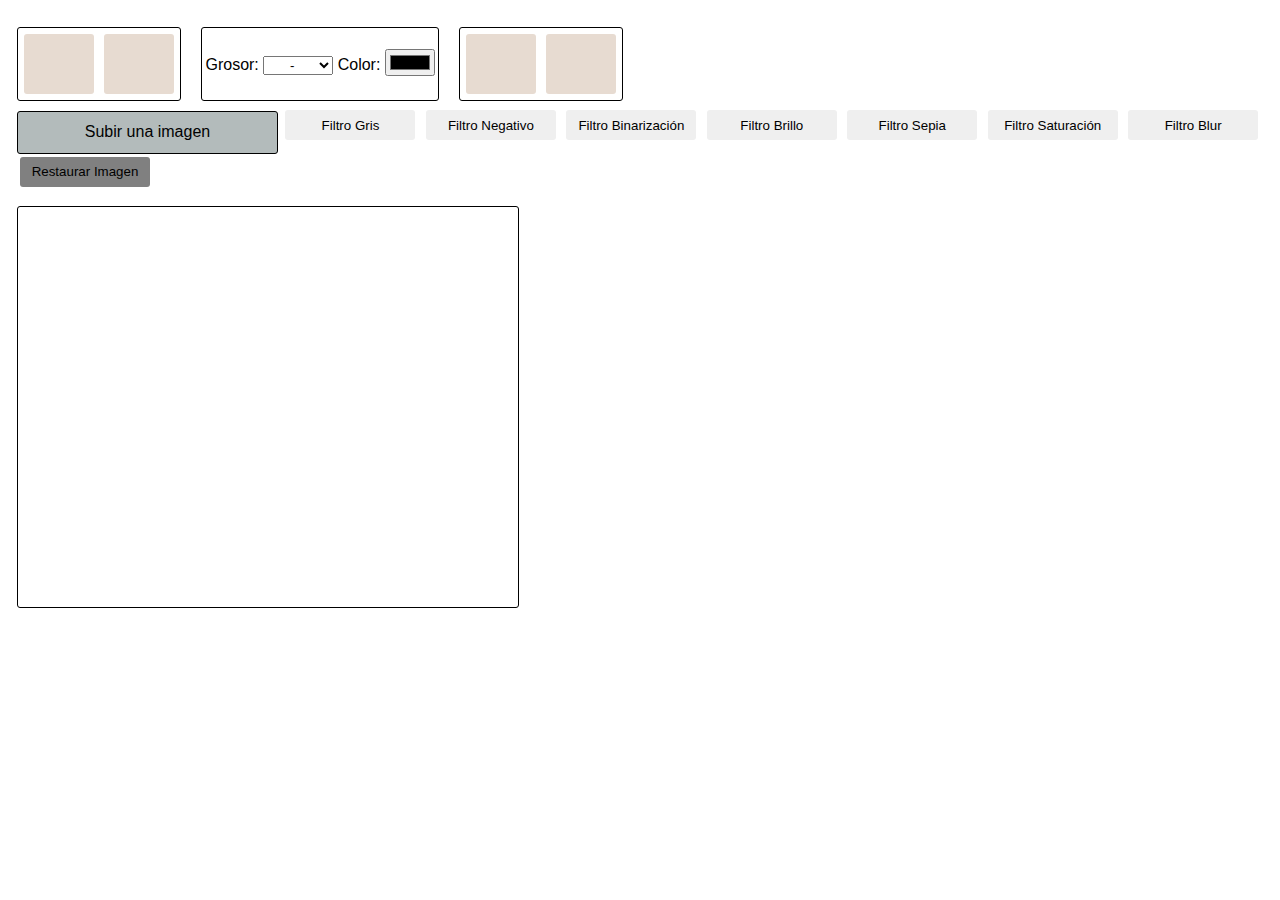
<file: TP1/index.html>
<html lang="es">

<head>
    <meta charset="UTF-8">
    <meta name="viewport" content="width=device-width, initial-scale=1.0">
    <title>Interfaces TP 1</title>
    <link rel="stylesheet" href="css/style.css">
</head>

<body>
    <div class="container">
        <div class="">
            <div class="container">
                <div class="border margin">
                    <button id="pencil" class="iconPencil"></button>
                    <button id="eraser" class="iconEraser"></button>
                </div>
                <div class="border margin">
                    <label for="">Grosor: </label>
                    <select class="center" name="size" id="size">
                        <option value="1">-</option>
                        <option class="line"  value="2">-</option>
                        <option class="line1" value="3">-</option>
                        <option class="line2" value="4">-</option>
                    </select>
                    <label for="">Color: </label>
                    <input type="color" id="colorpicker" value="#000000">
                </div>
                <div class="border margin">
                    <button id="clear" class="iconReset"></button>
                    <button class="iconDownload" id="btndownload"></button>
                </div>
            </div>
            <div class="">
                <div class="file-select" id="src-file1">
                    <input type="file" id="file" name="src-file1" accept=".jpg,.jpeg,.png">
                </div>
                <button id="filterGrey" class="btn btn-info">Filtro Gris</button>
                <button id="filterNegative" class="btn btn-info">Filtro Negativo</button>
                <button id="filterBinarization" class="btn btn-info">Filtro Binarización</button>
                <button id="filterLightness" class="btn btn-info">Filtro Brillo</button>
                <button id="filterSepia" class="btn btn-info">Filtro Sepia</button>
                <button id="filterSaturation" class="btn btn-info">Filtro Saturación</button>
                <button id="filterBlur" class="btn btn-info">Filtro Blur</button>
                <button id="resetImage" class="btnResetImage">Restaurar Imagen</button>
            </div>
            <div class="col-12 pt-5" id="div-canvas">
                <canvas class="border" id="canvas" height="400" width="500"></canvas>
            </div>
        </div>
    </div>

    <script src="js/main.js"></script>
    <script src="js/Pencil.js"></script>
</body>

</html>
</file>
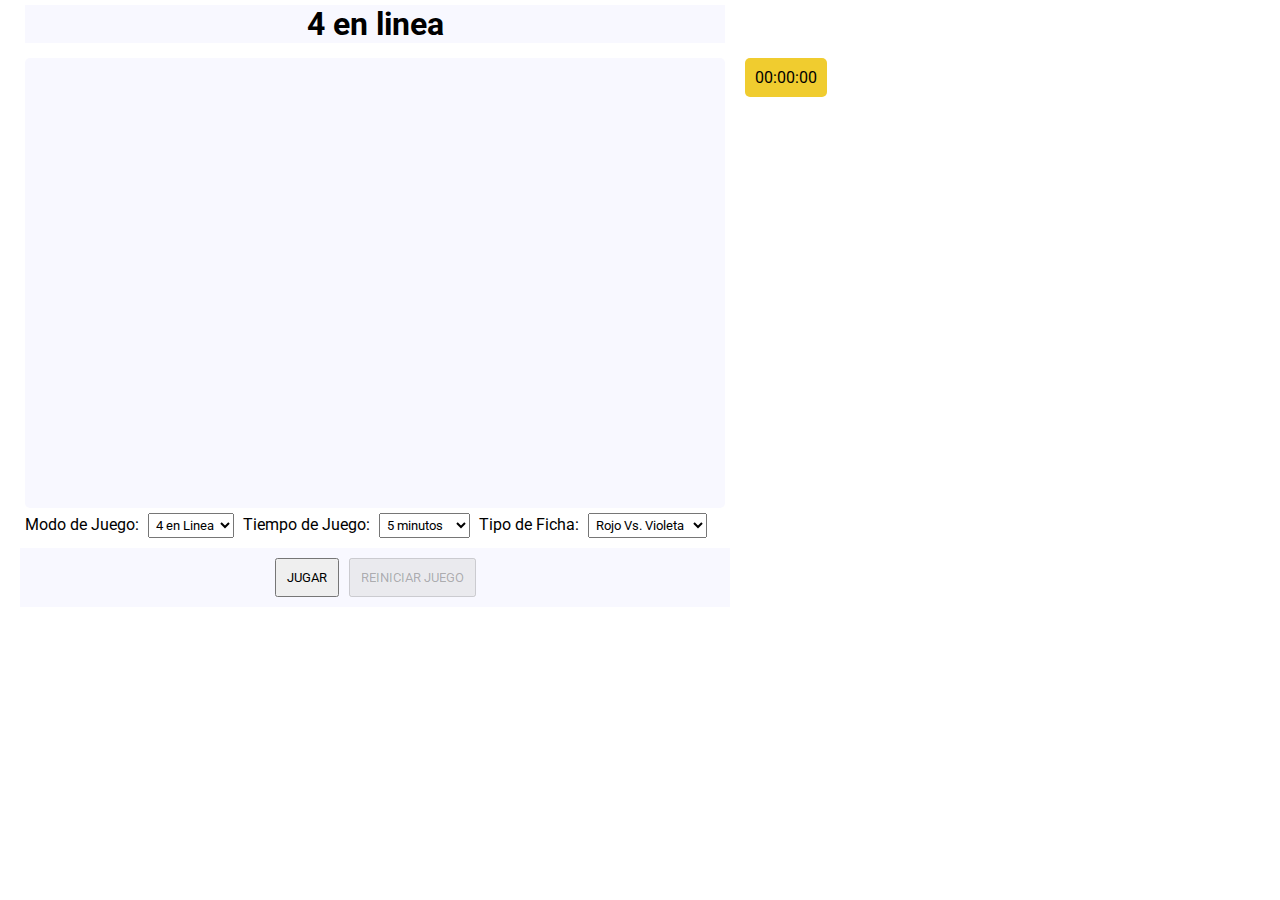
<file: TP2/index.html>
<html lang="es">

<head>
    <meta charset="UTF-8">
    <meta name="viewport" content="width=device-width, initial-scale=1.0">
    <title>TP2</title>
    <link rel="stylesheet" href="css/style.css">
    <link rel="preconnect" href="https://fonts.googleapis.com">
    <link rel="preconnect" href="https://fonts.gstatic.com" crossorigin>
    <link href="https://fonts.googleapis.com/css2?family=Roboto:wght@300;400&display=swap" rel="stylesheet">
</head>

<body>
    <div class="container">
        <div class="divcont margin">
            <h1 class="text_center" id='title'>4 en linea</h1>
        </div>
    </div>
    <div class="container">
        <div class="margin">
            <canvas id="canvas" height="450" width="700"></canvas>
        </div>

        <div class="cronometro">
            <div id="hms"></div>
        </div>

        <div class="margin">
            <label>Modo de Juego: </label>
            <select id="gameMode">
                <option value="0">4 en Linea</option>
                <option value="1">5 en Linea</option>
                <option value="2">6 en Linea</option>
                <option value="3">7 en Linea</option>
            </select>

            <label>Tiempo de Juego: </label>
            <select id="gameTime">
                <option value="300000">5 minutos</option>
                <option value="600000">10 minutos</option>
                <option value="1800000">30 minutos</option>
            </select>

            <label>Tipo de Ficha: </label>
            <select id="chipType">
                <option value="0">Rojo Vs. Violeta</option>
                <option value="1">Negro Vs. Verde</option>
            </select>

        </div>


    </div>
    <div class="container divcont center margin">

        <button id="startGame">JUGAR</button>
        <button id="resetGame">REINICIAR JUEGO</button>

    </div>

    <img src="images/chip_4.png" alt="chip" id="chip_4" hidden>
    <img src="images/chip_3.png" alt="chip" id="chip_3" hidden>
    <img src="images/box_empty.png" alt="chip" id="box_empty" hidden>
    <img src="images/box_chip_4.png" alt="chip_c_1" id="box_chip_4" hidden>
    <img src="images/box_chip_3.png" alt="chip_c_1" id="box_chip_3" hidden>
    <img src="images/chip_1.png" alt="chip" id="chip_1" hidden>
    <img src="images/chip_2.png" alt="chip" id="chip_2" hidden>
    <img src="images/box_chip_1.png" alt="chip_c_1" id="box_chip_1" hidden>
    <img src="images/box_chip_2.png" alt="chip_c_1" id="box_chip_2" hidden>

    <script src="js/game/Board.js"></script>
    <script src="js/game/Chip.js"></script>
    <script src="js/main.js"></script>
</body>

</html>
</file>
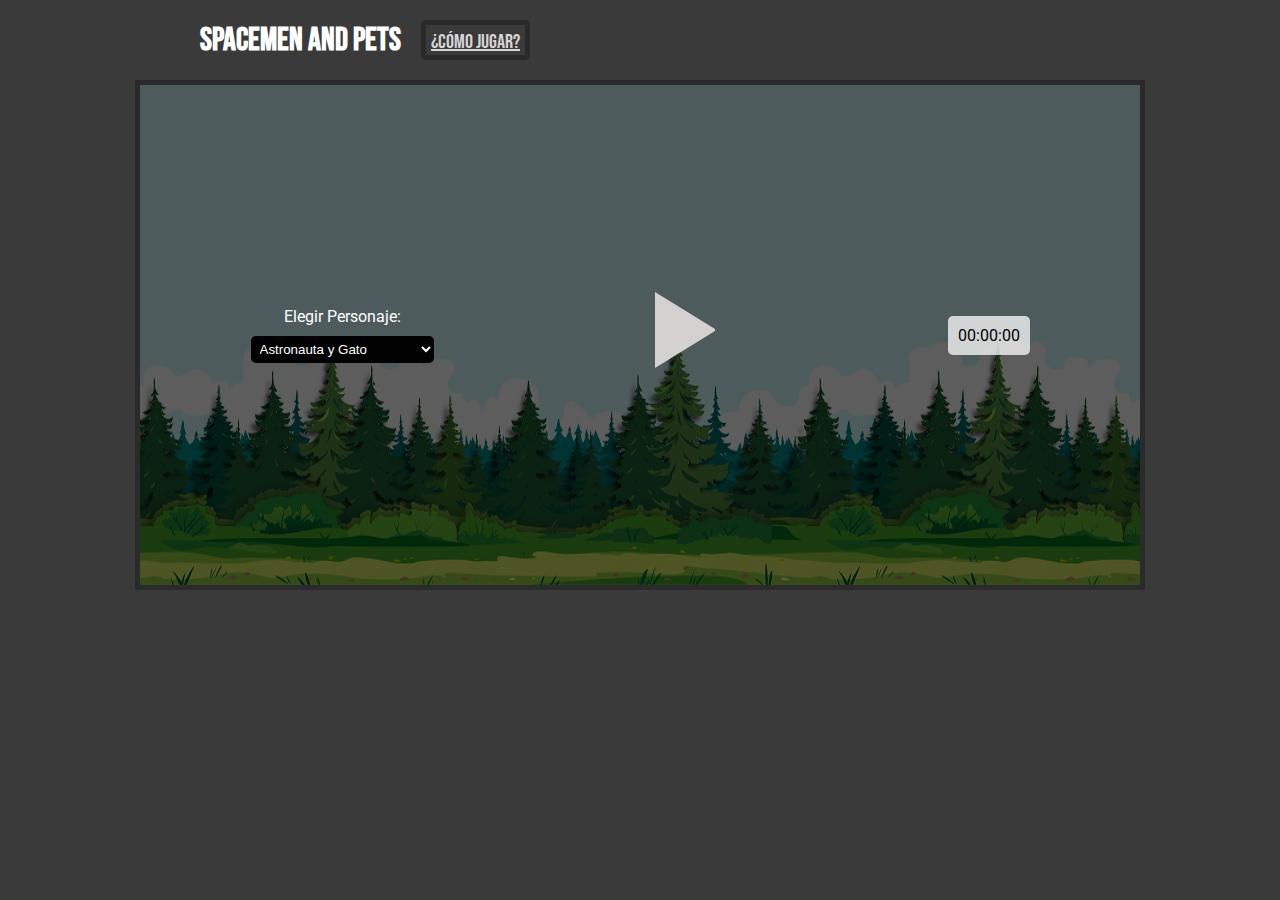
<file: TP3/index.html>
<html lang="es">

<head>
    <meta charset="UTF-8">
    <meta name="viewport" content="width=device-width, initial-scale=1.0">
    <link rel="stylesheet" href="css/style.css">
    <link href="https://fonts.googleapis.com/css2?family=Roboto:wght@300;400&display=swap" rel="stylesheet">
    <link rel="preconnect" href="https://fonts.googleapis.com">
    <link rel="preconnect" href="https://fonts.gstatic.com" crossorigin>
    <link href="https://fonts.googleapis.com/css2?family=Bebas+Neue&display=swap" rel="stylesheet">
    <title>TP3</title>
</head>

<body>
    <div class="grid">
        <div class="head container">
            <h1>SPACEMEN AND PETS</h1>
            <a href="tutorial.html" target="_blank">¿Cómo jugar?</a>
        </div>
        <div class="aside">
            
        </div>
        <div class="main">
           
        </div>
        <div class="game container center">
            <div class="pause container center" id="pause">
                <div class="margin">
                    <div class="points" id="divPoints">
                        <h3>Vidas: <span id="lifes" value=""></span></h3>
                        <h3>Monedas: <span id="points">0</span></h3>
                    </div>
                    <div id="divSelect" class="select containerRow center">
                        <div class="margin-bottom">
                            <label for="">Elegir Personaje:</label>
                        </div>
                        <select name="" id="select">
                            <option value="id,player,runPlayer,jumpPlayer,bendPlayer,diePlayer-id,cat,runCat,jumpCat,null,null">Astronauta y Gato</option>
                            <option value="id,player,runPlayerTwo,jumpPlayerTwo,bendPlayerTwo,diePlayerTwo-id,dog,runDog,jumpDog,null,null">Amigo Astronauta y Perro</option>
                        </select>
                    </div>
                </div>
                <div class="margin containerRow center">
                    <h1 class="gameOver" id="gameOver">GAME OVER</h1>
                    <button id="buttonPlayStop" class="button play margin-bottom"></button>
                    <div class="btn" id="btnRestart">
                        <span>Reiniciar</span>
                    </div>
                </div>
                <div class="margin">
                    <div id="hms"></div>
                </div>
            </div>
            <div id="game">

            </div>
        </div>

        <div class="foot">

        </div>

    </div>
    <script src="js/Animation.js"></script>
    <script src="js/Character.js"></script>
    <script src="js/Coin.js"></script>
    <script src="js/Player.js"></script>
    <script src="js/Points.js"></script>
    <script src="js/Chronometer.js"></script>
    <script src="js/Timers.js"></script>
    <script src="js/Game.js"></script>
    <script src="js/main.js"></script>
</body>

</html>
</file>
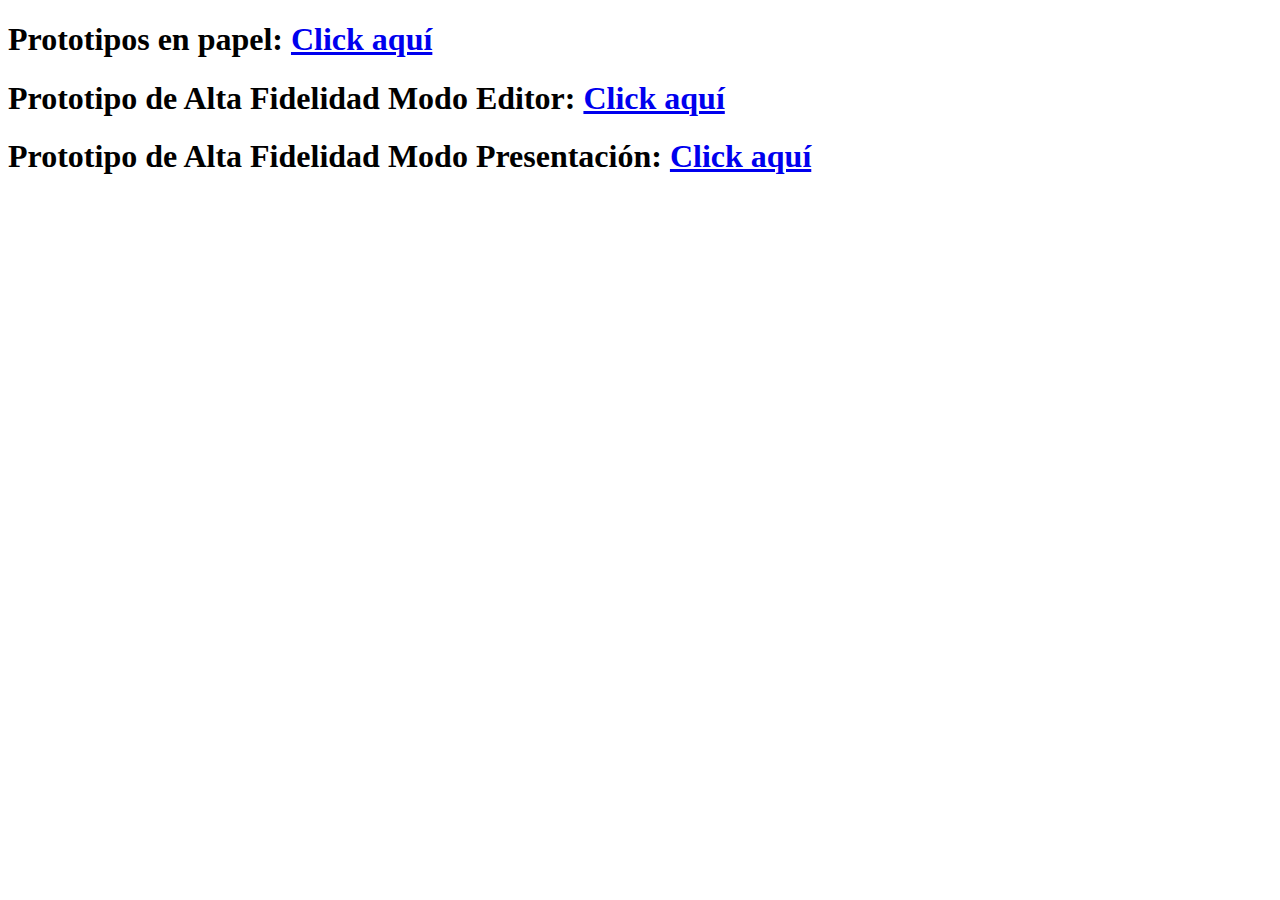
<file: TP4/index.html>
<!DOCTYPE html>
<html lang="en">

<head>
    <meta charset="UTF-8">
    <meta http-equiv="X-UA-Compatible" content="IE=edge">
    <meta name="viewport" content="width=device-width, initial-scale=1.0">
    <title>Document</title>
</head>

<body>
    <h1>Prototipos en papel: <a href="https://drive.google.com/drive/folders/1esZqWijUMI5CnFYT5LeDq4UAyl3KRwPn?usp=sharing">Click aquí</a></h1>

    <h1>Prototipo de Alta Fidelidad Modo Editor: <a href="https://www.figma.com/file/1pw11phOSzO0Gnjbs2t31x/Red-Social-Veterinarios?node-id=78%3A3545">Click aquí</a></h1>

    <h1>Prototipo de Alta Fidelidad Modo Presentación: <a href="https://www.figma.com/proto/1pw11phOSzO0Gnjbs2t31x/Red-Social-Veterinarios?page-id=7%3A3&node-id=78%3A3545&viewport=301%2C48%2C0.6&scaling=min-zoom&starting-point-node-id=78%3A3545&show-proto-sidebar=1">Click aquí</a></h1>

</body>

</html>
</file>
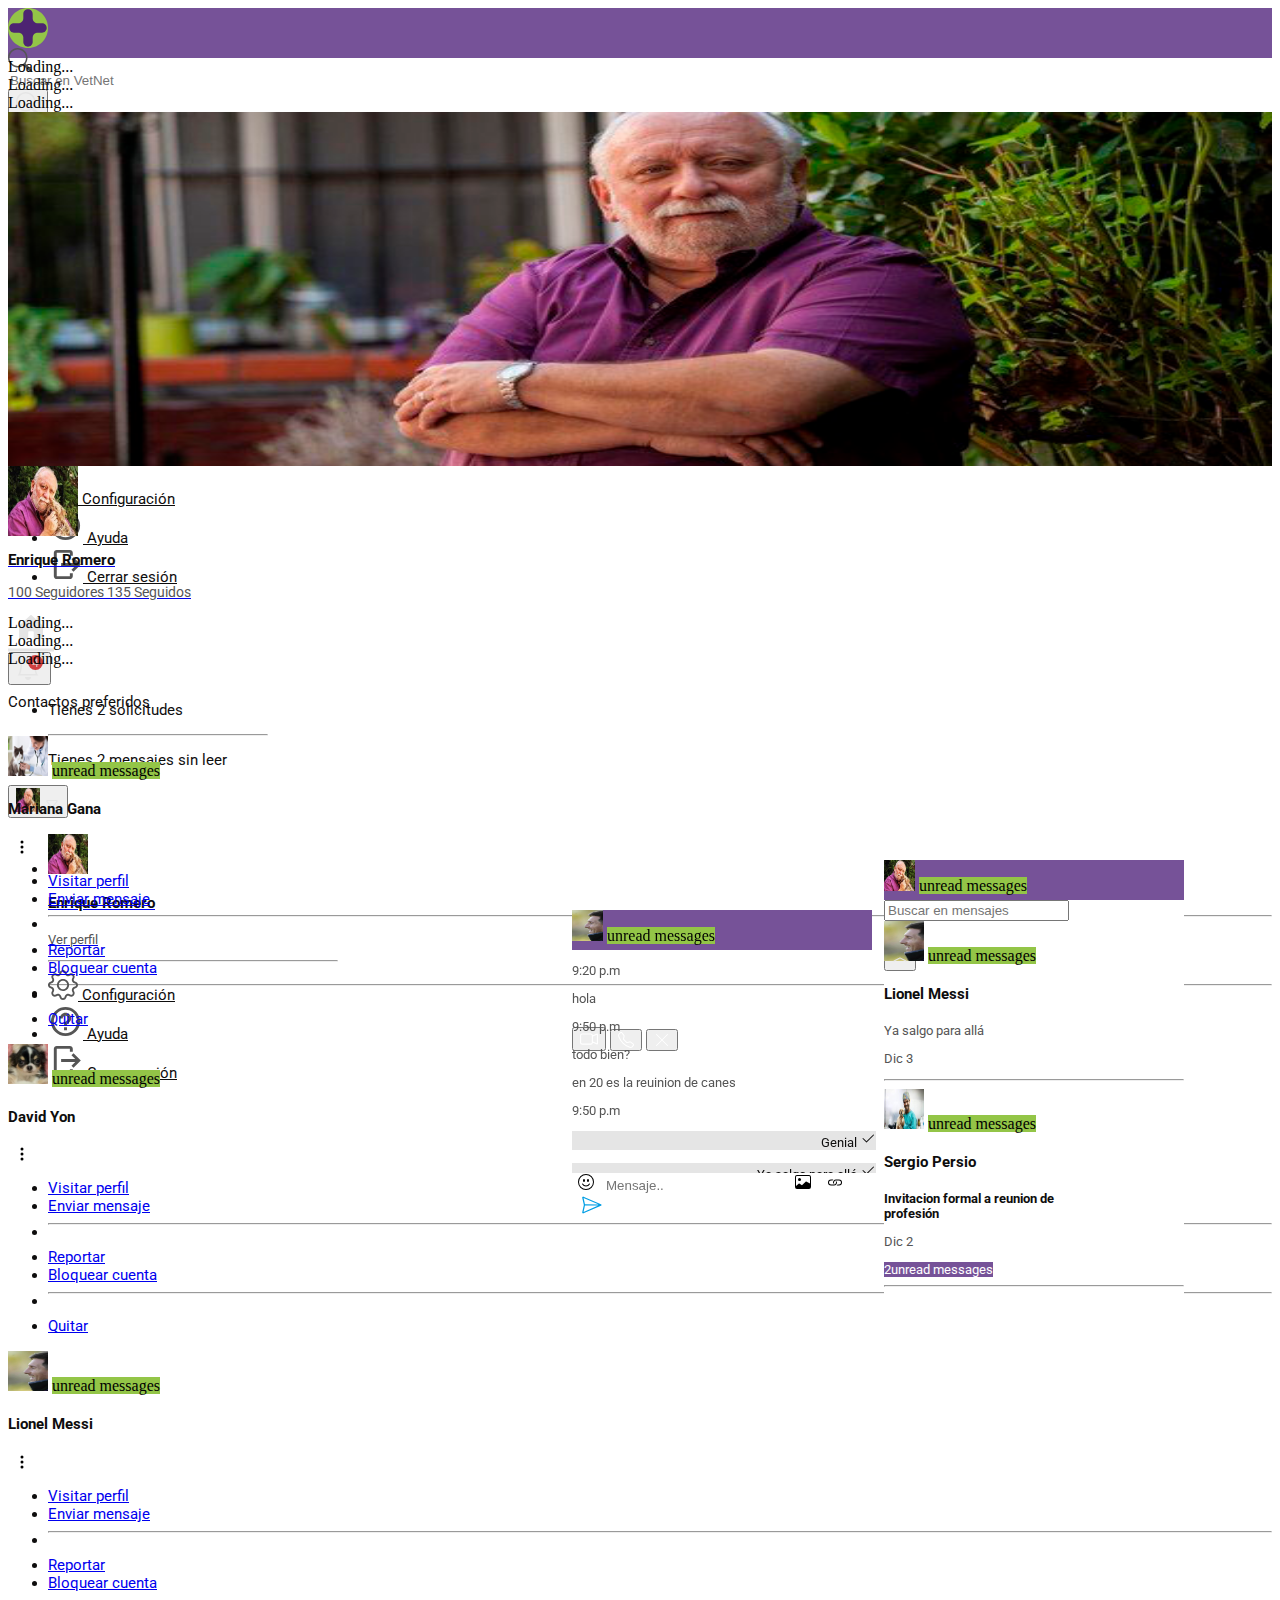
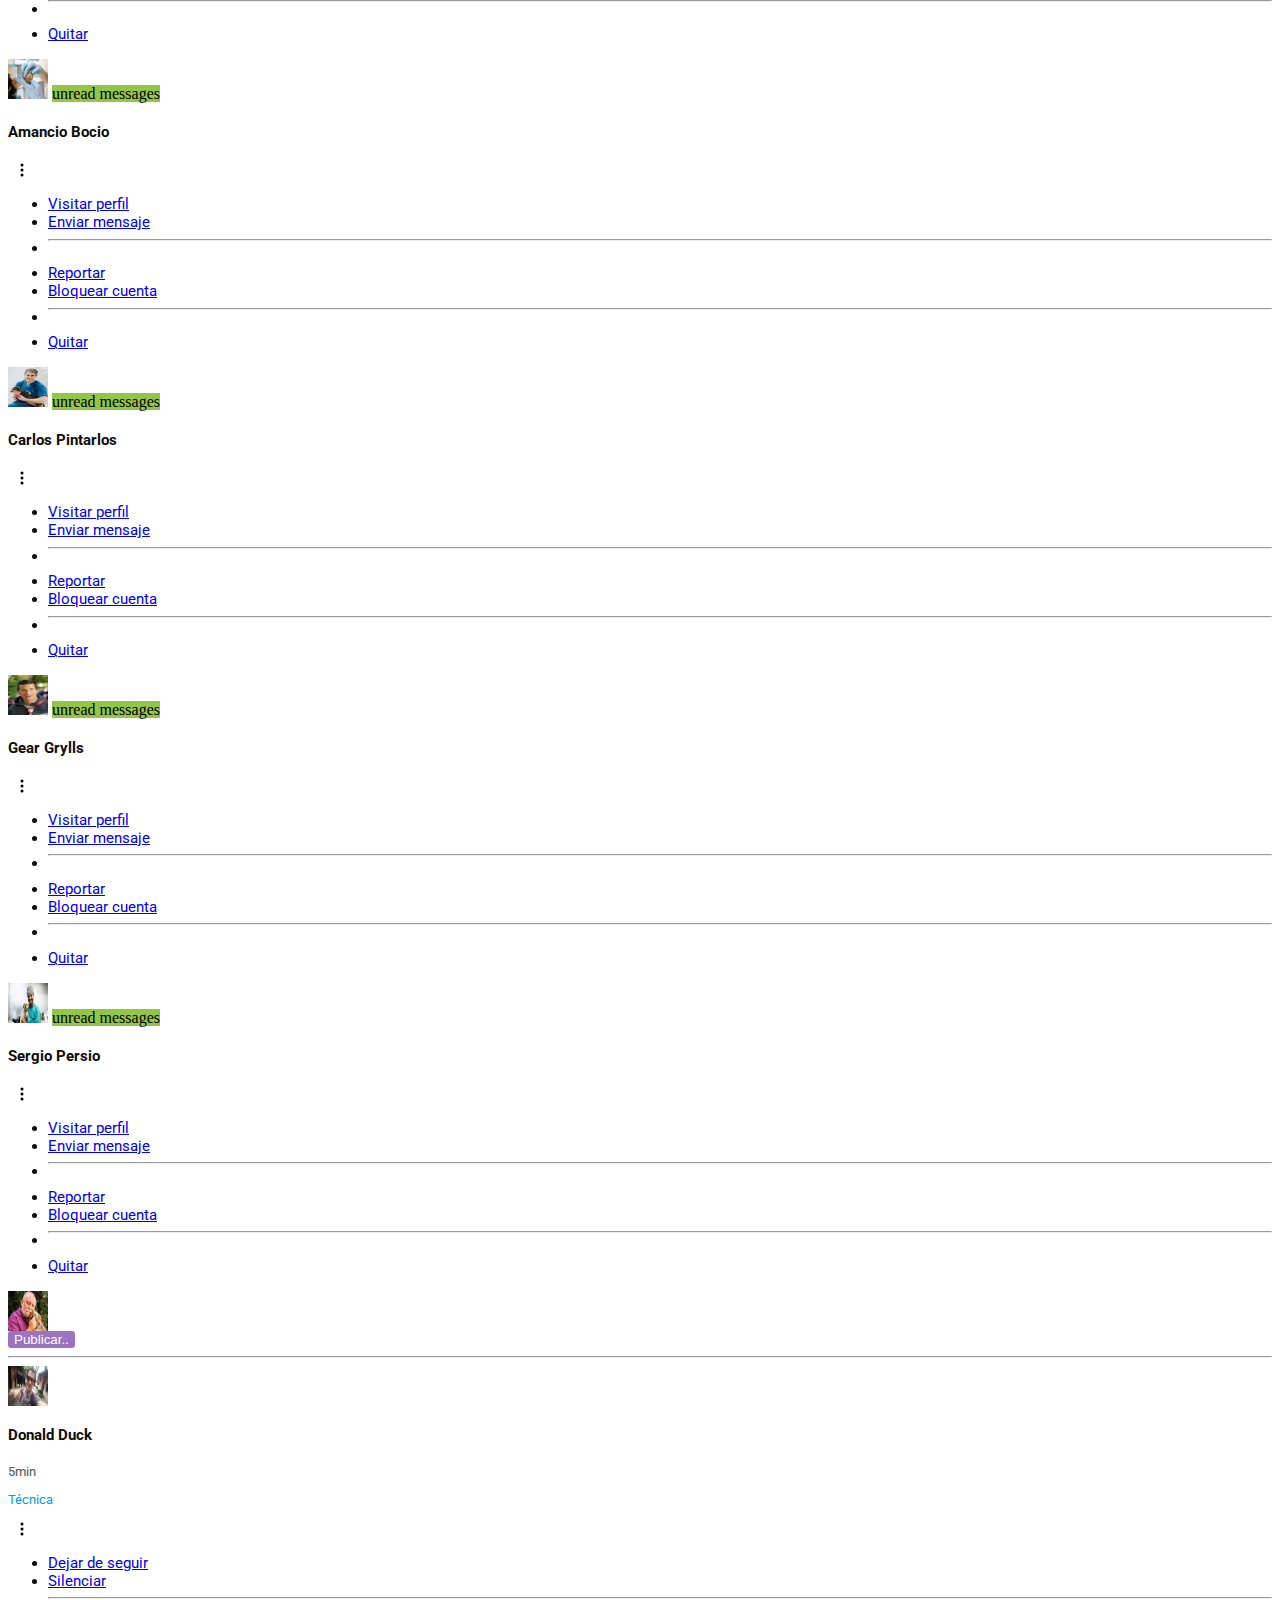
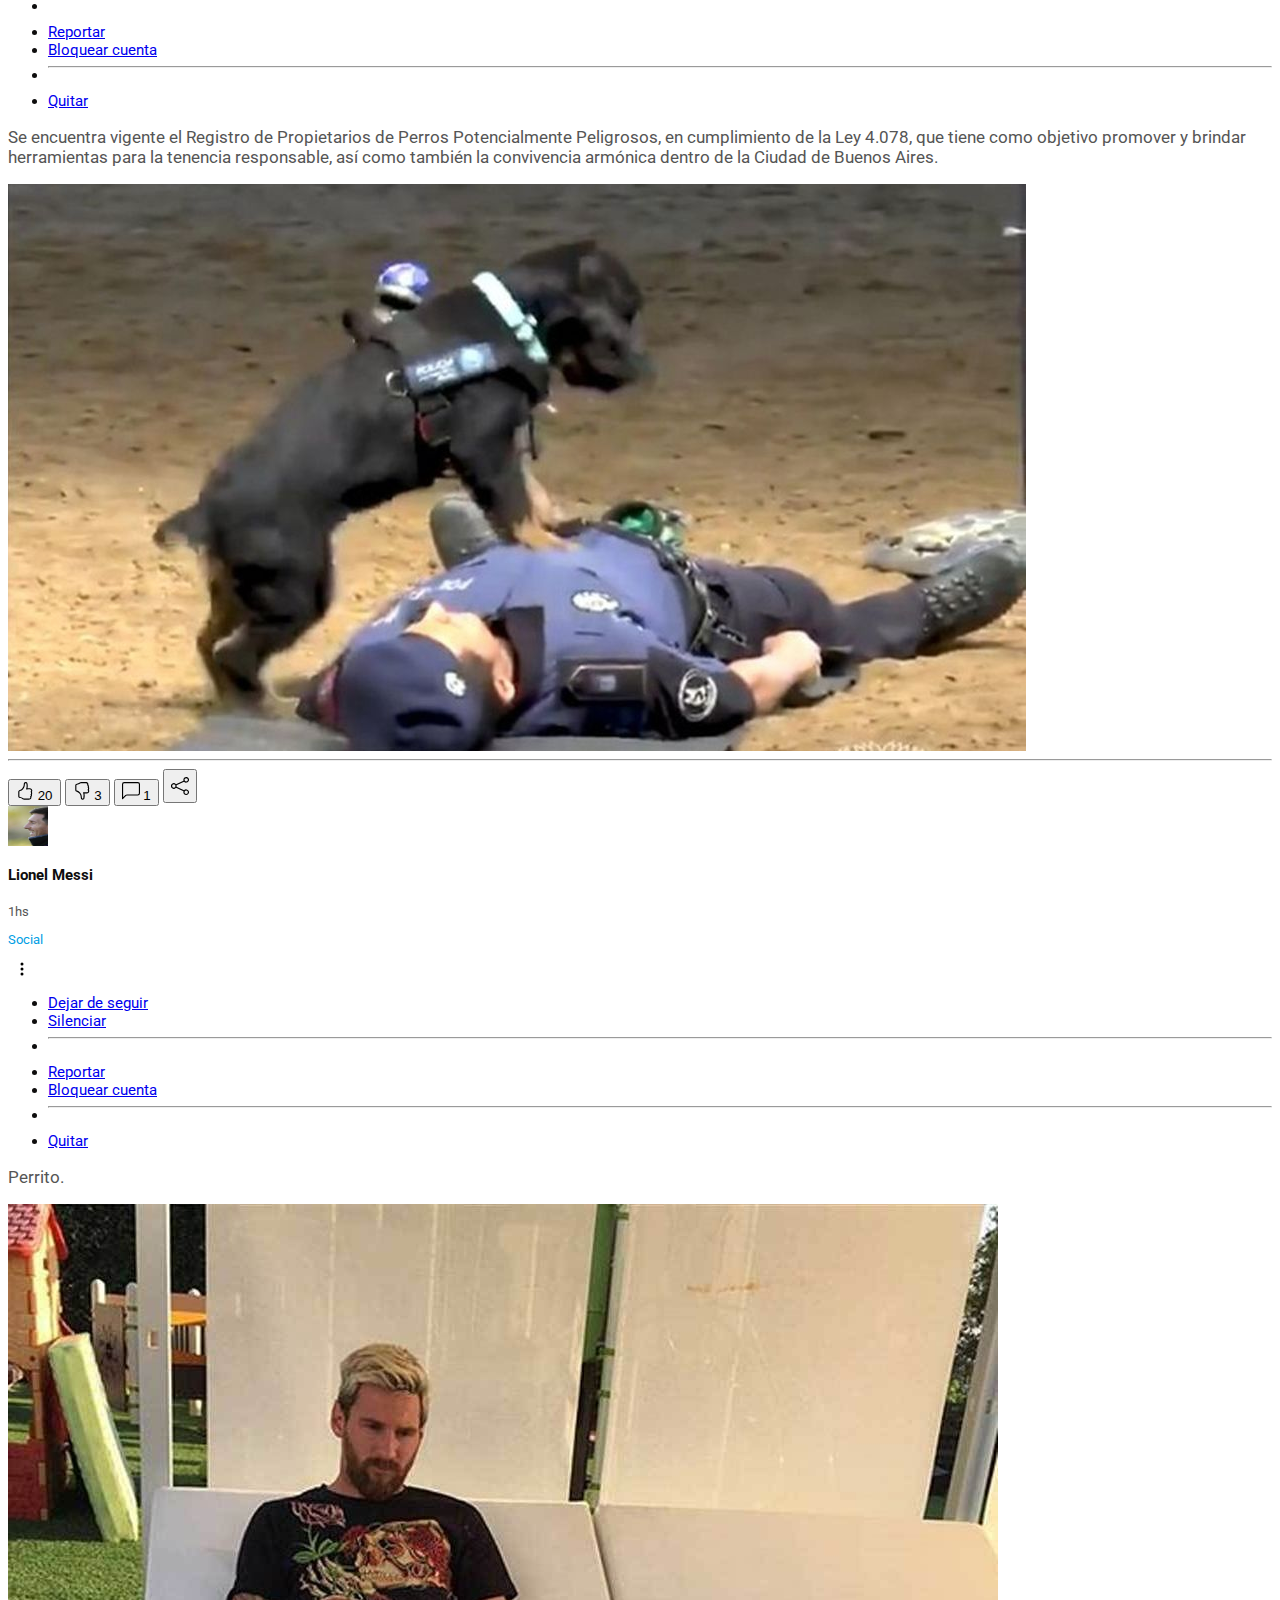
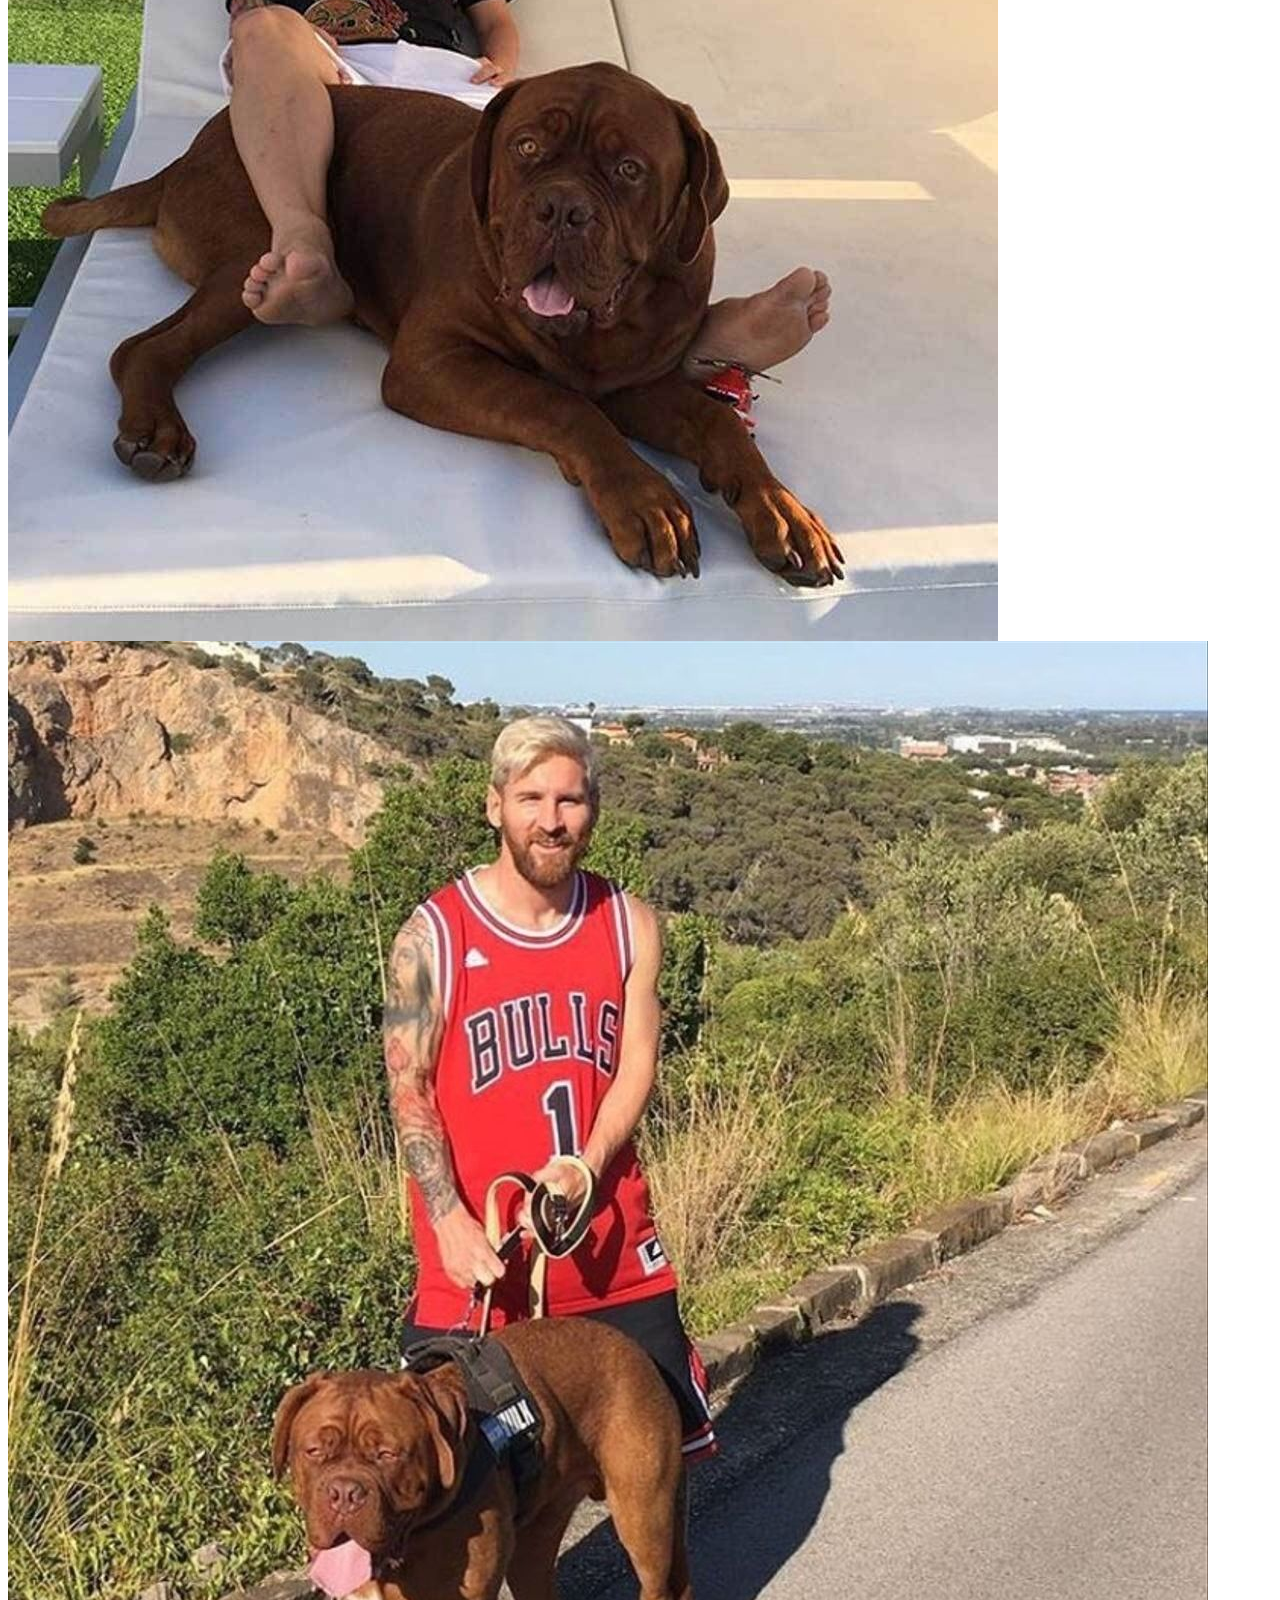
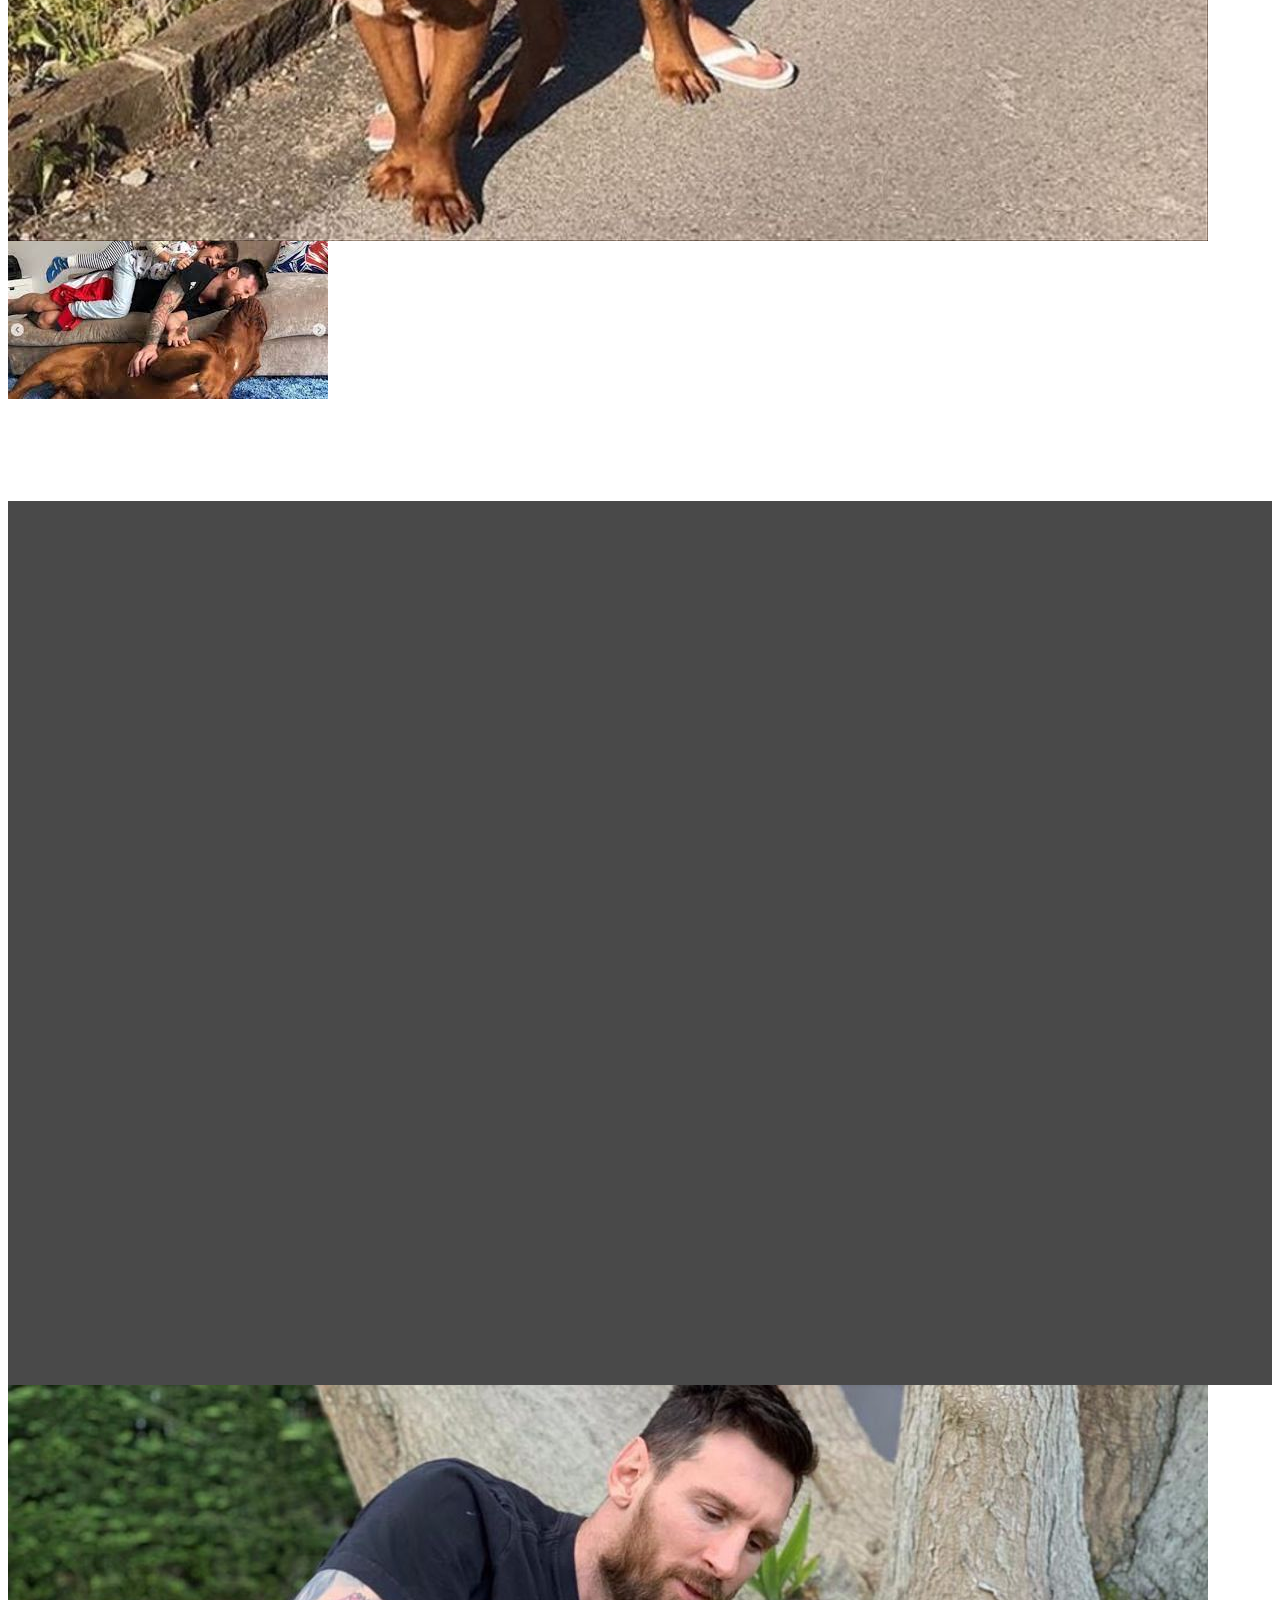
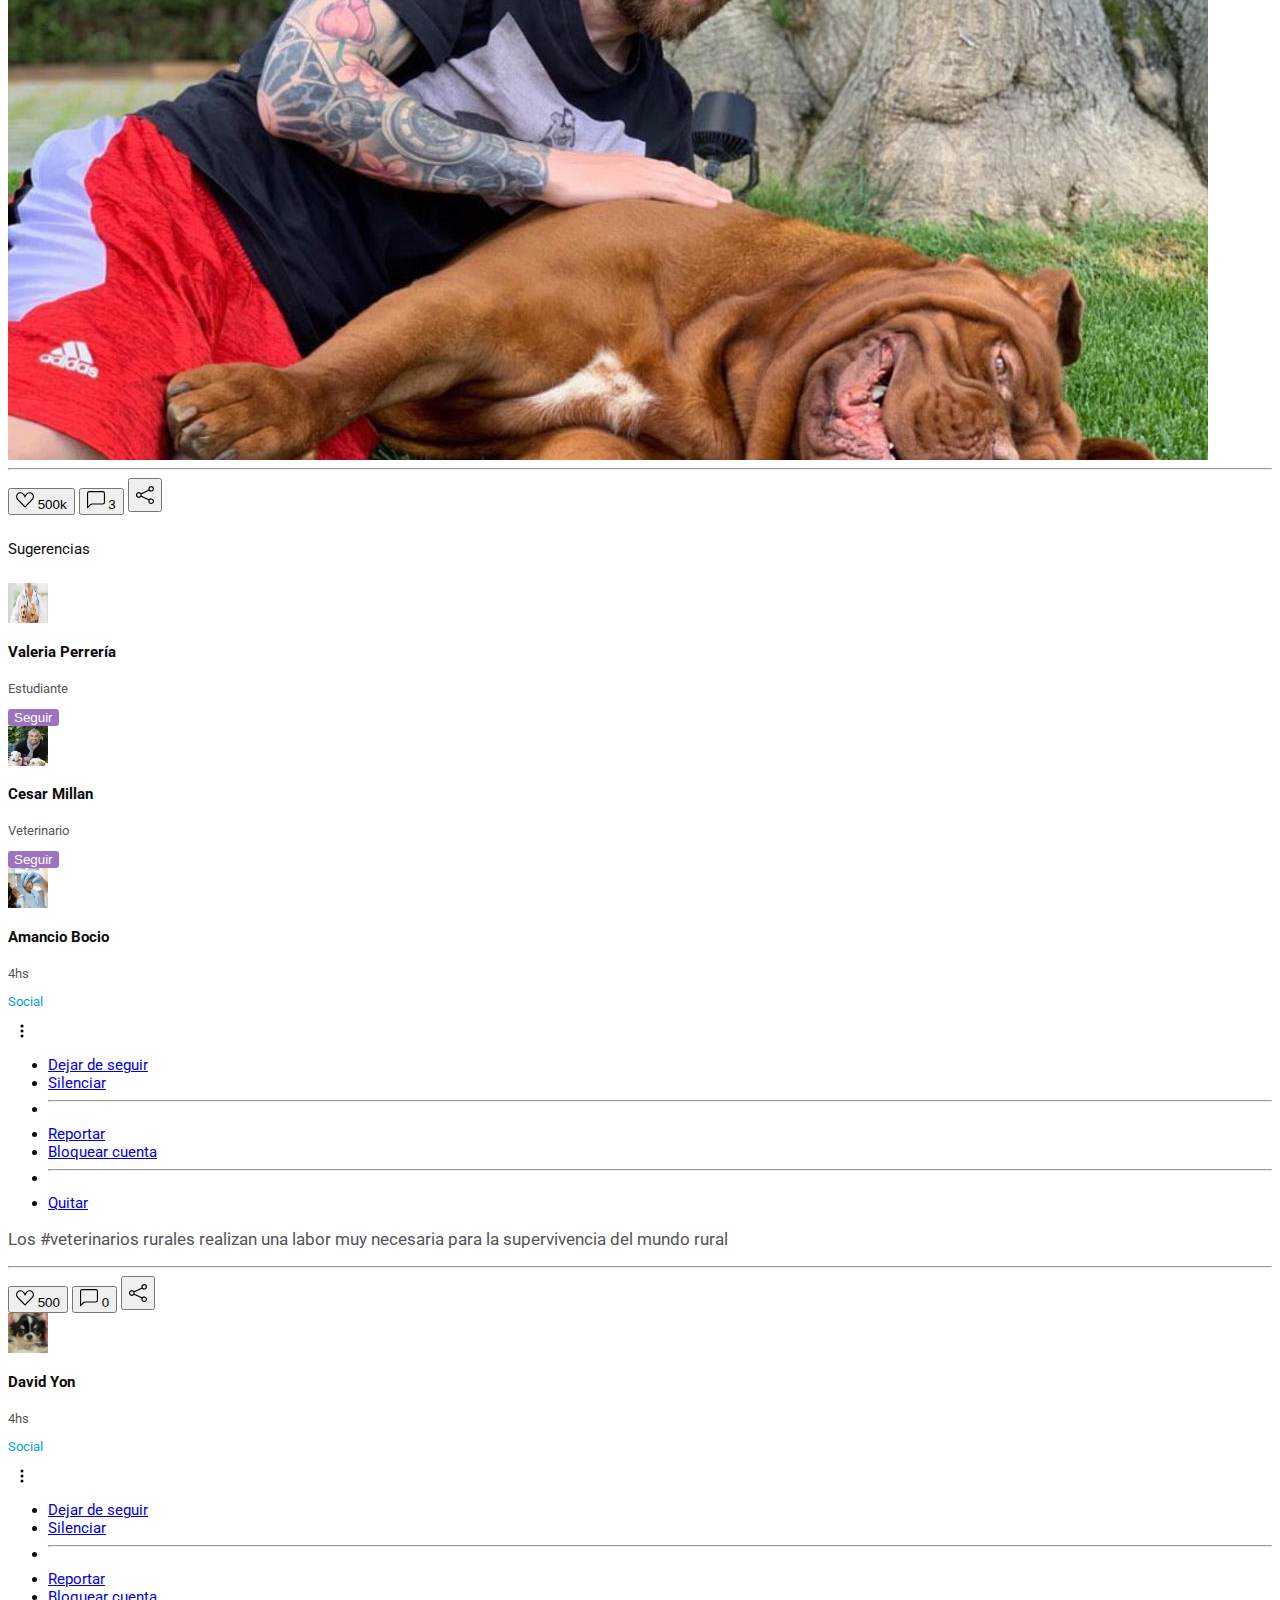
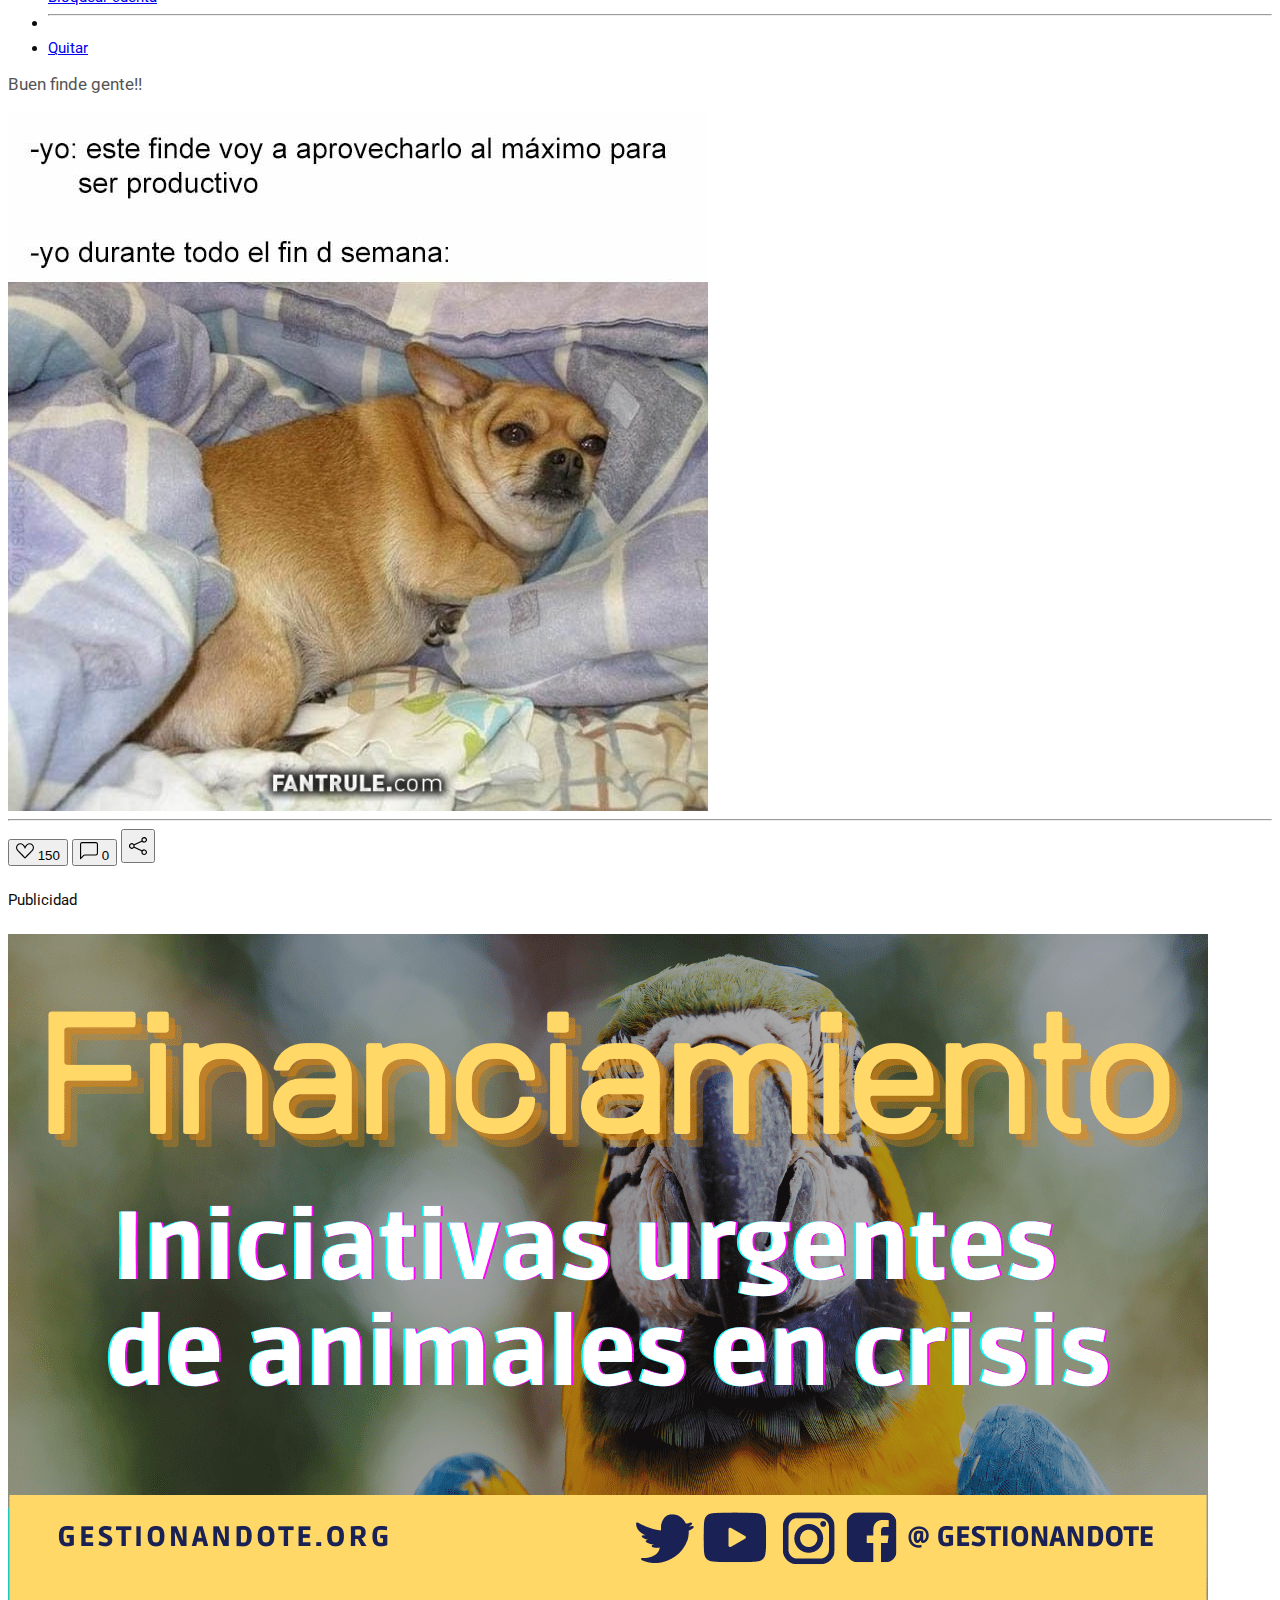
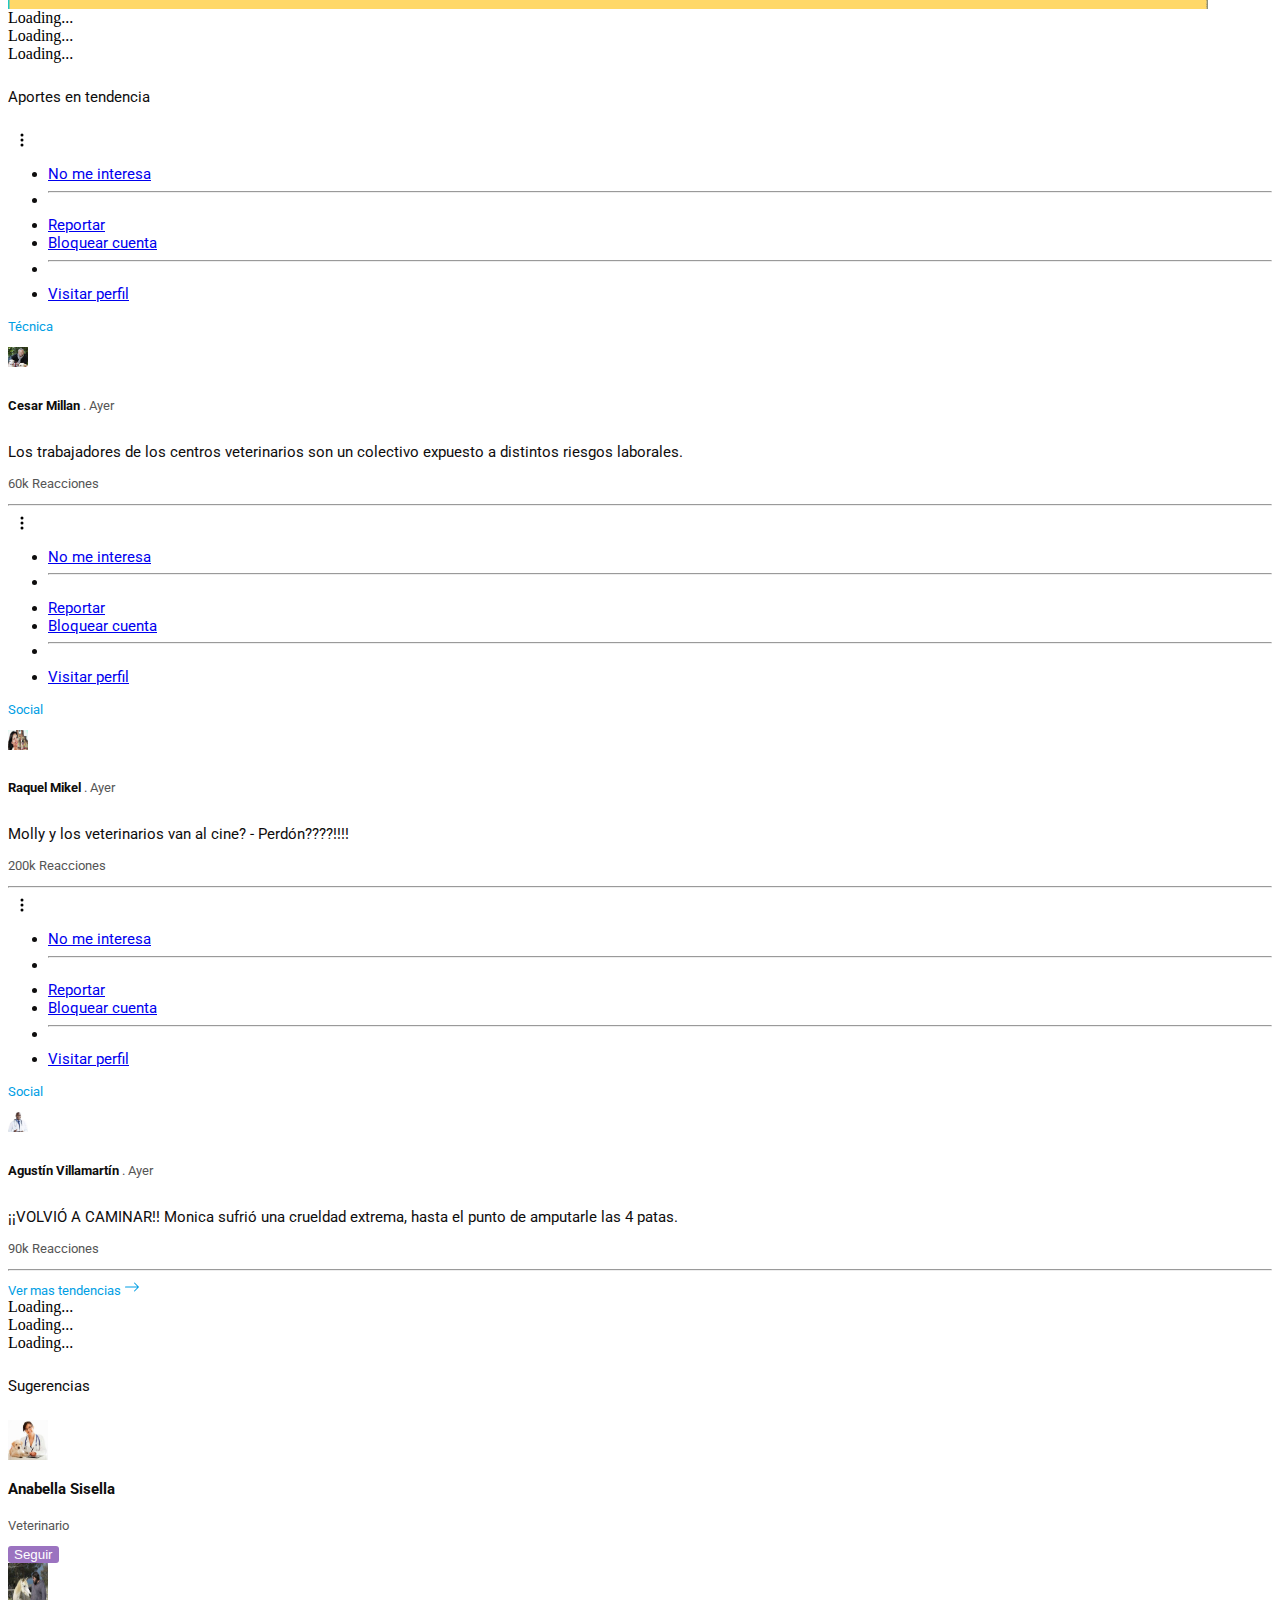
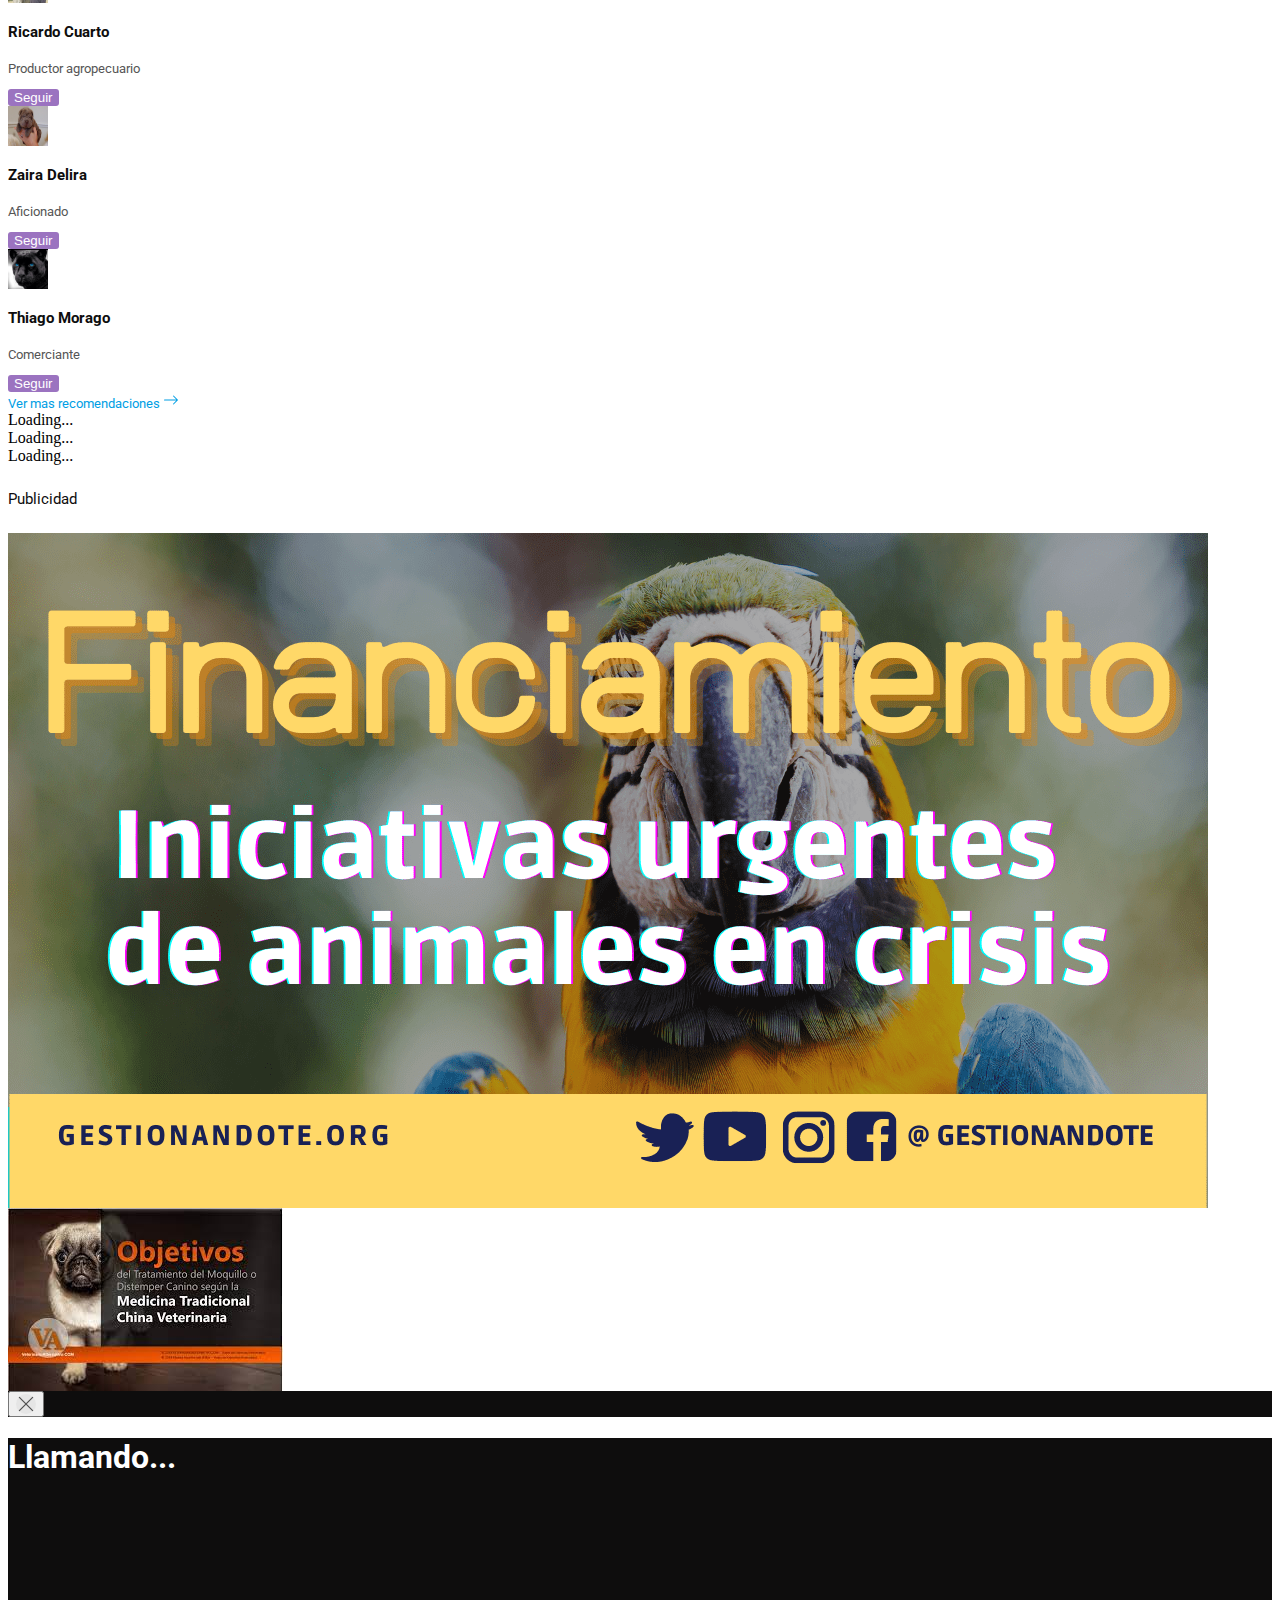
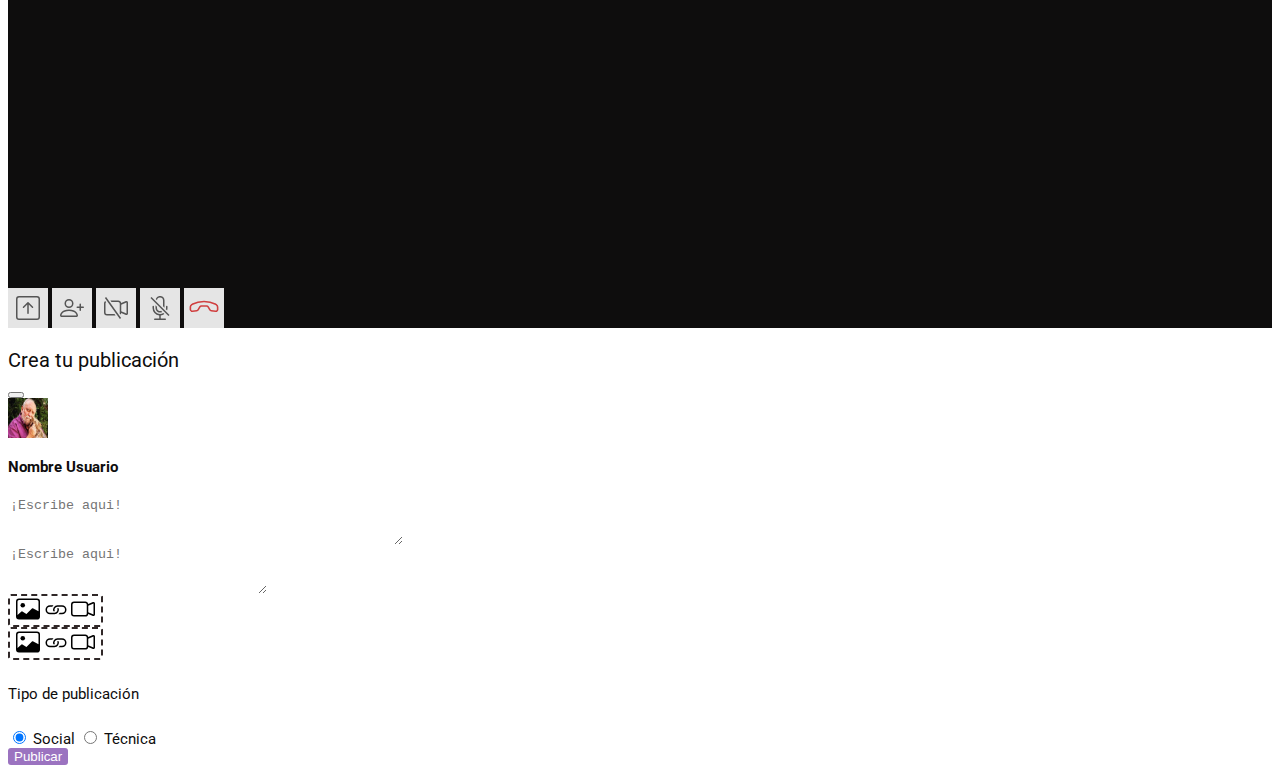
<file: TP5/index.html>
<html lang="es">

<head>
    <meta charset="UTF-8">
    <meta name="viewport" content="width=device-width, initial-scale=1.0">
    <link rel="stylesheet" href="css/style.css">
    <link rel="preconnect" href="https://fonts.googleapis.com">
    <link rel="preconnect" href="https://fonts.gstatic.com" crossorigin>
    <link href="https://fonts.googleapis.com/css2?family=Roboto:ital,wght@0,100;0,300;0,400;0,500;0,700;0,900;1,100;1,300;1,400;1,500;1,700;1,900&display=swap" rel="stylesheet">
    <link href="https://cdn.jsdelivr.net/npm/bootstrap@5.1.3/dist/css/bootstrap.min.css" rel="stylesheet" integrity="sha384-1BmE4kWBq78iYhFldvKuhfTAU6auU8tT94WrHftjDbrCEXSU1oBoqyl2QvZ6jIW3" crossorigin="anonymous">
    <title>VetNet - Home</title>
</head>

<body>
    <nav class="navbar navbar-expand-lg navbar-color nav-height sticky-top">
        <div class="container">
            <div class="row">
                <div class="col-1 pe-sm-5 d-none d-sm-block"></div>
                <div class="col-2 ps-sm-5">
                    <a class="navbar-brand" href="../TP5/index.html">
                        <svg width="40" height="40" viewBox="0 0 40 40" fill="none" xmlns="http://www.w3.org/2000/svg">
                                <path d="M20 40C31.0457 40 40 31.0457 40 20C40 8.9543 31.0457 0 20 0C8.9543 0 0 8.9543 0 20C0 31.0457 8.9543 40 20 40Z" fill="#93C547"/>
                                <path d="M24.6774 5.9677C24.6774 3.38444 22.5833 1.29028 20 1.29028C17.4167 1.29028 15.3226 3.38444 15.3226 5.9677V9.12254C15.3226 10.2376 15.3226 10.7952 15.234 11.2594C14.8497 13.2741 13.2741 14.8497 11.2595 15.234C10.7952 15.3225 10.2377 15.3225 9.12258 15.3225H5.96774C3.38447 15.3225 1.29032 17.4167 1.29032 20C1.29032 22.5832 3.38447 24.6774 5.96774 24.6774H9.12258C10.2377 24.6774 10.7952 24.6774 11.2595 24.7659C13.2741 25.1503 14.8497 26.7259 15.234 28.7405C15.3226 29.2047 15.3226 29.7623 15.3226 30.8774V34.0322C15.3226 36.6155 17.4167 38.7096 20 38.7096C22.5833 38.7096 24.6774 36.6155 24.6774 34.0322V30.8774C24.6774 29.7623 24.6774 29.2047 24.766 28.7405C25.1503 26.7259 26.7259 25.1503 28.7405 24.7659C29.2048 24.6774 29.7623 24.6774 30.8774 24.6774H34.0323C36.6155 24.6774 38.7097 22.5832 38.7097 20C38.7097 17.4167 36.6155 15.3225 34.0323 15.3225H30.8774C29.7623 15.3225 29.2048 15.3225 28.7405 15.234C26.7259 14.8497 25.1503 13.2741 24.766 11.2594C24.6774 10.7952 24.6774 10.2376 24.6774 9.12254V5.9677Z" fill="#4D2472"/>
                            </svg>
                    </a>
                </div>

                <div class="col-sm-8 rounded-pill border bg-white d-none d-sm-block">
                    <div class="row">
                        <div class="col-1 pt-2">
                            <svg width="24" height="24" viewBox="0 0 24 24" fill="none" xmlns="http://www.w3.org/2000/svg">
                                <g clip-path="url(#clip0_7_131)">
                                    <path d="M17.6134 15.5151C19.0659 13.5331 19.7164 11.0758 19.4349 8.63478C19.1534 6.19376 17.9606 3.94906 16.0951 2.34975C14.2296 0.750434 11.8291 -0.0855425 9.3737 0.00906718C6.91833 0.103677 4.58922 1.1219 2.85235 2.86001C1.11547 4.59813 0.0989223 6.92797 0.00606953 9.3834C-0.0867832 11.8388 0.75091 14.2388 2.35156 16.1031C3.95221 17.9674 6.19776 19.1587 8.63898 19.4384C11.0802 19.7182 13.537 19.0659 15.5179 17.6121H15.5164C15.5614 17.6721 15.6094 17.7291 15.6634 17.7846L21.4384 23.5596C21.7197 23.841 22.1013 23.9992 22.4992 23.9994C22.8971 23.9995 23.2787 23.8416 23.5602 23.5603C23.8417 23.279 23.9999 22.8975 24 22.4996C24.0001 22.1017 23.8422 21.72 23.5609 21.4386L17.7859 15.6636C17.7323 15.6093 17.6747 15.5591 17.6134 15.5136V15.5151ZM18.0004 9.74905C18.0004 10.8325 17.7871 11.9053 17.3725 12.9062C16.9579 13.9071 16.3502 14.8166 15.5841 15.5827C14.818 16.3488 13.9085 16.9565 12.9076 17.3711C11.9066 17.7857 10.8339 17.9991 9.75045 17.9991C8.66704 17.9991 7.59424 17.7857 6.59331 17.3711C5.59237 16.9565 4.6829 16.3488 3.91682 15.5827C3.15073 14.8166 2.54304 13.9071 2.12844 12.9062C1.71384 11.9053 1.50045 10.8325 1.50045 9.74905C1.50045 7.56102 2.36964 5.4626 3.91682 3.91542C5.46399 2.36825 7.56241 1.49905 9.75045 1.49905C11.9385 1.49905 14.0369 2.36825 15.5841 3.91542C17.1313 5.4626 18.0004 7.56102 18.0004 9.74905Z" fill="#555555"/>
                                </g>
                                <defs>
                                    <clipPath id="clip0_7_131">
                                        <rect width="32" height="32" fill="white"/>
                                    </clipPath>
                                </defs>
                            </svg>
                        </div>

                        <input class="input-chat col-10 col-sm-9 ps-3 ps-sm-2 p-0 m-0 pt-2" size="60" id="search" type="text" placeholder="Buscar en VetNet" aria-label="Buscar en VetNet" name="Buscar en VetNet">
                    </div>
                </div>
                <div class="col-3 d-block d-sm-none pe-5 ps-0">
                    <button class="btn">
                        <svg xmlns="http://www.w3.org/2000/svg" width="24" height="24" fill="currentColor" class="bi bi-search" viewBox="0 0 16 16">
                            <path d="M11.742 10.344a6.5 6.5 0 1 0-1.397 1.398h-.001c.03.04.062.078.098.115l3.85 3.85a1 1 0 0 0 1.415-1.414l-3.85-3.85a1.007 1.007 0 0 0-.115-.1zM12 6.5a5.5 5.5 0 1 1-11 0 5.5 5.5 0 0 1 11 0z"/>
                        </svg>
                    </button>
                </div>
                <div class="col-1 d-block d-sm-none pe-3"></div>
                <div class="col-6 p-0 d-block d-sm-none ps-5">
                    <!--Home con barrita-->
                    <svg class="mt-1 me-2" width="46" height="37" viewBox="0 0 46 37" fill="none" xmlns="http://www.w3.org/2000/svg">
                        <line y1="35.0013" x2="46" y2="35.0013" stroke="#E5E5E5" stroke-width="3"/>
                        <path d="M20.2308 23.1429V17.1347C20.2308 16.7147 20.6923 16.2862 21.1538 16.2862H24.8462C25.3077 16.2862 25.7692 16.7148 25.7692 17.1433V23.1429C25.7692 23.3702 25.8665 23.5882 26.0396 23.749C26.2127 23.9097 26.4475 24 26.6923 24H34.0769C34.3217 24 34.5565 23.9097 34.7296 23.749C34.9027 23.5882 35 23.3702 35 23.1429V11.1437C35.0002 11.031 34.9765 10.9195 34.9303 10.8154C34.884 10.7112 34.8161 10.6166 34.7305 10.5369L32.2308 8.21758V2.5728C32.2308 2.34548 32.1335 2.12748 31.9604 1.96674C31.7873 1.80601 31.5525 1.71571 31.3077 1.71571H29.4615C29.2167 1.71571 28.9819 1.80601 28.8088 1.96674C28.6357 2.12748 28.5385 2.34548 28.5385 2.5728V4.78923L23.6535 0.251802C23.5678 0.171984 23.4659 0.108658 23.3538 0.0654494C23.2416 0.0222411 23.1214 0 23 0C22.8786 0 22.7584 0.0222411 22.6462 0.0654494C22.5341 0.108658 22.4322 0.171984 22.3465 0.251802L11.2695 10.5369C11.1839 10.6166 11.116 10.7112 11.0697 10.8154C11.0235 10.9195 10.9998 11.031 11 11.1437V23.1429C11 23.3702 11.0973 23.5882 11.2704 23.749C11.4435 23.9097 11.6783 24 11.9231 24H19.3077C19.5525 24 19.7873 23.9097 19.9604 23.749C20.1335 23.5882 20.2308 23.3702 20.2308 23.1429Z" fill="#E5E5E5"/>
                    </svg>
                    <!--bell con notificaciones-->
                    <!--desplegable-->
                    <div class="btn-group">
                        <button class="d-flex flex-row ps-0 btn" id="dropdownMenuButton1" data-bs-toggle="dropdown" aria-expanded="false">
                            <svg class="" width="27" height="27" viewBox="0 0 27 27" fill="none" xmlns="http://www.w3.org/2000/svg">
                                <g clip-path="url(#clip0_52_470)">
                                    <path d="M12 25.0005C12.7956 25.0005 13.5587 24.6844 14.1213 24.1218C14.6839 23.5592 15 22.7961 15 22.0005H9C9 22.7961 9.31607 23.5592 9.87868 24.1218C10.4413 24.6844 11.2044 25.0005 12 25.0005ZM12 3.87746L10.8045 4.11896C9.44844 4.39526 8.2295 5.13161 7.35398 6.20339C6.47846 7.27517 6.00015 8.61654 6 10.0005C6 10.9425 5.799 13.296 5.3115 15.6135C5.0715 16.764 4.7475 17.9625 4.317 19.0005H19.683C19.2525 17.9625 18.93 16.7655 18.6885 15.6135C18.201 13.296 18 10.9425 18 10.0005C17.9995 8.61679 17.521 7.27578 16.6455 6.20431C15.7701 5.13284 14.5513 4.39671 13.1955 4.12046L12 3.87596V3.87746ZM21.33 19.0005C21.6645 19.671 22.0515 20.202 22.5 20.5005H1.5C1.9485 20.202 2.3355 19.671 2.67 19.0005C4.02 16.3005 4.5 11.3205 4.5 10.0005C4.5 6.37046 7.08 3.34046 10.5075 2.64896C10.4866 2.44039 10.5096 2.22975 10.5751 2.03062C10.6405 1.83149 10.747 1.64829 10.8876 1.49284C11.0283 1.3374 11.1999 1.21315 11.3915 1.12811C11.5831 1.04308 11.7904 0.999146 12 0.999146C12.2096 0.999146 12.4169 1.04308 12.6085 1.12811C12.8001 1.21315 12.9717 1.3374 13.1124 1.49284C13.253 1.64829 13.3595 1.83149 13.4249 2.03062C13.4904 2.22975 13.5134 2.44039 13.4925 2.64896C15.1879 2.99381 16.7121 3.914 17.8069 5.25371C18.9016 6.59342 19.4998 8.27032 19.5 10.0005C19.5 11.3205 19.98 16.3005 21.33 19.0005Z" fill="#E5E5E5"/>
                                </g>
                                <circle cx="19.5" cy="7.5" r="7.5" fill="#D04040"/>
                                    <path d="M21.2852 9.13477H22.4688V10.0195H21.2852V12H20.1953V10.0195H16.3105V9.38086L20.1309 3.46875H21.2852V9.13477ZM17.541 9.13477H20.1953V4.95117L20.0664 5.18555L17.541 9.13477Z" fill="#DAC9C9"/>
                                <defs>
                                    <clipPath id="clip0_52_470">
                                        <rect width="24" height="24" fill="white" transform="translate(0 1)"/>
                                    </clipPath>
                                </defs>
                            </svg>
                        </button>
                        <ul class="dropdown-menu dropdown-menu-end dropdown-nav-bell shadow mt-1 me-4" aria-labelledby="dropdownMenuButton1">
                            <li>
                                <p class="mt-3 ms-3">Tienes 2 solicitudes</p>
                            </li>
                            <hr class="ms-3 me-3 mt-0">
                            <li>
                                <p class="ms-3">Tienes 2 mensajes sin leer</p>
                            </li>

                        </ul>
                    </div>
                    <!--desplegable-->
                    <div class="btn-group">
                        <button class="d-flex flex-row p-0 btn" id="dropdownMenuButton1" data-bs-toggle="dropdown" aria-expanded="false">
                            <!--foto user-->
                            <img src="images/users/user_5/perfil.jpg" class="rounded-circle" height="24px" width="24px" alt="...">
                            <!--flechita display-->
                            <svg class="mt-1" width="16" height="16" viewBox="0 0 16 16" fill="none" xmlns="http://www.w3.org/2000/svg">
                                <path d="M3.204 5H12.796L8 10.481L3.204 5ZM2.451 5.659L7.247 11.139C7.34086 11.2464 7.45661 11.3325 7.58649 11.3915C7.71636 11.4505 7.85736 11.481 8 11.481C8.14264 11.481 8.28363 11.4505 8.41351 11.3915C8.54338 11.3325 8.65914 11.2464 8.753 11.139L13.549 5.659C14.115 5.012 13.655 4 12.796 4H3.204C3.01175 3.99984 2.82354 4.05509 2.66189 4.15914C2.50024 4.26319 2.372 4.41164 2.29255 4.58669C2.21309 4.76175 2.18578 4.956 2.21388 5.14618C2.24198 5.33636 2.32431 5.51441 2.451 5.659Z" fill="#E5E5E5"/>
                            </svg>
                        </button>
                        <ul class="dropdown-menu dropdown-menu-end dropdown-nav-bell shadow mt-1 me-4" aria-labelledby="dropdownMenuButton1">
                            <li>
                                <a href="../TP5/user.html">
                                    <div class="row ms-1 mt-2">
                                        <div class="col-2">
                                            <img src="images/users/user_5/perfil.jpg" class="rounded-circle" height="40px" width="40px" alt="...">
                                        </div>
                                        <div class="col-9 ms-2 pt-1">
                                            <h4 class="text-user-name mb-0">Enrique Romero</h4>
                                            <p class="text-muted">Ver perfil</p>
                                        </div>
                                    </div>
                                </a>
                            </li>
                            <hr class="ms-3 me-3 mt-0">
                            <li class="mt-2">
                                <a class="dropdown-item title-text" href="#">
                                    <svg class="me-1" width="30" height="30" viewBox="0 0 30 30" fill="none" xmlns="http://www.w3.org/2000/svg">
                                        <path d="M15 8.9137C14.2008 8.9137 13.4093 9.07112 12.6709 9.37698C11.9325 9.68285 11.2615 10.1312 10.6964 10.6963C10.1312 11.2615 9.68291 11.9324 9.37705 12.6708C9.07118 13.4093 8.91376 14.2007 8.91376 14.9999C8.91376 15.7992 9.07118 16.5906 9.37705 17.3291C9.68291 18.0675 10.1312 18.7384 10.6964 19.3036C11.2615 19.8687 11.9325 20.317 12.6709 20.6229C13.4093 20.9288 14.2008 21.0862 15 21.0862C16.6142 21.0862 18.1622 20.445 19.3036 19.3036C20.445 18.1622 21.0863 16.6141 21.0863 14.9999C21.0863 13.3858 20.445 11.8377 19.3036 10.6963C18.1622 9.55492 16.6142 8.9137 15 8.9137ZM10.7888 14.9999C10.7888 13.8831 11.2324 12.8119 12.0222 12.0221C12.812 11.2324 13.8831 10.7887 15 10.7887C16.1169 10.7887 17.188 11.2324 17.9778 12.0221C18.7676 12.8119 19.2113 13.8831 19.2113 14.9999C19.2113 16.1168 18.7676 17.188 17.9778 17.9777C17.188 18.7675 16.1169 19.2112 15 19.2112C13.8831 19.2112 12.812 18.7675 12.0222 17.9777C11.2324 17.188 10.7888 16.1168 10.7888 14.9999Z" fill="#555555"/>
                                        <path d="M18.3671 2.51768C17.3789 -0.838574 12.6202 -0.838574 11.6321 2.51768L11.4558 3.1158C11.3868 3.35009 11.2662 3.56596 11.103 3.7476C10.9397 3.92923 10.7378 4.07203 10.5122 4.16552C10.2866 4.25901 10.0429 4.30083 9.79898 4.2879C9.55509 4.27497 9.31718 4.20762 9.10269 4.0908L8.55519 3.7908C5.48019 2.1183 2.11832 5.48205 3.79269 8.55517L4.09082 9.10267C4.20764 9.31716 4.27498 9.55507 4.28791 9.79896C4.30084 10.0429 4.25903 10.2866 4.16554 10.5122C4.07205 10.7378 3.92925 10.9397 3.74761 11.103C3.56597 11.2662 3.3501 11.3868 3.11582 11.4558L2.51769 11.632C-0.838559 12.6202 -0.838559 17.3789 2.51769 18.367L3.11582 18.5433C3.3501 18.6123 3.56597 18.7329 3.74761 18.8961C3.92925 19.0594 4.07205 19.2613 4.16554 19.4869C4.25903 19.7125 4.30084 19.9562 4.28791 20.2001C4.27498 20.444 4.20764 20.6819 4.09082 20.8964L3.79082 21.4439C2.11832 24.5189 5.48019 27.8827 8.55519 26.2064L9.10269 25.9083C9.31718 25.7915 9.55509 25.7241 9.79898 25.7112C10.0429 25.6983 10.2866 25.7401 10.5122 25.8336C10.7378 25.9271 10.9397 26.0699 11.103 26.2515C11.2662 26.4331 11.3868 26.649 11.4558 26.8833L11.6321 27.4814C12.6202 30.8377 17.3789 30.8377 18.3671 27.4814L18.5433 26.8833C18.6123 26.649 18.7329 26.4331 18.8962 26.2515C19.0594 26.0699 19.2613 25.9271 19.4869 25.8336C19.7126 25.7401 19.9563 25.6983 20.2001 25.7112C20.444 25.7241 20.682 25.7915 20.8964 25.9083L21.4439 26.2083C24.5189 27.8827 27.8827 24.517 26.2064 21.4439L25.9083 20.8964C25.7915 20.6819 25.7241 20.444 25.7112 20.2001C25.6983 19.9562 25.7401 19.7125 25.8336 19.4869C25.9271 19.2613 26.0699 19.0594 26.2515 18.8961C26.4332 18.7329 26.649 18.6123 26.8833 18.5433L27.4814 18.367C30.8377 17.3789 30.8377 12.6202 27.4814 11.632L26.8833 11.4558C26.649 11.3868 26.4332 11.2662 26.2515 11.103C26.0699 10.9397 25.9271 10.7378 25.8336 10.5122C25.7401 10.2866 25.6983 10.0429 25.7112 9.79896C25.7241 9.55507 25.7915 9.31716 25.9083 9.10267L26.2083 8.55517C27.8827 5.48018 24.5171 2.1183 21.4439 3.79268L20.8964 4.0908C20.682 4.20762 20.444 4.27497 20.2001 4.2879C19.9563 4.30083 19.7126 4.25901 19.4869 4.16552C19.2613 4.07203 19.0594 3.92923 18.8962 3.7476C18.7329 3.56596 18.6123 3.35009 18.5433 3.1158L18.3671 2.51768ZM13.4302 3.0483C13.8914 1.48268 16.1077 1.48268 16.5689 3.0483L16.7452 3.64643C16.8934 4.14909 17.1521 4.61222 17.5026 5.00186C17.853 5.39151 18.2862 5.69779 18.7703 5.89826C19.2545 6.09873 19.7774 6.1883 20.3007 6.16041C20.824 6.13251 21.3344 5.98786 21.7946 5.73705L22.3402 5.43705C23.7727 4.65893 25.3402 6.22455 24.5602 7.65892L24.2621 8.20642C24.0116 8.6666 23.8673 9.17698 23.8397 9.70015C23.8121 10.2233 23.902 10.7461 24.1026 11.23C24.3032 11.714 24.6096 12.1469 24.9993 12.4971C25.3889 12.8473 25.852 13.1059 26.3546 13.2539L26.9508 13.4302C28.5164 13.8914 28.5164 16.1077 26.9508 16.5689L26.3527 16.7452C25.85 16.8933 25.3869 17.1521 24.9973 17.5025C24.6076 17.853 24.3013 18.2861 24.1009 18.7703C23.9004 19.2545 23.8108 19.7774 23.8387 20.3007C23.8666 20.824 24.0113 21.3344 24.2621 21.7945L24.5621 22.3402C25.3402 23.7727 23.7746 25.3402 22.3402 24.5602L21.7946 24.262C21.3343 24.0113 20.8238 23.8667 20.3004 23.8389C19.777 23.8111 19.254 23.9009 18.7698 24.1015C18.2856 24.3022 17.8524 24.6087 17.5021 24.9985C17.1518 25.3884 16.8931 25.8517 16.7452 26.3545L16.5689 26.9508C16.1077 28.5164 13.8914 28.5164 13.4302 26.9508L13.2539 26.3527C13.1057 25.8503 12.847 25.3874 12.4967 24.9979C12.1464 24.6085 11.7134 24.3023 11.2295 24.1019C10.7455 23.9014 10.2229 23.8118 9.69982 23.8395C9.17674 23.8672 8.66649 24.0116 8.20644 24.262L7.65894 24.562C6.22644 25.3402 4.65894 23.7745 5.43894 22.3402L5.73707 21.7945C5.98822 21.3344 6.13316 20.8238 6.16124 20.3002C6.18932 19.7767 6.09983 19.2535 5.89934 18.7691C5.69884 18.2847 5.39243 17.8513 5.00259 17.5008C4.61275 17.1502 4.14936 16.8914 3.64644 16.7433L3.04832 16.5671C1.48269 16.1058 1.48269 13.8895 3.04832 13.4283L3.64644 13.252C4.14858 13.1038 4.6112 12.8451 5.00046 12.4949C5.38971 12.1447 5.69575 11.712 5.89617 11.2283C6.09658 10.7446 6.18631 10.2222 6.15878 9.69934C6.13126 9.17648 5.98717 8.6664 5.73707 8.20642L5.43707 7.65892C4.65894 6.22642 6.22457 4.65893 7.65894 5.43892L8.20644 5.73705C8.66649 5.9875 9.17674 6.13188 9.69982 6.15959C10.2229 6.1873 10.7455 6.09765 11.2295 5.89721C11.7134 5.69676 12.1464 5.3906 12.4967 5.00115C12.847 4.6117 13.1057 4.14882 13.2539 3.64643L13.4302 3.0483Z" fill="#555555"/>
                                    </svg> Configuración
                                </a>
                            </li>
                            <li class="mt-2">
                                <a class="dropdown-item title-text" href="#">
                                    <svg width="35" height="35" viewBox="0 0 35 35" fill="none" xmlns="http://www.w3.org/2000/svg">
                                        <path d="M17.5 8.75C15.979 8.75193 14.5209 9.35699 13.4454 10.4325C12.3699 11.508 11.7648 12.9661 11.7629 14.4871H14.6796C14.6796 12.931 15.9454 11.6667 17.5 11.6667C19.0546 11.6667 20.3204 12.931 20.3204 14.4871C20.3204 15.3592 19.619 15.9921 18.5471 16.8583C18.1969 17.1326 17.8606 17.4242 17.5394 17.7319C16.084 19.1858 16.0417 20.7302 16.0417 20.9023V21.875H18.9583L18.9569 20.9519C18.9583 20.9285 19.005 20.389 19.6 19.7954C19.8187 19.5767 20.0944 19.3579 20.3802 19.1275C21.5162 18.2073 23.2356 16.8175 23.2356 14.4871C23.2345 12.9661 22.6298 11.5078 21.5545 10.4321C20.4792 9.35653 19.021 8.75154 17.5 8.75ZM16.0417 23.3333H18.9583V26.25H16.0417V23.3333Z" fill="#555555"/>
                                        <path d="M17.5 2.91663C9.45877 2.91663 2.91669 9.45871 2.91669 17.5C2.91669 25.5412 9.45877 32.0833 17.5 32.0833C25.5413 32.0833 32.0834 25.5412 32.0834 17.5C32.0834 9.45871 25.5413 2.91663 17.5 2.91663ZM17.5 29.1666C11.0673 29.1666 5.83335 23.9327 5.83335 17.5C5.83335 11.0673 11.0673 5.83329 17.5 5.83329C23.9327 5.83329 29.1667 11.0673 29.1667 17.5C29.1667 23.9327 23.9327 29.1666 17.5 29.1666Z" fill="#555555"/>
                                    </svg> Ayuda
                                </a>
                            </li>
                            <li class="mt-2">
                                <a class="dropdown-item title-text" href="../TP5/login.html">
                                    <svg width="35" height="35" viewBox="0 0 35 35" fill="none" xmlns="http://www.w3.org/2000/svg">
                                        <path d="M8.75001 2.91663H21.875C22.6486 2.91663 23.3904 3.22392 23.9374 3.7709C24.4844 4.31788 24.7917 5.05974 24.7917 5.83329V8.74996H21.875V5.83329H8.75001V29.1666H21.875V26.25H24.7917V29.1666C24.7917 29.9402 24.4844 30.682 23.9374 31.229C23.3904 31.776 22.6486 32.0833 21.875 32.0833H8.75001C7.97646 32.0833 7.2346 31.776 6.68762 31.229C6.14063 30.682 5.83334 29.9402 5.83334 29.1666V5.83329C5.83334 5.05974 6.14063 4.31788 6.68762 3.7709C7.2346 3.22392 7.97646 2.91663 8.75001 2.91663Z" fill="#555555"/>
                                        <path d="M23.4646 22.7355L25.5208 24.7917L32.8125 17.5L25.5208 10.2084L23.4646 12.2646L27.2271 16.0417H13.125V18.9584H27.2271L23.4646 22.7355Z" fill="#555555"/>
                                    </svg> Cerrar sesión
                                </a>
                            </li>
                        </ul>
                    </div>
                    <div class="ms-4 me-5 d-none d-sm-block"></div>
                </div>
            </div>
        </div>


        <div class="d-sm-flex flex-sm-row d-none d-sm-block align-items-center">

            <!--Home con barrita-->
            <svg class="me-sm-5 navSvgMargin" width="46" height="37" viewBox="0 0 46 37" fill="none" xmlns="http://www.w3.org/2000/svg">
                <line y1="35.0013" x2="46" y2="35.0013" stroke="#E5E5E5" stroke-width="3"/>
                <path d="M20.2308 23.1429V17.1347C20.2308 16.7147 20.6923 16.2862 21.1538 16.2862H24.8462C25.3077 16.2862 25.7692 16.7148 25.7692 17.1433V23.1429C25.7692 23.3702 25.8665 23.5882 26.0396 23.749C26.2127 23.9097 26.4475 24 26.6923 24H34.0769C34.3217 24 34.5565 23.9097 34.7296 23.749C34.9027 23.5882 35 23.3702 35 23.1429V11.1437C35.0002 11.031 34.9765 10.9195 34.9303 10.8154C34.884 10.7112 34.8161 10.6166 34.7305 10.5369L32.2308 8.21758V2.5728C32.2308 2.34548 32.1335 2.12748 31.9604 1.96674C31.7873 1.80601 31.5525 1.71571 31.3077 1.71571H29.4615C29.2167 1.71571 28.9819 1.80601 28.8088 1.96674C28.6357 2.12748 28.5385 2.34548 28.5385 2.5728V4.78923L23.6535 0.251802C23.5678 0.171984 23.4659 0.108658 23.3538 0.0654494C23.2416 0.0222411 23.1214 0 23 0C22.8786 0 22.7584 0.0222411 22.6462 0.0654494C22.5341 0.108658 22.4322 0.171984 22.3465 0.251802L11.2695 10.5369C11.1839 10.6166 11.116 10.7112 11.0697 10.8154C11.0235 10.9195 10.9998 11.031 11 11.1437V23.1429C11 23.3702 11.0973 23.5882 11.2704 23.749C11.4435 23.9097 11.6783 24 11.9231 24H19.3077C19.5525 24 19.7873 23.9097 19.9604 23.749C20.1335 23.5882 20.2308 23.3702 20.2308 23.1429Z" fill="#E5E5E5"/>
            </svg>

            <!--bell con notificaciones-->
            <!--desplegable-->
            <div class="btn-group">
                <button class="d-flex flex-row me-sm-4 ps-0 btn" id="dropdownMenuButton1" data-bs-toggle="dropdown" aria-expanded="false">
                    <svg class="me-sm-3" width="27" height="27" viewBox="0 0 27 27" fill="none" xmlns="http://www.w3.org/2000/svg">
                        <g clip-path="url(#clip0_52_470)">
                            <path d="M12 25.0005C12.7956 25.0005 13.5587 24.6844 14.1213 24.1218C14.6839 23.5592 15 22.7961 15 22.0005H9C9 22.7961 9.31607 23.5592 9.87868 24.1218C10.4413 24.6844 11.2044 25.0005 12 25.0005ZM12 3.87746L10.8045 4.11896C9.44844 4.39526 8.2295 5.13161 7.35398 6.20339C6.47846 7.27517 6.00015 8.61654 6 10.0005C6 10.9425 5.799 13.296 5.3115 15.6135C5.0715 16.764 4.7475 17.9625 4.317 19.0005H19.683C19.2525 17.9625 18.93 16.7655 18.6885 15.6135C18.201 13.296 18 10.9425 18 10.0005C17.9995 8.61679 17.521 7.27578 16.6455 6.20431C15.7701 5.13284 14.5513 4.39671 13.1955 4.12046L12 3.87596V3.87746ZM21.33 19.0005C21.6645 19.671 22.0515 20.202 22.5 20.5005H1.5C1.9485 20.202 2.3355 19.671 2.67 19.0005C4.02 16.3005 4.5 11.3205 4.5 10.0005C4.5 6.37046 7.08 3.34046 10.5075 2.64896C10.4866 2.44039 10.5096 2.22975 10.5751 2.03062C10.6405 1.83149 10.747 1.64829 10.8876 1.49284C11.0283 1.3374 11.1999 1.21315 11.3915 1.12811C11.5831 1.04308 11.7904 0.999146 12 0.999146C12.2096 0.999146 12.4169 1.04308 12.6085 1.12811C12.8001 1.21315 12.9717 1.3374 13.1124 1.49284C13.253 1.64829 13.3595 1.83149 13.4249 2.03062C13.4904 2.22975 13.5134 2.44039 13.4925 2.64896C15.1879 2.99381 16.7121 3.914 17.8069 5.25371C18.9016 6.59342 19.4998 8.27032 19.5 10.0005C19.5 11.3205 19.98 16.3005 21.33 19.0005Z" fill="#E5E5E5"/>
                        </g>
                        <circle cx="19.5" cy="7.5" r="7.5" fill="#D04040"/>
                            <path d="M21.2852 9.13477H22.4688V10.0195H21.2852V12H20.1953V10.0195H16.3105V9.38086L20.1309 3.46875H21.2852V9.13477ZM17.541 9.13477H20.1953V4.95117L20.0664 5.18555L17.541 9.13477Z" fill="#DAC9C9"/>
                        <defs>
                            <clipPath id="clip0_52_470">
                                <rect width="24" height="24" fill="white" transform="translate(0 1)"/>
                            </clipPath>
                        </defs>
                    </svg>
                </button>
                <ul class="dropdown-menu dropdown-menu-end dropdown-nav-bell shadow mt-1 me-4" aria-labelledby="dropdownMenuButton1">
                    <li>
                        <p class="mt-3 ms-3">Tienes 2 solicitudes</p>
                    </li>
                    <hr class="ms-3 me-3 mt-0">
                    <li>
                        <p class="ms-3">Tienes 2 mensajes sin leer</p>
                    </li>

                </ul>
            </div>
            <!--desplegable-->
            <div class="btn-group">
                <button class="d-flex flex-row me-sm-4 ps-0 btn" id="dropdownMenuButton1" data-bs-toggle="dropdown" aria-expanded="false">
                    <!--foto user-->
                    <img src="images/users/user_5/perfil.jpg" class="rounded-circle" height="24px" width="24px" alt="...">
                    <!--flechita display-->
                    <svg class="mt-1" width="16" height="16" viewBox="0 0 16 16" fill="none" xmlns="http://www.w3.org/2000/svg">
                        <path d="M3.204 5H12.796L8 10.481L3.204 5ZM2.451 5.659L7.247 11.139C7.34086 11.2464 7.45661 11.3325 7.58649 11.3915C7.71636 11.4505 7.85736 11.481 8 11.481C8.14264 11.481 8.28363 11.4505 8.41351 11.3915C8.54338 11.3325 8.65914 11.2464 8.753 11.139L13.549 5.659C14.115 5.012 13.655 4 12.796 4H3.204C3.01175 3.99984 2.82354 4.05509 2.66189 4.15914C2.50024 4.26319 2.372 4.41164 2.29255 4.58669C2.21309 4.76175 2.18578 4.956 2.21388 5.14618C2.24198 5.33636 2.32431 5.51441 2.451 5.659Z" fill="#E5E5E5"/>
                    </svg>
                </button>
                <ul class="dropdown-menu dropdown-menu-lg-end dropdown-nav shadow mt-1 me-4" aria-labelledby="dropdownMenuButton1">
                    <li>
                        <a href="../TP5/user.html">
                            <div class="row ms-1 mt-2">
                                <div class="col-2">
                                    <img src="images/users/user_5/perfil.jpg" class="rounded-circle" height="40px" width="40px" alt="...">
                                </div>
                                <div class="col-9 ms-2 pt-1">
                                    <h4 class="text-user-name mb-0">Enrique Romero</h4>
                                    <p class="text-muted">Ver perfil</p>
                                </div>
                            </div>
                        </a>
                    </li>
                    <hr class="ms-3 me-3 mt-0">
                    <li class="mt-2">
                        <a class="dropdown-item title-text" href="#">
                            <svg class="me-1" width="30" height="30" viewBox="0 0 30 30" fill="none" xmlns="http://www.w3.org/2000/svg">
                                <path d="M15 8.9137C14.2008 8.9137 13.4093 9.07112 12.6709 9.37698C11.9325 9.68285 11.2615 10.1312 10.6964 10.6963C10.1312 11.2615 9.68291 11.9324 9.37705 12.6708C9.07118 13.4093 8.91376 14.2007 8.91376 14.9999C8.91376 15.7992 9.07118 16.5906 9.37705 17.3291C9.68291 18.0675 10.1312 18.7384 10.6964 19.3036C11.2615 19.8687 11.9325 20.317 12.6709 20.6229C13.4093 20.9288 14.2008 21.0862 15 21.0862C16.6142 21.0862 18.1622 20.445 19.3036 19.3036C20.445 18.1622 21.0863 16.6141 21.0863 14.9999C21.0863 13.3858 20.445 11.8377 19.3036 10.6963C18.1622 9.55492 16.6142 8.9137 15 8.9137ZM10.7888 14.9999C10.7888 13.8831 11.2324 12.8119 12.0222 12.0221C12.812 11.2324 13.8831 10.7887 15 10.7887C16.1169 10.7887 17.188 11.2324 17.9778 12.0221C18.7676 12.8119 19.2113 13.8831 19.2113 14.9999C19.2113 16.1168 18.7676 17.188 17.9778 17.9777C17.188 18.7675 16.1169 19.2112 15 19.2112C13.8831 19.2112 12.812 18.7675 12.0222 17.9777C11.2324 17.188 10.7888 16.1168 10.7888 14.9999Z" fill="#555555"/>
                                <path d="M18.3671 2.51768C17.3789 -0.838574 12.6202 -0.838574 11.6321 2.51768L11.4558 3.1158C11.3868 3.35009 11.2662 3.56596 11.103 3.7476C10.9397 3.92923 10.7378 4.07203 10.5122 4.16552C10.2866 4.25901 10.0429 4.30083 9.79898 4.2879C9.55509 4.27497 9.31718 4.20762 9.10269 4.0908L8.55519 3.7908C5.48019 2.1183 2.11832 5.48205 3.79269 8.55517L4.09082 9.10267C4.20764 9.31716 4.27498 9.55507 4.28791 9.79896C4.30084 10.0429 4.25903 10.2866 4.16554 10.5122C4.07205 10.7378 3.92925 10.9397 3.74761 11.103C3.56597 11.2662 3.3501 11.3868 3.11582 11.4558L2.51769 11.632C-0.838559 12.6202 -0.838559 17.3789 2.51769 18.367L3.11582 18.5433C3.3501 18.6123 3.56597 18.7329 3.74761 18.8961C3.92925 19.0594 4.07205 19.2613 4.16554 19.4869C4.25903 19.7125 4.30084 19.9562 4.28791 20.2001C4.27498 20.444 4.20764 20.6819 4.09082 20.8964L3.79082 21.4439C2.11832 24.5189 5.48019 27.8827 8.55519 26.2064L9.10269 25.9083C9.31718 25.7915 9.55509 25.7241 9.79898 25.7112C10.0429 25.6983 10.2866 25.7401 10.5122 25.8336C10.7378 25.9271 10.9397 26.0699 11.103 26.2515C11.2662 26.4331 11.3868 26.649 11.4558 26.8833L11.6321 27.4814C12.6202 30.8377 17.3789 30.8377 18.3671 27.4814L18.5433 26.8833C18.6123 26.649 18.7329 26.4331 18.8962 26.2515C19.0594 26.0699 19.2613 25.9271 19.4869 25.8336C19.7126 25.7401 19.9563 25.6983 20.2001 25.7112C20.444 25.7241 20.682 25.7915 20.8964 25.9083L21.4439 26.2083C24.5189 27.8827 27.8827 24.517 26.2064 21.4439L25.9083 20.8964C25.7915 20.6819 25.7241 20.444 25.7112 20.2001C25.6983 19.9562 25.7401 19.7125 25.8336 19.4869C25.9271 19.2613 26.0699 19.0594 26.2515 18.8961C26.4332 18.7329 26.649 18.6123 26.8833 18.5433L27.4814 18.367C30.8377 17.3789 30.8377 12.6202 27.4814 11.632L26.8833 11.4558C26.649 11.3868 26.4332 11.2662 26.2515 11.103C26.0699 10.9397 25.9271 10.7378 25.8336 10.5122C25.7401 10.2866 25.6983 10.0429 25.7112 9.79896C25.7241 9.55507 25.7915 9.31716 25.9083 9.10267L26.2083 8.55517C27.8827 5.48018 24.5171 2.1183 21.4439 3.79268L20.8964 4.0908C20.682 4.20762 20.444 4.27497 20.2001 4.2879C19.9563 4.30083 19.7126 4.25901 19.4869 4.16552C19.2613 4.07203 19.0594 3.92923 18.8962 3.7476C18.7329 3.56596 18.6123 3.35009 18.5433 3.1158L18.3671 2.51768ZM13.4302 3.0483C13.8914 1.48268 16.1077 1.48268 16.5689 3.0483L16.7452 3.64643C16.8934 4.14909 17.1521 4.61222 17.5026 5.00186C17.853 5.39151 18.2862 5.69779 18.7703 5.89826C19.2545 6.09873 19.7774 6.1883 20.3007 6.16041C20.824 6.13251 21.3344 5.98786 21.7946 5.73705L22.3402 5.43705C23.7727 4.65893 25.3402 6.22455 24.5602 7.65892L24.2621 8.20642C24.0116 8.6666 23.8673 9.17698 23.8397 9.70015C23.8121 10.2233 23.902 10.7461 24.1026 11.23C24.3032 11.714 24.6096 12.1469 24.9993 12.4971C25.3889 12.8473 25.852 13.1059 26.3546 13.2539L26.9508 13.4302C28.5164 13.8914 28.5164 16.1077 26.9508 16.5689L26.3527 16.7452C25.85 16.8933 25.3869 17.1521 24.9973 17.5025C24.6076 17.853 24.3013 18.2861 24.1009 18.7703C23.9004 19.2545 23.8108 19.7774 23.8387 20.3007C23.8666 20.824 24.0113 21.3344 24.2621 21.7945L24.5621 22.3402C25.3402 23.7727 23.7746 25.3402 22.3402 24.5602L21.7946 24.262C21.3343 24.0113 20.8238 23.8667 20.3004 23.8389C19.777 23.8111 19.254 23.9009 18.7698 24.1015C18.2856 24.3022 17.8524 24.6087 17.5021 24.9985C17.1518 25.3884 16.8931 25.8517 16.7452 26.3545L16.5689 26.9508C16.1077 28.5164 13.8914 28.5164 13.4302 26.9508L13.2539 26.3527C13.1057 25.8503 12.847 25.3874 12.4967 24.9979C12.1464 24.6085 11.7134 24.3023 11.2295 24.1019C10.7455 23.9014 10.2229 23.8118 9.69982 23.8395C9.17674 23.8672 8.66649 24.0116 8.20644 24.262L7.65894 24.562C6.22644 25.3402 4.65894 23.7745 5.43894 22.3402L5.73707 21.7945C5.98822 21.3344 6.13316 20.8238 6.16124 20.3002C6.18932 19.7767 6.09983 19.2535 5.89934 18.7691C5.69884 18.2847 5.39243 17.8513 5.00259 17.5008C4.61275 17.1502 4.14936 16.8914 3.64644 16.7433L3.04832 16.5671C1.48269 16.1058 1.48269 13.8895 3.04832 13.4283L3.64644 13.252C4.14858 13.1038 4.6112 12.8451 5.00046 12.4949C5.38971 12.1447 5.69575 11.712 5.89617 11.2283C6.09658 10.7446 6.18631 10.2222 6.15878 9.69934C6.13126 9.17648 5.98717 8.6664 5.73707 8.20642L5.43707 7.65892C4.65894 6.22642 6.22457 4.65893 7.65894 5.43892L8.20644 5.73705C8.66649 5.9875 9.17674 6.13188 9.69982 6.15959C10.2229 6.1873 10.7455 6.09765 11.2295 5.89721C11.7134 5.69676 12.1464 5.3906 12.4967 5.00115C12.847 4.6117 13.1057 4.14882 13.2539 3.64643L13.4302 3.0483Z" fill="#555555"/>
                            </svg> Configuración
                        </a>
                    </li>
                    <li class="mt-2">
                        <a class="dropdown-item title-text" href="#">
                            <svg width="35" height="35" viewBox="0 0 35 35" fill="none" xmlns="http://www.w3.org/2000/svg">
                                <path d="M17.5 8.75C15.979 8.75193 14.5209 9.35699 13.4454 10.4325C12.3699 11.508 11.7648 12.9661 11.7629 14.4871H14.6796C14.6796 12.931 15.9454 11.6667 17.5 11.6667C19.0546 11.6667 20.3204 12.931 20.3204 14.4871C20.3204 15.3592 19.619 15.9921 18.5471 16.8583C18.1969 17.1326 17.8606 17.4242 17.5394 17.7319C16.084 19.1858 16.0417 20.7302 16.0417 20.9023V21.875H18.9583L18.9569 20.9519C18.9583 20.9285 19.005 20.389 19.6 19.7954C19.8187 19.5767 20.0944 19.3579 20.3802 19.1275C21.5162 18.2073 23.2356 16.8175 23.2356 14.4871C23.2345 12.9661 22.6298 11.5078 21.5545 10.4321C20.4792 9.35653 19.021 8.75154 17.5 8.75ZM16.0417 23.3333H18.9583V26.25H16.0417V23.3333Z" fill="#555555"/>
                                <path d="M17.5 2.91663C9.45877 2.91663 2.91669 9.45871 2.91669 17.5C2.91669 25.5412 9.45877 32.0833 17.5 32.0833C25.5413 32.0833 32.0834 25.5412 32.0834 17.5C32.0834 9.45871 25.5413 2.91663 17.5 2.91663ZM17.5 29.1666C11.0673 29.1666 5.83335 23.9327 5.83335 17.5C5.83335 11.0673 11.0673 5.83329 17.5 5.83329C23.9327 5.83329 29.1667 11.0673 29.1667 17.5C29.1667 23.9327 23.9327 29.1666 17.5 29.1666Z" fill="#555555"/>
                            </svg> Ayuda
                        </a>
                    </li>
                    <li class="mt-2">
                        <a class="dropdown-item title-text" href="../TP5/login.html">
                            <svg width="35" height="35" viewBox="0 0 35 35" fill="none" xmlns="http://www.w3.org/2000/svg">
                                <path d="M8.75001 2.91663H21.875C22.6486 2.91663 23.3904 3.22392 23.9374 3.7709C24.4844 4.31788 24.7917 5.05974 24.7917 5.83329V8.74996H21.875V5.83329H8.75001V29.1666H21.875V26.25H24.7917V29.1666C24.7917 29.9402 24.4844 30.682 23.9374 31.229C23.3904 31.776 22.6486 32.0833 21.875 32.0833H8.75001C7.97646 32.0833 7.2346 31.776 6.68762 31.229C6.14063 30.682 5.83334 29.9402 5.83334 29.1666V5.83329C5.83334 5.05974 6.14063 4.31788 6.68762 3.7709C7.2346 3.22392 7.97646 2.91663 8.75001 2.91663Z" fill="#555555"/>
                                <path d="M23.4646 22.7355L25.5208 24.7917L32.8125 17.5L25.5208 10.2084L23.4646 12.2646L27.2271 16.0417H13.125V18.9584H27.2271L23.4646 22.7355Z" fill="#555555"/>
                            </svg> Cerrar sesión
                        </a>
                    </li>
                </ul>
            </div>
            <div class="ms-4 me-5 d-none d-sm-block"></div>

        </div>
    </nav>
    <div class="container">
        <div class="row">
            <aside class="col-12 col-sm-3 col-md-3 col-lg-3 col-xl-3 col-xxl-3 p-3 d-none d-sm-block">
                <div class="row">
                    <div class="col-12 shadow p-0 mb-3 rounded">
                        <div class="d-flex justify-content-center pt-5" id="loadingpefil">
                            <div class="spinner-grow text-info me-3 spinner-grow-sm" role="status">
                                <span class="visually-hidden">Loading...</span>
                            </div>
                            <div class="spinner-grow text-info me-3 spinner-grow-sm" role="status">
                                <span class="visually-hidden">Loading...</span>
                            </div>
                            <div class="spinner-grow text-info spinner-grow-sm" role="status">
                                <span class="visually-hidden">Loading...</span>
                            </div>
                        </div>
                        <a class="text-center invisible text-decoration-none" href="../TP5/user.html" id="pefil">
                            <div class="position-relative">
                                <img src="images/users/user_5/banner.jpg" class="rounded-top" height="40%" width="100%" alt="...">
                                <div class="position-absolute top-100 start-50 translate-middle">
                                    <img src="images/users/user_5/perfil.jpg" class="rounded-circle" height="70px" width="70px" alt="...">
                                </div>
                            </div>
                            <h3 class="text-user-name mt-5">Enrique Romero</h3>
                            <p class="medium-text-muted mb-0">
                                <span class="me-4">100 Seguidores</span>
                                <span>135 Seguidos</span>
                            </p>
                        </a>
                    </div>

                    <div class="col-12 shadow p-3 mb-3 bg-body rounded">
                        <div class="d-flex justify-content-center pt-5" id="loadingcontacts">
                            <div class="spinner-grow text-info me-3 spinner-grow-sm" role="status">
                                <span class="visually-hidden">Loading...</span>
                            </div>
                            <div class="spinner-grow text-info me-3 spinner-grow-sm" role="status">
                                <span class="visually-hidden">Loading...</span>
                            </div>
                            <div class="spinner-grow text-info spinner-grow-sm" role="status">
                                <span class="visually-hidden">Loading...</span>
                            </div>
                        </div>
                        <div class="row invisible" id="contacts">
                            <div class="col-12">
                                <div class="row">
                                    <div class="col-12">
                                        <h5 class="title-text mt-1">Contactos preferidos</h5>


                                        <div class="row mt-4">
                                            <div class="col-1 me-3">
                                                <div class="position-relative">
                                                    <img src="images/users/user_6/perfil.png" class="rounded-circle" height="40px" width="40px" alt="...">
                                                    <span class="position-absolute badge border border-light rounded-circle p-1 line-span"><span class="visually-hidden">unread messages</span></span>
                                                </div>
                                            </div>
                                            <div class="col-8 ps-4 pt-1">
                                                <h4 class="text-user-name mb-0">Mariana Gana</h4>
                                            </div>
                                            <div class="col-1">
                                                <button class="btn-three-dots" type="button" id="dropdownMenuButton1" data-bs-toggle="dropdown" aria-expanded="false">
                                                    <svg xmlns="http://www.w3.org/2000/svg" width="16" height="16" fill="currentColor" class="bi bi-three-dots-vertical" viewBox="0 0 16 16">
                                                        <path d="M9.5 13a1.5 1.5 0 1 1-3 0 1.5 1.5 0 0 1 3 0zm0-5a1.5 1.5 0 1 1-3 0 1.5 1.5 0 0 1 3 0zm0-5a1.5 1.5 0 1 1-3 0 1.5 1.5 0 0 1 3 0z"/>
                                                    </svg>
                                                </button>
                                                <ul class="dropdown-menu dropdown-menu-lg-end" aria-labelledby="dropdownMenuButton1">
                                                    <li><a class="dropdown-item" href="#">Visitar perfil</a></li>
                                                    <li><a class="dropdown-item" href="#">Enviar mensaje</a></li>
                                                    <li>
                                                        <hr class="dropdown-divider">
                                                    </li>
                                                    <li><a class="dropdown-item" href="#">Reportar</a></li>
                                                    <li><a class="dropdown-item" href="#">Bloquear cuenta</a></li>
                                                    <li>
                                                        <hr class="dropdown-divider">
                                                    </li>
                                                    <li><a class="dropdown-item" href="#">Quitar</a></li>
                                                </ul>
                                            </div>
                                        </div>

                                        <div class="row mt-4">
                                            <div class="col-1 me-3">
                                                <div class="position-relative">
                                                    <img src="images/users/user_1/perfil.jpg" class="rounded-circle" height="40px" width="40px" alt="...">
                                                    <span class="position-absolute badge border border-light rounded-circle p-1 line-span"><span class="visually-hidden">unread messages</span></span>
                                                </div>
                                            </div>
                                            <div class="col-8 ps-4 pt-1">
                                                <h4 class="text-user-name mb-0">David Yon</h4>
                                            </div>
                                            <div class="col-1">
                                                <button class="btn-three-dots" type="button" id="dropdownMenuButton1" data-bs-toggle="dropdown" aria-expanded="false">
                                                <svg xmlns="http://www.w3.org/2000/svg" width="16" height="16" fill="currentColor" class="bi bi-three-dots-vertical" viewBox="0 0 16 16">
                                                    <path d="M9.5 13a1.5 1.5 0 1 1-3 0 1.5 1.5 0 0 1 3 0zm0-5a1.5 1.5 0 1 1-3 0 1.5 1.5 0 0 1 3 0zm0-5a1.5 1.5 0 1 1-3 0 1.5 1.5 0 0 1 3 0z"/>
                                                </svg>
                                            </button>
                                                <ul class="dropdown-menu dropdown-menu-lg-end" aria-labelledby="dropdownMenuButton1">
                                                    <li><a class="dropdown-item" href="#">Visitar perfil</a></li>
                                                    <li><a class="dropdown-item" href="#">Enviar mensaje</a></li>
                                                    <li>
                                                        <hr class="dropdown-divider">
                                                    </li>
                                                    <li><a class="dropdown-item" href="#">Reportar</a></li>
                                                    <li><a class="dropdown-item" href="#">Bloquear cuenta</a></li>
                                                    <li>
                                                        <hr class="dropdown-divider">
                                                    </li>
                                                    <li><a class="dropdown-item" href="#">Quitar</a></li>
                                                </ul>
                                            </div>
                                        </div>
                                    </div>
                                </div>

                                <div class="row mt-4">
                                    <div class="col-1 me-3">
                                        <div class="position-relative">
                                            <img src="images/users/user_4/perfil.jpg" class="rounded-circle" height="40px" width="40px" alt="...">
                                            <span class="position-absolute badge border border-light rounded-circle p-1 line-span"><span class="visually-hidden">unread messages</span></span>
                                        </div>
                                    </div>
                                    <div class="col-8 ps-4 pt-1">
                                        <h4 class="text-user-name mb-0">Lionel Messi</h4>
                                    </div>
                                    <div class="col-1">
                                        <button class="btn-three-dots" type="button" id="dropdownMenuButton1" data-bs-toggle="dropdown" aria-expanded="false">
                                            <svg xmlns="http://www.w3.org/2000/svg" width="16" height="16" fill="currentColor" class="bi bi-three-dots-vertical" viewBox="0 0 16 16">
                                                <path d="M9.5 13a1.5 1.5 0 1 1-3 0 1.5 1.5 0 0 1 3 0zm0-5a1.5 1.5 0 1 1-3 0 1.5 1.5 0 0 1 3 0zm0-5a1.5 1.5 0 1 1-3 0 1.5 1.5 0 0 1 3 0z"/>
                                            </svg>
                                        </button>
                                        <ul class="dropdown-menu dropdown-menu-lg-end" aria-labelledby="dropdownMenuButton1">
                                            <li><a class="dropdown-item" href="#">Visitar perfil</a></li>
                                            <li><a class="dropdown-item" href="#">Enviar mensaje</a></li>
                                            <li>
                                                <hr class="dropdown-divider">
                                            </li>
                                            <li><a class="dropdown-item" href="#">Reportar</a></li>
                                            <li><a class="dropdown-item" href="#">Bloquear cuenta</a></li>
                                            <li>
                                                <hr class="dropdown-divider">
                                            </li>
                                            <li><a class="dropdown-item" href="#">Quitar</a></li>
                                        </ul>
                                    </div>
                                </div>

                                <div class="row mt-4">
                                    <div class="col-1 me-3">
                                        <div class="position-relative">
                                            <img src="images/users/user_7/perfil.jpg" class="rounded-circle" height="40px" width="40px" alt="...">
                                            <span class="position-absolute badge border border-light rounded-circle p-1 line-span"><span class="visually-hidden">unread messages</span></span>
                                        </div>
                                    </div>
                                    <div class="col-8 ps-4 pt-1">
                                        <h4 class="text-user-name mb-0">Amancio Bocio</h4>
                                    </div>
                                    <div class="col-1">
                                        <button class="btn-three-dots" type="button" id="dropdownMenuButton1" data-bs-toggle="dropdown" aria-expanded="false">
                                            <svg xmlns="http://www.w3.org/2000/svg" width="16" height="16" fill="currentColor" class="bi bi-three-dots-vertical" viewBox="0 0 16 16">
                                                <path d="M9.5 13a1.5 1.5 0 1 1-3 0 1.5 1.5 0 0 1 3 0zm0-5a1.5 1.5 0 1 1-3 0 1.5 1.5 0 0 1 3 0zm0-5a1.5 1.5 0 1 1-3 0 1.5 1.5 0 0 1 3 0z"/>
                                            </svg>
                                        </button>
                                        <ul class="dropdown-menu dropdown-menu-lg-end" aria-labelledby="dropdownMenuButton1">
                                            <li><a class="dropdown-item" href="#">Visitar perfil</a></li>
                                            <li><a class="dropdown-item" href="#">Enviar mensaje</a></li>
                                            <li>
                                                <hr class="dropdown-divider">
                                            </li>
                                            <li><a class="dropdown-item" href="#">Reportar</a></li>
                                            <li><a class="dropdown-item" href="#">Bloquear cuenta</a></li>
                                            <li>
                                                <hr class="dropdown-divider">
                                            </li>
                                            <li><a class="dropdown-item" href="#">Quitar</a></li>
                                        </ul>
                                    </div>
                                </div>

                                <div class="row mt-4">
                                    <div class="col-1 me-3">
                                        <div class="position-relative">
                                            <img src="images/users/user_8/perfil.jpg" class="rounded-circle" height="40px" width="40px" alt="...">
                                            <span class="position-absolute badge border border-light rounded-circle p-1 line-span"><span class="visually-hidden">unread messages</span></span>
                                        </div>
                                    </div>
                                    <div class="col-8 ps-4 pt-1">
                                        <h4 class="text-user-name mb-0">Carlos Pintarlos</h4>
                                    </div>
                                    <div class="col-1">
                                        <button class="btn-three-dots" type="button" id="dropdownMenuButton1" data-bs-toggle="dropdown" aria-expanded="false">
                                            <svg xmlns="http://www.w3.org/2000/svg" width="16" height="16" fill="currentColor" class="bi bi-three-dots-vertical" viewBox="0 0 16 16">
                                                <path d="M9.5 13a1.5 1.5 0 1 1-3 0 1.5 1.5 0 0 1 3 0zm0-5a1.5 1.5 0 1 1-3 0 1.5 1.5 0 0 1 3 0zm0-5a1.5 1.5 0 1 1-3 0 1.5 1.5 0 0 1 3 0z"/>
                                            </svg>
                                        </button>
                                        <ul class="dropdown-menu dropdown-menu-lg-end" aria-labelledby="dropdownMenuButton1">
                                            <li><a class="dropdown-item" href="#">Visitar perfil</a></li>
                                            <li><a class="dropdown-item" href="#">Enviar mensaje</a></li>
                                            <li>
                                                <hr class="dropdown-divider">
                                            </li>
                                            <li><a class="dropdown-item" href="#">Reportar</a></li>
                                            <li><a class="dropdown-item" href="#">Bloquear cuenta</a></li>
                                            <li>
                                                <hr class="dropdown-divider">
                                            </li>
                                            <li><a class="dropdown-item" href="#">Quitar</a></li>
                                        </ul>
                                    </div>
                                </div>

                                <div class="row mt-4">
                                    <div class="col-1 me-3">
                                        <div class="position-relative">
                                            <img src="images/users/user_3/perfil.jpg" class="rounded-circle" height="40px" width="40px" alt="...">
                                            <span class="position-absolute badge border border-light rounded-circle p-1 line-span"><span class="visually-hidden">unread messages</span></span>
                                        </div>
                                    </div>
                                    <div class="col-8 ps-4 pt-1">
                                        <h4 class="text-user-name mb-0">Gear Grylls</h4>
                                    </div>
                                    <div class="col-1">
                                        <button class="btn-three-dots" type="button" id="dropdownMenuButton1" data-bs-toggle="dropdown" aria-expanded="false">
                                            <svg xmlns="http://www.w3.org/2000/svg" width="16" height="16" fill="currentColor" class="bi bi-three-dots-vertical" viewBox="0 0 16 16">
                                                <path d="M9.5 13a1.5 1.5 0 1 1-3 0 1.5 1.5 0 0 1 3 0zm0-5a1.5 1.5 0 1 1-3 0 1.5 1.5 0 0 1 3 0zm0-5a1.5 1.5 0 1 1-3 0 1.5 1.5 0 0 1 3 0z"/>
                                            </svg>
                                        </button>
                                        <ul class="dropdown-menu dropdown-menu-lg-end" aria-labelledby="dropdownMenuButton1">
                                            <li><a class="dropdown-item" href="#">Visitar perfil</a></li>
                                            <li><a class="dropdown-item" href="#">Enviar mensaje</a></li>
                                            <li>
                                                <hr class="dropdown-divider">
                                            </li>
                                            <li><a class="dropdown-item" href="#">Reportar</a></li>
                                            <li><a class="dropdown-item" href="#">Bloquear cuenta</a></li>
                                            <li>
                                                <hr class="dropdown-divider">
                                            </li>
                                            <li><a class="dropdown-item" href="#">Quitar</a></li>
                                        </ul>
                                    </div>
                                </div>

                                <div class="row mt-4">
                                    <div class="col-1 me-3">
                                        <div class="position-relative">
                                            <img src="images/users/user_9/perfil.jpg" class="rounded-circle" height="40px" width="40px" alt="...">
                                            <span class="position-absolute badge border border-light rounded-circle p-1 line-span"><span class="visually-hidden">unread messages</span></span>
                                        </div>
                                    </div>
                                    <div class="col-8 ps-4 pt-1">
                                        <h4 class="text-user-name mb-0">Sergio Persio</h4>
                                    </div>
                                    <div class="col-1">
                                        <button class="btn-three-dots" type="button" id="dropdownMenuButton1" data-bs-toggle="dropdown" aria-expanded="false">
                                            <svg xmlns="http://www.w3.org/2000/svg" width="16" height="16" fill="currentColor" class="bi bi-three-dots-vertical" viewBox="0 0 16 16">
                                                <path d="M9.5 13a1.5 1.5 0 1 1-3 0 1.5 1.5 0 0 1 3 0zm0-5a1.5 1.5 0 1 1-3 0 1.5 1.5 0 0 1 3 0zm0-5a1.5 1.5 0 1 1-3 0 1.5 1.5 0 0 1 3 0z"/>
                                            </svg>
                                        </button>
                                        <ul class="dropdown-menu dropdown-menu-lg-end" aria-labelledby="dropdownMenuButton1">
                                            <li><a class="dropdown-item" href="#">Visitar perfil</a></li>
                                            <li><a class="dropdown-item" href="#">Enviar mensaje</a></li>
                                            <li>
                                                <hr class="dropdown-divider">
                                            </li>
                                            <li><a class="dropdown-item" href="#">Reportar</a></li>
                                            <li><a class="dropdown-item" href="#">Bloquear cuenta</a></li>
                                            <li>
                                                <hr class="dropdown-divider">
                                            </li>
                                            <li><a class="dropdown-item" href="#">Quitar</a></li>
                                        </ul>
                                    </div>
                                </div>
                            </div>
                        </div>
                    </div>
                </div>
            </aside>

            <section class="col-12 col-sm-6 col-md-6 col-lg-6 col-xl-6 col-xxl-6">
                <div class="row pt-3 pe-5 ps-5 d-flex justify-content-center mt-5">
                    <div class="progress col-5">
                        <div id="loadingPost" class="progress-bar bg-info progress-bar-striped inicio animacion"></div>
                    </div>
                </div>
                <div class="row pt-3 pe-sm-5 ps-sm-5 invisible" id="boxPost">
                    <!--posteo-->
                    <div class="col-12 shadow p-3 mb-3 bg-body rounded">
                        <div class="row pt-1 pb-1 pt-sm-4 pb-sm-4">
                            <div class="col-1 pe-4 pe-sm-0 ps-3 ps-sm-3 pg-lg-4">
                                <img src="images/users/user_5/perfil.jpg" class="rounded-circle" height="40px" width="40px" alt="...">
                            </div>
                            <button type="button" class="ms-4 col-9 col-sm-10 rounded-pill btn-color-violet btn-lg p-0" data-bs-toggle="modal" data-bs-target="#publicModal">Publicar..</button>
                        </div>
                    </div>
                    <hr>
                    <!--Publicacion 1-->
                    <article class="col-12 shadow pt-3 pb-3 bg-body rounded mb-3 position-relative">
                        <div class="row">
                            <div class="col-1">
                                <img src="images/users/user_2/perfil.jpg" class="rounded-circle" height="40px" width="40px" alt="...">
                            </div>
                            <div class="col-8 ps-4 pt-1">
                                <h4 class="text-user-name mb-0">Donald Duck</h4>
                                <p class="text-muted">5min</p>
                            </div>
                            <div class="col-2 ps-sm-4">
                                <p class="text-link m-0 me-2">Técnica</p>
                            </div>
                            <div class="col-1 p-0 ps-sm-2">
                                <button class="btn-three-dots" type="button" id="dropdownMenuButton1" data-bs-toggle="dropdown" aria-expanded="false">
                                    <svg xmlns="http://www.w3.org/2000/svg" width="16" height="16" fill="currentColor" class="bi bi-three-dots-vertical" viewBox="0 0 16 16">
                                        <path d="M9.5 13a1.5 1.5 0 1 1-3 0 1.5 1.5 0 0 1 3 0zm0-5a1.5 1.5 0 1 1-3 0 1.5 1.5 0 0 1 3 0zm0-5a1.5 1.5 0 1 1-3 0 1.5 1.5 0 0 1 3 0z"/>
                                    </svg>
                                </button>
                                <ul class="dropdown-menu dropdown-menu-lg-end" aria-labelledby="dropdownMenuButton1">
                                    <li><a class="dropdown-item" href="#">Dejar de seguir</a></li>
                                    <li><a class="dropdown-item" href="#">Silenciar</a></li>
                                    <li>
                                        <hr class="dropdown-divider">
                                    </li>
                                    <li><a class="dropdown-item" href="#">Reportar</a></li>
                                    <li><a class="dropdown-item" href="#">Bloquear cuenta</a></li>
                                    <li>
                                        <hr class="dropdown-divider">
                                    </li>
                                    <li><a class="dropdown-item" href="#">Quitar</a></li>
                                </ul>
                            </div>
                            <p class="post-text col-12">
                                Se encuentra vigente el Registro de Propietarios de Perros Potencialmente Peligrosos, en cumplimiento de la Ley 4.078, que tiene como objetivo promover y brindar herramientas para la tenencia responsable, así como también la convivencia armónica dentro
                                de la Ciudad de Buenos Aires.
                            </p>
                            <img src="images/users/user_2/Poncho.png" class="col-12 p-0" alt="...">
                            <div class="col-12 pt-3">
                                <hr class="mt-1 mb-2">
                                <button class="btn pe-1 ps-1" id="btnLike">
                                    <svg xmlns="http://www.w3.org/2000/svg" width="18" height="18" fill="currentColor" class="bi bi-hand-thumbs-up" viewBox="0 0 16 16">
                                        <path d="M8.864.046C7.908-.193 7.02.53 6.956 1.466c-.072 1.051-.23 2.016-.428 2.59-.125.36-.479 1.013-1.04 1.639-.557.623-1.282 1.178-2.131 1.41C2.685 7.288 2 7.87 2 8.72v4.001c0 .845.682 1.464 1.448 1.545 1.07.114 1.564.415 2.068.723l.048.03c.272.165.578.348.97.484.397.136.861.217 1.466.217h3.5c.937 0 1.599-.477 1.934-1.064a1.86 1.86 0 0 0 .254-.912c0-.152-.023-.312-.077-.464.201-.263.38-.578.488-.901.11-.33.172-.762.004-1.149.069-.13.12-.269.159-.403.077-.27.113-.568.113-.857 0-.288-.036-.585-.113-.856a2.144 2.144 0 0 0-.138-.362 1.9 1.9 0 0 0 .234-1.734c-.206-.592-.682-1.1-1.2-1.272-.847-.282-1.803-.276-2.516-.211a9.84 9.84 0 0 0-.443.05 9.365 9.365 0 0 0-.062-4.509A1.38 1.38 0 0 0 9.125.111L8.864.046zM11.5 14.721H8c-.51 0-.863-.069-1.14-.164-.281-.097-.506-.228-.776-.393l-.04-.024c-.555-.339-1.198-.731-2.49-.868-.333-.036-.554-.29-.554-.55V8.72c0-.254.226-.543.62-.65 1.095-.3 1.977-.996 2.614-1.708.635-.71 1.064-1.475 1.238-1.978.243-.7.407-1.768.482-2.85.025-.362.36-.594.667-.518l.262.066c.16.04.258.143.288.255a8.34 8.34 0 0 1-.145 4.725.5.5 0 0 0 .595.644l.003-.001.014-.003.058-.014a8.908 8.908 0 0 1 1.036-.157c.663-.06 1.457-.054 2.11.164.175.058.45.3.57.65.107.308.087.67-.266 1.022l-.353.353.353.354c.043.043.105.141.154.315.048.167.075.37.075.581 0 .212-.027.414-.075.582-.05.174-.111.272-.154.315l-.353.353.353.354c.047.047.109.177.005.488a2.224 2.224 0 0 1-.505.805l-.353.353.353.354c.006.005.041.05.041.17a.866.866 0 0 1-.121.416c-.165.288-.503.56-1.066.56z"/>
                                    </svg> <span id="likes" value="20">20</span>
                                </button>
                                <button class="btn pe-1 ps-1 me-1" id="btnDislike">
                                    <svg xmlns="http://www.w3.org/2000/svg" width="18" height="18" fill="currentColor" class="bi bi-hand-thumbs-down" viewBox="0 0 16 16">
                                        <path d="M8.864 15.674c-.956.24-1.843-.484-1.908-1.42-.072-1.05-.23-2.015-.428-2.59-.125-.36-.479-1.012-1.04-1.638-.557-.624-1.282-1.179-2.131-1.41C2.685 8.432 2 7.85 2 7V3c0-.845.682-1.464 1.448-1.546 1.07-.113 1.564-.415 2.068-.723l.048-.029c.272-.166.578-.349.97-.484C6.931.08 7.395 0 8 0h3.5c.937 0 1.599.478 1.934 1.064.164.287.254.607.254.913 0 .152-.023.312-.077.464.201.262.38.577.488.9.11.33.172.762.004 1.15.069.13.12.268.159.403.077.27.113.567.113.856 0 .289-.036.586-.113.856-.035.12-.08.244-.138.363.394.571.418 1.2.234 1.733-.206.592-.682 1.1-1.2 1.272-.847.283-1.803.276-2.516.211a9.877 9.877 0 0 1-.443-.05 9.364 9.364 0 0 1-.062 4.51c-.138.508-.55.848-1.012.964l-.261.065zM11.5 1H8c-.51 0-.863.068-1.14.163-.281.097-.506.229-.776.393l-.04.025c-.555.338-1.198.73-2.49.868-.333.035-.554.29-.554.55V7c0 .255.226.543.62.65 1.095.3 1.977.997 2.614 1.709.635.71 1.064 1.475 1.238 1.977.243.7.407 1.768.482 2.85.025.362.36.595.667.518l.262-.065c.16-.04.258-.144.288-.255a8.34 8.34 0 0 0-.145-4.726.5.5 0 0 1 .595-.643h.003l.014.004.058.013a8.912 8.912 0 0 0 1.036.157c.663.06 1.457.054 2.11-.163.175-.059.45-.301.57-.651.107-.308.087-.67-.266-1.021L12.793 7l.353-.354c.043-.042.105-.14.154-.315.048-.167.075-.37.075-.581 0-.211-.027-.414-.075-.581-.05-.174-.111-.273-.154-.315l-.353-.354.353-.354c.047-.047.109-.176.005-.488a2.224 2.224 0 0 0-.505-.804l-.353-.354.353-.354c.006-.005.041-.05.041-.17a.866.866 0 0 0-.121-.415C12.4 1.272 12.063 1 11.5 1z"/>
                                    </svg> <span id="dislikes" value="3">3</span>
                                </button>
                                <button class="btn" id="post1comment"><svg xmlns="http://www.w3.org/2000/svg" width="18" height="18" fill="currentColor" class="bi bi-chat-left" viewBox="0 0 16 16">
                                    <path d="M14 1a1 1 0 0 1 1 1v8a1 1 0 0 1-1 1H4.414A2 2 0 0 0 3 11.586l-2 2V2a1 1 0 0 1 1-1h12zM2 0a2 2 0 0 0-2 2v12.793a.5.5 0 0 0 .854.353l2.853-2.853A1 1 0 0 1 4.414 12H14a2 2 0 0 0 2-2V2a2 2 0 0 0-2-2H2z"/>
                                    </svg>
                                    1
                                </button>
                                <button class="btn">
                                    <svg xmlns="http://www.w3.org/2000/svg" width="18" height="28" fill="currentColor" class="bi bi-share" viewBox="0 0 16 16">
                                        <path d="M13.5 1a1.5 1.5 0 1 0 0 3 1.5 1.5 0 0 0 0-3zM11 2.5a2.5 2.5 0 1 1 .603 1.628l-6.718 3.12a2.499 2.499 0 0 1 0 1.504l6.718 3.12a2.5 2.5 0 1 1-.488.876l-6.718-3.12a2.5 2.5 0 1 1 0-3.256l6.718-3.12A2.5 2.5 0 0 1 11 2.5zm-8.5 4a1.5 1.5 0 1 0 0 3 1.5 1.5 0 0 0 0-3zm11 5.5a1.5 1.5 0 1 0 0 3 1.5 1.5 0 0 0 0-3z"/>
                                    </svg>
                                </button>
                            </div>

                            <!--Comentarios-->
                            <div class="col-12 pt-1 box-comment-off" id="boxcomment1">
                                <hr class="mt-1 mb-2">
                                <div class="row pt-3 pb-3">
                                    <div class="col-1">
                                        <img src="images/users/user_5/perfil.jpg" class="rounded-circle" height="40px" width="40px" alt="...">
                                    </div>
                                    <input type="text" class="input-comment ms-4 col-10 rounded-pill p-0 ps-2" placeholder="Comentar..">
                                </div>
                                <hr class="mt-1 mb-2">
                                <div class="row mt-4">
                                    <div class="col-1">
                                        <img src="images/users/user_9/perfil.jpg" class="rounded-circle" height="40px" width="40px" alt="...">
                                    </div>
                                    <div class="col-11 ps-4 pt-1">
                                        <h4 class="text-user-name mb-0">Sergio Persio</h4>
                                        <p class="text-muted m-0">Respuesta a <span class="text-link">@Donald Duck</span></p>
                                    </div>
                                    <div class="col-1"></div>
                                    <div class="col-11 ps-4 p-1">
                                        <p class="medium-text-muted m-0">
                                            La foto es de otra nota sobre los perros que investigaron para la técnica de resucitación, RCP...
                                        </p>
                                    </div>
                                    <div class="col-1"></div>
                                    <div class="col-11 ps-3 p-1">
                                        <a href="#" class="btn">
                                            <svg xmlns="http://www.w3.org/2000/svg" width="18" height="18" fill="currentColor" class="bi bi-suit-heart" viewBox="0 0 16 16">
                                                <path d="m8 6.236-.894-1.789c-.222-.443-.607-1.08-1.152-1.595C5.418 2.345 4.776 2 4 2 2.324 2 1 3.326 1 4.92c0 1.211.554 2.066 1.868 3.37.337.334.721.695 1.146 1.093C5.122 10.423 6.5 11.717 8 13.447c1.5-1.73 2.878-3.024 3.986-4.064.425-.398.81-.76 1.146-1.093C14.446 6.986 15 6.131 15 4.92 15 3.326 13.676 2 12 2c-.777 0-1.418.345-1.954.852-.545.515-.93 1.152-1.152 1.595L8 6.236zm.392 8.292a.513.513 0 0 1-.784 0c-1.601-1.902-3.05-3.262-4.243-4.381C1.3 8.208 0 6.989 0 4.92 0 2.755 1.79 1 4 1c1.6 0 2.719 1.05 3.404 2.008.26.365.458.716.596.992a7.55 7.55 0 0 1 .596-.992C9.281 2.049 10.4 1 12 1c2.21 0 4 1.755 4 3.92 0 2.069-1.3 3.288-3.365 5.227-1.193 1.12-2.642 2.48-4.243 4.38z"/>
                                            </svg> 10
                                        </a>
                                        <a href="#" class="btn"><svg xmlns="http://www.w3.org/2000/svg" width="18" height="18" fill="currentColor" class="bi bi-chat-left" viewBox="0 0 16 16">
                                            <path d="M14 1a1 1 0 0 1 1 1v8a1 1 0 0 1-1 1H4.414A2 2 0 0 0 3 11.586l-2 2V2a1 1 0 0 1 1-1h12zM2 0a2 2 0 0 0-2 2v12.793a.5.5 0 0 0 .854.353l2.853-2.853A1 1 0 0 1 4.414 12H14a2 2 0 0 0 2-2V2a2 2 0 0 0-2-2H2z"/>
                                            </svg>
                                            2
                                        </a>
                                    </div>

                                    <div class="col-1"></div>
                                    <div class="col-11 ps-3 p-1">
                                        <div class="row">
                                            <div class="col-1">
                                                <img src="images/users/user_2/perfil.jpg" class="rounded-circle" height="40px" width="40px" alt="...">
                                            </div>
                                            <div class="col-11 ps-4 pt-1">
                                                <h4 class="text-user-name mb-0">Donald Duck</h4>
                                                <p class="text-muted m-0">Respuesta a <span class="text-link">@Sergio Persio</span></p>
                                            </div>
                                            <div class="col-1"></div>
                                            <div class="col-10 ps-4 p-1">
                                                <p class="medium-text-muted m-0">
                                                    Solo por dejar nota sobre la técnica del periódico. No es necesario. Después de entrenar a más de 12 perros, es más eficiente el “No” de forma constante y energética que el periódico. Minimizas el trauma al perro por la reprimenda física con objeto.
                                                </p>
                                            </div>
                                            <div class="col-1"></div>
                                            <div class="col-11 ps-3 p-1">
                                                <a href="#" class="btn">
                                                    <svg xmlns="http://www.w3.org/2000/svg" width="18" height="18" fill="currentColor" class="bi bi-suit-heart" viewBox="0 0 16 16">
                                                        <path d="m8 6.236-.894-1.789c-.222-.443-.607-1.08-1.152-1.595C5.418 2.345 4.776 2 4 2 2.324 2 1 3.326 1 4.92c0 1.211.554 2.066 1.868 3.37.337.334.721.695 1.146 1.093C5.122 10.423 6.5 11.717 8 13.447c1.5-1.73 2.878-3.024 3.986-4.064.425-.398.81-.76 1.146-1.093C14.446 6.986 15 6.131 15 4.92 15 3.326 13.676 2 12 2c-.777 0-1.418.345-1.954.852-.545.515-.93 1.152-1.152 1.595L8 6.236zm.392 8.292a.513.513 0 0 1-.784 0c-1.601-1.902-3.05-3.262-4.243-4.381C1.3 8.208 0 6.989 0 4.92 0 2.755 1.79 1 4 1c1.6 0 2.719 1.05 3.404 2.008.26.365.458.716.596.992a7.55 7.55 0 0 1 .596-.992C9.281 2.049 10.4 1 12 1c2.21 0 4 1.755 4 3.92 0 2.069-1.3 3.288-3.365 5.227-1.193 1.12-2.642 2.48-4.243 4.38z"/>
                                                    </svg> 2
                                                </a>
                                            </div>
                                        </div>
                                    </div>

                                    <div class="col-1"></div>
                                    <div class="col-11 ps-3 p-1">
                                        <div class="row">
                                            <div class="col-1">
                                                <img src="images/users/user_9/perfil.jpg" class="rounded-circle" height="40px" width="40px" alt="...">
                                            </div>
                                            <div class="col-11 ps-4 pt-1">
                                                <h4 class="text-user-name mb-0">Sergio Persio</h4>
                                                <p class="text-muted m-0">Respuesta a <span class="text-link">@Donald Duck</span></p>
                                            </div>
                                            <div class="col-1"></div>
                                            <div class="col-10 ps-4 p-1">
                                                <p class="medium-text-muted m-0">
                                                    Ningún Perro es peligroso, si los amarran, encierran, no les dan de comer y además los maltratan desde luego se hacen peligrosos por el resentimiento y desconfianza.
                                                </p>
                                            </div>
                                            <div class="col-1"></div>
                                            <div class="col-11 ps-3 p-1">
                                                <a href="#" class="btn">
                                                    <svg xmlns="http://www.w3.org/2000/svg" width="18" height="18" fill="currentColor" class="bi bi-suit-heart" viewBox="0 0 16 16">
                                                        <path d="m8 6.236-.894-1.789c-.222-.443-.607-1.08-1.152-1.595C5.418 2.345 4.776 2 4 2 2.324 2 1 3.326 1 4.92c0 1.211.554 2.066 1.868 3.37.337.334.721.695 1.146 1.093C5.122 10.423 6.5 11.717 8 13.447c1.5-1.73 2.878-3.024 3.986-4.064.425-.398.81-.76 1.146-1.093C14.446 6.986 15 6.131 15 4.92 15 3.326 13.676 2 12 2c-.777 0-1.418.345-1.954.852-.545.515-.93 1.152-1.152 1.595L8 6.236zm.392 8.292a.513.513 0 0 1-.784 0c-1.601-1.902-3.05-3.262-4.243-4.381C1.3 8.208 0 6.989 0 4.92 0 2.755 1.79 1 4 1c1.6 0 2.719 1.05 3.404 2.008.26.365.458.716.596.992a7.55 7.55 0 0 1 .596-.992C9.281 2.049 10.4 1 12 1c2.21 0 4 1.755 4 3.92 0 2.069-1.3 3.288-3.365 5.227-1.193 1.12-2.642 2.48-4.243 4.38z"/>
                                                    </svg> 0
                                                </a>
                                            </div>
                                        </div>
                                    </div>

                                </div>
                            </div>
                        </div>
                    </article>

                    <!--Publicacion 2-->
                    <article class="col-12 shadow pt-3 pb-3 bg-body rounded mb-3 position-relative">
                        <div class="row">
                            <div class="col-1">
                                <img src="images/users/user_4/perfil.jpg" class="rounded-circle" height="40px" width="40px" alt="...">
                            </div>
                            <div class="col-8 ps-4 pt-1">
                                <h4 class="text-user-name mb-0">Lionel Messi</h4>
                                <p class="text-muted">1hs</p>
                            </div>
                            <div class="col-2 ps-sm-4">
                                <p class="text-link m-0 me-2">Social</p>
                            </div>
                            <div class="col-1 p-0 ps-sm-2">
                                <button class="btn-three-dots" type="button" id="dropdownMenuButton1" data-bs-toggle="dropdown" aria-expanded="false">
                                    <svg xmlns="http://www.w3.org/2000/svg" width="16" height="16" fill="currentColor" class="bi bi-three-dots-vertical" viewBox="0 0 16 16">
                                        <path d="M9.5 13a1.5 1.5 0 1 1-3 0 1.5 1.5 0 0 1 3 0zm0-5a1.5 1.5 0 1 1-3 0 1.5 1.5 0 0 1 3 0zm0-5a1.5 1.5 0 1 1-3 0 1.5 1.5 0 0 1 3 0z"/>
                                    </svg>
                                </button>
                                <ul class="dropdown-menu dropdown-menu-lg-end" aria-labelledby="dropdownMenuButton1">
                                    <li><a class="dropdown-item" href="#">Dejar de seguir</a></li>
                                    <li><a class="dropdown-item" href="#">Silenciar</a></li>
                                    <li>
                                        <hr class="dropdown-divider">
                                    </li>
                                    <li><a class="dropdown-item" href="#">Reportar</a></li>
                                    <li><a class="dropdown-item" href="#">Bloquear cuenta</a></li>
                                    <li>
                                        <hr class="dropdown-divider">
                                    </li>
                                    <li><a class="dropdown-item" href="#">Quitar</a></li>
                                </ul>
                            </div>
                            <p class="post-text col-12">
                                Perrito.
                            </p>
                            <img src="images/users/user_4/15475322973264.jpg" class="col-6 p-0 border-secondary border-end border-bottom" alt="...">
                            <img src="images/users/user_4/6b55bc5d-543d-4835-b2cd-e13b8e9e620c_alta-libre-aspect-ratio_default_0.jpg" class="col-6 p-0 border-secondary border-bottom" alt="...">
                            <img src="images/users/user_4/descarga (1).jpg" class="col-6 p-0 border-secondary border-end" alt="...">
                            <div class="col-6 img-galery position-relative p-0">
                                <p class="text-img-galery position-absolute top-50 start-50 translate-middle">+3</p>
                                <div class="hover-img-galery position-absolute">

                                </div>
                                <img src="images/users/user_4/1608540014_636988_1608540109_noticia_normal.jpg" class="w-100 p-0" alt="...">
                            </div>
                            <div class="col-12 pt-3">
                                <hr class="mt-1 mb-2">
                                <button class="btn">
                                    <svg xmlns="http://www.w3.org/2000/svg" width="18" height="18" fill="currentColor" class="bi bi-suit-heart" viewBox="0 0 16 16">
                                        <path d="m8 6.236-.894-1.789c-.222-.443-.607-1.08-1.152-1.595C5.418 2.345 4.776 2 4 2 2.324 2 1 3.326 1 4.92c0 1.211.554 2.066 1.868 3.37.337.334.721.695 1.146 1.093C5.122 10.423 6.5 11.717 8 13.447c1.5-1.73 2.878-3.024 3.986-4.064.425-.398.81-.76 1.146-1.093C14.446 6.986 15 6.131 15 4.92 15 3.326 13.676 2 12 2c-.777 0-1.418.345-1.954.852-.545.515-.93 1.152-1.152 1.595L8 6.236zm.392 8.292a.513.513 0 0 1-.784 0c-1.601-1.902-3.05-3.262-4.243-4.381C1.3 8.208 0 6.989 0 4.92 0 2.755 1.79 1 4 1c1.6 0 2.719 1.05 3.404 2.008.26.365.458.716.596.992a7.55 7.55 0 0 1 .596-.992C9.281 2.049 10.4 1 12 1c2.21 0 4 1.755 4 3.92 0 2.069-1.3 3.288-3.365 5.227-1.193 1.12-2.642 2.48-4.243 4.38z"/>
                                    </svg> 500k
                                </button>
                                <button class="btn" id="post2comment"><svg xmlns="http://www.w3.org/2000/svg" width="18" height="18" fill="currentColor" class="bi bi-chat-left" viewBox="0 0 16 16">
                                    <path d="M14 1a1 1 0 0 1 1 1v8a1 1 0 0 1-1 1H4.414A2 2 0 0 0 3 11.586l-2 2V2a1 1 0 0 1 1-1h12zM2 0a2 2 0 0 0-2 2v12.793a.5.5 0 0 0 .854.353l2.853-2.853A1 1 0 0 1 4.414 12H14a2 2 0 0 0 2-2V2a2 2 0 0 0-2-2H2z"/>
                                    </svg>
                                    3
                                </button>
                                <button class="btn">
                                    <svg xmlns="http://www.w3.org/2000/svg" width="18" height="28" fill="currentColor" class="bi bi-share" viewBox="0 0 16 16">
                                        <path d="M13.5 1a1.5 1.5 0 1 0 0 3 1.5 1.5 0 0 0 0-3zM11 2.5a2.5 2.5 0 1 1 .603 1.628l-6.718 3.12a2.499 2.499 0 0 1 0 1.504l6.718 3.12a2.5 2.5 0 1 1-.488.876l-6.718-3.12a2.5 2.5 0 1 1 0-3.256l6.718-3.12A2.5 2.5 0 0 1 11 2.5zm-8.5 4a1.5 1.5 0 1 0 0 3 1.5 1.5 0 0 0 0-3zm11 5.5a1.5 1.5 0 1 0 0 3 1.5 1.5 0 0 0 0-3z"/>
                                    </svg>
                                </button>
                            </div>

                            <!--Comentarios-->
                            <div class="col-12 pt-1 box-comment-off" id="boxcomment2">
                                <hr class="mt-1 mb-2">
                                <div class="row pt-3 pb-3">
                                    <div class="col-1">
                                        <img src="images/users/user_5/perfil.jpg" class="rounded-circle" height="40px" width="40px" alt="...">
                                    </div>
                                    <input type="text" class="input-comment ms-4 col-10 rounded-pill p-0 ps-2" placeholder="Comentar..">
                                </div>
                                <hr class="mt-1 mb-2">
                                <div class="row mt-4">
                                    <div class="col-1">
                                        <img src="images/users/user_16/descarga.jpg" class="rounded-circle" height="40px" width="40px" alt="...">
                                    </div>
                                    <div class="col-11 ps-4 pt-1">
                                        <h4 class="text-user-name mb-0">Ricardo Cuarto</h4>
                                        <p class="text-muted m-0">Respuesta a <span class="text-link">@Lionel Messi</span></p>
                                    </div>
                                    <div class="col-1"></div>
                                    <div class="col-11 ps-4 p-1">
                                        <p class="medium-text-muted m-0">
                                            Otro dia sin ser ese perro
                                        </p>
                                    </div>
                                    <div class="col-1"></div>
                                    <div class="col-11 ps-3 p-1">
                                        <a href="#" class="btn">
                                            <svg xmlns="http://www.w3.org/2000/svg" width="18" height="18" fill="currentColor" class="bi bi-suit-heart" viewBox="0 0 16 16">
                                                <path d="m8 6.236-.894-1.789c-.222-.443-.607-1.08-1.152-1.595C5.418 2.345 4.776 2 4 2 2.324 2 1 3.326 1 4.92c0 1.211.554 2.066 1.868 3.37.337.334.721.695 1.146 1.093C5.122 10.423 6.5 11.717 8 13.447c1.5-1.73 2.878-3.024 3.986-4.064.425-.398.81-.76 1.146-1.093C14.446 6.986 15 6.131 15 4.92 15 3.326 13.676 2 12 2c-.777 0-1.418.345-1.954.852-.545.515-.93 1.152-1.152 1.595L8 6.236zm.392 8.292a.513.513 0 0 1-.784 0c-1.601-1.902-3.05-3.262-4.243-4.381C1.3 8.208 0 6.989 0 4.92 0 2.755 1.79 1 4 1c1.6 0 2.719 1.05 3.404 2.008.26.365.458.716.596.992a7.55 7.55 0 0 1 .596-.992C9.281 2.049 10.4 1 12 1c2.21 0 4 1.755 4 3.92 0 2.069-1.3 3.288-3.365 5.227-1.193 1.12-2.642 2.48-4.243 4.38z"/>
                                            </svg> 30
                                        </a>
                                        <a href="#" class="btn"><svg xmlns="http://www.w3.org/2000/svg" width="18" height="18" fill="currentColor" class="bi bi-chat-left" viewBox="0 0 16 16">
                                            <path d="M14 1a1 1 0 0 1 1 1v8a1 1 0 0 1-1 1H4.414A2 2 0 0 0 3 11.586l-2 2V2a1 1 0 0 1 1-1h12zM2 0a2 2 0 0 0-2 2v12.793a.5.5 0 0 0 .854.353l2.853-2.853A1 1 0 0 1 4.414 12H14a2 2 0 0 0 2-2V2a2 2 0 0 0-2-2H2z"/>
                                            </svg>
                                            0
                                        </a>
                                    </div>
                                </div>
                                <div class="row mt-4">
                                    <div class="col-1">
                                        <img src="images/users/user_10/perfil.jpg" class="rounded-circle" height="40px" width="40px" alt="...">
                                    </div>
                                    <div class="col-11 ps-4 pt-1">
                                        <h4 class="text-user-name mb-0">Valeria Perrería</h4>
                                        <p class="text-muted m-0">Respuesta a <span class="text-link">@Lionel Messi</span></p>
                                    </div>
                                    <div class="col-1"></div>
                                    <div class="col-11 ps-4 p-1">
                                        <p class="medium-text-muted m-0">
                                            Woof woof
                                        </p>
                                    </div>
                                    <div class="col-1"></div>
                                    <div class="col-11 ps-3 p-1">
                                        <a href="#" class="btn">
                                            <svg xmlns="http://www.w3.org/2000/svg" width="18" height="18" fill="currentColor" class="bi bi-suit-heart" viewBox="0 0 16 16">
                                                <path d="m8 6.236-.894-1.789c-.222-.443-.607-1.08-1.152-1.595C5.418 2.345 4.776 2 4 2 2.324 2 1 3.326 1 4.92c0 1.211.554 2.066 1.868 3.37.337.334.721.695 1.146 1.093C5.122 10.423 6.5 11.717 8 13.447c1.5-1.73 2.878-3.024 3.986-4.064.425-.398.81-.76 1.146-1.093C14.446 6.986 15 6.131 15 4.92 15 3.326 13.676 2 12 2c-.777 0-1.418.345-1.954.852-.545.515-.93 1.152-1.152 1.595L8 6.236zm.392 8.292a.513.513 0 0 1-.784 0c-1.601-1.902-3.05-3.262-4.243-4.381C1.3 8.208 0 6.989 0 4.92 0 2.755 1.79 1 4 1c1.6 0 2.719 1.05 3.404 2.008.26.365.458.716.596.992a7.55 7.55 0 0 1 .596-.992C9.281 2.049 10.4 1 12 1c2.21 0 4 1.755 4 3.92 0 2.069-1.3 3.288-3.365 5.227-1.193 1.12-2.642 2.48-4.243 4.38z"/>
                                            </svg> 130
                                        </a>
                                        <a href="#" class="btn"><svg xmlns="http://www.w3.org/2000/svg" width="18" height="18" fill="currentColor" class="bi bi-chat-left" viewBox="0 0 16 16">
                                            <path d="M14 1a1 1 0 0 1 1 1v8a1 1 0 0 1-1 1H4.414A2 2 0 0 0 3 11.586l-2 2V2a1 1 0 0 1 1-1h12zM2 0a2 2 0 0 0-2 2v12.793a.5.5 0 0 0 .854.353l2.853-2.853A1 1 0 0 1 4.414 12H14a2 2 0 0 0 2-2V2a2 2 0 0 0-2-2H2z"/>
                                            </svg>
                                            0
                                        </a>
                                    </div>
                                </div>

                                <div class="row mt-4">
                                    <div class="col-1">
                                        <img src="images/users/user_18/images.jpg" class="rounded-circle" height="40px" width="40px" alt="...">
                                    </div>
                                    <div class="col-11 ps-4 pt-1">
                                        <h4 class="text-user-name mb-0">Richieel Dogo</h4>
                                        <p class="text-muted m-0">Respuesta a <span class="text-link">@Lionel Messi</span></p>
                                    </div>
                                    <div class="col-1"></div>
                                    <div class="col-11 ps-4 p-1">
                                        <p class="medium-text-muted m-0">
                                            Ayyy aquí te pareces también a mi , estamos bien guapos! 🐾♥️
                                        </p>
                                    </div>
                                    <div class="col-1"></div>
                                    <div class="col-11 ps-3 p-1">
                                        <a href="#" class="btn">
                                            <svg xmlns="http://www.w3.org/2000/svg" width="18" height="18" fill="currentColor" class="bi bi-suit-heart" viewBox="0 0 16 16">
                                                <path d="m8 6.236-.894-1.789c-.222-.443-.607-1.08-1.152-1.595C5.418 2.345 4.776 2 4 2 2.324 2 1 3.326 1 4.92c0 1.211.554 2.066 1.868 3.37.337.334.721.695 1.146 1.093C5.122 10.423 6.5 11.717 8 13.447c1.5-1.73 2.878-3.024 3.986-4.064.425-.398.81-.76 1.146-1.093C14.446 6.986 15 6.131 15 4.92 15 3.326 13.676 2 12 2c-.777 0-1.418.345-1.954.852-.545.515-.93 1.152-1.152 1.595L8 6.236zm.392 8.292a.513.513 0 0 1-.784 0c-1.601-1.902-3.05-3.262-4.243-4.381C1.3 8.208 0 6.989 0 4.92 0 2.755 1.79 1 4 1c1.6 0 2.719 1.05 3.404 2.008.26.365.458.716.596.992a7.55 7.55 0 0 1 .596-.992C9.281 2.049 10.4 1 12 1c2.21 0 4 1.755 4 3.92 0 2.069-1.3 3.288-3.365 5.227-1.193 1.12-2.642 2.48-4.243 4.38z"/>
                                            </svg> 30k
                                        </a>
                                        <a href="#" class="btn"><svg xmlns="http://www.w3.org/2000/svg" width="18" height="18" fill="currentColor" class="bi bi-chat-left" viewBox="0 0 16 16">
                                            <path d="M14 1a1 1 0 0 1 1 1v8a1 1 0 0 1-1 1H4.414A2 2 0 0 0 3 11.586l-2 2V2a1 1 0 0 1 1-1h12zM2 0a2 2 0 0 0-2 2v12.793a.5.5 0 0 0 .854.353l2.853-2.853A1 1 0 0 1 4.414 12H14a2 2 0 0 0 2-2V2a2 2 0 0 0-2-2H2z"/>
                                            </svg>
                                            0
                                        </a>
                                    </div>
                                </div>

                            </div>
                        </div>
                    </article>

                    <!--Sugerencias mobile-->
                    <div class="col-12 shadow d-block d-sm-none mb-4 mt-1">
                        <div class="row d-flex justify-content-center ">

                            <h5 class="title-text mt-3">Sugerencias</h5>

                            <div class="row mt-3 ps-3">
                                <div class="col-1 me-3">
                                    <img src="images/users/user_10/perfil.jpg" class="rounded-circle" height="40px" width="40px" alt="...">
                                </div>
                                <div class="col-7 ps-4 pt-1">
                                    <h4 class="text-user-name mb-0">Valeria Perrería</h4>
                                    <p class="text-muted">Estudiante</p>
                                </div>
                                <div class="col-3">
                                    <button type="button" class="btn-color-violet btn-sm">Seguir</button>
                                </div>
                            </div>

                            <div class="row mt-3 ps-3">
                                <div class="col-1 me-3">
                                    <img src="images/users/user_11/cesar--490x578.jpg" class="rounded-circle" height="40px" width="40px" alt="...">
                                </div>
                                <div class="col-7 ps-4 pt-1">
                                    <h4 class="text-user-name mb-0">Cesar Millan</h4>
                                    <p class="text-muted">Veterinario</p>
                                </div>
                                <div class="col-3">
                                    <button type="button" class="btn-color-violet btn-sm">Seguir</button>
                                </div>
                            </div>
                        </div>
                    </div>

                    <!--Publicacion 3-->
                    <article class="col-12 shadow pt-3 pb-3 bg-body rounded mb-3 position-relative">
                        <div class="row">
                            <div class="col-1">
                                <img src="images/users/user_7/perfil.jpg" class="rounded-circle" height="40px" width="40px" alt="...">
                            </div>
                            <div class="col-8 ps-4 pt-1">
                                <h4 class="text-user-name mb-0">Amancio Bocio</h4>
                                <p class="text-muted">4hs</p>
                            </div>
                            <div class="col-2 ps-sm-4">
                                <p class="text-link m-0 me-2">Social</p>
                            </div>
                            <div class="col-1 p-0 ps-sm-2">
                                <button class="btn-three-dots" type="button" id="dropdownMenuButton1" data-bs-toggle="dropdown" aria-expanded="false">
                                    <svg xmlns="http://www.w3.org/2000/svg" width="16" height="16" fill="currentColor" class="bi bi-three-dots-vertical" viewBox="0 0 16 16">
                                        <path d="M9.5 13a1.5 1.5 0 1 1-3 0 1.5 1.5 0 0 1 3 0zm0-5a1.5 1.5 0 1 1-3 0 1.5 1.5 0 0 1 3 0zm0-5a1.5 1.5 0 1 1-3 0 1.5 1.5 0 0 1 3 0z"/>
                                    </svg>
                                </button>
                                <ul class="dropdown-menu dropdown-menu-lg-end" aria-labelledby="dropdownMenuButton1">
                                    <li><a class="dropdown-item" href="#">Dejar de seguir</a></li>
                                    <li><a class="dropdown-item" href="#">Silenciar</a></li>
                                    <li>
                                        <hr class="dropdown-divider">
                                    </li>
                                    <li><a class="dropdown-item" href="#">Reportar</a></li>
                                    <li><a class="dropdown-item" href="#">Bloquear cuenta</a></li>
                                    <li>
                                        <hr class="dropdown-divider">
                                    </li>
                                    <li><a class="dropdown-item" href="#">Quitar</a></li>
                                </ul>
                            </div>
                            <p class="post-text col-12">
                                Los #veterinarios rurales realizan una labor muy necesaria para la supervivencia del mundo rural
                            </p>
                            <div class="col-12 pt-3">
                                <hr class="mt-1 mb-2">
                                <button class="btn">
                                    <svg xmlns="http://www.w3.org/2000/svg" width="18" height="18" fill="currentColor" class="bi bi-suit-heart" viewBox="0 0 16 16">
                                        <path d="m8 6.236-.894-1.789c-.222-.443-.607-1.08-1.152-1.595C5.418 2.345 4.776 2 4 2 2.324 2 1 3.326 1 4.92c0 1.211.554 2.066 1.868 3.37.337.334.721.695 1.146 1.093C5.122 10.423 6.5 11.717 8 13.447c1.5-1.73 2.878-3.024 3.986-4.064.425-.398.81-.76 1.146-1.093C14.446 6.986 15 6.131 15 4.92 15 3.326 13.676 2 12 2c-.777 0-1.418.345-1.954.852-.545.515-.93 1.152-1.152 1.595L8 6.236zm.392 8.292a.513.513 0 0 1-.784 0c-1.601-1.902-3.05-3.262-4.243-4.381C1.3 8.208 0 6.989 0 4.92 0 2.755 1.79 1 4 1c1.6 0 2.719 1.05 3.404 2.008.26.365.458.716.596.992a7.55 7.55 0 0 1 .596-.992C9.281 2.049 10.4 1 12 1c2.21 0 4 1.755 4 3.92 0 2.069-1.3 3.288-3.365 5.227-1.193 1.12-2.642 2.48-4.243 4.38z"/>
                                    </svg> 500
                                </button>
                                <button class="btn" id="post3comment"><svg xmlns="http://www.w3.org/2000/svg" width="18" height="18" fill="currentColor" class="bi bi-chat-left" viewBox="0 0 16 16">
                                    <path d="M14 1a1 1 0 0 1 1 1v8a1 1 0 0 1-1 1H4.414A2 2 0 0 0 3 11.586l-2 2V2a1 1 0 0 1 1-1h12zM2 0a2 2 0 0 0-2 2v12.793a.5.5 0 0 0 .854.353l2.853-2.853A1 1 0 0 1 4.414 12H14a2 2 0 0 0 2-2V2a2 2 0 0 0-2-2H2z"/>
                                    </svg>
                                    0
                                </button>
                                <button class="btn">
                                    <svg xmlns="http://www.w3.org/2000/svg" width="18" height="28" fill="currentColor" class="bi bi-share" viewBox="0 0 16 16">
                                        <path d="M13.5 1a1.5 1.5 0 1 0 0 3 1.5 1.5 0 0 0 0-3zM11 2.5a2.5 2.5 0 1 1 .603 1.628l-6.718 3.12a2.499 2.499 0 0 1 0 1.504l6.718 3.12a2.5 2.5 0 1 1-.488.876l-6.718-3.12a2.5 2.5 0 1 1 0-3.256l6.718-3.12A2.5 2.5 0 0 1 11 2.5zm-8.5 4a1.5 1.5 0 1 0 0 3 1.5 1.5 0 0 0 0-3zm11 5.5a1.5 1.5 0 1 0 0 3 1.5 1.5 0 0 0 0-3z"/>
                                    </svg>
                                </button>
                            </div>

                            <!--Comentarios-->
                            <div class="col-12 pt-1 box-comment-off" id="boxcomment3">
                                <hr class="mt-1 mb-2">
                                <div class="row pt-3 pb-3">
                                    <div class="col-1">
                                        <img src="images/users/user_5/perfil.jpg" class="rounded-circle" height="40px" width="40px" alt="...">
                                    </div>
                                    <input type="text" class="input-comment ms-4 col-10 rounded-pill p-0 ps-2" placeholder="Comentar..">
                                </div>
                                <hr class="mt-1 mb-2">

                            </div>
                        </div>
                    </article>

                    <!--Publicacion 4-->
                    <article class="col-12 shadow pt-3 pb-3 bg-body rounded mb-3 position-relative">
                        <div class="row">
                            <div class="col-1">
                                <img src="images/users/user_1/perfil.jpg" class="rounded-circle" height="40px" width="40px" alt="...">
                            </div>
                            <div class="col-8 ps-4 pt-1">
                                <h4 class="text-user-name mb-0">David Yon</h4>
                                <p class="text-muted">4hs</p>
                            </div>
                            <div class="col-2 ps-sm-4">
                                <p class="text-link m-0 me-2">Social</p>
                            </div>
                            <div class="col-1 p-0 ps-sm-2">
                                <button class="btn-three-dots" type="button" id="dropdownMenuButton1" data-bs-toggle="dropdown" aria-expanded="false">
                                    <svg xmlns="http://www.w3.org/2000/svg" width="16" height="16" fill="currentColor" class="bi bi-three-dots-vertical" viewBox="0 0 16 16">
                                        <path d="M9.5 13a1.5 1.5 0 1 1-3 0 1.5 1.5 0 0 1 3 0zm0-5a1.5 1.5 0 1 1-3 0 1.5 1.5 0 0 1 3 0zm0-5a1.5 1.5 0 1 1-3 0 1.5 1.5 0 0 1 3 0z"/>
                                    </svg>
                                </button>
                                <ul class="dropdown-menu dropdown-menu-lg-end" aria-labelledby="dropdownMenuButton1">
                                    <li><a class="dropdown-item" href="#">Dejar de seguir</a></li>
                                    <li><a class="dropdown-item" href="#">Silenciar</a></li>
                                    <li>
                                        <hr class="dropdown-divider">
                                    </li>
                                    <li><a class="dropdown-item" href="#">Reportar</a></li>
                                    <li><a class="dropdown-item" href="#">Bloquear cuenta</a></li>
                                    <li>
                                        <hr class="dropdown-divider">
                                    </li>
                                    <li><a class="dropdown-item" href="#">Quitar</a></li>
                                </ul>
                            </div>
                            <p class="post-text col-12">
                                Buen finde gente!!
                            </p>
                            <img src="images/users/user_1/post_1.jpg" class="col-12 p-0" alt="...">
                            <div class="col-12 pt-3">
                                <hr class="mt-1 mb-2">
                                <button class="btn">
                                    <svg xmlns="http://www.w3.org/2000/svg" width="18" height="18" fill="currentColor" class="bi bi-suit-heart" viewBox="0 0 16 16">
                                        <path d="m8 6.236-.894-1.789c-.222-.443-.607-1.08-1.152-1.595C5.418 2.345 4.776 2 4 2 2.324 2 1 3.326 1 4.92c0 1.211.554 2.066 1.868 3.37.337.334.721.695 1.146 1.093C5.122 10.423 6.5 11.717 8 13.447c1.5-1.73 2.878-3.024 3.986-4.064.425-.398.81-.76 1.146-1.093C14.446 6.986 15 6.131 15 4.92 15 3.326 13.676 2 12 2c-.777 0-1.418.345-1.954.852-.545.515-.93 1.152-1.152 1.595L8 6.236zm.392 8.292a.513.513 0 0 1-.784 0c-1.601-1.902-3.05-3.262-4.243-4.381C1.3 8.208 0 6.989 0 4.92 0 2.755 1.79 1 4 1c1.6 0 2.719 1.05 3.404 2.008.26.365.458.716.596.992a7.55 7.55 0 0 1 .596-.992C9.281 2.049 10.4 1 12 1c2.21 0 4 1.755 4 3.92 0 2.069-1.3 3.288-3.365 5.227-1.193 1.12-2.642 2.48-4.243 4.38z"/>
                                    </svg> 150
                                </button>
                                <button class="btn" id="post4comment"><svg xmlns="http://www.w3.org/2000/svg" width="18" height="18" fill="currentColor" class="bi bi-chat-left" viewBox="0 0 16 16">
                                    <path d="M14 1a1 1 0 0 1 1 1v8a1 1 0 0 1-1 1H4.414A2 2 0 0 0 3 11.586l-2 2V2a1 1 0 0 1 1-1h12zM2 0a2 2 0 0 0-2 2v12.793a.5.5 0 0 0 .854.353l2.853-2.853A1 1 0 0 1 4.414 12H14a2 2 0 0 0 2-2V2a2 2 0 0 0-2-2H2z"/>
                                    </svg>
                                    0
                                </button>
                                <button class="btn">
                                    <svg xmlns="http://www.w3.org/2000/svg" width="18" height="28" fill="currentColor" class="bi bi-share" viewBox="0 0 16 16">
                                        <path d="M13.5 1a1.5 1.5 0 1 0 0 3 1.5 1.5 0 0 0 0-3zM11 2.5a2.5 2.5 0 1 1 .603 1.628l-6.718 3.12a2.499 2.499 0 0 1 0 1.504l6.718 3.12a2.5 2.5 0 1 1-.488.876l-6.718-3.12a2.5 2.5 0 1 1 0-3.256l6.718-3.12A2.5 2.5 0 0 1 11 2.5zm-8.5 4a1.5 1.5 0 1 0 0 3 1.5 1.5 0 0 0 0-3zm11 5.5a1.5 1.5 0 1 0 0 3 1.5 1.5 0 0 0 0-3z"/>
                                    </svg>
                                </button>
                            </div>

                            <!--Comentarios-->
                            <div class="col-12 pt-1 box-comment-off" id="boxcomment4">
                                <hr class="mt-1 mb-2">
                                <div class="row pt-3 pb-3">
                                    <div class="col-1">
                                        <img src="images/users/user_5/perfil.jpg" class="rounded-circle" height="40px" width="40px" alt="...">
                                    </div>
                                    <input type="text" class="input-comment ms-4 col-10 rounded-pill p-0 ps-2" placeholder="Comentar..">
                                </div>
                                <hr class="mt-1 mb-2">
                                <div class="row mt-4">



                                </div>
                            </div>
                        </div>
                    </article>

                    <!--Piblucidad mobile-->
                    <div class="col-12 shadow d-block d-sm-none mb-4 mt-1">
                        <h5 class="title-text mt-3">Publicidad</h5>
                        <img src="images/Post-Convocatorias-2.png" class="col-12 pb-3" alt="...">
                    </div>
                </div>
            </section>

            <aside class="col-12 col-sm-3 col-md-3 col-lg-3 col-xl-3 col-xxl-3 p-3 position-relative d-none d-sm-block">
                <section class="row shadow mb-3 pt-2 rounded">
                    <div class="d-flex justify-content-center mt-3" id="loadingContributesPost">
                        <div class="spinner-grow text-info me-3 spinner-grow-sm" role="status">
                            <span class="visually-hidden">Loading...</span>
                        </div>
                        <div class="spinner-grow text-info me-3 spinner-grow-sm" role="status">
                            <span class="visually-hidden">Loading...</span>
                        </div>
                        <div class="spinner-grow text-info spinner-grow-sm" role="status">
                            <span class="visually-hidden">Loading...</span>
                        </div>
                    </div>
                    <div class="col-12 invisible" id="contributesPost">
                        <div class="row">
                            <h5 class="title-text mt-2">Aportes en tendencia</h5>
                            <article class="col-12">
                                <div class="row">
                                    <div class="col-12 d-flex flex-row-reverse bd-highlight">
                                        <button class="btn-three-dots" type="button" id="dropdownMenuButton1" data-bs-toggle="dropdown" aria-expanded="false">
                                            <svg xmlns="http://www.w3.org/2000/svg" width="16" height="16" fill="currentColor" class="bi bi-three-dots-vertical" viewBox="0 0 16 16">
                                                <path d="M9.5 13a1.5 1.5 0 1 1-3 0 1.5 1.5 0 0 1 3 0zm0-5a1.5 1.5 0 1 1-3 0 1.5 1.5 0 0 1 3 0zm0-5a1.5 1.5 0 1 1-3 0 1.5 1.5 0 0 1 3 0z"/>
                                            </svg>
                                        </button>
                                        <ul class="dropdown-menu dropdown-menu-lg-end" aria-labelledby="dropdownMenuButton1">
                                            <li><a class="dropdown-item" href="#">No me interesa</a></li>
                                            <li>
                                                <hr class="dropdown-divider">
                                            </li>
                                            <li><a class="dropdown-item" href="#">Reportar</a></li>
                                            <li><a class="dropdown-item" href="#">Bloquear cuenta</a></li>
                                            <li>
                                                <hr class="dropdown-divider">
                                            </li>
                                            <li><a class="dropdown-item" href="#">Visitar perfil</a></li>
                                        </ul>

                                        <p class="text-link m-0 me-2">Técnica</p>
                                    </div>
                                    <div class="col-2">
                                        <img src="images/users/user_11/cesar--490x578.jpg" class="rounded-circle" height="20px" width="20px" alt="...">
                                    </div>
                                    <div class="col-10 ps-0">
                                        <h6 class="mini-text-user-name m-0">Cesar Millan
                                            <span class="text-muted"> . Ayer</span>
                                        </h6>
                                    </div>
                                    <div class="col-12 mt-1 pe-3">
                                        <p class="title-text col-12 mb-1">
                                            Los trabajadores de los centros veterinarios son un colectivo expuesto a distintos riesgos laborales.
                                        </p>
                                        <p class="text-muted mb-1">60k Reacciones</p>
                                    </div>
                                    <div class="col-12">
                                        <hr class="mt-1">
                                    </div>
                                </div>
                            </article>

                            <article class="col-12">
                                <div class="row">
                                    <div class="col-12 d-flex flex-row-reverse bd-highlight">
                                        <button class="btn-three-dots" type="button" id="dropdownMenuButton1" data-bs-toggle="dropdown" aria-expanded="false">
                                            <svg xmlns="http://www.w3.org/2000/svg" width="16" height="16" fill="currentColor" class="bi bi-three-dots-vertical" viewBox="0 0 16 16">
                                                <path d="M9.5 13a1.5 1.5 0 1 1-3 0 1.5 1.5 0 0 1 3 0zm0-5a1.5 1.5 0 1 1-3 0 1.5 1.5 0 0 1 3 0zm0-5a1.5 1.5 0 1 1-3 0 1.5 1.5 0 0 1 3 0z"/>
                                            </svg>
                                        </button>
                                        <ul class="dropdown-menu dropdown-menu-lg-end" aria-labelledby="dropdownMenuButton1">
                                            <li><a class="dropdown-item" href="#">No me interesa</a></li>
                                            <li>
                                                <hr class="dropdown-divider">
                                            </li>
                                            <li><a class="dropdown-item" href="#">Reportar</a></li>
                                            <li><a class="dropdown-item" href="#">Bloquear cuenta</a></li>
                                            <li>
                                                <hr class="dropdown-divider">
                                            </li>
                                            <li><a class="dropdown-item" href="#">Visitar perfil</a></li>
                                        </ul>
                                        <p class="text-link m-0 me-2">Social</p>
                                    </div>
                                    <div class="col-2">
                                        <img src="images/users/user_12/descarga.jpg" class="rounded-circle" height="20px" width="20px" alt="...">
                                    </div>
                                    <div class="col-10 ps-0">
                                        <h6 class="mini-text-user-name m-0">Raquel Mikel
                                            <span class="text-muted"> . Ayer</span>
                                        </h6>
                                    </div>
                                    <div class="col-12 mt-1 pe-3">
                                        <p class="title-text col-12 mb-1">
                                            Molly y los veterinarios van al cine? - Perdón????!!!!
                                        </p>
                                        <p class="text-muted mb-1">200k Reacciones</p>
                                    </div>
                                    <div class="col-12">
                                        <hr class="mt-1">
                                    </div>
                                </div>
                            </article>

                            <article class="col-12">
                                <div class="row">
                                    <div class="col-12 d-flex flex-row-reverse bd-highlight">
                                        <button class="btn-three-dots" type="button" id="dropdownMenuButton1" data-bs-toggle="dropdown" aria-expanded="false">
                                            <svg xmlns="http://www.w3.org/2000/svg" width="16" height="16" fill="currentColor" class="bi bi-three-dots-vertical" viewBox="0 0 16 16">
                                                <path d="M9.5 13a1.5 1.5 0 1 1-3 0 1.5 1.5 0 0 1 3 0zm0-5a1.5 1.5 0 1 1-3 0 1.5 1.5 0 0 1 3 0zm0-5a1.5 1.5 0 1 1-3 0 1.5 1.5 0 0 1 3 0z"/>
                                            </svg>
                                        </button>
                                        <ul class="dropdown-menu dropdown-menu-lg-end" aria-labelledby="dropdownMenuButton1">
                                            <li><a class="dropdown-item" href="#">No me interesa</a></li>
                                            <li>
                                                <hr class="dropdown-divider">
                                            </li>
                                            <li><a class="dropdown-item" href="#">Reportar</a></li>
                                            <li><a class="dropdown-item" href="#">Bloquear cuenta</a></li>
                                            <li>
                                                <hr class="dropdown-divider">
                                            </li>
                                            <li><a class="dropdown-item" href="#">Visitar perfil</a></li>
                                        </ul>
                                        <p class="text-link m-0 me-2">Social</p>
                                    </div>
                                    <div class="col-2">
                                        <img src="images/users/user_13/images.jpg" class="rounded-circle" height="20px" width="20px" alt="...">
                                    </div>
                                    <div class="col-10 ps-0">
                                        <h6 class="mini-text-user-name m-0">Agustín Villamartín
                                            <span class="text-muted"> . Ayer</span>
                                        </h6>
                                    </div>
                                    <div class="col-12 mt-1 pe-3">
                                        <p class="title-text col-12 mb-1">
                                            ¡¡VOLVIÓ A CAMINAR!! Monica sufrió una crueldad extrema, hasta el punto de amputarle las 4 patas.
                                        </p>
                                        <p class="text-muted mb-1">90k Reacciones</p>
                                    </div>
                                    <div class="col-12">
                                        <hr class="mt-1">
                                    </div>
                                </div>
                            </article>
                        </div>
                    </div>
                    <a class="text-link m-0 me-2 mb-3">Ver mas tendencias 
                        <svg xmlns="http://www.w3.org/2000/svg" width="16" height="16" fill="currentColor" class="bi bi-arrow-right" viewBox="0 0 16 16">
                        <path fill-rule="evenodd" d="M1 8a.5.5 0 0 1 .5-.5h11.793l-3.147-3.146a.5.5 0 0 1 .708-.708l4 4a.5.5 0 0 1 0 .708l-4 4a.5.5 0 0 1-.708-.708L13.293 8.5H1.5A.5.5 0 0 1 1 8z"/>
                        </svg>
                    </a>

                </section>
                <div class="row shadow mb-3 rounded">
                    <div class="d-flex justify-content-center mt-3" id="loadingSuggestions">
                        <div class="spinner-grow text-info me-3 spinner-grow-sm" role="status">
                            <span class="visually-hidden">Loading...</span>
                        </div>
                        <div class="spinner-grow text-info me-3 spinner-grow-sm" role="status">
                            <span class="visually-hidden">Loading...</span>
                        </div>
                        <div class="spinner-grow text-info spinner-grow-sm" role="status">
                            <span class="visually-hidden">Loading...</span>
                        </div>
                    </div>
                    <div class="col-12 invisible" id="suggestions">
                        <div class="row">

                            <h5 class="title-text mt-3">Sugerencias</h5>

                            <div class="row mt-3">
                                <div class="col-1 me-3">
                                    <img src="images/users/user_14/images (1).jpg" class="rounded-circle" height="40px" width="40px" alt="...">
                                </div>
                                <div class="col-7 ps-4 pt-1">
                                    <h4 class="text-user-name mb-0">Anabella Sisella</h4>
                                    <p class="text-muted">Veterinario</p>
                                </div>
                                <div class="col-3">
                                    <button type="button" class="btn-color-violet btn-sm">Seguir</button>
                                </div>
                            </div>

                            <div class="row mt-3">
                                <div class="col-1 me-3">
                                    <img src="images/users/user_16/descarga.jpg" class="rounded-circle" height="40px" width="40px" alt="...">
                                </div>
                                <div class="col-7 ps-4 pt-1">
                                    <h4 class="text-user-name mb-0">Ricardo Cuarto</h4>
                                    <p class="text-muted text-truncate">Productor agropecuario</p>
                                </div>
                                <div class="col-3">
                                    <button type="button" class="btn-color-violet btn-sm">Seguir</button>
                                </div>
                            </div>

                            <div class="row mt-3">
                                <div class="col-1 me-3">
                                    <img src="images/users/user_15/d62c0ef5f4bc691abddf92a14db4ea47--shar-pei-puppies-shar-pie-dogs.jpg" class="rounded-circle" height="40px" width="40px" alt="...">
                                </div>
                                <div class="col-7 ps-4 pt-1">
                                    <h4 class="text-user-name mb-0">Zaira Delira</h4>
                                    <p class="text-muted">Aficionado</p>
                                </div>
                                <div class="col-3">
                                    <button type="button" class="btn-color-violet btn-sm">Seguir</button>
                                </div>
                            </div>

                            <div class="row mt-3">
                                <div class="col-1 me-3">
                                    <img src="images/users/users_17/4e26856b8237a9380158425ed679571a.jpg" class="rounded-circle" height="40px" width="40px" alt="...">
                                </div>
                                <div class="col-7 ps-4 pt-1">
                                    <h4 class="text-user-name mb-0">Thiago Morago</h4>
                                    <p class="text-muted">Comerciante</p>
                                </div>
                                <div class="col-3">
                                    <button type="button" class="btn-color-violet btn-sm">Seguir</button>
                                </div>
                            </div>
                        </div>
                    </div>

                    <a class="text-link m-0 me-2 mb-3">Ver mas recomendaciones 
                        <svg xmlns="http://www.w3.org/2000/svg" width="16" height="16" fill="currentColor" class="bi bi-arrow-right" viewBox="0 0 16 16">
                        <path fill-rule="evenodd" d="M1 8a.5.5 0 0 1 .5-.5h11.793l-3.147-3.146a.5.5 0 0 1 .708-.708l4 4a.5.5 0 0 1 0 .708l-4 4a.5.5 0 0 1-.708-.708L13.293 8.5H1.5A.5.5 0 0 1 1 8z"/>
                        </svg>
                    </a>

                </div>
                <div class="row shadow mb-3 bg-body rounded">
                    <div class="d-flex justify-content-center mt-3" id="loadingaAds">
                        <div class="spinner-grow text-info me-3 spinner-grow-sm" role="status">
                            <span class="visually-hidden">Loading...</span>
                        </div>
                        <div class="spinner-grow text-info me-3 spinner-grow-sm" role="status">
                            <span class="visually-hidden">Loading...</span>
                        </div>
                        <div class="spinner-grow text-info spinner-grow-sm" role="status">
                            <span class="visually-hidden">Loading...</span>
                        </div>
                    </div>
                    <div class="col-12 invisible" id="ads">
                        <h5 class="title-text mt-3">Publicidad</h5>
                        <img src="images/Post-Convocatorias-2.png" class="col-12 pb-3" alt="...">
                        <img src="images/images.jpg" class="col-12 pb-3" alt="...">
                    </div>
                </div>

                <!--lista de chats-->
                <aside class="row list-chats-off rounded-top shadow-lg d-none d-sm-block" id="listChats">
                    <div class="list-chats-header col-12 rounded-top">
                        <div class="row" id="btnChatsOn">
                            <div class="col-1 me-3 mt-1">
                                <div class="position-relative">
                                    <img src="images/users/user_5/perfil.jpg" class="rounded-circle" height="31px" width="31px" alt="...">
                                    <span class="position-absolute badge border border-light rounded-circle p-1 line-span-chats"><span class="visually-hidden">unread messages</span></span>
                                </div>
                            </div>
                            <div class="col-9 ps-2 pt-2 mb-1">
                                <h4 class="mb-0 list-text-chats-header">Mensajes</h4>
                            </div>
                            <button class="col-1 mt-2 p-0 btn">
                                <svg xmlns="http://www.w3.org/2000/svg" width="16" height="16" fill="currentColor" class="bi bi-chevron-compact-down" viewBox="0 0 16 16">
                                    <path fill-rule="evenodd" d="M1.553 6.776a.5.5 0 0 1 .67-.223L8 9.44l5.776-2.888a.5.5 0 1 1 .448.894l-6 3a.5.5 0 0 1-.448 0l-6-3a.5.5 0 0 1-.223-.67z"/>
                                </svg>
                            </button>
                        </div>
                    </div>
                    <div class="list-chats-body col-12 pe-2 ps-2 bg-light">
                        <div class="row">

                            <div class="col-12 mt-3 mb-3 ps-4 pe-4">
                                <input class="search-chats rounded-pill form-control me-2 search-chats" type="search" placeholder="Buscar en mensajes" aria-label="Buscar en VetNet" name="Buscar en VetNet">
                            </div>

                            <div class="col-12 " id="onChat1">
                                <div class="row mt-2">
                                    <div class="col-1 me-3">
                                        <div class="position-relative">
                                            <img src="images/users/user_4/perfil.jpg" class="rounded-circle" height="40px" width="40px" alt="...">
                                            <span class="position-absolute badge border border-light rounded-circle p-1 line-span"><span class="visually-hidden">unread messages</span></span>
                                        </div>
                                    </div>
                                    <div class="col-8 ps-4 pt-1 mb-1">
                                        <h4 class="text-user-name mb-0">Lionel Messi</h4>
                                        <p class="mb-0 text-muted text-truncate chat-paragraph d-inline-block">
                                            Ya salgo para allá
                                        </p>
                                    </div>
                                    <div class="col-2 text-muted pe-0 ps-2">
                                        <p>Dic 3</p>
                                    </div>
                                    <div class="col-12">
                                        <div class="row d-flex flex-row-reverse">
                                            <div class="col-10">
                                                <hr class="pt-0 mt-0">
                                            </div>
                                        </div>
                                    </div>
                                </div>
                            </div>

                            <div class="col-12" id="onChat2">
                                <div class="row mt-2">
                                    <div class="col-1 me-3">
                                        <div class="position-relative">
                                            <img src="images/users/user_9/perfil.jpg" class="rounded-circle" height="40px" width="40px" alt="...">
                                            <span class="position-absolute badge border border-light rounded-circle p-1 line-span"><span class="visually-hidden">unread messages</span></span>
                                        </div>
                                    </div>
                                    <div class="col-8 ps-4 pt-1 mb-1">
                                        <h4 class="text-user-name mb-0">Sergio Persio</h4>
                                        <p class="mb-0 mini-text-user-name text-truncate chat-paragraph d-inline-block">
                                            Invitacion formal a reunion de profesión
                                        </p>
                                    </div>
                                    <div class="col-2 text-muted pe-0 ps-2 position-relative">
                                        <p>Dic 2</p>
                                        <span class="position-absolute top-50 start-50 translate-middle-x badge rounded-circle chat-badge-color">2<span class="visually-hidden">unread messages</span></span>
                                    </div>
                                    <div class="col-12">
                                        <div class="row d-flex flex-row-reverse">
                                            <div class="col-10">
                                                <hr class="pt-0 mt-0">
                                            </div>
                                        </div>
                                    </div>
                                </div>
                            </div>

                        </div>
                    </div>
                </aside>

                <!--Chat 1:1-->
                <aside class="row chat-1-off rounded-top shadow-lg d-none d-sm-block" id="chat1-1">
                    <div class="list-chats-header col-12 rounded-top">
                        <div class="row">
                            <div class="col-1 me-3 mt-1">
                                <div class="position-relative">
                                    <img src="images/users/user_4/perfil.jpg" class="rounded-circle" height="31px" width="31px" alt="...">
                                    <span class="position-absolute badge border border-light rounded-circle p-1 line-span-chats"><span class="visually-hidden">unread messages</span></span>
                                </div>
                            </div>
                            <div class="col-6 ps-2 mb-1">
                                <h4 class="mb-0 list-text-chats-header">Lionel Messi</h4>
                                <p class="text-chat-1-header">Aficionado</p>
                            </div>
                            <button class="col-1 btn pb-5 ps-2 pe-4" id="btnOnVideoChat" data-bs-toggle="modal" data-bs-target="#exampleModal">
                                <svg xmlns="http://www.w3.org/2000/svg" width="18" height="18" fill="currentColor" class="bi bi-camera-video" viewBox="0 0 16 16">
                                    <path fill-rule="evenodd" d="M0 5a2 2 0 0 1 2-2h7.5a2 2 0 0 1 1.983 1.738l3.11-1.382A1 1 0 0 1 16 4.269v7.462a1 1 0 0 1-1.406.913l-3.111-1.382A2 2 0 0 1 9.5 13H2a2 2 0 0 1-2-2V5zm11.5 5.175 3.5 1.556V4.269l-3.5 1.556v4.35zM2 4a1 1 0 0 0-1 1v6a1 1 0 0 0 1 1h7.5a1 1 0 0 0 1-1V5a1 1 0 0 0-1-1H2z"/>
                                  </svg>                                  
                            </button>
                            <button class="col-1 btn pb-5 ps-2 pe-4" id="btnOnPhone">
                                <svg xmlns="http://www.w3.org/2000/svg" width="16" height="16" fill="currentColor" class="bi bi-telephone" viewBox="0 0 16 16">
                                    <path d="M3.654 1.328a.678.678 0 0 0-1.015-.063L1.605 2.3c-.483.484-.661 1.169-.45 1.77a17.568 17.568 0 0 0 4.168 6.608 17.569 17.569 0 0 0 6.608 4.168c.601.211 1.286.033 1.77-.45l1.034-1.034a.678.678 0 0 0-.063-1.015l-2.307-1.794a.678.678 0 0 0-.58-.122l-2.19.547a1.745 1.745 0 0 1-1.657-.459L5.482 8.062a1.745 1.745 0 0 1-.46-1.657l.548-2.19a.678.678 0 0 0-.122-.58L3.654 1.328zM1.884.511a1.745 1.745 0 0 1 2.612.163L6.29 2.98c.329.423.445.974.315 1.494l-.547 2.19a.678.678 0 0 0 .178.643l2.457 2.457a.678.678 0 0 0 .644.178l2.189-.547a1.745 1.745 0 0 1 1.494.315l2.306 1.794c.829.645.905 1.87.163 2.611l-1.034 1.034c-.74.74-1.846 1.065-2.877.702a18.634 18.634 0 0 1-7.01-4.42 18.634 18.634 0 0 1-4.42-7.009c-.362-1.03-.037-2.137.703-2.877L1.885.511z"/>
                                </svg>
                            </button>
                            <button class="col-1 btn pb-5 ps-2 pe-4" id="btnCloseChat">
                                <svg xmlns="http://www.w3.org/2000/svg" width="16" height="16" fill="currentColor" class="bi bi-x-lg" viewBox="0 0 16 16">
                                    <path fill-rule="evenodd" d="M13.854 2.146a.5.5 0 0 1 0 .708l-11 11a.5.5 0 0 1-.708-.708l11-11a.5.5 0 0 1 .708 0Z"/>
                                    <path fill-rule="evenodd" d="M2.146 2.146a.5.5 0 0 0 0 .708l11 11a.5.5 0 0 0 .708-.708l-11-11a.5.5 0 0 0-.708 0Z"/>
                                </svg>
                            </button>
                        </div>
                    </div>
                    <div class="chat-1-body col-12 bg-light pe-2 ps-2 pt-1">
                        <div class="row d-flex justify-content-center chats">
                            <div class="col-10 m-2">
                                <div class="row">
                                    <div class="col-9"></div>
                                    <p class="p-0 text-muted m-0 col-3">9:20 p.m</p>
                                    <div class="col-12">
                                        <p class="text-muted d-inline-block shadow-lg rounded-pill PS-2 pe-2 pt-1 pb-1 m-0">hola</p>
                                    </div>
                                </div>
                            </div>

                            <div class="col-10 m-2">
                                <div class="row">
                                    <div class="col-9"></div>
                                    <p class="p-0 text-muted m-0 col-3">9:50 p.m</p>
                                    <div class="col-12">
                                        <p class="text-muted d-inline-block shadow-lg rounded-pill PS-2 pe-2 pt-1 pb-1 m-0">todo bien?</p>
                                    </div>

                                    <div class="col-12">
                                        <p class="text-muted d-inline-block shadow-lg rounded-pill PS-2 pe-2 pt-1 pb-1 m-0 mt-1">en 20 es la reuinion de canes</p>
                                    </div>
                                </div>
                            </div>

                            <div class="col-10 m-2">
                                <div class="row">
                                    <div class="col-9"></div>
                                    <p class="p-0 text-muted m-0 col-3">9:50 p.m</p>
                                    <div class="col-12 text-align pe-0">
                                        <p class="text-chat-1 title-text-small d-inline-block shadow-lg rounded-pill PS-2 pe-2 pt-1 pb-1 m-0">Genial
                                            <svg xmlns="http://www.w3.org/2000/svg" width="16" height="16" fill="currentColor" class="pt-1 bi bi-check2" viewBox="0 0 16 16">
                                                <path d="M13.854 3.646a.5.5 0 0 1 0 .708l-7 7a.5.5 0 0 1-.708 0l-3.5-3.5a.5.5 0 1 1 .708-.708L6.5 10.293l6.646-6.647a.5.5 0 0 1 .708 0z"/>
                                            </svg>
                                        </p>
                                    </div>

                                    <div class="col-12 text-align pe-0">
                                        <p class="text-chat-1 title-text-small d-inline-block shadow-lg rounded-pill PS-2 pe-2 pt-1 pb-1 m-0 mt-1">Ya salgo para allá
                                            <svg xmlns="http://www.w3.org/2000/svg" width="16" height="16" fill="currentColor" class="pt-1 bi bi-check2" viewBox="0 0 16 16">
                                                <path d="M13.854 3.646a.5.5 0 0 1 0 .708l-7 7a.5.5 0 0 1-.708 0l-3.5-3.5a.5.5 0 1 1 .708-.708L6.5 10.293l6.646-6.647a.5.5 0 0 1 .708 0z"/>
                                            </svg>
                                        </p>
                                    </div>
                                </div>
                            </div>

                        </div>
                        <div class="row ms-1 mt-1">
                            <div class="col-10 rounded-pill border my-auto pe-3 ps-2">
                                <div class="row">
                                    <button class="btn-emoji col-2 pe-4">
                                        <svg xmlns="http://www.w3.org/2000/svg" width="16" height="16" fill="currentColor" class="bi bi-emoji-smile" viewBox="0 0 16 16">
                                            <path d="M8 15A7 7 0 1 1 8 1a7 7 0 0 1 0 14zm0 1A8 8 0 1 0 8 0a8 8 0 0 0 0 16z"/>
                                            <path d="M4.285 9.567a.5.5 0 0 1 .683.183A3.498 3.498 0 0 0 8 11.5a3.498 3.498 0 0 0 3.032-1.75.5.5 0 1 1 .866.5A4.498 4.498 0 0 1 8 12.5a4.498 4.498 0 0 1-3.898-2.25.5.5 0 0 1 .183-.683zM7 6.5C7 7.328 6.552 8 6 8s-1-.672-1-1.5S5.448 5 6 5s1 .672 1 1.5zm4 0c0 .828-.448 1.5-1 1.5s-1-.672-1-1.5S9.448 5 10 5s1 .672 1 1.5z"/>
                                        </svg>
                                    </button>
                                    <input class="input-chat col-7 p-0 m-0" type="text" placeholder="Mensaje..">
                                    <button class="btn-emoji col-1">
                                        <svg xmlns="http://www.w3.org/2000/svg" width="16" height="16" fill="currentColor" class="bi bi-image" viewBox="0 0 16 16">
                                            <path d="M6.002 5.5a1.5 1.5 0 1 1-3 0 1.5 1.5 0 0 1 3 0z"/>
                                            <path d="M2.002 1a2 2 0 0 0-2 2v10a2 2 0 0 0 2 2h12a2 2 0 0 0 2-2V3a2 2 0 0 0-2-2h-12zm12 1a1 1 0 0 1 1 1v6.5l-3.777-1.947a.5.5 0 0 0-.577.093l-3.71 3.71-2.66-1.772a.5.5 0 0 0-.63.062L1.002 12V3a1 1 0 0 1 1-1h12z"/>
                                        </svg>
                                    </button>
                                    <button class="btn-emoji col-1">
                                        <svg xmlns="http://www.w3.org/2000/svg" width="16" height="16" fill="currentColor" class="bi bi-link" viewBox="0 0 16 16">
                                            <path d="M6.354 5.5H4a3 3 0 0 0 0 6h3a3 3 0 0 0 2.83-4H9c-.086 0-.17.01-.25.031A2 2 0 0 1 7 10.5H4a2 2 0 1 1 0-4h1.535c.218-.376.495-.714.82-1z"/>
                                            <path d="M9 5.5a3 3 0 0 0-2.83 4h1.098A2 2 0 0 1 9 6.5h3a2 2 0 1 1 0 4h-1.535a4.02 4.02 0 0 1-.82 1H12a3 3 0 1 0 0-6H9z"/>
                                        </svg>
                                    </button>
                                </div>
                            </div>
                            <div class="col-2 my-auto p-0">
                                <button class="btn-emoji">
                                    <svg xmlns="http://www.w3.org/2000/svg" width="20" height="20" fill="currentColor" class="bi bi-send" viewBox="0 0 16 16">
                                        <path d="M15.854.146a.5.5 0 0 1 .11.54l-5.819 14.547a.75.75 0 0 1-1.329.124l-3.178-4.995L.643 7.184a.75.75 0 0 1 .124-1.33L15.314.037a.5.5 0 0 1 .54.11ZM6.636 10.07l2.761 4.338L14.13 2.576 6.636 10.07Zm6.787-8.201L1.591 6.602l4.339 2.76 7.494-7.493Z"/>
                                      </svg>
                                </button>
                            </div>
                        </div>
                    </div>
                </aside>
            </aside>
        </div>

        <!-- Modal -->
        <div class="modal fade" id="exampleModal" tabindex="-1" aria-labelledby="exampleModalLabel" aria-hidden="true">
            <div class="modal-dialog modal-dialog-centered modal-lg">
                <div class="modal-content">
                    <div class="modal-header bg-color-black">
                        <button type="button" class="btn-close btn-video-close" data-bs-dismiss="modal" aria-label="Close">
                        <svg xmlns="http://www.w3.org/2000/svg" width="20" height="20" fill="currentColor" class="bi bi-x-lg" viewBox="0 0 16 16">
                            <path fill-rule="evenodd" d="M13.854 2.146a.5.5 0 0 1 0 .708l-11 11a.5.5 0 0 1-.708-.708l11-11a.5.5 0 0 1 .708 0Z"/>
                            <path fill-rule="evenodd" d="M2.146 2.146a.5.5 0 0 0 0 .708l11 11a.5.5 0 0 0 .708-.708l-11-11a.5.5 0 0 0-.708 0Z"/>
                        </svg>
                    </button>
                    </div>
                    <div class="modal-body modal-tamaño bg-color-black d-flex align-items-center justify-content-center">
                        <h1 class="text-center text-video">Llamando...</h1>
                    </div>
                    <div class="modal-footer bg-color-black d-flex justify-content-center">
                        <button type="button" class="me-4 rounded-circle btn-video">
                        <svg xmlns="http://www.w3.org/2000/svg" width="24" height="24" fill="currentColor" class="bi bi-arrow-up-square" viewBox="0 0 16 16">
                            <path fill-rule="evenodd" d="M15 2a1 1 0 0 0-1-1H2a1 1 0 0 0-1 1v12a1 1 0 0 0 1 1h12a1 1 0 0 0 1-1V2zM0 2a2 2 0 0 1 2-2h12a2 2 0 0 1 2 2v12a2 2 0 0 1-2 2H2a2 2 0 0 1-2-2V2zm8.5 9.5a.5.5 0 0 1-1 0V5.707L5.354 7.854a.5.5 0 1 1-.708-.708l3-3a.5.5 0 0 1 .708 0l3 3a.5.5 0 0 1-.708.708L8.5 5.707V11.5z"/>
                        </svg>
                    </button>
                        <button type="button" class="me-4 rounded-circle btn-video">
                        <svg xmlns="http://www.w3.org/2000/svg" width="24" height="24" fill="currentColor" class="bi bi-person-plus" viewBox="0 0 16 16">
                            <path d="M6 8a3 3 0 1 0 0-6 3 3 0 0 0 0 6zm2-3a2 2 0 1 1-4 0 2 2 0 0 1 4 0zm4 8c0 1-1 1-1 1H1s-1 0-1-1 1-4 6-4 6 3 6 4zm-1-.004c-.001-.246-.154-.986-.832-1.664C9.516 10.68 8.289 10 6 10c-2.29 0-3.516.68-4.168 1.332-.678.678-.83 1.418-.832 1.664h10z"/>
                            <path fill-rule="evenodd" d="M13.5 5a.5.5 0 0 1 .5.5V7h1.5a.5.5 0 0 1 0 1H14v1.5a.5.5 0 0 1-1 0V8h-1.5a.5.5 0 0 1 0-1H13V5.5a.5.5 0 0 1 .5-.5z"/>
                        </svg>
                    </button>
                        <button type="button" class="me-4 rounded-circle btn-video">
                        <svg xmlns="http://www.w3.org/2000/svg" width="24" height="24" fill="currentColor" class="bi bi-camera-video-off" viewBox="0 0 16 16">
                            <path fill-rule="evenodd" d="M10.961 12.365a1.99 1.99 0 0 0 .522-1.103l3.11 1.382A1 1 0 0 0 16 11.731V4.269a1 1 0 0 0-1.406-.913l-3.111 1.382A2 2 0 0 0 9.5 3H4.272l.714 1H9.5a1 1 0 0 1 1 1v6a1 1 0 0 1-.144.518l.605.847zM1.428 4.18A.999.999 0 0 0 1 5v6a1 1 0 0 0 1 1h5.014l.714 1H2a2 2 0 0 1-2-2V5c0-.675.334-1.272.847-1.634l.58.814zM15 11.73l-3.5-1.555v-4.35L15 4.269v7.462zm-4.407 3.56-10-14 .814-.58 10 14-.814.58z"/>
                        </svg>
                    </button>
                        <button type="button" class="me-4 rounded-circle btn-video">
                        <svg xmlns="http://www.w3.org/2000/svg" width="24" height="24" fill="currentColor" class="bi bi-mic-mute" viewBox="0 0 16 16">
                            <path d="M13 8c0 .564-.094 1.107-.266 1.613l-.814-.814A4.02 4.02 0 0 0 12 8V7a.5.5 0 0 1 1 0v1zm-5 4c.818 0 1.578-.245 2.212-.667l.718.719a4.973 4.973 0 0 1-2.43.923V15h3a.5.5 0 0 1 0 1h-7a.5.5 0 0 1 0-1h3v-2.025A5 5 0 0 1 3 8V7a.5.5 0 0 1 1 0v1a4 4 0 0 0 4 4zm3-9v4.879l-1-1V3a2 2 0 0 0-3.997-.118l-.845-.845A3.001 3.001 0 0 1 11 3z"/>
                            <path d="m9.486 10.607-.748-.748A2 2 0 0 1 6 8v-.878l-1-1V8a3 3 0 0 0 4.486 2.607zm-7.84-9.253 12 12 .708-.708-12-12-.708.708z"/>
                        </svg>
                    </button>
                        <button type="button" class="me-4 rounded-circle btn-video" data-bs-dismiss="modal">
                        <svg xmlns="http://www.w3.org/2000/svg" width="24" height="24" fill="currentColor" class="bi bi-telephone" viewBox="0 0 16 16">
                            <path d="M3.654 1.328a.678.678 0 0 0-1.015-.063L1.605 2.3c-.483.484-.661 1.169-.45 1.77a17.568 17.568 0 0 0 4.168 6.608 17.569 17.569 0 0 0 6.608 4.168c.601.211 1.286.033 1.77-.45l1.034-1.034a.678.678 0 0 0-.063-1.015l-2.307-1.794a.678.678 0 0 0-.58-.122l-2.19.547a1.745 1.745 0 0 1-1.657-.459L5.482 8.062a1.745 1.745 0 0 1-.46-1.657l.548-2.19a.678.678 0 0 0-.122-.58L3.654 1.328zM1.884.511a1.745 1.745 0 0 1 2.612.163L6.29 2.98c.329.423.445.974.315 1.494l-.547 2.19a.678.678 0 0 0 .178.643l2.457 2.457a.678.678 0 0 0 .644.178l2.189-.547a1.745 1.745 0 0 1 1.494.315l2.306 1.794c.829.645.905 1.87.163 2.611l-1.034 1.034c-.74.74-1.846 1.065-2.877.702a18.634 18.634 0 0 1-7.01-4.42 18.634 18.634 0 0 1-4.42-7.009c-.362-1.03-.037-2.137.703-2.877L1.885.511z"/>
                        </svg>
                    </button>
                    </div>
                </div>
            </div>
        </div>

        <!-- Modal post-->
        <div class="modal fade" id="publicModal" tabindex="-1" aria-labelledby="publicModalLabel" aria-hidden="true">
            <div class="modal-dialog modal-dialog-centered">
                <div class="modal-content">
                    <div class="modal-header">
                        <h3 class="post-title">Crea tu publicación</h3>
                        <button type="button" class="btn-close" data-bs-dismiss="modal" aria-label="Close">
                        </button>
                    </div>
                    <div class="modal-body">
                        <div class="row pe-4 ps-4 d-flex justify-content-center">
                            <div class="col-1">
                                <img src="images/users/user_5/perfil.jpg" class="rounded-circle" height="40px" width="40px" alt="...">
                            </div>
                            <div class="col-10 col-sm-11 ps-5 ps-sm-4 pt-1">
                                <h4 class="text-user-name mb-0">Nombre Usuario</h4>
                            </div>
                            <div class="col-10 mt-3 mb-5 ms-4 d-none d-sm-block">
                                <textarea name="" id="" cols="47%" rows="3" placeholder="¡Escribe aqui!" class="post-textarea"></textarea>
                            </div>

                            <div class="col-10 mt-3 mb-5 ms-4 d-block d-sm-none">
                                <textarea name="" id="" cols="30%" rows="3" placeholder="¡Escribe aqui!" class="post-textarea"></textarea>
                            </div>

                            <div class="col-6 mb-4 ps-4 d-none d-sm-block">
                                <button class="box-insert d-flex justify-content-center pt-3 pb-3">
                                    <svg xmlns="http://www.w3.org/2000/svg" width="24" height="24" fill="currentColor" class="ms-4 me-4 bi bi-image" viewBox="0 0 16 16">
                                        <path d="M6.002 5.5a1.5 1.5 0 1 1-3 0 1.5 1.5 0 0 1 3 0z"/>
                                        <path d="M2.002 1a2 2 0 0 0-2 2v10a2 2 0 0 0 2 2h12a2 2 0 0 0 2-2V3a2 2 0 0 0-2-2h-12zm12 1a1 1 0 0 1 1 1v6.5l-3.777-1.947a.5.5 0 0 0-.577.093l-3.71 3.71-2.66-1.772a.5.5 0 0 0-.63.062L1.002 12V3a1 1 0 0 1 1-1h12z"/>
                                    </svg>
    
                                    <svg xmlns="http://www.w3.org/2000/svg" width="24" height="24" fill="currentColor" class="me-4 bi bi-link" viewBox="0 0 16 16">
                                        <path d="M6.354 5.5H4a3 3 0 0 0 0 6h3a3 3 0 0 0 2.83-4H9c-.086 0-.17.01-.25.031A2 2 0 0 1 7 10.5H4a2 2 0 1 1 0-4h1.535c.218-.376.495-.714.82-1z"/>
                                        <path d="M9 5.5a3 3 0 0 0-2.83 4h1.098A2 2 0 0 1 9 6.5h3a2 2 0 1 1 0 4h-1.535a4.02 4.02 0 0 1-.82 1H12a3 3 0 1 0 0-6H9z"/>
                                    </svg>
    
                                    <svg xmlns="http://www.w3.org/2000/svg" width="24" height="24" fill="currentColor" class="me-4 bi bi-camera-video" viewBox="0 0 16 16">
                                        <path fill-rule="evenodd" d="M0 5a2 2 0 0 1 2-2h7.5a2 2 0 0 1 1.983 1.738l3.11-1.382A1 1 0 0 1 16 4.269v7.462a1 1 0 0 1-1.406.913l-3.111-1.382A2 2 0 0 1 9.5 13H2a2 2 0 0 1-2-2V5zm11.5 5.175 3.5 1.556V4.269l-3.5 1.556v4.35zM2 4a1 1 0 0 0-1 1v6a1 1 0 0 0 1 1h7.5a1 1 0 0 0 1-1V5a1 1 0 0 0-1-1H2z"/>
                                    </svg>
                                </button>
                            </div>

                            <div class="col-6 mb-4 d-block d-sm-none ps-0">
                                <button class="box-insert d-flex justify-content-center pt-3 pb-3">
                                    <svg xmlns="http://www.w3.org/2000/svg" width="24" height="24" fill="currentColor" class="ms-1 me-1 bi bi-image" viewBox="0 0 16 16">
                                        <path d="M6.002 5.5a1.5 1.5 0 1 1-3 0 1.5 1.5 0 0 1 3 0z"/>
                                        <path d="M2.002 1a2 2 0 0 0-2 2v10a2 2 0 0 0 2 2h12a2 2 0 0 0 2-2V3a2 2 0 0 0-2-2h-12zm12 1a1 1 0 0 1 1 1v6.5l-3.777-1.947a.5.5 0 0 0-.577.093l-3.71 3.71-2.66-1.772a.5.5 0 0 0-.63.062L1.002 12V3a1 1 0 0 1 1-1h12z"/>
                                    </svg>
    
                                    <svg xmlns="http://www.w3.org/2000/svg" width="24" height="24" fill="currentColor" class="me-2 ms-2 bi bi-link" viewBox="0 0 16 16">
                                        <path d="M6.354 5.5H4a3 3 0 0 0 0 6h3a3 3 0 0 0 2.83-4H9c-.086 0-.17.01-.25.031A2 2 0 0 1 7 10.5H4a2 2 0 1 1 0-4h1.535c.218-.376.495-.714.82-1z"/>
                                        <path d="M9 5.5a3 3 0 0 0-2.83 4h1.098A2 2 0 0 1 9 6.5h3a2 2 0 1 1 0 4h-1.535a4.02 4.02 0 0 1-.82 1H12a3 3 0 1 0 0-6H9z"/>
                                    </svg>
    
                                    <svg xmlns="http://www.w3.org/2000/svg" width="24" height="24" fill="currentColor" class="me-1 bi bi-camera-video" viewBox="0 0 16 16">
                                        <path fill-rule="evenodd" d="M0 5a2 2 0 0 1 2-2h7.5a2 2 0 0 1 1.983 1.738l3.11-1.382A1 1 0 0 1 16 4.269v7.462a1 1 0 0 1-1.406.913l-3.111-1.382A2 2 0 0 1 9.5 13H2a2 2 0 0 1-2-2V5zm11.5 5.175 3.5 1.556V4.269l-3.5 1.556v4.35zM2 4a1 1 0 0 0-1 1v6a1 1 0 0 0 1 1h7.5a1 1 0 0 0 1-1V5a1 1 0 0 0-1-1H2z"/>
                                    </svg>
                                </button>

                            </div>
                            <div class="col-6 ps-0">
                                <h5 class="title-text p-0 mb-0 ms-sm-5">Tipo de publicación</h5>
                                <div class="btn-group ms-sm-5 pt-0 pb-3" role="group" aria-label="Basic radio toggle button group">
                                    <input type="radio" class="btn-check" name="btnradio" id="btnradio1" autocomplete="off" checked>
                                    <label class="btn btn-outline-secondary" for="btnradio1">Social</label>

                                    <input type="radio" class="btn-check" name="btnradio" id="btnradio3" autocomplete="off">
                                    <label class="btn btn-outline-secondary" for="btnradio3">Técnica</label>
                                </div>
                            </div>
                            <button class="col-8 rounded-pill btn-color-violet btn-lg" data-bs-dismiss="modal" aria-label="Close">Publicar</button>
                        </div>
                    </div>
                </div>
            </div>
        </div>
    </div>
    <script src="../TP5/js/main.js"></script>
    <script src="https://cdn.jsdelivr.net/npm/bootstrap@5.1.3/dist/js/bootstrap.bundle.min.js" integrity="sha384-ka7Sk0Gln4gmtz2MlQnikT1wXgYsOg+OMhuP+IlRH9sENBO0LRn5q+8nbTov4+1p" crossorigin="anonymous"></script>
</body>

</html>
</file>
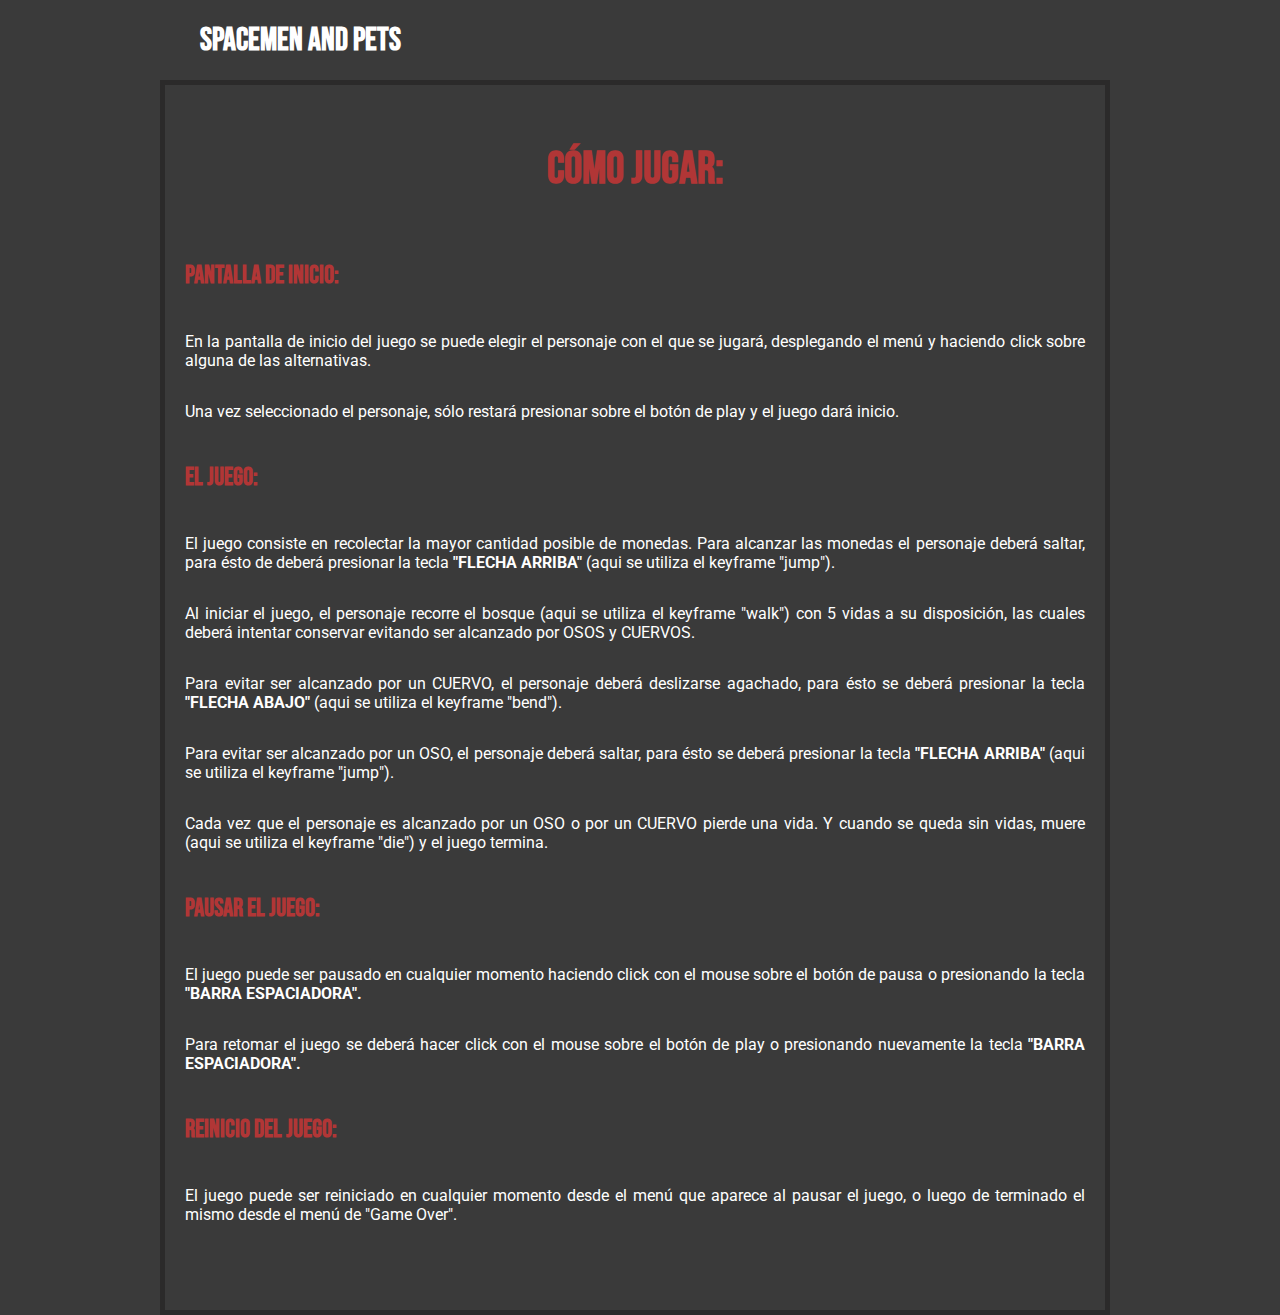
<file: TP3/tutorial.html>
<html lang="es">

<head>
    <meta charset="UTF-8">
    <meta name="viewport" content="width=device-width, initial-scale=1.0">
    <link rel="stylesheet" href="css/style.css">
    <link href="https://fonts.googleapis.com/css2?family=Roboto:wght@300;400&display=swap" rel="stylesheet">
    <link rel="preconnect" href="https://fonts.googleapis.com">
    <link rel="preconnect" href="https://fonts.gstatic.com" crossorigin>
    <link href="https://fonts.googleapis.com/css2?family=Bebas+Neue&display=swap" rel="stylesheet">
    <title>Cómo Jugar:</title>
</head>

<body>
    <div class="grid">
        <div class="head">
            <h1>SPACEMEN AND PETS</h1>
        </div>
        <div class="aside">
        </div>
        <div class="main">
        </div>
        <div class="game tutorial containerRow">
            <h2>Cómo Jugar:</h2>

            <h3>Pantalla de Inicio:</h3>
            <p>En la pantalla de inicio del juego se puede elegir el personaje con el que se jugará, desplegando el menú y haciendo click sobre alguna de las alternativas.</p>
            <p>Una vez seleccionado el personaje, sólo restará presionar sobre el botón de play y el juego dará inicio.</p>

            <h3>El Juego:</h3>
            <p>El juego consiste en recolectar la mayor cantidad posible de monedas. Para alcanzar las monedas el personaje deberá saltar, para ésto de deberá presionar la tecla <b>"FLECHA ARRIBA"</b> (aqui se utiliza el keyframe "jump").</p>
            <p>Al iniciar el juego, el personaje recorre el bosque (aqui se utiliza el keyframe "walk") con 5 vidas a su disposición, las cuales deberá intentar conservar evitando ser alcanzado por OSOS y CUERVOS.</p>
            <p>Para evitar ser alcanzado por un CUERVO, el personaje deberá deslizarse agachado, para ésto se deberá presionar la tecla <b>"FLECHA ABAJO"</b> (aqui se utiliza el keyframe "bend").</p>
            <p>Para evitar ser alcanzado por un OSO, el personaje deberá saltar, para ésto se deberá presionar la tecla <b>"FLECHA ARRIBA"</b> (aqui se utiliza el keyframe "jump").</p>
            <p>Cada vez que el personaje es alcanzado por un OSO o por un CUERVO pierde una vida. Y cuando se queda sin vidas, muere (aqui se utiliza el keyframe "die") y el juego termina.</p>

            <h3>Pausar el Juego:</h3>
            <p>El juego puede ser pausado en cualquier momento haciendo click con el mouse sobre el botón de pausa o presionando la tecla <b>"BARRA ESPACIADORA".</b></p>
            <p>Para retomar el juego se deberá hacer click con el mouse sobre el botón de play o presionando nuevamente la tecla <b>"BARRA ESPACIADORA".</b></p>

            <h3>Reinicio del Juego:</h3>
            <p>El juego puede ser reiniciado en cualquier momento desde el menú que aparece al pausar el juego, o luego de terminado el mismo desde el menú de "Game Over".</p>

        </div>
        <div class="foot">

        </div>
    </div>
</body>

</html>
</file>
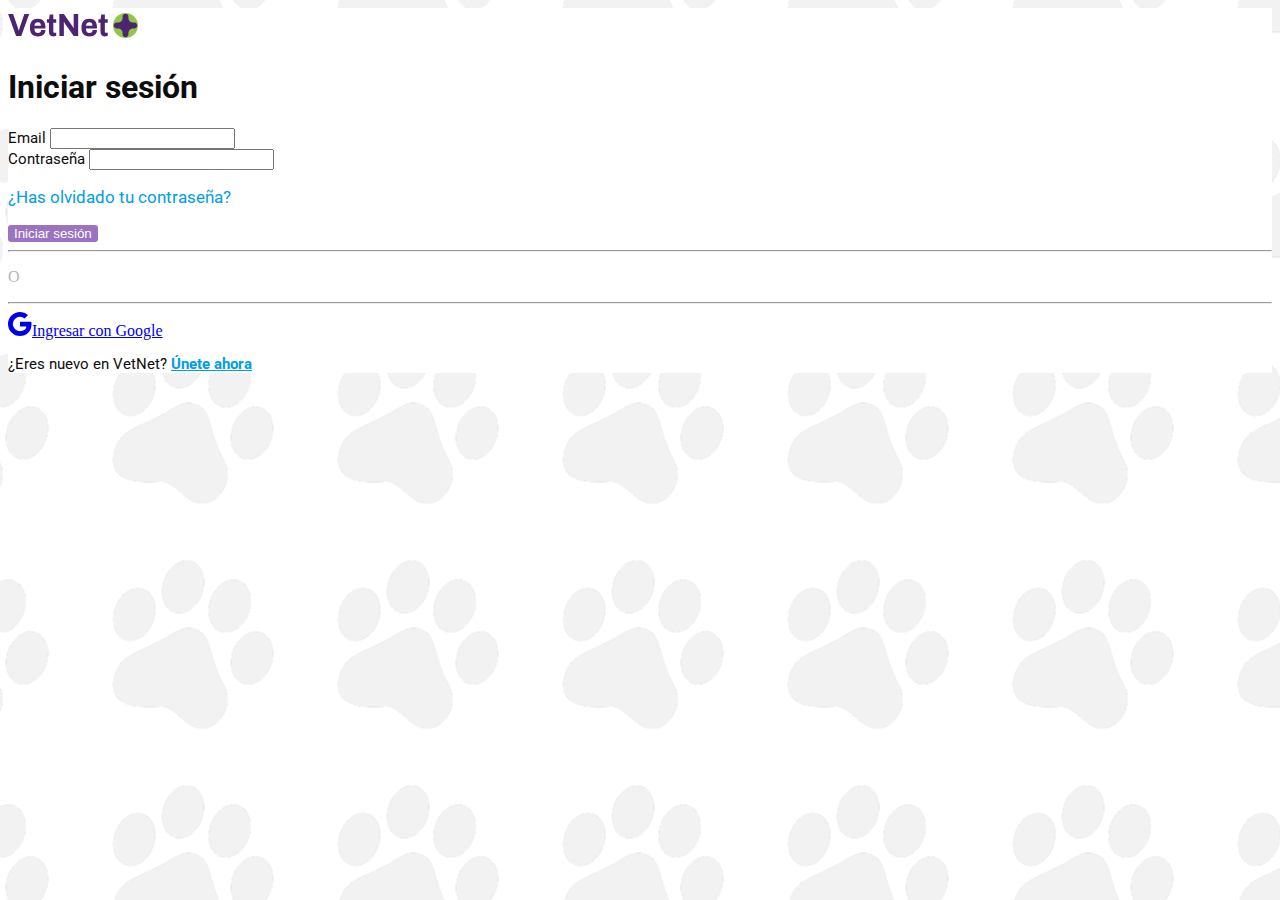
<file: TP5/login.html>
<!DOCTYPE html>
<html lang="en">

<head>
    <meta charset="UTF-8">
    <meta http-equiv="X-UA-Compatible" content="IE=edge">
    <meta name="viewport" content="width=device-width, initial-scale=1.0">
    <link rel="stylesheet" href="css/style.css">
    <link rel="preconnect" href="https://fonts.googleapis.com">
    <link rel="preconnect" href="https://fonts.gstatic.com" crossorigin>
    <link href="https://fonts.googleapis.com/css2?family=Roboto:ital,wght@0,100;0,300;0,400;0,500;0,700;0,900;1,100;1,300;1,400;1,500;1,700;1,900&display=swap" rel="stylesheet">
    <link href="https://cdn.jsdelivr.net/npm/bootstrap@5.1.3/dist/css/bootstrap.min.css" rel="stylesheet" integrity="sha384-1BmE4kWBq78iYhFldvKuhfTAU6auU8tT94WrHftjDbrCEXSU1oBoqyl2QvZ6jIW3" crossorigin="anonymous">

    <title>VetNet - Iniciar sesión</title>
</head>

<body id="parallax">
    <div class="container">
        <div class="row justify-content-center d-flex ">
            <div class="col-9 shadow">
                <div class="row bg-body justify-content-center d-flex">
                    <div class="col-5 text-center" id="login">
                        <div class="mt-5 mb-5">
                            <svg width="130" height="35" viewBox="0 0 130 35" fill="none" xmlns="http://www.w3.org/2000/svg">
                            <path d="M0.128 6.048H5.152L9.28 18.08C9.51467 18.7627 9.99467 20.2773 10.72 22.624H10.88C11.5627 20.2773 12.0213 18.7627 12.256 18.08L16.352 6.048H21.184L13.248 28H8.064L0.128 6.048ZM29.9973 28.384C27.2879 28.384 25.2613 27.6693 23.9173 26.24C22.5946 24.8107 21.9333 22.592 21.9333 19.584C21.9333 16.576 22.5946 14.3573 23.9173 12.928C25.2613 11.4987 27.2879 10.784 29.9973 10.784C32.4933 10.784 34.3599 11.5093 35.5973 12.96C36.8346 14.3893 37.4533 16.5973 37.4533 19.584V20.608H26.3813C26.4239 22.1013 26.7226 23.2107 27.2773 23.936C27.8319 24.64 28.7599 24.992 30.0613 24.992C30.9786 24.992 31.7146 24.736 32.2693 24.224C32.8453 23.712 33.1333 22.9867 33.1333 22.048H37.4533C37.4533 24.16 36.7706 25.7493 35.4053 26.816C34.0399 27.8613 32.2373 28.384 29.9973 28.384ZM32.9093 17.696C32.9093 15.3707 31.9386 14.208 29.9973 14.208C28.8879 14.208 28.0453 14.496 27.4693 15.072C26.9146 15.648 26.5733 16.5227 26.4453 17.696H32.9093ZM45.3465 28.384C43.7678 28.384 42.6372 27.9573 41.9545 27.104C41.2718 26.2507 40.9305 25.1733 40.9305 23.872V14.752H38.9145V11.168H41.0265L41.7625 6.432H45.3145V11.168H48.2265V14.752H45.3145V23.424C45.3145 24.3413 45.7732 24.8 46.6905 24.8H48.2265V27.872C47.8638 28 47.4052 28.1173 46.8505 28.224C46.3172 28.3307 45.8158 28.384 45.3465 28.384ZM51.3628 6.048H55.8748L64.3228 17.984C64.5788 18.3467 65.0054 19.0613 65.6028 20.128L65.7628 20.032L65.6667 18.176V6.048H70.1788V28H65.6667L57.1868 15.968C56.7814 15.392 56.3654 14.688 55.9388 13.856L55.7788 13.952C55.8428 14.8693 55.8748 15.5093 55.8748 15.872V28H51.3628V6.048ZM81.5285 28.384C78.8192 28.384 76.7925 27.6693 75.4485 26.24C74.1258 24.8107 73.4645 22.592 73.4645 19.584C73.4645 16.576 74.1258 14.3573 75.4485 12.928C76.7925 11.4987 78.8192 10.784 81.5285 10.784C84.0245 10.784 85.8912 11.5093 87.1285 12.96C88.3658 14.3893 88.9845 16.5973 88.9845 19.584V20.608H77.9125C77.9552 22.1013 78.2538 23.2107 78.8085 23.936C79.3632 24.64 80.2912 24.992 81.5925 24.992C82.5098 24.992 83.2458 24.736 83.8005 24.224C84.3765 23.712 84.6645 22.9867 84.6645 22.048H88.9845C88.9845 24.16 88.3018 25.7493 86.9365 26.816C85.5712 27.8613 83.7685 28.384 81.5285 28.384ZM84.4405 17.696C84.4405 15.3707 83.4698 14.208 81.5285 14.208C80.4192 14.208 79.5765 14.496 79.0005 15.072C78.4458 15.648 78.1045 16.5227 77.9765 17.696H84.4405ZM96.8778 28.384C95.2991 28.384 94.1684 27.9573 93.4858 27.104C92.8031 26.2507 92.4618 25.1733 92.4618 23.872V14.752H90.4458V11.168H92.5578L93.2938 6.432H96.8458V11.168H99.7578V14.752H96.8458V23.424C96.8458 24.3413 97.3044 24.8 98.2218 24.8H99.7578V27.872C99.3951 28 98.9364 28.1173 98.3818 28.224C97.8484 28.3307 97.3471 28.384 96.8778 28.384Z" fill="#4D2472"/>
                            <path d="M117.5 30C124.404 30 130 24.4036 130 17.5C130 10.5964 124.404 5 117.5 5C110.596 5 105 10.5964 105 17.5C105 24.4036 110.596 30 117.5 30Z" fill="#93C547"/>
                            <path d="M120.423 8.72984C120.423 7.1153 119.115 5.80646 117.5 5.80646V5.80646C115.885 5.80646 114.577 7.1153 114.577 8.72984V10.1915C114.577 12.6134 112.613 14.5766 110.192 14.5766H108.73C107.115 14.5766 105.806 15.8855 105.806 17.5V17.5C105.806 19.1145 107.115 20.4234 108.73 20.4234H110.192C112.613 20.4234 114.577 22.3867 114.577 24.8085V26.2702C114.577 27.8847 115.885 29.1936 117.5 29.1936V29.1936C119.115 29.1936 120.423 27.8847 120.423 26.2702V24.8085C120.423 22.3867 122.387 20.4234 124.808 20.4234H126.27C127.885 20.4234 129.194 19.1145 129.194 17.5V17.5C129.194 15.8855 127.885 14.5766 126.27 14.5766H124.808C122.387 14.5766 120.423 12.6134 120.423 10.1915V8.72984Z" fill="#4D2472"/>
                            </svg>
                        </div>
                        <div class="mt-5">
                            <h1 class="titulo1">Iniciar sesión</h1>
                        </div>
                        <form class="row text-start mt-3 g-3 needs-validation" action="../TP5/index.html">
                            <div class="col-12 p-0">
                                <label for="inputEmail" class="form-label mb-1">Email</label>
                                <input type="email" class="form-control" id="inputEmail" required>
                            </div>

                            <div class="col-12 mt-3 p-0">
                                <label for="inputPassword" class="form-label mb-1">Contraseña</label>
                                <input type="password" class="form-control" id="inputPassword" required>
                            </div>
                            <div class="col-12 mt-2 text-link-big p-0">
                                <p>¿Has olvidado tu contraseña?</p>
                            </div>
                            <button class="col-12 btn-lg btn-color-violet mt-2 ms-0 me-0" type="submit">Iniciar sesión</button>

                            <div class="col-12 mt-2">
                                <div class="row p-0">
                                    <div class="col-5 p-0">
                                        <hr class="mb-1 mt-3">
                                    </div>
                                    <div class="col-2 mt-1 text-center">
                                        <p class="color-hr-login mb-1 mt-0">O</p>
                                    </div>
                                    <div class="col-5 p-0">
                                        <hr class="mb-1 mt-3">
                                    </div>
                                </div>
                            </div>

                            <a type="button" class="btn col-12 btn-lg btn-outline-dark mt-2 ms-0 me-0" href="../TP5/index.html"><svg class="mb-1 me-3" width="24" height="24" xmlns="http://www.w3.org/2000/svg" width="16" height="16" fill="currentColor" class="bi bi-google" viewBox="0 0 16 16">
                            <path d="M15.545 6.558a9.42 9.42 0 0 1 .139 1.626c0 2.434-.87 4.492-2.384 5.885h.002C11.978 15.292 10.158 16 8 16A8 8 0 1 1 8 0a7.689 7.689 0 0 1 5.352 2.082l-2.284 2.284A4.347 4.347 0 0 0 8 3.166c-2.087 0-3.86 1.408-4.492 3.304a4.792 4.792 0 0 0 0 3.063h.003c.635 1.893 2.405 3.301 4.492 3.301 1.078 0 2.004-.276 2.722-.764h-.003a3.702 3.702 0 0 0 1.599-2.431H8v-3.08h7.545z"/>
                        </svg>Ingresar con Google</a>
                        </form>
                        <div class="mt-4">
                            <p class="title-text">¿Eres nuevo en VetNet? <a href="../TP5/signup.html" class="text-link-medium-bold">Únete ahora</a></p>
                        </div>
                    </div>
                </div>
            </div>
        </div>
    </div>
    <script src="https://cdn.jsdelivr.net/npm/bootstrap@5.1.3/dist/js/bootstrap.bundle.min.js" integrity="sha384-ka7Sk0Gln4gmtz2MlQnikT1wXgYsOg+OMhuP+IlRH9sENBO0LRn5q+8nbTov4+1p" crossorigin="anonymous"></script>
    <script src="../TP5/js/js.js"></script>
</body>

</html>
</file>
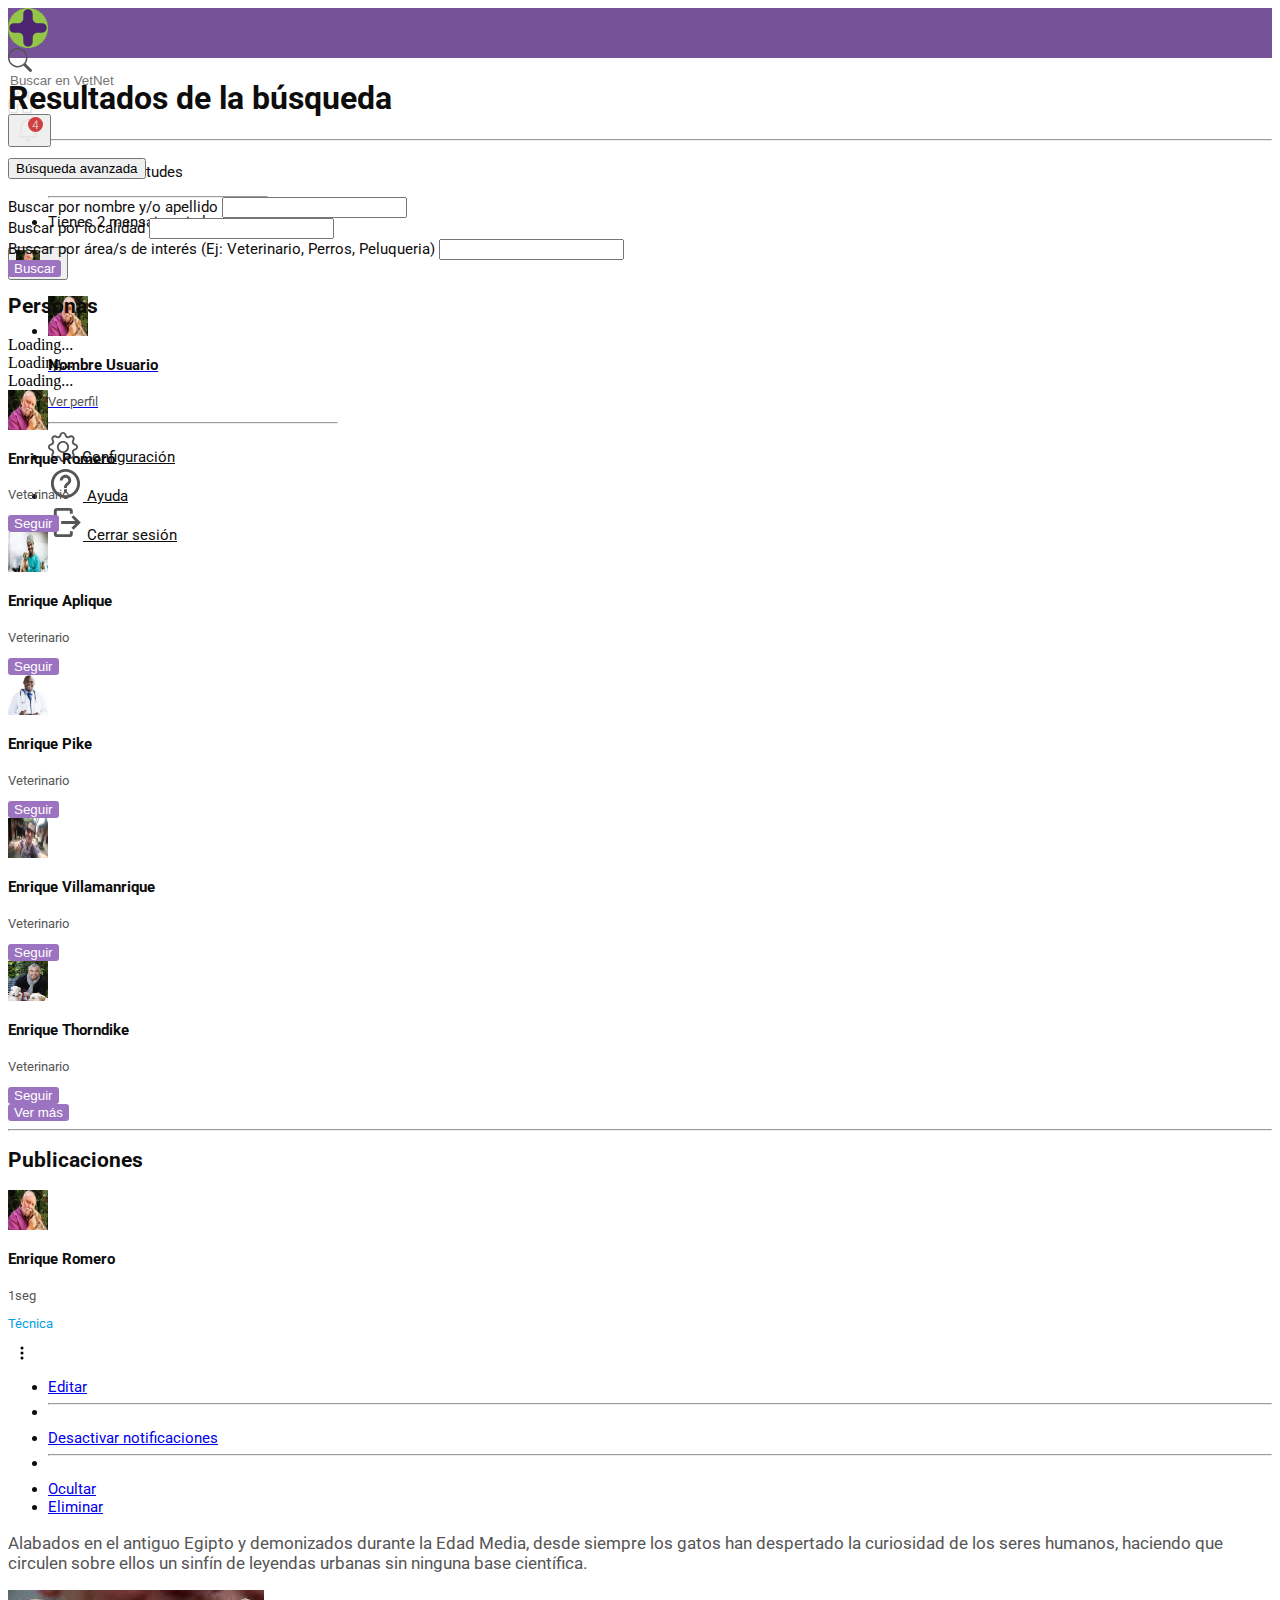
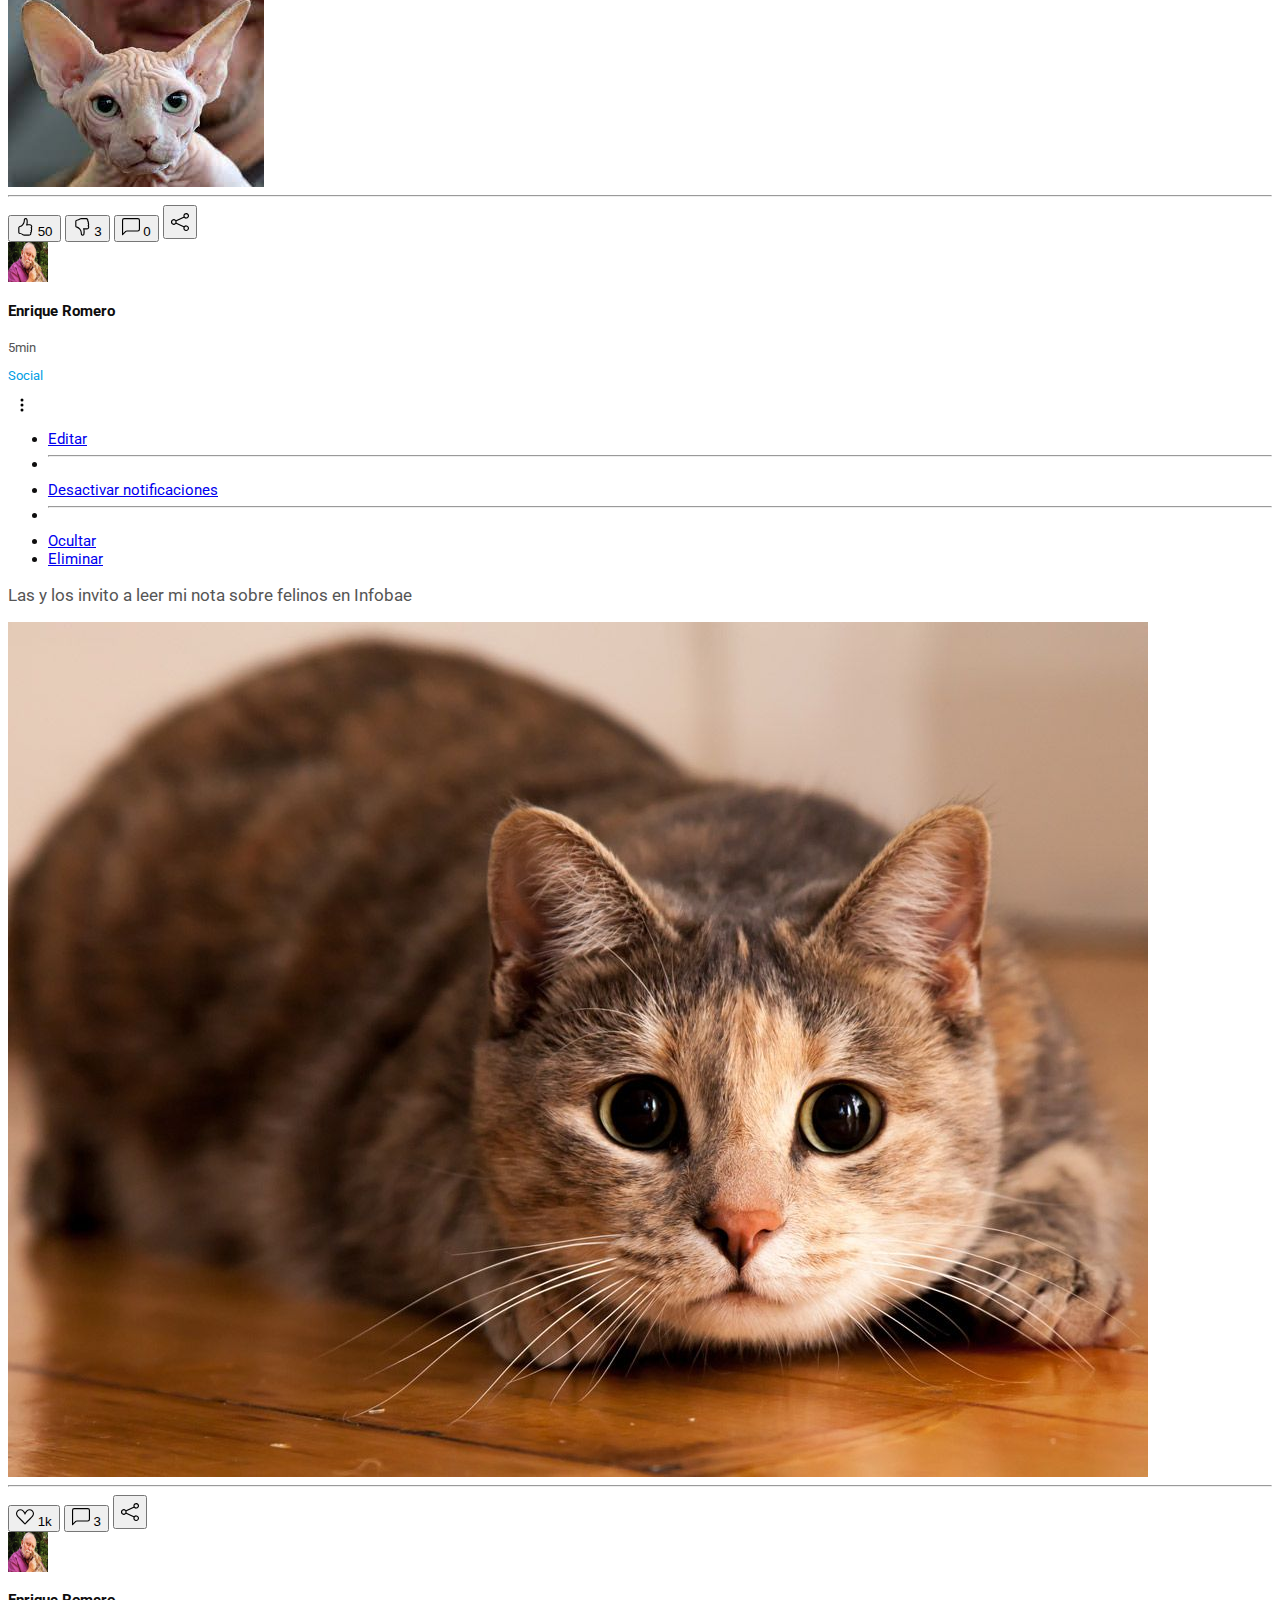
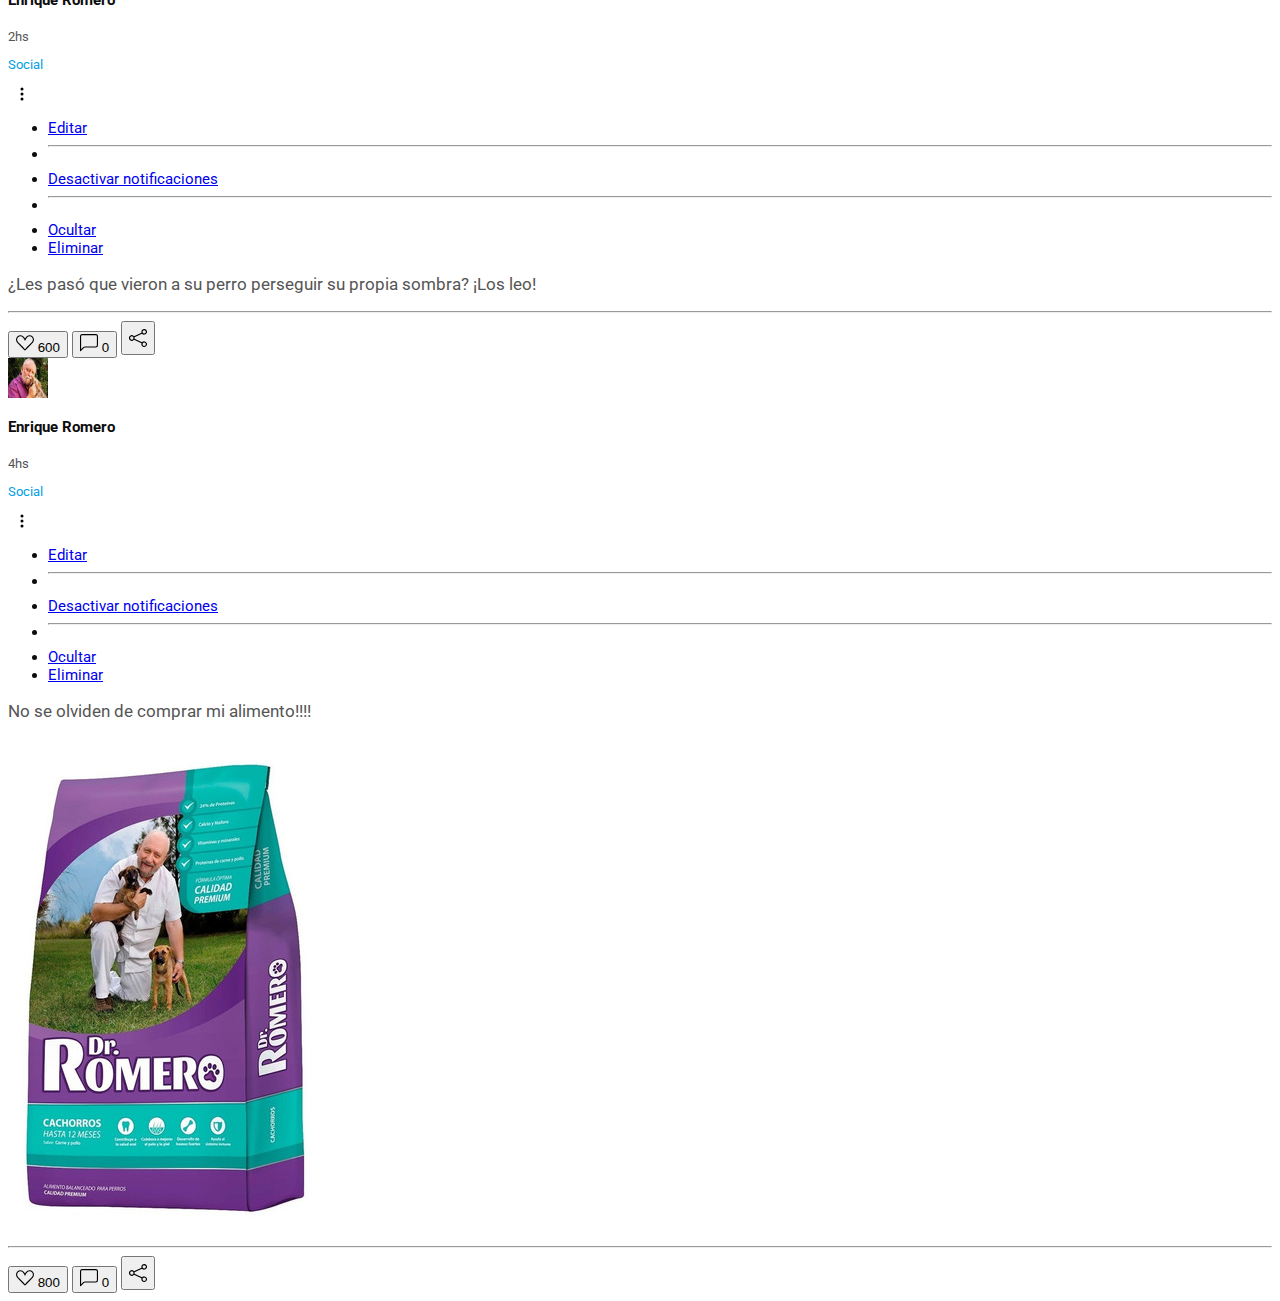
<file: TP5/search.html>
<html lang="es">

<head>
    <meta charset="UTF-8">
    <meta name="viewport" content="width=device-width, initial-scale=1.0">
    <link rel="stylesheet" href="css/style.css">
    <link rel="preconnect" href="https://fonts.googleapis.com">
    <link rel="preconnect" href="https://fonts.gstatic.com" crossorigin>
    <link href="https://fonts.googleapis.com/css2?family=Roboto:ital,wght@0,100;0,300;0,400;0,500;0,700;0,900;1,100;1,300;1,400;1,500;1,700;1,900&display=swap" rel="stylesheet">
    <link href="https://cdn.jsdelivr.net/npm/bootstrap@5.1.3/dist/css/bootstrap.min.css" rel="stylesheet" integrity="sha384-1BmE4kWBq78iYhFldvKuhfTAU6auU8tT94WrHftjDbrCEXSU1oBoqyl2QvZ6jIW3" crossorigin="anonymous">
    <title>VetNet - Resultados de búsqueda</title>
</head>

<body>
    <nav class="navbar navbar-expand-lg navbar-color nav-height sticky-top">
        <div class="container">
            <div class="row">
                <div class="col-1 pe-5"></div>
                <div class="col-2 ps-5">
                    <a class="navbar-brand" href="../TP5/index.html">
                        <svg width="40" height="40" viewBox="0 0 40 40" fill="none" xmlns="http://www.w3.org/2000/svg">
                                <path d="M20 40C31.0457 40 40 31.0457 40 20C40 8.9543 31.0457 0 20 0C8.9543 0 0 8.9543 0 20C0 31.0457 8.9543 40 20 40Z" fill="#93C547"/>
                                <path d="M24.6774 5.9677C24.6774 3.38444 22.5833 1.29028 20 1.29028C17.4167 1.29028 15.3226 3.38444 15.3226 5.9677V9.12254C15.3226 10.2376 15.3226 10.7952 15.234 11.2594C14.8497 13.2741 13.2741 14.8497 11.2595 15.234C10.7952 15.3225 10.2377 15.3225 9.12258 15.3225H5.96774C3.38447 15.3225 1.29032 17.4167 1.29032 20C1.29032 22.5832 3.38447 24.6774 5.96774 24.6774H9.12258C10.2377 24.6774 10.7952 24.6774 11.2595 24.7659C13.2741 25.1503 14.8497 26.7259 15.234 28.7405C15.3226 29.2047 15.3226 29.7623 15.3226 30.8774V34.0322C15.3226 36.6155 17.4167 38.7096 20 38.7096C22.5833 38.7096 24.6774 36.6155 24.6774 34.0322V30.8774C24.6774 29.7623 24.6774 29.2047 24.766 28.7405C25.1503 26.7259 26.7259 25.1503 28.7405 24.7659C29.2048 24.6774 29.7623 24.6774 30.8774 24.6774H34.0323C36.6155 24.6774 38.7097 22.5832 38.7097 20C38.7097 17.4167 36.6155 15.3225 34.0323 15.3225H30.8774C29.7623 15.3225 29.2048 15.3225 28.7405 15.234C26.7259 14.8497 25.1503 13.2741 24.766 11.2594C24.6774 10.7952 24.6774 10.2376 24.6774 9.12254V5.9677Z" fill="#4D2472"/>
                            </svg>
                    </a>
                </div>

                <div class="col-8 rounded-pill border bg-white">
                    <div class="row">
                        <div class="col-1 pt-2">
                            <svg width="24" height="24" viewBox="0 0 24 24" fill="none" xmlns="http://www.w3.org/2000/svg">
                                        <g clip-path="url(#clip0_7_131)">
                                        <path d="M17.6134 15.5151C19.0659 13.5331 19.7164 11.0758 19.4349 8.63478C19.1534 6.19376 17.9606 3.94906 16.0951 2.34975C14.2296 0.750434 11.8291 -0.0855425 9.3737 0.00906718C6.91833 0.103677 4.58922 1.1219 2.85235 2.86001C1.11547 4.59813 0.0989223 6.92797 0.00606953 9.3834C-0.0867832 11.8388 0.75091 14.2388 2.35156 16.1031C3.95221 17.9674 6.19776 19.1587 8.63898 19.4384C11.0802 19.7182 13.537 19.0659 15.5179 17.6121H15.5164C15.5614 17.6721 15.6094 17.7291 15.6634 17.7846L21.4384 23.5596C21.7197 23.841 22.1013 23.9992 22.4992 23.9994C22.8971 23.9995 23.2787 23.8416 23.5602 23.5603C23.8417 23.279 23.9999 22.8975 24 22.4996C24.0001 22.1017 23.8422 21.72 23.5609 21.4386L17.7859 15.6636C17.7323 15.6093 17.6747 15.5591 17.6134 15.5136V15.5151ZM18.0004 9.74905C18.0004 10.8325 17.7871 11.9053 17.3725 12.9062C16.9579 13.9071 16.3502 14.8166 15.5841 15.5827C14.818 16.3488 13.9085 16.9565 12.9076 17.3711C11.9066 17.7857 10.8339 17.9991 9.75045 17.9991C8.66704 17.9991 7.59424 17.7857 6.59331 17.3711C5.59237 16.9565 4.6829 16.3488 3.91682 15.5827C3.15073 14.8166 2.54304 13.9071 2.12844 12.9062C1.71384 11.9053 1.50045 10.8325 1.50045 9.74905C1.50045 7.56102 2.36964 5.4626 3.91682 3.91542C5.46399 2.36825 7.56241 1.49905 9.75045 1.49905C11.9385 1.49905 14.0369 2.36825 15.5841 3.91542C17.1313 5.4626 18.0004 7.56102 18.0004 9.74905Z" fill="#555555"/>
                                        </g>
                                        <defs>
                                        <clipPath id="clip0_7_131">
                                        <rect width="24" height="24" fill="white"/>
                                        </clipPath>
                                        </defs>
                                        </svg>
                        </div>

                        <input class="input-chat col-9 ps-2 p-0 m-0 pt-2" size="60" id="search" type="text" placeholder="Buscar en VetNet" aria-label="Buscar en VetNet" name="Buscar en VetNet">
                    </div>
                </div>


            </div>
        </div>
        </div>

        <div class="d-flex flex-row align-items-center">

            <!--Home sin barrita-->
            <a href="../TP5/index.html">
                <svg class="me-5" width="25" height="25" viewBox="0 0 25 25" fill="none" xmlns="http://www.w3.org/2000/svg">
                <path d="M12.9035 0.750459C12.8178 0.670641 12.7159 0.607315 12.6038 0.564107C12.4916 0.520898 12.3714 0.498657 12.25 0.498657C12.1286 0.498657 12.0084 0.520898 11.8962 0.564107C11.7841 0.607315 11.6822 0.670641 11.5965 0.750459L0.51954 11.0355C0.433875 11.1153 0.365977 11.2099 0.319728 11.314C0.273478 11.4181 0.249785 11.5297 0.250001 11.6423V23.6416C0.250001 23.8689 0.347254 24.0869 0.520364 24.2476C0.693475 24.4084 0.928263 24.4987 1.17308 24.4987H9.48077C9.72559 24.4987 9.96037 24.4084 10.1335 24.2476C10.3066 24.0869 10.4038 23.8689 10.4038 23.6416V16.7849H14.0962V23.6416C14.0962 23.8689 14.1934 24.0869 14.3665 24.2476C14.5396 24.4084 14.7744 24.4987 15.0192 24.4987H23.3269C23.5717 24.4987 23.8065 24.4084 23.9796 24.2476C24.1527 24.0869 24.25 23.8689 24.25 23.6416V11.6423C24.2502 11.5297 24.2265 11.4181 24.1803 11.314C24.134 11.2099 24.0661 11.1153 23.9805 11.0355L21.4808 8.71624V3.07145C21.4808 2.84414 21.3835 2.62614 21.2104 2.4654C21.0373 2.30467 20.8025 2.21437 20.5577 2.21437H18.7115C18.4667 2.21437 18.2319 2.30467 18.0588 2.4654C17.8857 2.62614 17.7885 2.84414 17.7885 3.07145V5.28788L12.9035 0.750459ZM2.09616 22.7845V11.9972L12.25 2.5692L22.4038 11.9972V22.7845H15.9423V15.9278C15.9423 15.7005 15.8451 15.4825 15.6719 15.3217C15.4988 15.161 15.264 15.0707 15.0192 15.0707H9.48077C9.23595 15.0707 9.00117 15.161 8.82806 15.3217C8.65495 15.4825 8.55769 15.7005 8.55769 15.9278V22.7845H2.09616Z" fill="#E5E5E5"/>
                </svg>
            </a>


            <!--bell con notificaciones-->
            <!--desplegable-->
            <div class="btn-group">
                <button class="d-flex flex-row me-4 ms-2 ps-0 btn" id="dropdownMenuButton1" data-bs-toggle="dropdown" aria-expanded="false">
                    <svg class="me-3" width="27" height="27" viewBox="0 0 27 27" fill="none" xmlns="http://www.w3.org/2000/svg">
                        <g clip-path="url(#clip0_52_470)">
                        <path d="M12 25.0005C12.7956 25.0005 13.5587 24.6844 14.1213 24.1218C14.6839 23.5592 15 22.7961 15 22.0005H9C9 22.7961 9.31607 23.5592 9.87868 24.1218C10.4413 24.6844 11.2044 25.0005 12 25.0005ZM12 3.87746L10.8045 4.11896C9.44844 4.39526 8.2295 5.13161 7.35398 6.20339C6.47846 7.27517 6.00015 8.61654 6 10.0005C6 10.9425 5.799 13.296 5.3115 15.6135C5.0715 16.764 4.7475 17.9625 4.317 19.0005H19.683C19.2525 17.9625 18.93 16.7655 18.6885 15.6135C18.201 13.296 18 10.9425 18 10.0005C17.9995 8.61679 17.521 7.27578 16.6455 6.20431C15.7701 5.13284 14.5513 4.39671 13.1955 4.12046L12 3.87596V3.87746ZM21.33 19.0005C21.6645 19.671 22.0515 20.202 22.5 20.5005H1.5C1.9485 20.202 2.3355 19.671 2.67 19.0005C4.02 16.3005 4.5 11.3205 4.5 10.0005C4.5 6.37046 7.08 3.34046 10.5075 2.64896C10.4866 2.44039 10.5096 2.22975 10.5751 2.03062C10.6405 1.83149 10.747 1.64829 10.8876 1.49284C11.0283 1.3374 11.1999 1.21315 11.3915 1.12811C11.5831 1.04308 11.7904 0.999146 12 0.999146C12.2096 0.999146 12.4169 1.04308 12.6085 1.12811C12.8001 1.21315 12.9717 1.3374 13.1124 1.49284C13.253 1.64829 13.3595 1.83149 13.4249 2.03062C13.4904 2.22975 13.5134 2.44039 13.4925 2.64896C15.1879 2.99381 16.7121 3.914 17.8069 5.25371C18.9016 6.59342 19.4998 8.27032 19.5 10.0005C19.5 11.3205 19.98 16.3005 21.33 19.0005Z" fill="#E5E5E5"/>
                        </g>
                        <circle cx="19.5" cy="7.5" r="7.5" fill="#D04040"/>
                        <path d="M21.2852 9.13477H22.4688V10.0195H21.2852V12H20.1953V10.0195H16.3105V9.38086L20.1309 3.46875H21.2852V9.13477ZM17.541 9.13477H20.1953V4.95117L20.0664 5.18555L17.541 9.13477Z" fill="#DAC9C9"/>
                        <defs>
                        <clipPath id="clip0_52_470">
                        <rect width="24" height="24" fill="white" transform="translate(0 1)"/>
                        </clipPath>
                        </defs>
                        </svg>
                </button>
                <ul class="dropdown-menu dropdown-menu-end dropdown-nav-bell shadow mt-1 me-4" aria-labelledby="dropdownMenuButton1">
                    <li>
                        <p class="mt-3 ms-3">Tienes 2 solicitudes</p>
                    </li>
                    <hr class="ms-3 me-3 mt-0">
                    <li>
                        <p class="ms-3">Tienes 2 mensajes sin leer</p>
                    </li>

                </ul>
            </div>
            <!--desplegable-->
            <div class="btn-group">
                <button class="d-flex flex-row me-4 ps-0 btn" id="dropdownMenuButton1" data-bs-toggle="dropdown" aria-expanded="false">
                <!--foto user-->
                <img src="images/users/user_5/perfil.jpg" class="rounded-circle" height="24px" width="24px" alt="...">
                <!--flechita display-->
                <svg class="mt-1" width="16" height="16" viewBox="0 0 16 16" fill="none" xmlns="http://www.w3.org/2000/svg">
                <path d="M3.204 5H12.796L8 10.481L3.204 5ZM2.451 5.659L7.247 11.139C7.34086 11.2464 7.45661 11.3325 7.58649 11.3915C7.71636 11.4505 7.85736 11.481 8 11.481C8.14264 11.481 8.28363 11.4505 8.41351 11.3915C8.54338 11.3325 8.65914 11.2464 8.753 11.139L13.549 5.659C14.115 5.012 13.655 4 12.796 4H3.204C3.01175 3.99984 2.82354 4.05509 2.66189 4.15914C2.50024 4.26319 2.372 4.41164 2.29255 4.58669C2.21309 4.76175 2.18578 4.956 2.21388 5.14618C2.24198 5.33636 2.32431 5.51441 2.451 5.659Z" fill="#E5E5E5"/>
                </svg>
            </button>
                <ul class="dropdown-menu dropdown-menu-lg-end dropdown-nav shadow mt-1 me-4" aria-labelledby="dropdownMenuButton1">
                    <li>
                        <a href="../TP5/user.html">
                            <div class="row ms-1 mt-2">
                                <div class="col-2">
                                    <img src="images/users/user_5/perfil.jpg" class="rounded-circle" height="40px" width="40px" alt="...">
                                </div>
                                <div class="col-9 ms-2 pt-1">
                                    <h4 class="text-user-name mb-0">Nombre Usuario</h4>
                                    <p class="text-muted">Ver perfil</p>
                                </div>
                            </div>
                        </a>
                    </li>
                    <hr class="ms-3 me-3 mt-0">
                    <li class="mt-2"><a class="dropdown-item title-text" href="../TP5/user.html"><svg class="me-1" width="30" height="30" viewBox="0 0 30 30" fill="none" xmlns="http://www.w3.org/2000/svg">
                        <path d="M15 8.9137C14.2008 8.9137 13.4093 9.07112 12.6709 9.37698C11.9325 9.68285 11.2615 10.1312 10.6964 10.6963C10.1312 11.2615 9.68291 11.9324 9.37705 12.6708C9.07118 13.4093 8.91376 14.2007 8.91376 14.9999C8.91376 15.7992 9.07118 16.5906 9.37705 17.3291C9.68291 18.0675 10.1312 18.7384 10.6964 19.3036C11.2615 19.8687 11.9325 20.317 12.6709 20.6229C13.4093 20.9288 14.2008 21.0862 15 21.0862C16.6142 21.0862 18.1622 20.445 19.3036 19.3036C20.445 18.1622 21.0863 16.6141 21.0863 14.9999C21.0863 13.3858 20.445 11.8377 19.3036 10.6963C18.1622 9.55492 16.6142 8.9137 15 8.9137ZM10.7888 14.9999C10.7888 13.8831 11.2324 12.8119 12.0222 12.0221C12.812 11.2324 13.8831 10.7887 15 10.7887C16.1169 10.7887 17.188 11.2324 17.9778 12.0221C18.7676 12.8119 19.2113 13.8831 19.2113 14.9999C19.2113 16.1168 18.7676 17.188 17.9778 17.9777C17.188 18.7675 16.1169 19.2112 15 19.2112C13.8831 19.2112 12.812 18.7675 12.0222 17.9777C11.2324 17.188 10.7888 16.1168 10.7888 14.9999Z" fill="#555555"/>
                        <path d="M18.3671 2.51768C17.3789 -0.838574 12.6202 -0.838574 11.6321 2.51768L11.4558 3.1158C11.3868 3.35009 11.2662 3.56596 11.103 3.7476C10.9397 3.92923 10.7378 4.07203 10.5122 4.16552C10.2866 4.25901 10.0429 4.30083 9.79898 4.2879C9.55509 4.27497 9.31718 4.20762 9.10269 4.0908L8.55519 3.7908C5.48019 2.1183 2.11832 5.48205 3.79269 8.55517L4.09082 9.10267C4.20764 9.31716 4.27498 9.55507 4.28791 9.79896C4.30084 10.0429 4.25903 10.2866 4.16554 10.5122C4.07205 10.7378 3.92925 10.9397 3.74761 11.103C3.56597 11.2662 3.3501 11.3868 3.11582 11.4558L2.51769 11.632C-0.838559 12.6202 -0.838559 17.3789 2.51769 18.367L3.11582 18.5433C3.3501 18.6123 3.56597 18.7329 3.74761 18.8961C3.92925 19.0594 4.07205 19.2613 4.16554 19.4869C4.25903 19.7125 4.30084 19.9562 4.28791 20.2001C4.27498 20.444 4.20764 20.6819 4.09082 20.8964L3.79082 21.4439C2.11832 24.5189 5.48019 27.8827 8.55519 26.2064L9.10269 25.9083C9.31718 25.7915 9.55509 25.7241 9.79898 25.7112C10.0429 25.6983 10.2866 25.7401 10.5122 25.8336C10.7378 25.9271 10.9397 26.0699 11.103 26.2515C11.2662 26.4331 11.3868 26.649 11.4558 26.8833L11.6321 27.4814C12.6202 30.8377 17.3789 30.8377 18.3671 27.4814L18.5433 26.8833C18.6123 26.649 18.7329 26.4331 18.8962 26.2515C19.0594 26.0699 19.2613 25.9271 19.4869 25.8336C19.7126 25.7401 19.9563 25.6983 20.2001 25.7112C20.444 25.7241 20.682 25.7915 20.8964 25.9083L21.4439 26.2083C24.5189 27.8827 27.8827 24.517 26.2064 21.4439L25.9083 20.8964C25.7915 20.6819 25.7241 20.444 25.7112 20.2001C25.6983 19.9562 25.7401 19.7125 25.8336 19.4869C25.9271 19.2613 26.0699 19.0594 26.2515 18.8961C26.4332 18.7329 26.649 18.6123 26.8833 18.5433L27.4814 18.367C30.8377 17.3789 30.8377 12.6202 27.4814 11.632L26.8833 11.4558C26.649 11.3868 26.4332 11.2662 26.2515 11.103C26.0699 10.9397 25.9271 10.7378 25.8336 10.5122C25.7401 10.2866 25.6983 10.0429 25.7112 9.79896C25.7241 9.55507 25.7915 9.31716 25.9083 9.10267L26.2083 8.55517C27.8827 5.48018 24.5171 2.1183 21.4439 3.79268L20.8964 4.0908C20.682 4.20762 20.444 4.27497 20.2001 4.2879C19.9563 4.30083 19.7126 4.25901 19.4869 4.16552C19.2613 4.07203 19.0594 3.92923 18.8962 3.7476C18.7329 3.56596 18.6123 3.35009 18.5433 3.1158L18.3671 2.51768ZM13.4302 3.0483C13.8914 1.48268 16.1077 1.48268 16.5689 3.0483L16.7452 3.64643C16.8934 4.14909 17.1521 4.61222 17.5026 5.00186C17.853 5.39151 18.2862 5.69779 18.7703 5.89826C19.2545 6.09873 19.7774 6.1883 20.3007 6.16041C20.824 6.13251 21.3344 5.98786 21.7946 5.73705L22.3402 5.43705C23.7727 4.65893 25.3402 6.22455 24.5602 7.65892L24.2621 8.20642C24.0116 8.6666 23.8673 9.17698 23.8397 9.70015C23.8121 10.2233 23.902 10.7461 24.1026 11.23C24.3032 11.714 24.6096 12.1469 24.9993 12.4971C25.3889 12.8473 25.852 13.1059 26.3546 13.2539L26.9508 13.4302C28.5164 13.8914 28.5164 16.1077 26.9508 16.5689L26.3527 16.7452C25.85 16.8933 25.3869 17.1521 24.9973 17.5025C24.6076 17.853 24.3013 18.2861 24.1009 18.7703C23.9004 19.2545 23.8108 19.7774 23.8387 20.3007C23.8666 20.824 24.0113 21.3344 24.2621 21.7945L24.5621 22.3402C25.3402 23.7727 23.7746 25.3402 22.3402 24.5602L21.7946 24.262C21.3343 24.0113 20.8238 23.8667 20.3004 23.8389C19.777 23.8111 19.254 23.9009 18.7698 24.1015C18.2856 24.3022 17.8524 24.6087 17.5021 24.9985C17.1518 25.3884 16.8931 25.8517 16.7452 26.3545L16.5689 26.9508C16.1077 28.5164 13.8914 28.5164 13.4302 26.9508L13.2539 26.3527C13.1057 25.8503 12.847 25.3874 12.4967 24.9979C12.1464 24.6085 11.7134 24.3023 11.2295 24.1019C10.7455 23.9014 10.2229 23.8118 9.69982 23.8395C9.17674 23.8672 8.66649 24.0116 8.20644 24.262L7.65894 24.562C6.22644 25.3402 4.65894 23.7745 5.43894 22.3402L5.73707 21.7945C5.98822 21.3344 6.13316 20.8238 6.16124 20.3002C6.18932 19.7767 6.09983 19.2535 5.89934 18.7691C5.69884 18.2847 5.39243 17.8513 5.00259 17.5008C4.61275 17.1502 4.14936 16.8914 3.64644 16.7433L3.04832 16.5671C1.48269 16.1058 1.48269 13.8895 3.04832 13.4283L3.64644 13.252C4.14858 13.1038 4.6112 12.8451 5.00046 12.4949C5.38971 12.1447 5.69575 11.712 5.89617 11.2283C6.09658 10.7446 6.18631 10.2222 6.15878 9.69934C6.13126 9.17648 5.98717 8.6664 5.73707 8.20642L5.43707 7.65892C4.65894 6.22642 6.22457 4.65893 7.65894 5.43892L8.20644 5.73705C8.66649 5.9875 9.17674 6.13188 9.69982 6.15959C10.2229 6.1873 10.7455 6.09765 11.2295 5.89721C11.7134 5.69676 12.1464 5.3906 12.4967 5.00115C12.847 4.6117 13.1057 4.14882 13.2539 3.64643L13.4302 3.0483Z" fill="#555555"/>
                        </svg>
                        Configuración</a></li>
                    <li class="mt-2"><a class="dropdown-item title-text" href="#"><svg width="35" height="35" viewBox="0 0 35 35" fill="none" xmlns="http://www.w3.org/2000/svg">
                        <path d="M17.5 8.75C15.979 8.75193 14.5209 9.35699 13.4454 10.4325C12.3699 11.508 11.7648 12.9661 11.7629 14.4871H14.6796C14.6796 12.931 15.9454 11.6667 17.5 11.6667C19.0546 11.6667 20.3204 12.931 20.3204 14.4871C20.3204 15.3592 19.619 15.9921 18.5471 16.8583C18.1969 17.1326 17.8606 17.4242 17.5394 17.7319C16.084 19.1858 16.0417 20.7302 16.0417 20.9023V21.875H18.9583L18.9569 20.9519C18.9583 20.9285 19.005 20.389 19.6 19.7954C19.8187 19.5767 20.0944 19.3579 20.3802 19.1275C21.5162 18.2073 23.2356 16.8175 23.2356 14.4871C23.2345 12.9661 22.6298 11.5078 21.5545 10.4321C20.4792 9.35653 19.021 8.75154 17.5 8.75ZM16.0417 23.3333H18.9583V26.25H16.0417V23.3333Z" fill="#555555"/>
                        <path d="M17.5 2.91663C9.45877 2.91663 2.91669 9.45871 2.91669 17.5C2.91669 25.5412 9.45877 32.0833 17.5 32.0833C25.5413 32.0833 32.0834 25.5412 32.0834 17.5C32.0834 9.45871 25.5413 2.91663 17.5 2.91663ZM17.5 29.1666C11.0673 29.1666 5.83335 23.9327 5.83335 17.5C5.83335 11.0673 11.0673 5.83329 17.5 5.83329C23.9327 5.83329 29.1667 11.0673 29.1667 17.5C29.1667 23.9327 23.9327 29.1666 17.5 29.1666Z" fill="#555555"/>
                        </svg>
                        Ayuda</a></li>
                    <li class="mt-2"><a class="dropdown-item title-text" href="../TP5/login.html"><svg width="35" height="35" viewBox="0 0 35 35" fill="none" xmlns="http://www.w3.org/2000/svg">
                        <path d="M8.75001 2.91663H21.875C22.6486 2.91663 23.3904 3.22392 23.9374 3.7709C24.4844 4.31788 24.7917 5.05974 24.7917 5.83329V8.74996H21.875V5.83329H8.75001V29.1666H21.875V26.25H24.7917V29.1666C24.7917 29.9402 24.4844 30.682 23.9374 31.229C23.3904 31.776 22.6486 32.0833 21.875 32.0833H8.75001C7.97646 32.0833 7.2346 31.776 6.68762 31.229C6.14063 30.682 5.83334 29.9402 5.83334 29.1666V5.83329C5.83334 5.05974 6.14063 4.31788 6.68762 3.7709C7.2346 3.22392 7.97646 2.91663 8.75001 2.91663Z" fill="#555555"/>
                        <path d="M23.4646 22.7355L25.5208 24.7917L32.8125 17.5L25.5208 10.2084L23.4646 12.2646L27.2271 16.0417H13.125V18.9584H27.2271L23.4646 22.7355Z" fill="#555555"/>
                        </svg>
                        Cerrar sesión</a></li>
                </ul>
            </div>
            <div class="ms-4 me-5"></div>

        </div>
    </nav>

    <div class="container">
        <section class="row d-flex justify-content-center">

            <div class="col-12 mt-4 mb-4">

                <h1 class="titulo1 text-center">Resultados de la búsqueda</h1>

            </div>
            <hr>

            <div class="accordion col-8 shadow pt-3 pb-3 bg-body rounded" id="accordionExample">
                <div class="accordion-item">
                    <h2 class="accordion-header title2 mb-4" id="headingOne">
                        <button class="accordion-button collapsed" type="button" data-bs-toggle="collapse" data-bs-target="#collapseOne" aria-expanded="true" aria-controls="collapseOne">
                            Búsqueda avanzada
                        </button>
                    </h2>

                    <div id="collapseOne" class="accordion-collapse collapse row col-12 text-start mt-3" aria-labelledby="headingOne" data-bs-parent="#accordionExample">
                        <div class="accordion-body">
                            <div class="col-12 ms-2 p-0 ps-1">
                                <label for="inputtext" class="form-label mb-1">Buscar por nombre y/o apellido</label>
                                <input type="text" class="form-control" id="inputtext">
                            </div>
                            <div class="col-12 ms-2 mt-3 p-0 ps-1">
                                <label for="inputtext2" class="form-label mb-1">Buscar por localidad</label>
                                <input type="text" class="form-control" id="inputtext2">
                            </div>
                            <div class="col-12 ms-2 mt-3 p-0 ps-1">
                                <label for="inputtext3" class="form-label mb-1">Buscar por área/s de interés (Ej: Veterinario, Perros, Peluqueria)</label>
                                <input type="text" class="form-control" id="inputtext3">
                            </div>

                            <div class="d-flex justify-content-center mt-3">
                                <button type="button" class="col-6 btn-lg btn-color-violet mt-2 ms-0 me-0">Buscar</button>
                            </div>
                        </div>
                    </div>
                </div>
            </div>


            <article class="col-8 shadow mt-3 pt-3 pb-3 bg-body rounded">

                <h2 class="title2 mb-4">Personas</h2>

                <div class="row pt-3 pe-5 ps-5 d-flex justify-content-center mt-5" id="loadingPersons">
                    <div class="spinner-grow text-info me-3" role="status">
                        <span class="visually-hidden">Loading...</span>
                    </div>
                    <div class="spinner-grow text-info me-3" role="status">
                        <span class="visually-hidden">Loading...</span>
                    </div>
                    <div class="spinner-grow text-info" role="status">
                        <span class="visually-hidden">Loading...</span>
                    </div>
                </div>
                <section class="invisible" id="persons">

                    <div class="card mb-3">
                        <div class="card-body row p-0 mt-3 ms-2 me-2">
                            <div class="col-1 m-0 p-0">
                                <img src="images/users/user_5/perfil.jpg" class="rounded-circle" height="40px" width="40px" alt="...">
                            </div>
                            <div class="col-7 pt-1 p-0">
                                <h4 class="text-user-name mb-0">Enrique Romero</h4>
                                <p class="text-muted mb-3">Veterinario</p>
                            </div>
                            <div class="col-4 p-0">
                                <button type="button" class="float-end btn-color-violet btn-sm">Seguir</button>
                            </div>
                        </div>
                    </div>

                    <div class="card mb-3">
                        <div class="card-body row p-0 mt-3 ms-2 me-2">
                            <div class="col-1 m-0 p-0">
                                <img src="images/users/user_9/perfil.jpg" class="rounded-circle" height="40px" width="40px" alt="...">
                            </div>
                            <div class="col-7 pt-1 p-0">
                                <h4 class="text-user-name mb-0">Enrique Aplique</h4>
                                <p class="text-muted mb-3">Veterinario</p>
                            </div>
                            <div class="col-4 p-0">
                                <button type="button" class="float-end btn-color-violet btn-sm">Seguir</button>
                            </div>
                        </div>
                    </div>

                    <div class="card mb-3">
                        <div class="card-body row p-0 mt-3 ms-2 me-2">
                            <div class="col-1 m-0 p-0">
                                <img src="images/users/user_13/images.jpg" class="rounded-circle" height="40px" width="40px" alt="...">
                            </div>
                            <div class="col-7 pt-1 p-0">
                                <h4 class="text-user-name mb-0">Enrique Pike</h4>
                                <p class="text-muted mb-3">Veterinario</p>
                            </div>
                            <div class="col-4 p-0">
                                <button type="button" class="float-end btn-color-violet btn-sm">Seguir</button>
                            </div>
                        </div>
                    </div>

                    <div class="card mb-3">
                        <div class="card-body row p-0 mt-3 ms-2 me-2">
                            <div class="col-1 m-0 p-0">
                                <img src="images/users/user_2/perfil.jpg" class="rounded-circle" height="40px" width="40px" alt="...">
                            </div>
                            <div class="col-7 pt-1 p-0">
                                <h4 class="text-user-name mb-0">Enrique Villamanrique</h4>
                                <p class="text-muted mb-3">Veterinario</p>
                            </div>
                            <div class="col-4 p-0">
                                <button type="button" class="float-end btn-color-violet btn-sm">Seguir</button>
                            </div>
                        </div>
                    </div>

                    <div class="card mb-3">
                        <div class="card-body row p-0 mt-3 ms-2 me-2">
                            <div class="col-1 m-0 p-0">
                                <img src="images/users/user_11/cesar--490x578.jpg" class="rounded-circle" height="40px" width="40px" alt="...">
                            </div>
                            <div class="col-7 pt-1 p-0">
                                <h4 class="text-user-name mb-0">Enrique Thorndike</h4>
                                <p class="text-muted mb-3">Veterinario</p>
                            </div>
                            <div class="col-4 p-0">
                                <button type="button" class="float-end btn-color-violet btn-sm">Seguir</button>
                            </div>
                        </div>
                    </div>
                    <div class="d-flex justify-content-center">
                        <button type="button" class="col-6 btn-lg btn-color-violet mt-2 ms-0 me-0">Ver más</button>
                    </div>
                </section>
            </article>

            <hr class="mt-3">

            <article class="col-8 shadow pt-3 pb-3 mb-3 rounded">
                <h2 class="title2 mb-3">Publicaciones</h2>

                <section>
                    <div class="row pt-3 pe-5 ps-5 d-flex justify-content-center mt-5">
                        <div class="progress col-5">
                            <div id="loadingPost" class="progress-bar bg-info progress-bar-striped inicio animacion"></div>
                        </div>
                    </div>
                    <div class="row pt-3 pe-sm-5 ps-sm-5 invisible" id="boxPost">
                        <!--Publicacion 1-->
                        <article class="col-12 shadow pt-3 pb-3 bg-body rounded mb-3 position-relative">
                            <div class="row">
                                <div class="col-1">
                                    <img src="images/users/user_5/perfil.jpg" class="rounded-circle" height="40px" width="40px" alt="...">
                                </div>
                                <div class="col-8 ps-4 pt-1">
                                    <h4 class="text-user-name mb-0">Enrique Romero</h4>
                                    <p class="text-muted">1seg</p>
                                </div>
                                <div class="col-2 ps-sm-4">
                                    <p class="text-link m-0 me-2">Técnica</p>
                                </div>
                                <div class="col-1 p-0 ps-sm-2">
                                    <button class="btn-three-dots" type="button" id="dropdownMenuButton1" data-bs-toggle="dropdown" aria-expanded="false">
                                        <svg xmlns="http://www.w3.org/2000/svg" width="16" height="16" fill="currentColor" class="bi bi-three-dots-vertical" viewBox="0 0 16 16">
                                            <path d="M9.5 13a1.5 1.5 0 1 1-3 0 1.5 1.5 0 0 1 3 0zm0-5a1.5 1.5 0 1 1-3 0 1.5 1.5 0 0 1 3 0zm0-5a1.5 1.5 0 1 1-3 0 1.5 1.5 0 0 1 3 0z"/>
                                        </svg>
                                    </button>
                                    <ul class="dropdown-menu dropdown-menu-lg-end" aria-labelledby="dropdownMenuButton1">
                                        <li><a class="dropdown-item" href="#">Editar</a></li>
                                        <li>
                                            <hr class="dropdown-divider">
                                        </li>
                                        <li><a class="dropdown-item" href="#">Desactivar notificaciones</a></li>
                                        <li>
                                            <hr class="dropdown-divider">
                                        </li>
                                        <li><a class="dropdown-item" href="#">Ocultar</a></li>
                                        <li><a class="dropdown-item" href="#">Eliminar</a></li>
                                    </ul>
                                </div>
                                <p class="post-text col-12">
                                    Alabados en el antiguo Egipto y demonizados durante la Edad Media, desde siempre los gatos han despertado la curiosidad de los seres humanos, haciendo que circulen sobre ellos un sinfín de leyendas urbanas sin ninguna base científica.
                                </p>
                                <img src="images/users/user_5/images (1).jpg" class="col-12 p-0" alt="...">
                                <div class="col-12 pt-3">
                                    <hr class="mt-1 mb-2">
                                    <button class="btn pe-1 ps-1" id="btnLike">
                                        <svg xmlns="http://www.w3.org/2000/svg" width="18" height="18" fill="currentColor" class="bi bi-hand-thumbs-up" viewBox="0 0 16 16">
                                            <path d="M8.864.046C7.908-.193 7.02.53 6.956 1.466c-.072 1.051-.23 2.016-.428 2.59-.125.36-.479 1.013-1.04 1.639-.557.623-1.282 1.178-2.131 1.41C2.685 7.288 2 7.87 2 8.72v4.001c0 .845.682 1.464 1.448 1.545 1.07.114 1.564.415 2.068.723l.048.03c.272.165.578.348.97.484.397.136.861.217 1.466.217h3.5c.937 0 1.599-.477 1.934-1.064a1.86 1.86 0 0 0 .254-.912c0-.152-.023-.312-.077-.464.201-.263.38-.578.488-.901.11-.33.172-.762.004-1.149.069-.13.12-.269.159-.403.077-.27.113-.568.113-.857 0-.288-.036-.585-.113-.856a2.144 2.144 0 0 0-.138-.362 1.9 1.9 0 0 0 .234-1.734c-.206-.592-.682-1.1-1.2-1.272-.847-.282-1.803-.276-2.516-.211a9.84 9.84 0 0 0-.443.05 9.365 9.365 0 0 0-.062-4.509A1.38 1.38 0 0 0 9.125.111L8.864.046zM11.5 14.721H8c-.51 0-.863-.069-1.14-.164-.281-.097-.506-.228-.776-.393l-.04-.024c-.555-.339-1.198-.731-2.49-.868-.333-.036-.554-.29-.554-.55V8.72c0-.254.226-.543.62-.65 1.095-.3 1.977-.996 2.614-1.708.635-.71 1.064-1.475 1.238-1.978.243-.7.407-1.768.482-2.85.025-.362.36-.594.667-.518l.262.066c.16.04.258.143.288.255a8.34 8.34 0 0 1-.145 4.725.5.5 0 0 0 .595.644l.003-.001.014-.003.058-.014a8.908 8.908 0 0 1 1.036-.157c.663-.06 1.457-.054 2.11.164.175.058.45.3.57.65.107.308.087.67-.266 1.022l-.353.353.353.354c.043.043.105.141.154.315.048.167.075.37.075.581 0 .212-.027.414-.075.582-.05.174-.111.272-.154.315l-.353.353.353.354c.047.047.109.177.005.488a2.224 2.224 0 0 1-.505.805l-.353.353.353.354c.006.005.041.05.041.17a.866.866 0 0 1-.121.416c-.165.288-.503.56-1.066.56z"/>
                                        </svg> <span id="likes" value="20">50</span>
                                    </button>
                                    <button class="btn pe-1 ps-1 me-1" id="btnDislike">
                                        <svg xmlns="http://www.w3.org/2000/svg" width="18" height="18" fill="currentColor" class="bi bi-hand-thumbs-down" viewBox="0 0 16 16">
                                            <path d="M8.864 15.674c-.956.24-1.843-.484-1.908-1.42-.072-1.05-.23-2.015-.428-2.59-.125-.36-.479-1.012-1.04-1.638-.557-.624-1.282-1.179-2.131-1.41C2.685 8.432 2 7.85 2 7V3c0-.845.682-1.464 1.448-1.546 1.07-.113 1.564-.415 2.068-.723l.048-.029c.272-.166.578-.349.97-.484C6.931.08 7.395 0 8 0h3.5c.937 0 1.599.478 1.934 1.064.164.287.254.607.254.913 0 .152-.023.312-.077.464.201.262.38.577.488.9.11.33.172.762.004 1.15.069.13.12.268.159.403.077.27.113.567.113.856 0 .289-.036.586-.113.856-.035.12-.08.244-.138.363.394.571.418 1.2.234 1.733-.206.592-.682 1.1-1.2 1.272-.847.283-1.803.276-2.516.211a9.877 9.877 0 0 1-.443-.05 9.364 9.364 0 0 1-.062 4.51c-.138.508-.55.848-1.012.964l-.261.065zM11.5 1H8c-.51 0-.863.068-1.14.163-.281.097-.506.229-.776.393l-.04.025c-.555.338-1.198.73-2.49.868-.333.035-.554.29-.554.55V7c0 .255.226.543.62.65 1.095.3 1.977.997 2.614 1.709.635.71 1.064 1.475 1.238 1.977.243.7.407 1.768.482 2.85.025.362.36.595.667.518l.262-.065c.16-.04.258-.144.288-.255a8.34 8.34 0 0 0-.145-4.726.5.5 0 0 1 .595-.643h.003l.014.004.058.013a8.912 8.912 0 0 0 1.036.157c.663.06 1.457.054 2.11-.163.175-.059.45-.301.57-.651.107-.308.087-.67-.266-1.021L12.793 7l.353-.354c.043-.042.105-.14.154-.315.048-.167.075-.37.075-.581 0-.211-.027-.414-.075-.581-.05-.174-.111-.273-.154-.315l-.353-.354.353-.354c.047-.047.109-.176.005-.488a2.224 2.224 0 0 0-.505-.804l-.353-.354.353-.354c.006-.005.041-.05.041-.17a.866.866 0 0 0-.121-.415C12.4 1.272 12.063 1 11.5 1z"/>
                                        </svg> <span id="dislikes" value="3">3</span>
                                    </button>
                                    <button class="btn" id="post1comment"><svg xmlns="http://www.w3.org/2000/svg" width="18" height="18" fill="currentColor" class="bi bi-chat-left" viewBox="0 0 16 16">
                                        <path d="M14 1a1 1 0 0 1 1 1v8a1 1 0 0 1-1 1H4.414A2 2 0 0 0 3 11.586l-2 2V2a1 1 0 0 1 1-1h12zM2 0a2 2 0 0 0-2 2v12.793a.5.5 0 0 0 .854.353l2.853-2.853A1 1 0 0 1 4.414 12H14a2 2 0 0 0 2-2V2a2 2 0 0 0-2-2H2z"/>
                                        </svg>
                                        0
                                    </button>
                                    <button class="btn">
                                        <svg xmlns="http://www.w3.org/2000/svg" width="18" height="28" fill="currentColor" class="bi bi-share" viewBox="0 0 16 16">
                                            <path d="M13.5 1a1.5 1.5 0 1 0 0 3 1.5 1.5 0 0 0 0-3zM11 2.5a2.5 2.5 0 1 1 .603 1.628l-6.718 3.12a2.499 2.499 0 0 1 0 1.504l6.718 3.12a2.5 2.5 0 1 1-.488.876l-6.718-3.12a2.5 2.5 0 1 1 0-3.256l6.718-3.12A2.5 2.5 0 0 1 11 2.5zm-8.5 4a1.5 1.5 0 1 0 0 3 1.5 1.5 0 0 0 0-3zm11 5.5a1.5 1.5 0 1 0 0 3 1.5 1.5 0 0 0 0-3z"/>
                                        </svg>
                                    </button>
                                </div>
    
                                <!--Comentarios-->
                                <div class="col-12 pt-1 box-comment-off" id="boxcomment1">
                                    <hr class="mt-1 mb-2">
                                    <div class="row pt-3 pb-3">
                                        <div class="col-1">
                                            <img src="images/users/user_5/perfil.jpg" class="rounded-circle" height="40px" width="40px" alt="...">
                                        </div>
                                        <input type="text" class="input-comment ms-4 col-10 rounded-pill p-0 ps-2" placeholder="Comentar..">
                                    </div>
                                    <hr class="mt-1 mb-2">
                                </div>
                            </div>
                        </article>
    
                        <!--Publicacion 2-->
                        <article class="col-12 shadow pt-3 pb-3 bg-body rounded mb-3 position-relative">
                            <div class="row">
                                <div class="col-1">
                                    <img src="images/users/user_5/perfil.jpg" class="rounded-circle" height="40px" width="40px" alt="...">
                                </div>
                                <div class="col-8 ps-4 pt-1">
                                    <h4 class="text-user-name mb-0">Enrique Romero</h4>
                                    <p class="text-muted">5min</p>
                                </div>
                                <div class="col-2 ps-sm-4">
                                    <p class="text-link m-0 me-2">Social</p>
                                </div>
                                <div class="col-1 p-0 ps-sm-2">
                                    <button class="btn-three-dots" type="button" id="dropdownMenuButton1" data-bs-toggle="dropdown" aria-expanded="false">
                                        <svg xmlns="http://www.w3.org/2000/svg" width="16" height="16" fill="currentColor" class="bi bi-three-dots-vertical" viewBox="0 0 16 16">
                                            <path d="M9.5 13a1.5 1.5 0 1 1-3 0 1.5 1.5 0 0 1 3 0zm0-5a1.5 1.5 0 1 1-3 0 1.5 1.5 0 0 1 3 0zm0-5a1.5 1.5 0 1 1-3 0 1.5 1.5 0 0 1 3 0z"/>
                                        </svg>
                                    </button>
                                    <ul class="dropdown-menu dropdown-menu-lg-end" aria-labelledby="dropdownMenuButton1">
                                        <li><a class="dropdown-item" href="#">Editar</a></li>
                                        <li>
                                            <hr class="dropdown-divider">
                                        </li>
                                        <li><a class="dropdown-item" href="#">Desactivar notificaciones</a></li>
                                        <li>
                                            <hr class="dropdown-divider">
                                        </li>
                                        <li><a class="dropdown-item" href="#">Ocultar</a></li>
                                        <li><a class="dropdown-item" href="#">Eliminar</a></li>
                                    </ul>
                                </div>
                                <p class="post-text col-12">
                                    Las y los invito a leer mi nota sobre felinos en Infobae
                                </p>
                                <img src="images/users/user_5/gato-marron_0.jpg" class="col-12 p-0 border-secondary border-end border-bottom" alt="...">
                                <div class="col-12 pt-3">
                                    <hr class="mt-1 mb-2">
                                    <button class="btn">
                                        <svg xmlns="http://www.w3.org/2000/svg" width="18" height="18" fill="currentColor" class="bi bi-suit-heart" viewBox="0 0 16 16">
                                            <path d="m8 6.236-.894-1.789c-.222-.443-.607-1.08-1.152-1.595C5.418 2.345 4.776 2 4 2 2.324 2 1 3.326 1 4.92c0 1.211.554 2.066 1.868 3.37.337.334.721.695 1.146 1.093C5.122 10.423 6.5 11.717 8 13.447c1.5-1.73 2.878-3.024 3.986-4.064.425-.398.81-.76 1.146-1.093C14.446 6.986 15 6.131 15 4.92 15 3.326 13.676 2 12 2c-.777 0-1.418.345-1.954.852-.545.515-.93 1.152-1.152 1.595L8 6.236zm.392 8.292a.513.513 0 0 1-.784 0c-1.601-1.902-3.05-3.262-4.243-4.381C1.3 8.208 0 6.989 0 4.92 0 2.755 1.79 1 4 1c1.6 0 2.719 1.05 3.404 2.008.26.365.458.716.596.992a7.55 7.55 0 0 1 .596-.992C9.281 2.049 10.4 1 12 1c2.21 0 4 1.755 4 3.92 0 2.069-1.3 3.288-3.365 5.227-1.193 1.12-2.642 2.48-4.243 4.38z"/>
                                        </svg> 1k
                                    </button>
                                    <button class="btn" id="post2comment"><svg xmlns="http://www.w3.org/2000/svg" width="18" height="18" fill="currentColor" class="bi bi-chat-left" viewBox="0 0 16 16">
                                        <path d="M14 1a1 1 0 0 1 1 1v8a1 1 0 0 1-1 1H4.414A2 2 0 0 0 3 11.586l-2 2V2a1 1 0 0 1 1-1h12zM2 0a2 2 0 0 0-2 2v12.793a.5.5 0 0 0 .854.353l2.853-2.853A1 1 0 0 1 4.414 12H14a2 2 0 0 0 2-2V2a2 2 0 0 0-2-2H2z"/>
                                        </svg>
                                        3
                                    </button>
                                    <button class="btn">
                                        <svg xmlns="http://www.w3.org/2000/svg" width="18" height="28" fill="currentColor" class="bi bi-share" viewBox="0 0 16 16">
                                            <path d="M13.5 1a1.5 1.5 0 1 0 0 3 1.5 1.5 0 0 0 0-3zM11 2.5a2.5 2.5 0 1 1 .603 1.628l-6.718 3.12a2.499 2.499 0 0 1 0 1.504l6.718 3.12a2.5 2.5 0 1 1-.488.876l-6.718-3.12a2.5 2.5 0 1 1 0-3.256l6.718-3.12A2.5 2.5 0 0 1 11 2.5zm-8.5 4a1.5 1.5 0 1 0 0 3 1.5 1.5 0 0 0 0-3zm11 5.5a1.5 1.5 0 1 0 0 3 1.5 1.5 0 0 0 0-3z"/>
                                        </svg>
                                    </button>
                                </div>
    
                                <!--Comentarios-->
                                <div class="col-12 pt-1 box-comment-off" id="boxcomment2">
                                    <hr class="mt-1 mb-2">
                                    <div class="row pt-3 pb-3">
                                        <div class="col-1">
                                            <img src="images/users/user_5/perfil.jpg" class="rounded-circle" height="40px" width="40px" alt="...">
                                        </div>
                                        <input type="text" class="input-comment ms-4 col-10 rounded-pill p-0 ps-2" placeholder="Comentar..">
                                    </div>
                                    <hr class="mt-1 mb-2">
                                    <div class="row mt-4">
                                        <div class="col-1">
                                            <img src="images/users/user_16/descarga.jpg" class="rounded-circle" height="40px" width="40px" alt="...">
                                        </div>
                                        <div class="col-11 ps-4 pt-1">
                                            <h4 class="text-user-name mb-0">Ricardo Cuarto</h4>
                                            <p class="text-muted m-0">Respuesta a <span class="text-link">@Enrique Romero</span></p>
                                        </div>
                                        <div class="col-1"></div>
                                        <div class="col-11 ps-4 p-1">
                                            <p class="medium-text-muted m-0">
                                                Gracias❤️❤️
                                            </p>
                                        </div>
                                        <div class="col-1"></div>
                                        <div class="col-11 ps-3 p-1">
                                            <a href="#" class="btn">
                                                <svg xmlns="http://www.w3.org/2000/svg" width="18" height="18" fill="currentColor" class="bi bi-suit-heart" viewBox="0 0 16 16">
                                                    <path d="m8 6.236-.894-1.789c-.222-.443-.607-1.08-1.152-1.595C5.418 2.345 4.776 2 4 2 2.324 2 1 3.326 1 4.92c0 1.211.554 2.066 1.868 3.37.337.334.721.695 1.146 1.093C5.122 10.423 6.5 11.717 8 13.447c1.5-1.73 2.878-3.024 3.986-4.064.425-.398.81-.76 1.146-1.093C14.446 6.986 15 6.131 15 4.92 15 3.326 13.676 2 12 2c-.777 0-1.418.345-1.954.852-.545.515-.93 1.152-1.152 1.595L8 6.236zm.392 8.292a.513.513 0 0 1-.784 0c-1.601-1.902-3.05-3.262-4.243-4.381C1.3 8.208 0 6.989 0 4.92 0 2.755 1.79 1 4 1c1.6 0 2.719 1.05 3.404 2.008.26.365.458.716.596.992a7.55 7.55 0 0 1 .596-.992C9.281 2.049 10.4 1 12 1c2.21 0 4 1.755 4 3.92 0 2.069-1.3 3.288-3.365 5.227-1.193 1.12-2.642 2.48-4.243 4.38z"/>
                                                </svg> 30
                                            </a>
                                            <a href="#" class="btn"><svg xmlns="http://www.w3.org/2000/svg" width="18" height="18" fill="currentColor" class="bi bi-chat-left" viewBox="0 0 16 16">
                                                <path d="M14 1a1 1 0 0 1 1 1v8a1 1 0 0 1-1 1H4.414A2 2 0 0 0 3 11.586l-2 2V2a1 1 0 0 1 1-1h12zM2 0a2 2 0 0 0-2 2v12.793a.5.5 0 0 0 .854.353l2.853-2.853A1 1 0 0 1 4.414 12H14a2 2 0 0 0 2-2V2a2 2 0 0 0-2-2H2z"/>
                                                </svg>
                                                0
                                            </a>
                                        </div>
                                    </div>
                                    <div class="row mt-4">
                                        <div class="col-1">
                                            <img src="images/users/user_10/perfil.jpg" class="rounded-circle" height="40px" width="40px" alt="...">
                                        </div>
                                        <div class="col-11 ps-4 pt-1">
                                            <h4 class="text-user-name mb-0">Valeria Perrería</h4>
                                            <p class="text-muted m-0">Respuesta a <span class="text-link">@Enrique Romero</span></p>
                                        </div>
                                        <div class="col-1"></div>
                                        <div class="col-11 ps-4 p-1">
                                            <p class="medium-text-muted m-0">
                                                Muy buena nota!!!!
                                            </p>
                                        </div>
                                        <div class="col-1"></div>
                                        <div class="col-11 ps-3 p-1">
                                            <a href="#" class="btn">
                                                <svg xmlns="http://www.w3.org/2000/svg" width="18" height="18" fill="currentColor" class="bi bi-suit-heart" viewBox="0 0 16 16">
                                                    <path d="m8 6.236-.894-1.789c-.222-.443-.607-1.08-1.152-1.595C5.418 2.345 4.776 2 4 2 2.324 2 1 3.326 1 4.92c0 1.211.554 2.066 1.868 3.37.337.334.721.695 1.146 1.093C5.122 10.423 6.5 11.717 8 13.447c1.5-1.73 2.878-3.024 3.986-4.064.425-.398.81-.76 1.146-1.093C14.446 6.986 15 6.131 15 4.92 15 3.326 13.676 2 12 2c-.777 0-1.418.345-1.954.852-.545.515-.93 1.152-1.152 1.595L8 6.236zm.392 8.292a.513.513 0 0 1-.784 0c-1.601-1.902-3.05-3.262-4.243-4.381C1.3 8.208 0 6.989 0 4.92 0 2.755 1.79 1 4 1c1.6 0 2.719 1.05 3.404 2.008.26.365.458.716.596.992a7.55 7.55 0 0 1 .596-.992C9.281 2.049 10.4 1 12 1c2.21 0 4 1.755 4 3.92 0 2.069-1.3 3.288-3.365 5.227-1.193 1.12-2.642 2.48-4.243 4.38z"/>
                                                </svg> 5
                                            </a>
                                            <a href="#" class="btn"><svg xmlns="http://www.w3.org/2000/svg" width="18" height="18" fill="currentColor" class="bi bi-chat-left" viewBox="0 0 16 16">
                                                <path d="M14 1a1 1 0 0 1 1 1v8a1 1 0 0 1-1 1H4.414A2 2 0 0 0 3 11.586l-2 2V2a1 1 0 0 1 1-1h12zM2 0a2 2 0 0 0-2 2v12.793a.5.5 0 0 0 .854.353l2.853-2.853A1 1 0 0 1 4.414 12H14a2 2 0 0 0 2-2V2a2 2 0 0 0-2-2H2z"/>
                                                </svg>
                                                0
                                            </a>
                                        </div>
                                    </div>
    
                                    <div class="row mt-4">
                                        <div class="col-1">
                                            <img src="images/users/user_18/images.jpg" class="rounded-circle" height="40px" width="40px" alt="...">
                                        </div>
                                        <div class="col-11 ps-4 pt-1">
                                            <h4 class="text-user-name mb-0">Richieel Dogo</h4>
                                            <p class="text-muted m-0">Respuesta a <span class="text-link">@Enrique Romero</span></p>
                                        </div>
                                        <div class="col-1"></div>
                                        <div class="col-11 ps-4 p-1">
                                            <p class="medium-text-muted m-0">
                                                Buenísimo
                                            </p>
                                        </div>
                                        <div class="col-1"></div>
                                        <div class="col-11 ps-3 p-1">
                                            <a href="#" class="btn">
                                                <svg xmlns="http://www.w3.org/2000/svg" width="18" height="18" fill="currentColor" class="bi bi-suit-heart" viewBox="0 0 16 16">
                                                    <path d="m8 6.236-.894-1.789c-.222-.443-.607-1.08-1.152-1.595C5.418 2.345 4.776 2 4 2 2.324 2 1 3.326 1 4.92c0 1.211.554 2.066 1.868 3.37.337.334.721.695 1.146 1.093C5.122 10.423 6.5 11.717 8 13.447c1.5-1.73 2.878-3.024 3.986-4.064.425-.398.81-.76 1.146-1.093C14.446 6.986 15 6.131 15 4.92 15 3.326 13.676 2 12 2c-.777 0-1.418.345-1.954.852-.545.515-.93 1.152-1.152 1.595L8 6.236zm.392 8.292a.513.513 0 0 1-.784 0c-1.601-1.902-3.05-3.262-4.243-4.381C1.3 8.208 0 6.989 0 4.92 0 2.755 1.79 1 4 1c1.6 0 2.719 1.05 3.404 2.008.26.365.458.716.596.992a7.55 7.55 0 0 1 .596-.992C9.281 2.049 10.4 1 12 1c2.21 0 4 1.755 4 3.92 0 2.069-1.3 3.288-3.365 5.227-1.193 1.12-2.642 2.48-4.243 4.38z"/>
                                                </svg> 3
                                            </a>
                                            <a href="#" class="btn"><svg xmlns="http://www.w3.org/2000/svg" width="18" height="18" fill="currentColor" class="bi bi-chat-left" viewBox="0 0 16 16">
                                                <path d="M14 1a1 1 0 0 1 1 1v8a1 1 0 0 1-1 1H4.414A2 2 0 0 0 3 11.586l-2 2V2a1 1 0 0 1 1-1h12zM2 0a2 2 0 0 0-2 2v12.793a.5.5 0 0 0 .854.353l2.853-2.853A1 1 0 0 1 4.414 12H14a2 2 0 0 0 2-2V2a2 2 0 0 0-2-2H2z"/>
                                                </svg>
                                                0
                                            </a>
                                        </div>
                                    </div>
    
                                </div>
                            </div>
                        </article>
    
                        <!--Publicacion 3-->
                        <article class="col-12 shadow pt-3 pb-3 bg-body rounded mb-3 position-relative">
                            <div class="row">
                                <div class="col-1">
                                    <img src="images/users/user_5/perfil.jpg" class="rounded-circle" height="40px" width="40px" alt="...">
                                </div>
                                <div class="col-8 ps-4 pt-1">
                                    <h4 class="text-user-name mb-0">Enrique Romero</h4>
                                    <p class="text-muted">2hs</p>
                                </div>
                                <div class="col-2 ps-sm-4">
                                    <p class="text-link m-0 me-2">Social</p>
                                </div>
                                <div class="col-1 p-0 ps-sm-2">
                                    <button class="btn-three-dots" type="button" id="dropdownMenuButton1" data-bs-toggle="dropdown" aria-expanded="false">
                                        <svg xmlns="http://www.w3.org/2000/svg" width="16" height="16" fill="currentColor" class="bi bi-three-dots-vertical" viewBox="0 0 16 16">
                                            <path d="M9.5 13a1.5 1.5 0 1 1-3 0 1.5 1.5 0 0 1 3 0zm0-5a1.5 1.5 0 1 1-3 0 1.5 1.5 0 0 1 3 0zm0-5a1.5 1.5 0 1 1-3 0 1.5 1.5 0 0 1 3 0z"/>
                                        </svg>
                                    </button>
                                    <ul class="dropdown-menu dropdown-menu-lg-end" aria-labelledby="dropdownMenuButton1">
                                        <li><a class="dropdown-item" href="#">Editar</a></li>
                                        <li>
                                            <hr class="dropdown-divider">
                                        </li>
                                        <li><a class="dropdown-item" href="#">Desactivar notificaciones</a></li>
                                        <li>
                                            <hr class="dropdown-divider">
                                        </li>
                                        <li><a class="dropdown-item" href="#">Ocultar</a></li>
                                        <li><a class="dropdown-item" href="#">Eliminar</a></li>
                                    </ul>
                                </div>
                                <p class="post-text col-12">
                                    ¿Les pasó que vieron a su perro perseguir su propia sombra? ¡Los leo!  
                                </p>
                                <div class="col-12 pt-3">
                                    <hr class="mt-1 mb-2">
                                    <button class="btn">
                                        <svg xmlns="http://www.w3.org/2000/svg" width="18" height="18" fill="currentColor" class="bi bi-suit-heart" viewBox="0 0 16 16">
                                            <path d="m8 6.236-.894-1.789c-.222-.443-.607-1.08-1.152-1.595C5.418 2.345 4.776 2 4 2 2.324 2 1 3.326 1 4.92c0 1.211.554 2.066 1.868 3.37.337.334.721.695 1.146 1.093C5.122 10.423 6.5 11.717 8 13.447c1.5-1.73 2.878-3.024 3.986-4.064.425-.398.81-.76 1.146-1.093C14.446 6.986 15 6.131 15 4.92 15 3.326 13.676 2 12 2c-.777 0-1.418.345-1.954.852-.545.515-.93 1.152-1.152 1.595L8 6.236zm.392 8.292a.513.513 0 0 1-.784 0c-1.601-1.902-3.05-3.262-4.243-4.381C1.3 8.208 0 6.989 0 4.92 0 2.755 1.79 1 4 1c1.6 0 2.719 1.05 3.404 2.008.26.365.458.716.596.992a7.55 7.55 0 0 1 .596-.992C9.281 2.049 10.4 1 12 1c2.21 0 4 1.755 4 3.92 0 2.069-1.3 3.288-3.365 5.227-1.193 1.12-2.642 2.48-4.243 4.38z"/>
                                        </svg> 600
                                    </button>
                                    <button class="btn" id="post3comment"><svg xmlns="http://www.w3.org/2000/svg" width="18" height="18" fill="currentColor" class="bi bi-chat-left" viewBox="0 0 16 16">
                                        <path d="M14 1a1 1 0 0 1 1 1v8a1 1 0 0 1-1 1H4.414A2 2 0 0 0 3 11.586l-2 2V2a1 1 0 0 1 1-1h12zM2 0a2 2 0 0 0-2 2v12.793a.5.5 0 0 0 .854.353l2.853-2.853A1 1 0 0 1 4.414 12H14a2 2 0 0 0 2-2V2a2 2 0 0 0-2-2H2z"/>
                                        </svg>
                                        0
                                    </button>
                                    <button class="btn">
                                        <svg xmlns="http://www.w3.org/2000/svg" width="18" height="28" fill="currentColor" class="bi bi-share" viewBox="0 0 16 16">
                                            <path d="M13.5 1a1.5 1.5 0 1 0 0 3 1.5 1.5 0 0 0 0-3zM11 2.5a2.5 2.5 0 1 1 .603 1.628l-6.718 3.12a2.499 2.499 0 0 1 0 1.504l6.718 3.12a2.5 2.5 0 1 1-.488.876l-6.718-3.12a2.5 2.5 0 1 1 0-3.256l6.718-3.12A2.5 2.5 0 0 1 11 2.5zm-8.5 4a1.5 1.5 0 1 0 0 3 1.5 1.5 0 0 0 0-3zm11 5.5a1.5 1.5 0 1 0 0 3 1.5 1.5 0 0 0 0-3z"/>
                                        </svg>
                                    </button>
                                </div>
    
                                <!--Comentarios-->
                                <div class="col-12 pt-1 box-comment-off" id="boxcomment3">
                                    <hr class="mt-1 mb-2">
                                    <div class="row pt-3 pb-3">
                                        <div class="col-1">
                                            <img src="images/users/user_5/perfil.jpg" class="rounded-circle" height="40px" width="40px" alt="...">
                                        </div>
                                        <input type="text" class="input-comment ms-4 col-10 rounded-pill p-0 ps-2" placeholder="Comentar..">
                                    </div>
                                    <hr class="mt-1 mb-2">
                                   
                                </div>
                            </div>
                        </article>
    
                         <!--Publicacion 4-->
                         <article class="col-12 shadow pt-3 pb-3 bg-body rounded mb-3 position-relative">
                            <div class="row">
                                <div class="col-1">
                                    <img src="images/users/user_5/perfil.jpg" class="rounded-circle" height="40px" width="40px" alt="...">
                                </div>
                                <div class="col-8 ps-4 pt-1">
                                    <h4 class="text-user-name mb-0">Enrique Romero</h4>
                                    <p class="text-muted">4hs</p>
                                </div>
                                <div class="col-2 ps-sm-4">
                                    <p class="text-link m-0 me-2">Social</p>
                                </div>
                                <div class="col-1 p-0 ps-sm-2">
                                    <button class="btn-three-dots" type="button" id="dropdownMenuButton1" data-bs-toggle="dropdown" aria-expanded="false">
                                        <svg xmlns="http://www.w3.org/2000/svg" width="16" height="16" fill="currentColor" class="bi bi-three-dots-vertical" viewBox="0 0 16 16">
                                            <path d="M9.5 13a1.5 1.5 0 1 1-3 0 1.5 1.5 0 0 1 3 0zm0-5a1.5 1.5 0 1 1-3 0 1.5 1.5 0 0 1 3 0zm0-5a1.5 1.5 0 1 1-3 0 1.5 1.5 0 0 1 3 0z"/>
                                        </svg>
                                    </button>
                                    <ul class="dropdown-menu dropdown-menu-lg-end" aria-labelledby="dropdownMenuButton1">
                                        <li><a class="dropdown-item" href="#">Editar</a></li>
                                        <li>
                                            <hr class="dropdown-divider">
                                        </li>
                                        <li><a class="dropdown-item" href="#">Desactivar notificaciones</a></li>
                                        <li>
                                            <hr class="dropdown-divider">
                                        </li>
                                        <li><a class="dropdown-item" href="#">Ocultar</a></li>
                                        <li><a class="dropdown-item" href="#">Eliminar</a></li>
                                    </ul>
                                </div>
                                <p class="post-text col-12">
                                    No se olviden de comprar mi alimento!!!!
                                </p>
                                <img src="images/users/user_5/post.jpg" class="col-12 p-0" alt="...">
                                <div class="col-12 pt-3">
                                    <hr class="mt-1 mb-2">
                                    <button class="btn">
                                        <svg xmlns="http://www.w3.org/2000/svg" width="18" height="18" fill="currentColor" class="bi bi-suit-heart" viewBox="0 0 16 16">
                                            <path d="m8 6.236-.894-1.789c-.222-.443-.607-1.08-1.152-1.595C5.418 2.345 4.776 2 4 2 2.324 2 1 3.326 1 4.92c0 1.211.554 2.066 1.868 3.37.337.334.721.695 1.146 1.093C5.122 10.423 6.5 11.717 8 13.447c1.5-1.73 2.878-3.024 3.986-4.064.425-.398.81-.76 1.146-1.093C14.446 6.986 15 6.131 15 4.92 15 3.326 13.676 2 12 2c-.777 0-1.418.345-1.954.852-.545.515-.93 1.152-1.152 1.595L8 6.236zm.392 8.292a.513.513 0 0 1-.784 0c-1.601-1.902-3.05-3.262-4.243-4.381C1.3 8.208 0 6.989 0 4.92 0 2.755 1.79 1 4 1c1.6 0 2.719 1.05 3.404 2.008.26.365.458.716.596.992a7.55 7.55 0 0 1 .596-.992C9.281 2.049 10.4 1 12 1c2.21 0 4 1.755 4 3.92 0 2.069-1.3 3.288-3.365 5.227-1.193 1.12-2.642 2.48-4.243 4.38z"/>
                                        </svg> 800
                                    </button>
                                    <button class="btn" id="post4comment"><svg xmlns="http://www.w3.org/2000/svg" width="18" height="18" fill="currentColor" class="bi bi-chat-left" viewBox="0 0 16 16">
                                        <path d="M14 1a1 1 0 0 1 1 1v8a1 1 0 0 1-1 1H4.414A2 2 0 0 0 3 11.586l-2 2V2a1 1 0 0 1 1-1h12zM2 0a2 2 0 0 0-2 2v12.793a.5.5 0 0 0 .854.353l2.853-2.853A1 1 0 0 1 4.414 12H14a2 2 0 0 0 2-2V2a2 2 0 0 0-2-2H2z"/>
                                        </svg>
                                        0
                                    </button>
                                    <button class="btn">
                                        <svg xmlns="http://www.w3.org/2000/svg" width="18" height="28" fill="currentColor" class="bi bi-share" viewBox="0 0 16 16">
                                            <path d="M13.5 1a1.5 1.5 0 1 0 0 3 1.5 1.5 0 0 0 0-3zM11 2.5a2.5 2.5 0 1 1 .603 1.628l-6.718 3.12a2.499 2.499 0 0 1 0 1.504l6.718 3.12a2.5 2.5 0 1 1-.488.876l-6.718-3.12a2.5 2.5 0 1 1 0-3.256l6.718-3.12A2.5 2.5 0 0 1 11 2.5zm-8.5 4a1.5 1.5 0 1 0 0 3 1.5 1.5 0 0 0 0-3zm11 5.5a1.5 1.5 0 1 0 0 3 1.5 1.5 0 0 0 0-3z"/>
                                        </svg>
                                    </button>
                                </div>
    
                                <!--Comentarios-->
                                <div class="col-12 pt-1 box-comment-off" id="boxcomment4">
                                    <hr class="mt-1 mb-2">
                                    <div class="row pt-3 pb-3">
                                        <div class="col-1">
                                            <img src="images/users/user_5/perfil.jpg" class="rounded-circle" height="40px" width="40px" alt="...">
                                        </div>
                                        <input type="text" class="input-comment ms-4 col-10 rounded-pill p-0 ps-2" placeholder="Comentar..">
                                    </div>
                                    <hr class="mt-1 mb-2">
                                    <div class="row mt-4">
                                        
                                   
    
                                    </div>
                                </div>
                            </div>
                        </article>
                    </div>
                </section>
            </article>



        </section>
    </div>
    <script src="../TP5/js/main.js"></script>
    <script src="https://cdn.jsdelivr.net/npm/bootstrap@5.1.3/dist/js/bootstrap.bundle.min.js" integrity="sha384-ka7Sk0Gln4gmtz2MlQnikT1wXgYsOg+OMhuP+IlRH9sENBO0LRn5q+8nbTov4+1p" crossorigin="anonymous"></script>
</body>

</html>
</file>
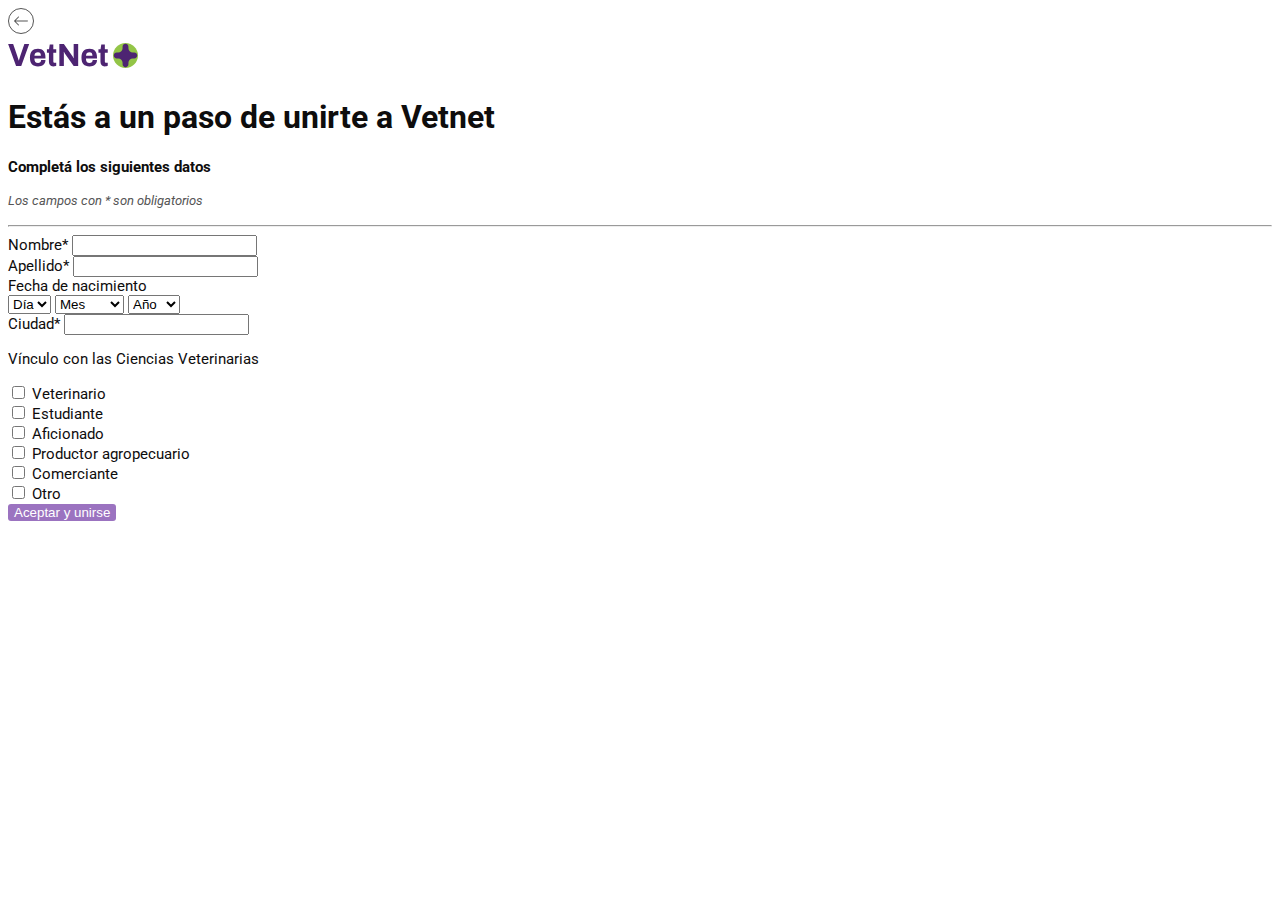
<file: TP5/signForm.html>
<!DOCTYPE html>
<html lang="en">

<head>
    <meta charset="UTF-8">
    <meta http-equiv="X-UA-Compatible" content="IE=edge">
    <meta name="viewport" content="width=device-width, initial-scale=1.0">
    <link rel="stylesheet" href="css/style.css">
    <link rel="preconnect" href="https://fonts.googleapis.com">
    <link rel="preconnect" href="https://fonts.gstatic.com" crossorigin>
    <link href="https://fonts.googleapis.com/css2?family=Roboto:ital,wght@0,100;0,300;0,400;0,500;0,700;0,900;1,100;1,300;1,400;1,500;1,700;1,900&display=swap" rel="stylesheet">
    <link href="https://cdn.jsdelivr.net/npm/bootstrap@5.1.3/dist/css/bootstrap.min.css" rel="stylesheet" integrity="sha384-1BmE4kWBq78iYhFldvKuhfTAU6auU8tT94WrHftjDbrCEXSU1oBoqyl2QvZ6jIW3" crossorigin="anonymous">

    <title>VetNet - Registrarse</title>
</head>

<body>

    <div class="container">

        <div class="row justify-content-center d-flex">
            <div class="col-2">
                <div class="mt-2 mb-5 text-center">
                    <a href="../TP5/signup.html">
                        <svg width="26" height="26" viewBox="0 0 26 26" fill="none" xmlns="http://www.w3.org/2000/svg">
                        <path fill-rule="evenodd" clip-rule="evenodd" d="M20 13C20 12.8674 19.9473 12.7402 19.8536 12.6465C19.7598 12.5527 19.6326 12.5 19.5 12.5H7.70701L10.854 9.35402C10.9005 9.30753 10.9374 9.25234 10.9625 9.1916C10.9877 9.13087 11.0006 9.06577 11.0006 9.00002C11.0006 8.93428 10.9877 8.86918 10.9625 8.80844C10.9374 8.7477 10.9005 8.69251 10.854 8.64602C10.8075 8.59953 10.7523 8.56266 10.6916 8.5375C10.6309 8.51234 10.5658 8.49939 10.5 8.49939C10.4343 8.49939 10.3692 8.51234 10.3084 8.5375C10.2477 8.56266 10.1925 8.59953 10.146 8.64602L6.14601 12.646C6.09945 12.6925 6.0625 12.7476 6.0373 12.8084C6.01209 12.8691 5.99911 12.9343 5.99911 13C5.99911 13.0658 6.01209 13.1309 6.0373 13.1917C6.0625 13.2524 6.09945 13.3076 6.14601 13.354L10.146 17.354C10.1925 17.4005 10.2477 17.4374 10.3084 17.4625C10.3692 17.4877 10.4343 17.5007 10.5 17.5007C10.5658 17.5007 10.6309 17.4877 10.6916 17.4625C10.7523 17.4374 10.8075 17.4005 10.854 17.354C10.9005 17.3075 10.9374 17.2523 10.9625 17.1916C10.9877 17.1309 11.0006 17.0658 11.0006 17C11.0006 16.9343 10.9877 16.8692 10.9625 16.8084C10.9374 16.7477 10.9005 16.6925 10.854 16.646L7.70701 13.5H19.5C19.6326 13.5 19.7598 13.4473 19.8536 13.3536C19.9473 13.2598 20 13.1326 20 13Z" fill="#555555"/>
                        <circle cx="13" cy="13" r="12.5" stroke="#555555"/>
                        </svg>
                    </a>
                </div>
            </div>
            <div class="col-5">
                <div class="mt-2 mb-5 text-center">
                    <svg width="130" height="35" viewBox="0 0 130 35" fill="none" xmlns="http://www.w3.org/2000/svg">
                <path d="M0.128 6.048H5.152L9.28 18.08C9.51467 18.7627 9.99467 20.2773 10.72 22.624H10.88C11.5627 20.2773 12.0213 18.7627 12.256 18.08L16.352 6.048H21.184L13.248 28H8.064L0.128 6.048ZM29.9973 28.384C27.2879 28.384 25.2613 27.6693 23.9173 26.24C22.5946 24.8107 21.9333 22.592 21.9333 19.584C21.9333 16.576 22.5946 14.3573 23.9173 12.928C25.2613 11.4987 27.2879 10.784 29.9973 10.784C32.4933 10.784 34.3599 11.5093 35.5973 12.96C36.8346 14.3893 37.4533 16.5973 37.4533 19.584V20.608H26.3813C26.4239 22.1013 26.7226 23.2107 27.2773 23.936C27.8319 24.64 28.7599 24.992 30.0613 24.992C30.9786 24.992 31.7146 24.736 32.2693 24.224C32.8453 23.712 33.1333 22.9867 33.1333 22.048H37.4533C37.4533 24.16 36.7706 25.7493 35.4053 26.816C34.0399 27.8613 32.2373 28.384 29.9973 28.384ZM32.9093 17.696C32.9093 15.3707 31.9386 14.208 29.9973 14.208C28.8879 14.208 28.0453 14.496 27.4693 15.072C26.9146 15.648 26.5733 16.5227 26.4453 17.696H32.9093ZM45.3465 28.384C43.7678 28.384 42.6372 27.9573 41.9545 27.104C41.2718 26.2507 40.9305 25.1733 40.9305 23.872V14.752H38.9145V11.168H41.0265L41.7625 6.432H45.3145V11.168H48.2265V14.752H45.3145V23.424C45.3145 24.3413 45.7732 24.8 46.6905 24.8H48.2265V27.872C47.8638 28 47.4052 28.1173 46.8505 28.224C46.3172 28.3307 45.8158 28.384 45.3465 28.384ZM51.3628 6.048H55.8748L64.3228 17.984C64.5788 18.3467 65.0054 19.0613 65.6028 20.128L65.7628 20.032L65.6667 18.176V6.048H70.1788V28H65.6667L57.1868 15.968C56.7814 15.392 56.3654 14.688 55.9388 13.856L55.7788 13.952C55.8428 14.8693 55.8748 15.5093 55.8748 15.872V28H51.3628V6.048ZM81.5285 28.384C78.8192 28.384 76.7925 27.6693 75.4485 26.24C74.1258 24.8107 73.4645 22.592 73.4645 19.584C73.4645 16.576 74.1258 14.3573 75.4485 12.928C76.7925 11.4987 78.8192 10.784 81.5285 10.784C84.0245 10.784 85.8912 11.5093 87.1285 12.96C88.3658 14.3893 88.9845 16.5973 88.9845 19.584V20.608H77.9125C77.9552 22.1013 78.2538 23.2107 78.8085 23.936C79.3632 24.64 80.2912 24.992 81.5925 24.992C82.5098 24.992 83.2458 24.736 83.8005 24.224C84.3765 23.712 84.6645 22.9867 84.6645 22.048H88.9845C88.9845 24.16 88.3018 25.7493 86.9365 26.816C85.5712 27.8613 83.7685 28.384 81.5285 28.384ZM84.4405 17.696C84.4405 15.3707 83.4698 14.208 81.5285 14.208C80.4192 14.208 79.5765 14.496 79.0005 15.072C78.4458 15.648 78.1045 16.5227 77.9765 17.696H84.4405ZM96.8778 28.384C95.2991 28.384 94.1684 27.9573 93.4858 27.104C92.8031 26.2507 92.4618 25.1733 92.4618 23.872V14.752H90.4458V11.168H92.5578L93.2938 6.432H96.8458V11.168H99.7578V14.752H96.8458V23.424C96.8458 24.3413 97.3044 24.8 98.2218 24.8H99.7578V27.872C99.3951 28 98.9364 28.1173 98.3818 28.224C97.8484 28.3307 97.3471 28.384 96.8778 28.384Z" fill="#4D2472"/>
                <path d="M117.5 30C124.404 30 130 24.4036 130 17.5C130 10.5964 124.404 5 117.5 5C110.596 5 105 10.5964 105 17.5C105 24.4036 110.596 30 117.5 30Z" fill="#93C547"/>
                <path d="M120.423 8.72984C120.423 7.1153 119.115 5.80646 117.5 5.80646V5.80646C115.885 5.80646 114.577 7.1153 114.577 8.72984V10.1915C114.577 12.6134 112.613 14.5766 110.192 14.5766H108.73C107.115 14.5766 105.806 15.8855 105.806 17.5V17.5C105.806 19.1145 107.115 20.4234 108.73 20.4234H110.192C112.613 20.4234 114.577 22.3867 114.577 24.8085V26.2702C114.577 27.8847 115.885 29.1936 117.5 29.1936V29.1936C119.115 29.1936 120.423 27.8847 120.423 26.2702V24.8085C120.423 22.3867 122.387 20.4234 124.808 20.4234H126.27C127.885 20.4234 129.194 19.1145 129.194 17.5V17.5C129.194 15.8855 127.885 14.5766 126.27 14.5766H124.808C122.387 14.5766 120.423 12.6134 120.423 10.1915V8.72984Z" fill="#4D2472"/>
                </svg>
                </div>
            </div>
            <div class="col-2"></div>
        </div>

        <div class="row justify-content-center d-flex">
            <div class="col-6 text-center">
                <div class="mt-3">
                    <h1 class="titulo1">Estás a un paso de unirte a Vetnet</h1>
                </div>
            </div>
        </div>

        <div class="row justify-content-center d-flex">
            <div class="col-5 text-center">

                <form class="row text-start mt-3 g-3 needs-validation" action="../TP5/index.html">
                    <div class="col-12 p-0 mb-0">
                        <h3 class="text-user-name">Completá los siguientes datos</h3>
                        <h4 class="text-muted-italic">Los campos con * son obligatorios</h4>
                    </div>
                    <div class="col-12 p-0 mt-0">
                        <hr class="mt-0 mb-0">
                    </div>
                    <div class="col-12 mt-1 p-0">
                        <label for="inputName" class="form-label mb-1">Nombre*</label>
                        <input type="text" class="form-control" id="inputName" required>
                    </div>
                    <div class="col-12 mt-3 p-0">
                        <label for="inputSurname" class="form-label mb-1">Apellido*</label>
                        <input type="text" class="form-control" id="inputSurname" required>
                    </div>

                    <div class="col-12 mt-3 p-0">
                        <label class="form-label mb-1" for="inputBirthDate">Fecha de nacimiento</label>
                        <div class="row">
                            <div class="col-4 btn-group">
                                <select class="col-4 form-select" id="inputBirthDay" required>
                                    <option selected>Día</option>
                                    <option value="1">1</option>
                                    <option value="2">2</option>
                                    <option value="3">3</option>
                                </select>
                                <select class="col-4 form-select ms-4 me-4" id="inputBirthMonth" required>
                                    <option selected>Mes</option>
                                    <option value="Enero">Enero</option>
                                    <option value="Febrero">Febrero</option>
                                    <option value="Marzo">Marzo</option>
                                </select>
                                <select class="col-4 form-select" id="inputBirthYear" required>
                                    <option selected>Año</option>
                                    <option value="2000">2000</option>
                                    <option value="2001">2001</option>
                                    <option value="2002">2002</option>
                                </select>
                            </div>
                        </div>
                    </div>

                    <div class="col-12 mt-3 mb-1 p-0">
                        <label for="inputCity" class="form-label mb-1">Ciudad*</label>
                        <input type="text" class="form-control" id="inputCity" required>
                    </div>
                    <div class="mt-3 p-0">
                        <h3 class="mb-0 title-text">Vínculo con las Ciencias Veterinarias</h3>
                    </div>
                    <div class="col-12 mt-1 p-0">
                        <div class="form-check">
                            <input class="form-check-input" type="checkbox" value="" id="flexCheckChecked">
                            <label class="form-check-label" for="flexCheckChecked">
                              Veterinario
                            </label>
                        </div>
                        <div class="form-check">
                            <input class="form-check-input" type="checkbox" value="" id="flexCheckDefault">
                            <label class="form-check-label" for="flexCheckDefault">
                                  Estudiante
                                </label>
                        </div>
                        <div class="form-check">
                            <input class="form-check-input" type="checkbox" value="" id="flexCheckChecked">
                            <label class="form-check-label" for="flexCheckChecked">
                                  Aficionado
                                </label>
                        </div>
                        <div class="form-check">
                            <input class="form-check-input" type="checkbox" value="" id="flexCheckChecked">
                            <label class="form-check-label" for="flexCheckChecked">
                                  Productor agropecuario
                                </label>
                        </div>
                        <div class="form-check">
                            <input class="form-check-input" type="checkbox" value="" id="flexCheckChecked">
                            <label class="form-check-label" for="flexCheckChecked">
                                  Comerciante
                                </label>
                        </div>
                        <div class="form-check">
                            <input class="form-check-input" type="checkbox" value="" id="flexCheckChecked">
                            <label class="form-check-label" for="flexCheckChecked">
                                  Otro
                                </label>
                        </div>
                    </div>
                    <button type="submit" class="col-12 btn-lg btn-color-violet mt-2 ms-0 me-0">Aceptar y unirse</button>



                </form>

            </div>

        </div>
    </div>





    <script src="https://cdn.jsdelivr.net/npm/bootstrap@5.1.3/dist/js/bootstrap.bundle.min.js" integrity="sha384-ka7Sk0Gln4gmtz2MlQnikT1wXgYsOg+OMhuP+IlRH9sENBO0LRn5q+8nbTov4+1p" crossorigin="anonymous"></script>
    <script src="../TP5/js/js.js"></script>
</body>

</html>
</file>
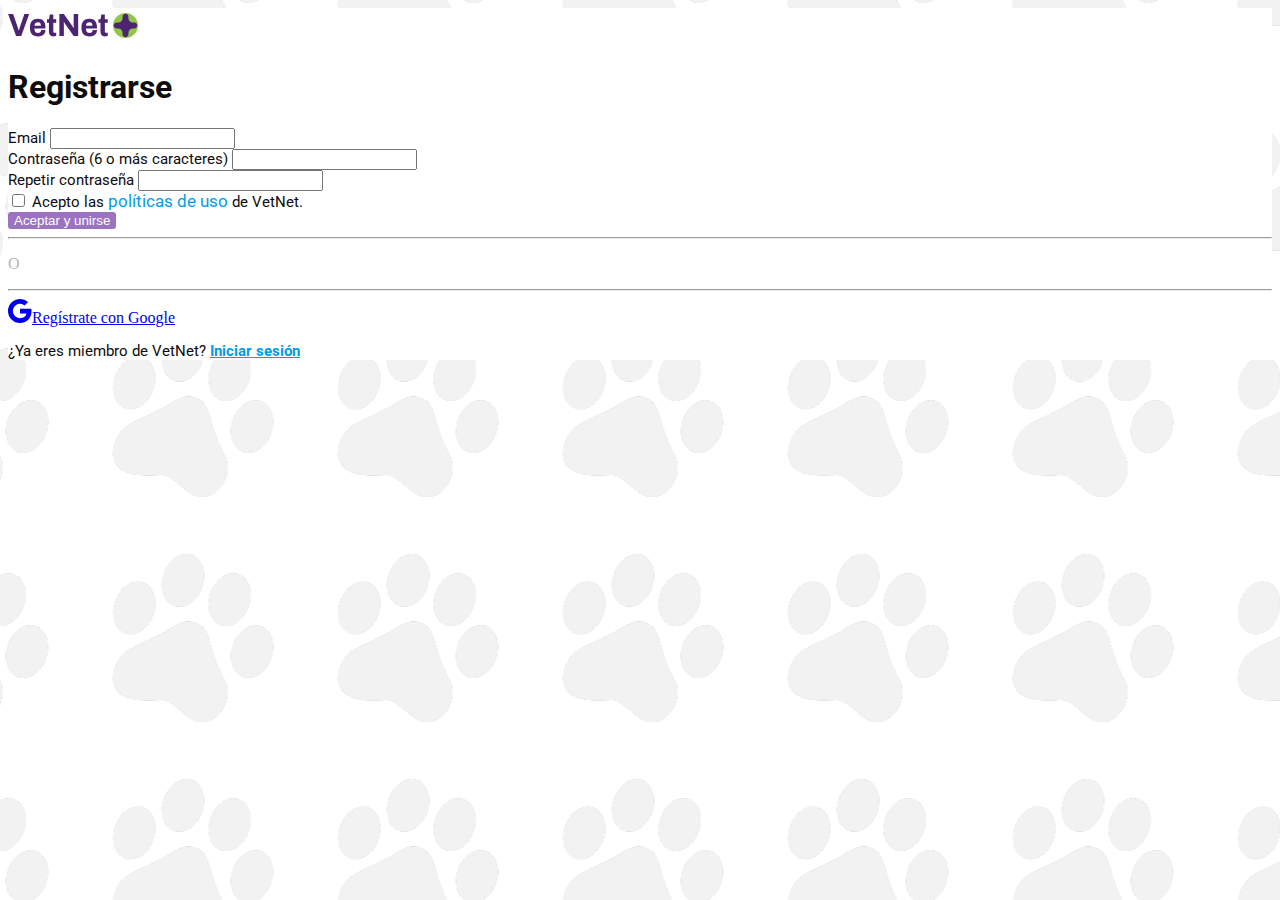
<file: TP5/signup.html>
<!DOCTYPE html>
<html lang="en">

<head>
    <meta charset="UTF-8">
    <meta http-equiv="X-UA-Compatible" content="IE=edge">
    <meta name="viewport" content="width=device-width, initial-scale=1.0">
    <link rel="stylesheet" href="css/style.css">
    <link rel="preconnect" href="https://fonts.googleapis.com">
    <link rel="preconnect" href="https://fonts.gstatic.com" crossorigin>
    <link href="https://fonts.googleapis.com/css2?family=Roboto:ital,wght@0,100;0,300;0,400;0,500;0,700;0,900;1,100;1,300;1,400;1,500;1,700;1,900&display=swap" rel="stylesheet">
    <link href="https://cdn.jsdelivr.net/npm/bootstrap@5.1.3/dist/css/bootstrap.min.css" rel="stylesheet" integrity="sha384-1BmE4kWBq78iYhFldvKuhfTAU6auU8tT94WrHftjDbrCEXSU1oBoqyl2QvZ6jIW3" crossorigin="anonymous">

    <title>VetNet - Registrarse</title>
</head>

<body id="parallax">
    <div class="container">
        <div class="row justify-content-center d-flex ">
            <div class="col-9 shadow">
                <div class="row bg-body justify-content-center d-flex">
                    <div class="col-5 text-center" id="login">
                        <div class="mt-2 mb-5">
                            <svg width="130" height="35" viewBox="0 0 130 35" fill="none" xmlns="http://www.w3.org/2000/svg">
                            <path d="M0.128 6.048H5.152L9.28 18.08C9.51467 18.7627 9.99467 20.2773 10.72 22.624H10.88C11.5627 20.2773 12.0213 18.7627 12.256 18.08L16.352 6.048H21.184L13.248 28H8.064L0.128 6.048ZM29.9973 28.384C27.2879 28.384 25.2613 27.6693 23.9173 26.24C22.5946 24.8107 21.9333 22.592 21.9333 19.584C21.9333 16.576 22.5946 14.3573 23.9173 12.928C25.2613 11.4987 27.2879 10.784 29.9973 10.784C32.4933 10.784 34.3599 11.5093 35.5973 12.96C36.8346 14.3893 37.4533 16.5973 37.4533 19.584V20.608H26.3813C26.4239 22.1013 26.7226 23.2107 27.2773 23.936C27.8319 24.64 28.7599 24.992 30.0613 24.992C30.9786 24.992 31.7146 24.736 32.2693 24.224C32.8453 23.712 33.1333 22.9867 33.1333 22.048H37.4533C37.4533 24.16 36.7706 25.7493 35.4053 26.816C34.0399 27.8613 32.2373 28.384 29.9973 28.384ZM32.9093 17.696C32.9093 15.3707 31.9386 14.208 29.9973 14.208C28.8879 14.208 28.0453 14.496 27.4693 15.072C26.9146 15.648 26.5733 16.5227 26.4453 17.696H32.9093ZM45.3465 28.384C43.7678 28.384 42.6372 27.9573 41.9545 27.104C41.2718 26.2507 40.9305 25.1733 40.9305 23.872V14.752H38.9145V11.168H41.0265L41.7625 6.432H45.3145V11.168H48.2265V14.752H45.3145V23.424C45.3145 24.3413 45.7732 24.8 46.6905 24.8H48.2265V27.872C47.8638 28 47.4052 28.1173 46.8505 28.224C46.3172 28.3307 45.8158 28.384 45.3465 28.384ZM51.3628 6.048H55.8748L64.3228 17.984C64.5788 18.3467 65.0054 19.0613 65.6028 20.128L65.7628 20.032L65.6667 18.176V6.048H70.1788V28H65.6667L57.1868 15.968C56.7814 15.392 56.3654 14.688 55.9388 13.856L55.7788 13.952C55.8428 14.8693 55.8748 15.5093 55.8748 15.872V28H51.3628V6.048ZM81.5285 28.384C78.8192 28.384 76.7925 27.6693 75.4485 26.24C74.1258 24.8107 73.4645 22.592 73.4645 19.584C73.4645 16.576 74.1258 14.3573 75.4485 12.928C76.7925 11.4987 78.8192 10.784 81.5285 10.784C84.0245 10.784 85.8912 11.5093 87.1285 12.96C88.3658 14.3893 88.9845 16.5973 88.9845 19.584V20.608H77.9125C77.9552 22.1013 78.2538 23.2107 78.8085 23.936C79.3632 24.64 80.2912 24.992 81.5925 24.992C82.5098 24.992 83.2458 24.736 83.8005 24.224C84.3765 23.712 84.6645 22.9867 84.6645 22.048H88.9845C88.9845 24.16 88.3018 25.7493 86.9365 26.816C85.5712 27.8613 83.7685 28.384 81.5285 28.384ZM84.4405 17.696C84.4405 15.3707 83.4698 14.208 81.5285 14.208C80.4192 14.208 79.5765 14.496 79.0005 15.072C78.4458 15.648 78.1045 16.5227 77.9765 17.696H84.4405ZM96.8778 28.384C95.2991 28.384 94.1684 27.9573 93.4858 27.104C92.8031 26.2507 92.4618 25.1733 92.4618 23.872V14.752H90.4458V11.168H92.5578L93.2938 6.432H96.8458V11.168H99.7578V14.752H96.8458V23.424C96.8458 24.3413 97.3044 24.8 98.2218 24.8H99.7578V27.872C99.3951 28 98.9364 28.1173 98.3818 28.224C97.8484 28.3307 97.3471 28.384 96.8778 28.384Z" fill="#4D2472"/>
                            <path d="M117.5 30C124.404 30 130 24.4036 130 17.5C130 10.5964 124.404 5 117.5 5C110.596 5 105 10.5964 105 17.5C105 24.4036 110.596 30 117.5 30Z" fill="#93C547"/>
                            <path d="M120.423 8.72984C120.423 7.1153 119.115 5.80646 117.5 5.80646V5.80646C115.885 5.80646 114.577 7.1153 114.577 8.72984V10.1915C114.577 12.6134 112.613 14.5766 110.192 14.5766H108.73C107.115 14.5766 105.806 15.8855 105.806 17.5V17.5C105.806 19.1145 107.115 20.4234 108.73 20.4234H110.192C112.613 20.4234 114.577 22.3867 114.577 24.8085V26.2702C114.577 27.8847 115.885 29.1936 117.5 29.1936V29.1936C119.115 29.1936 120.423 27.8847 120.423 26.2702V24.8085C120.423 22.3867 122.387 20.4234 124.808 20.4234H126.27C127.885 20.4234 129.194 19.1145 129.194 17.5V17.5C129.194 15.8855 127.885 14.5766 126.27 14.5766H124.808C122.387 14.5766 120.423 12.6134 120.423 10.1915V8.72984Z" fill="#4D2472"/>
                            </svg>
                        </div>
                        <div class="mt-5">
                            <h1 class="titulo1">Registrarse</h1>
                        </div>
                        <form class="row text-start mt-3 g-3 needs-validation" action="../TP5/signForm.html">
                            <div class="col-12 p-0">
                                <label for="inputEmail" class="form-label mb-1">Email</label>
                                <input type="email" class="form-control" id="inputEmail" required>
                            </div>
                            <div class="col-12 mt-3 p-0">
                                <label for="inputPassword" class="form-label mb-1">Contraseña (6 o más caracteres)</label>
                                <input type="password" class="form-control" id="inputPassword" minlength="6" required>
                            </div>
                            <div class="col-12 mt-3 p-0">
                                <label for="inputPassword2" class="form-label mb-1">Repetir contraseña</label>
                                <input type="password" class="form-control" id="inputPassword2" minlength="6" required>
                            </div>
                            <div class="col-12 mt-2 p-0">
                                <div class="form-check">
                                    <input class="form-check-input" type="checkbox" value="" id="flexCheckChecked" required>
                                    <label class="form-check-label" for="flexCheckChecked">
                                Acepto las <a class="text-link-big">políticas de uso</a> de VetNet.
                                </label>
                                </div>
                            </div>
                            <button type="submit" class="col-12 btn-lg btn-color-violet mt-2 ms-0 me-0">Aceptar y unirse</button>

                            <div class="col-12 mt-2">
                                <div class="row p-0">
                                    <div class="col-5 p-0">
                                        <hr class="mb-1 mt-3">
                                    </div>
                                    <div class="col-2 mt-1 text-center">
                                        <p class="color-hr-login mb-1 mt-0">O</p>
                                    </div>
                                    <div class="col-5 p-0">
                                        <hr class="mb-1 mt-3">
                                    </div>
                                </div>
                            </div>

                            <a type="button" href="../TP5/index.html" class="btn col-12 btn-lg btn-outline-dark mt-2 ms-0 me-0"><svg class="mb-1 me-3" width="24" height="24" xmlns="http://www.w3.org/2000/svg" width="16" height="16" fill="currentColor" class="bi bi-google" viewBox="0 0 16 16">
                            <path d="M15.545 6.558a9.42 9.42 0 0 1 .139 1.626c0 2.434-.87 4.492-2.384 5.885h.002C11.978 15.292 10.158 16 8 16A8 8 0 1 1 8 0a7.689 7.689 0 0 1 5.352 2.082l-2.284 2.284A4.347 4.347 0 0 0 8 3.166c-2.087 0-3.86 1.408-4.492 3.304a4.792 4.792 0 0 0 0 3.063h.003c.635 1.893 2.405 3.301 4.492 3.301 1.078 0 2.004-.276 2.722-.764h-.003a3.702 3.702 0 0 0 1.599-2.431H8v-3.08h7.545z"/>
                        </svg>Regístrate con Google</a>
                        </form>
                        <div class="mt-4">
                            <p class="title-text">¿Ya eres miembro de VetNet? <a href="../TP5/login.html" class="text-link-medium-bold">Iniciar sesión</a></p>
                        </div>
                    </div>
                </div>
            </div>
        </div>
    </div>
    <script src="https://cdn.jsdelivr.net/npm/bootstrap@5.1.3/dist/js/bootstrap.bundle.min.js" integrity="sha384-ka7Sk0Gln4gmtz2MlQnikT1wXgYsOg+OMhuP+IlRH9sENBO0LRn5q+8nbTov4+1p" crossorigin="anonymous"></script>
    <script src="../TP5/js/js.js"></script>
</body>

</html>
</file>
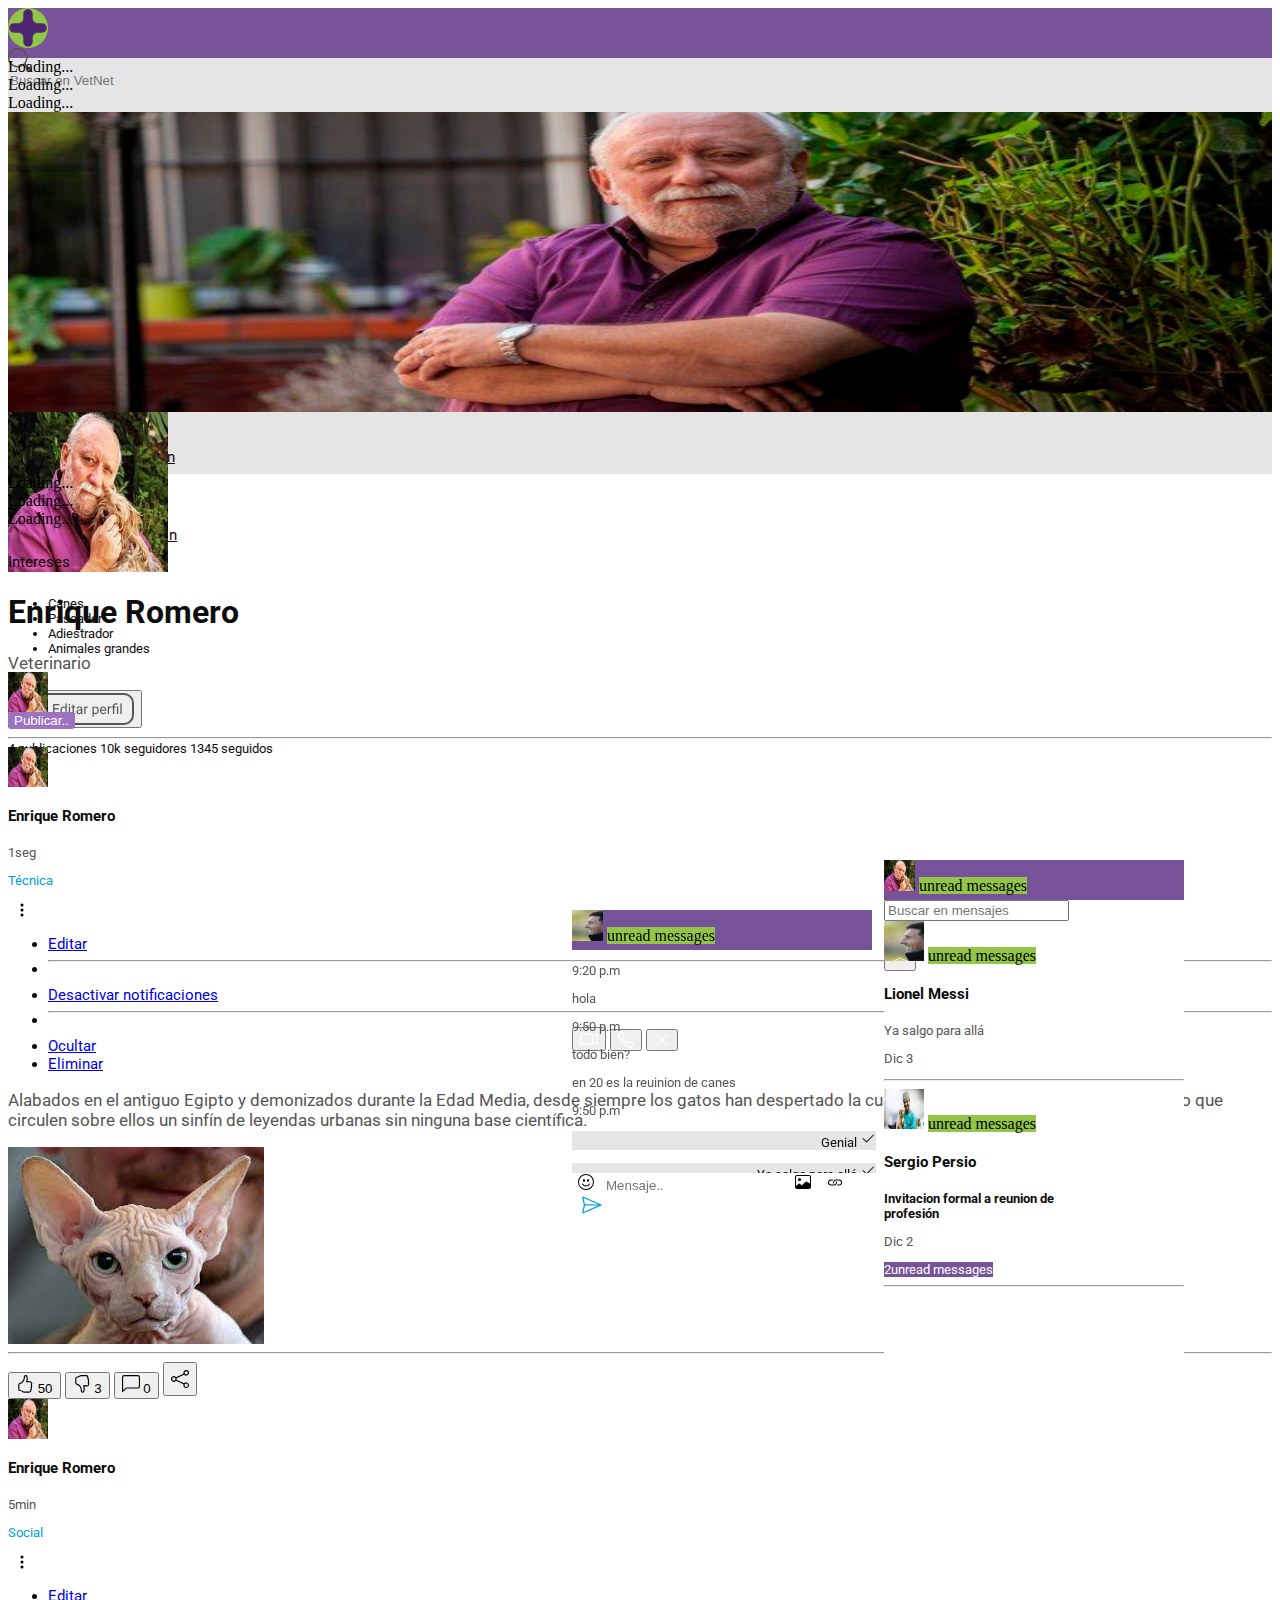
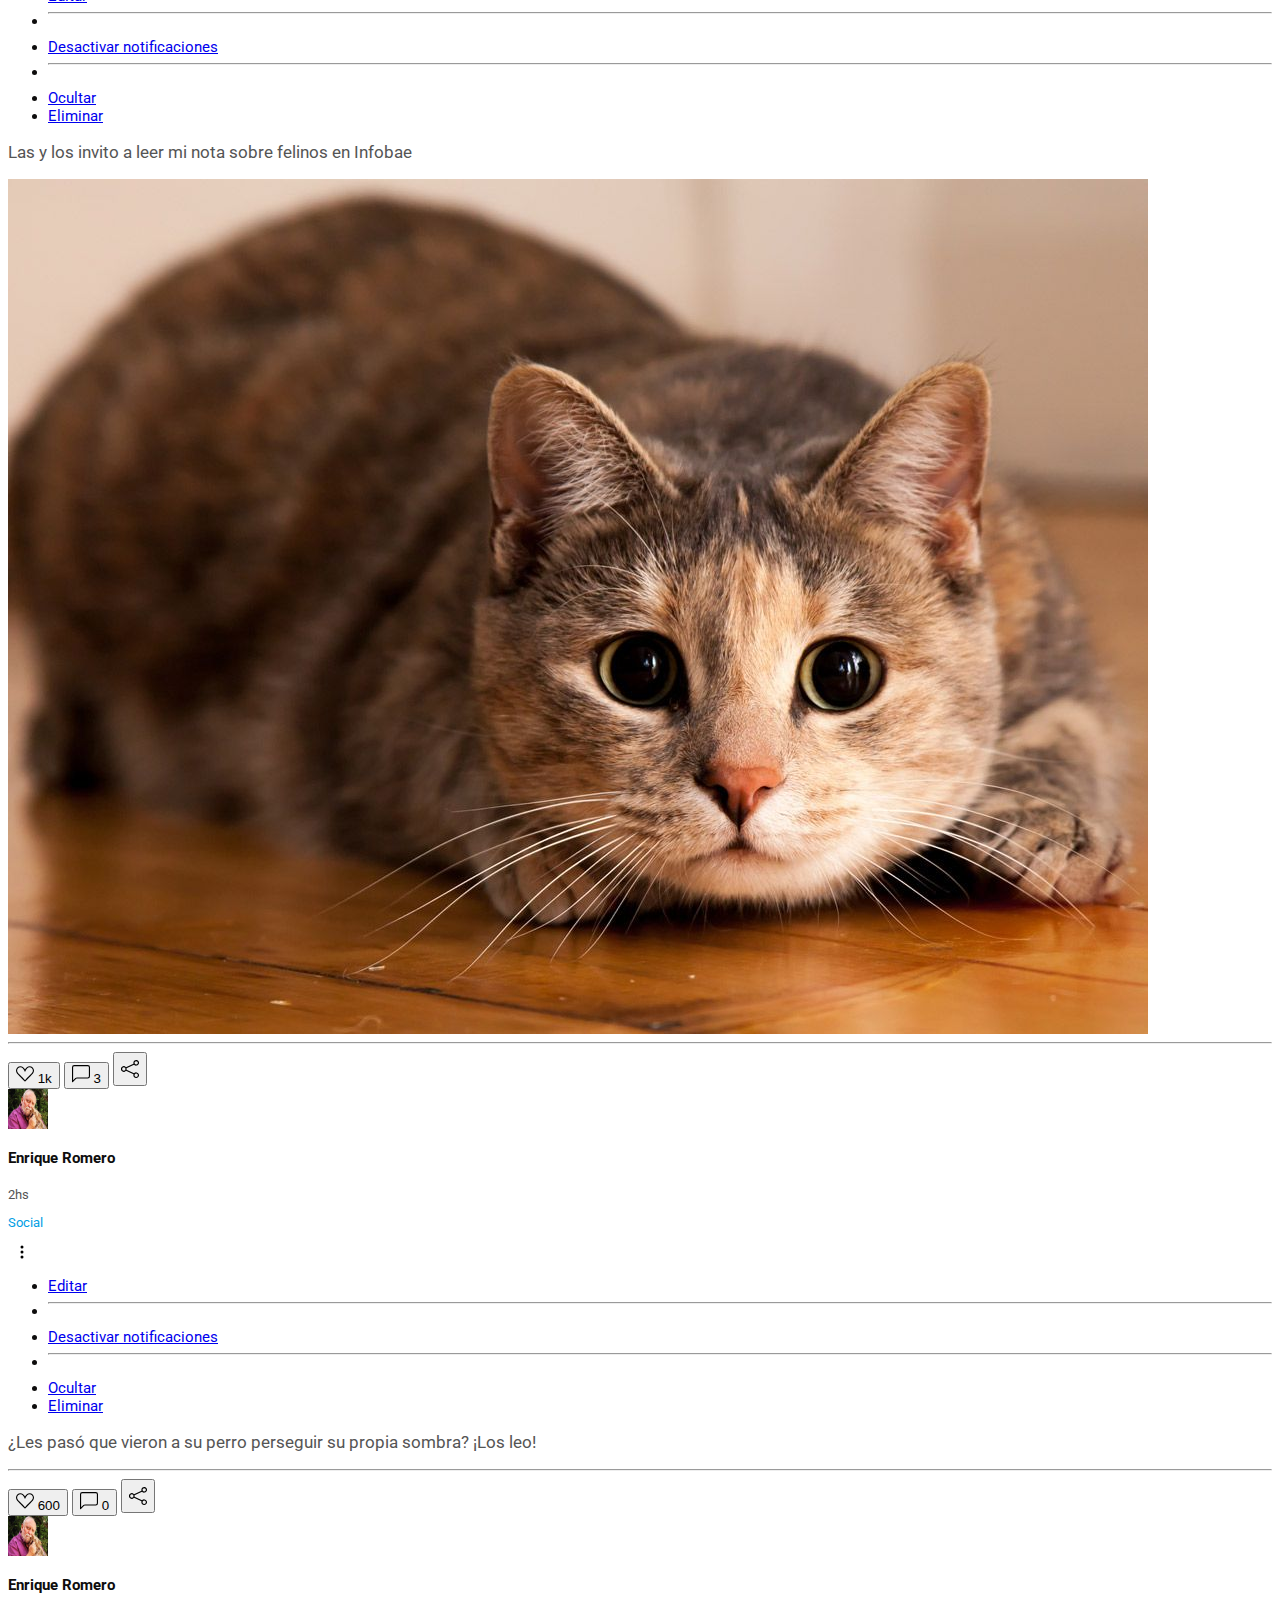
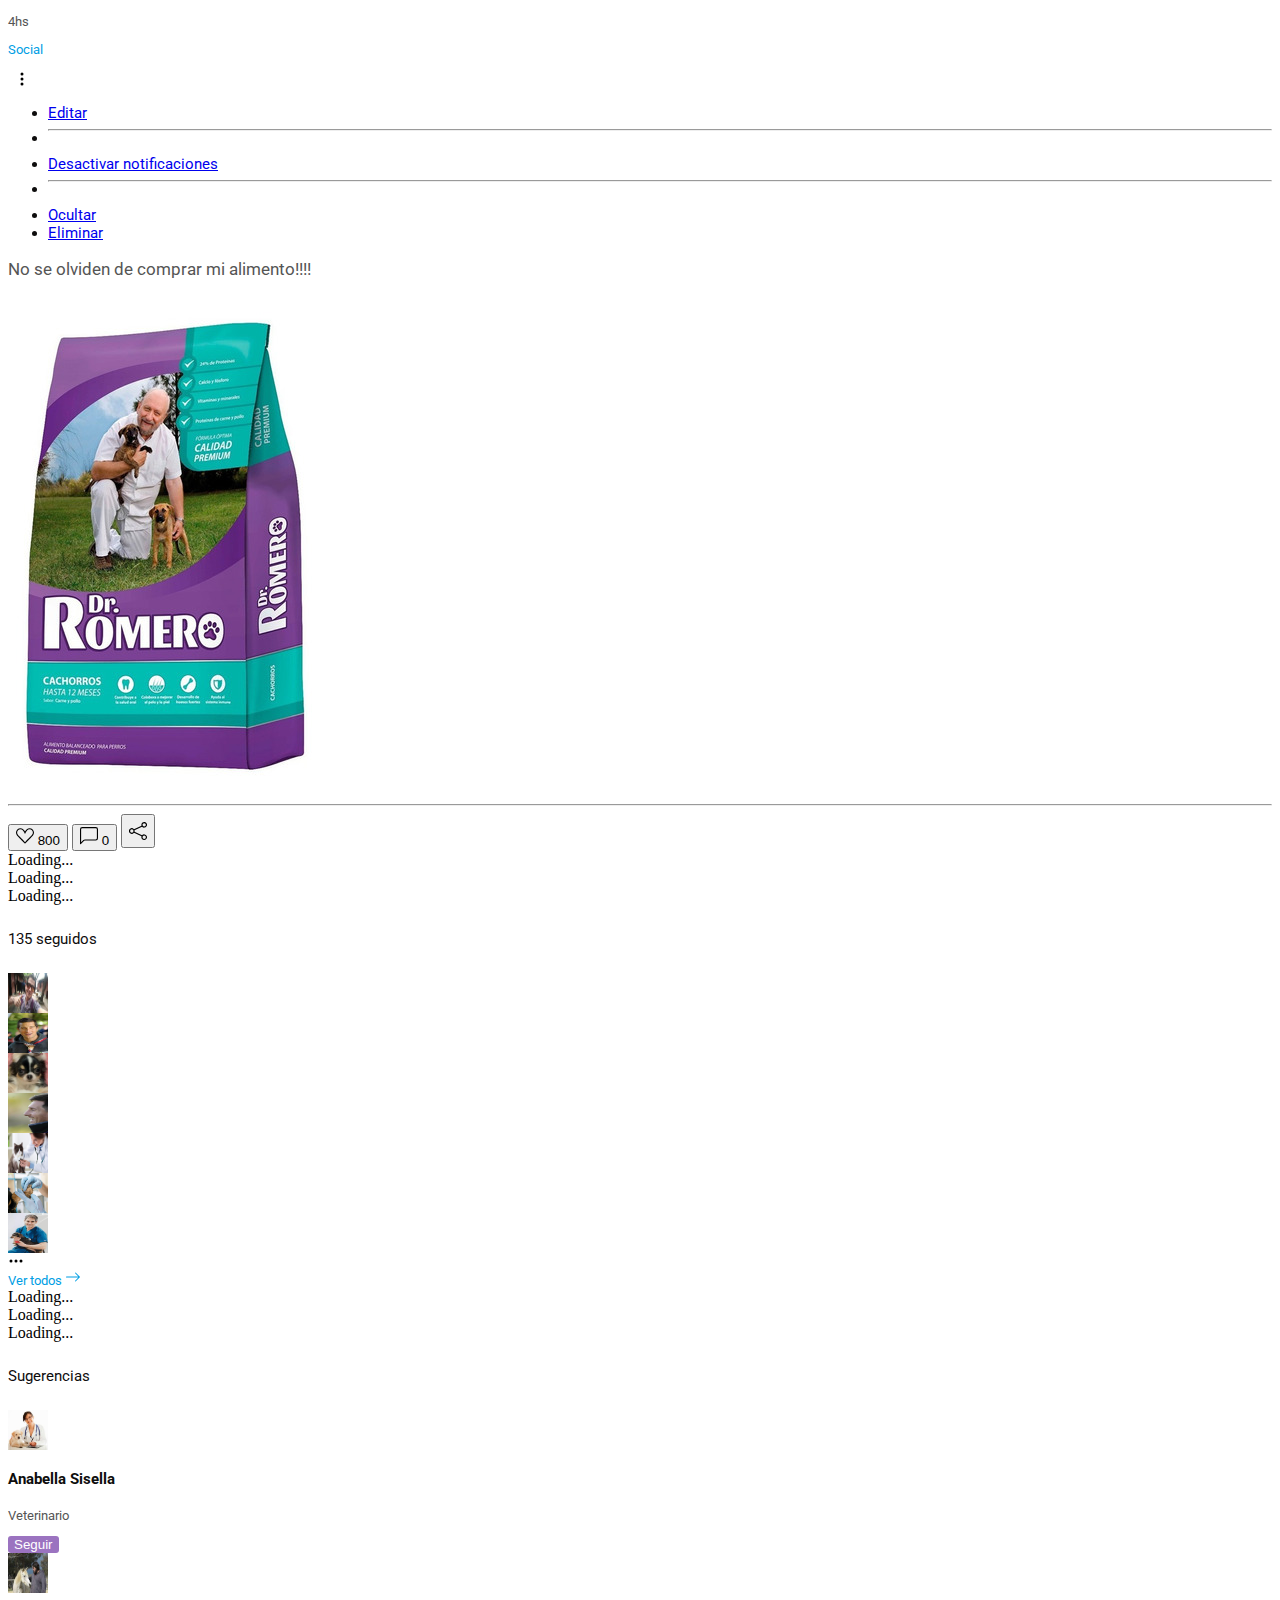
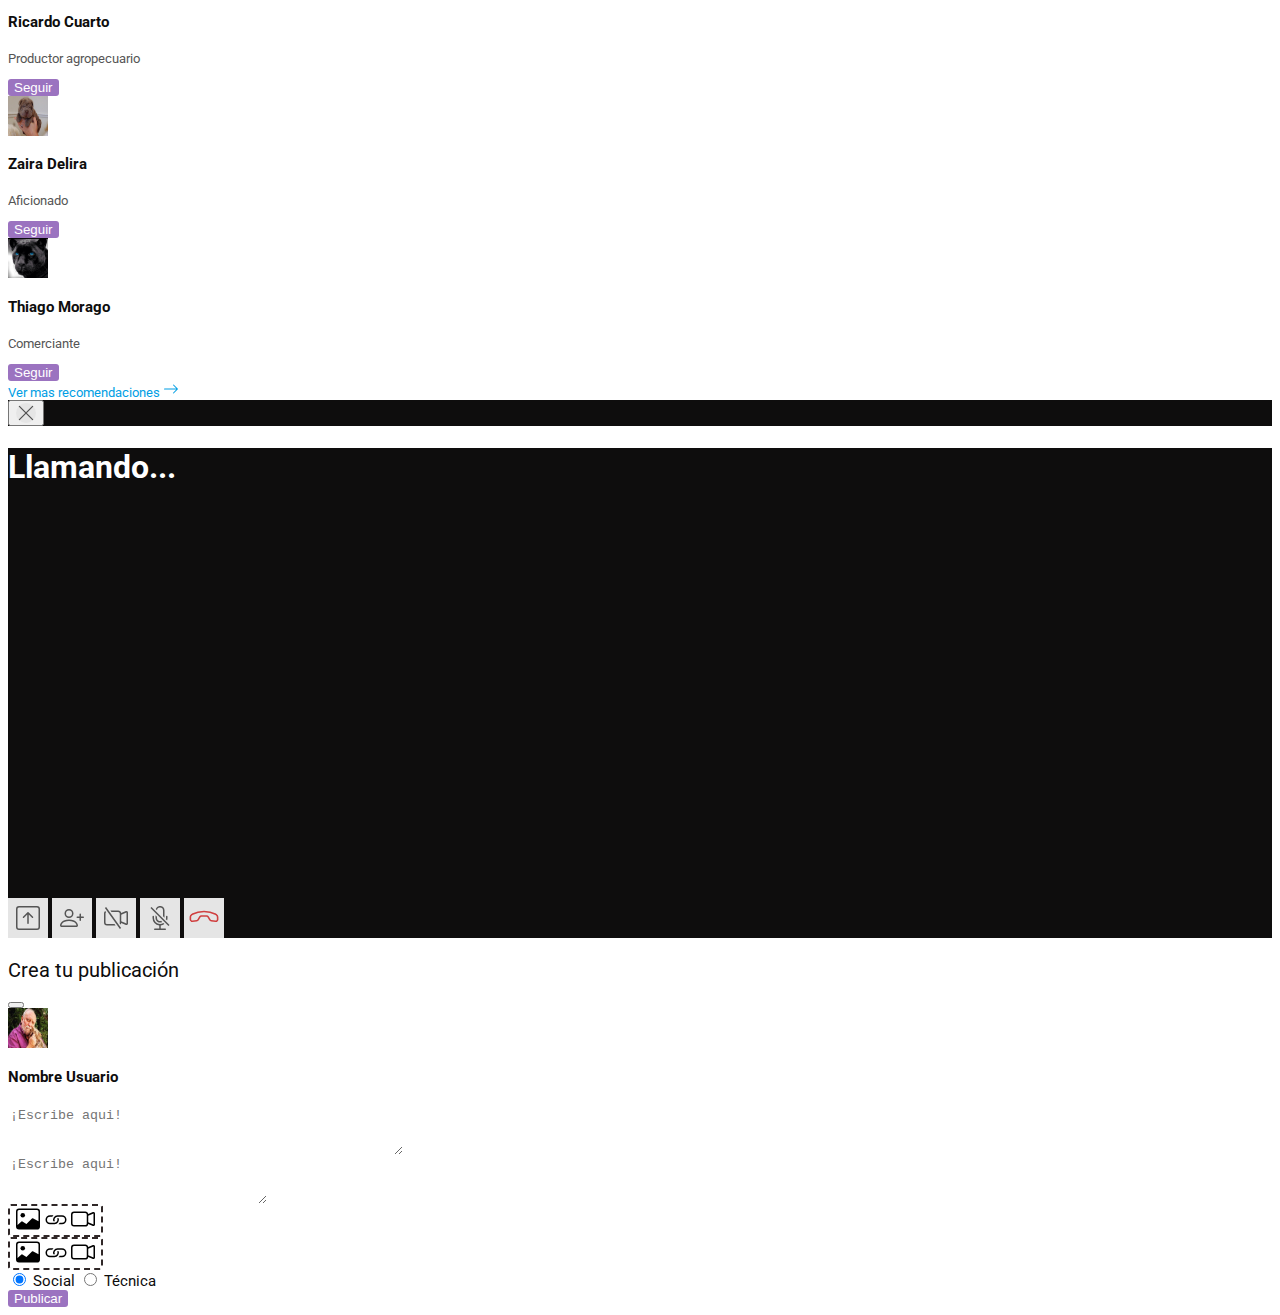
<file: TP5/user.html>
<html lang="es">

<head>
    <meta charset="UTF-8">
    <meta name="viewport" content="width=device-width, initial-scale=1.0">
    <link rel="stylesheet" href="css/style.css">
    <link rel="preconnect" href="https://fonts.googleapis.com">
    <link rel="preconnect" href="https://fonts.gstatic.com" crossorigin>
    <link href="https://fonts.googleapis.com/css2?family=Roboto:ital,wght@0,100;0,300;0,400;0,500;0,700;0,900;1,100;1,300;1,400;1,500;1,700;1,900&display=swap" rel="stylesheet">
    <link href="https://cdn.jsdelivr.net/npm/bootstrap@5.1.3/dist/css/bootstrap.min.css" rel="stylesheet" integrity="sha384-1BmE4kWBq78iYhFldvKuhfTAU6auU8tT94WrHftjDbrCEXSU1oBoqyl2QvZ6jIW3" crossorigin="anonymous">
    <title>VetNet - Home</title>
</head>

<body>
    <nav class="navbar navbar-expand-lg navbar-color nav-height sticky-top">
        <div class="container">
            <div class="row">
                <div class="col-1 pe-5"></div>
                <div class="col-2 ps-5">
                    <a class="navbar-brand" href="../TP5/index.html">
                        <svg width="40" height="40" viewBox="0 0 40 40" fill="none" xmlns="http://www.w3.org/2000/svg">
                                <path d="M20 40C31.0457 40 40 31.0457 40 20C40 8.9543 31.0457 0 20 0C8.9543 0 0 8.9543 0 20C0 31.0457 8.9543 40 20 40Z" fill="#93C547"/>
                                <path d="M24.6774 5.9677C24.6774 3.38444 22.5833 1.29028 20 1.29028C17.4167 1.29028 15.3226 3.38444 15.3226 5.9677V9.12254C15.3226 10.2376 15.3226 10.7952 15.234 11.2594C14.8497 13.2741 13.2741 14.8497 11.2595 15.234C10.7952 15.3225 10.2377 15.3225 9.12258 15.3225H5.96774C3.38447 15.3225 1.29032 17.4167 1.29032 20C1.29032 22.5832 3.38447 24.6774 5.96774 24.6774H9.12258C10.2377 24.6774 10.7952 24.6774 11.2595 24.7659C13.2741 25.1503 14.8497 26.7259 15.234 28.7405C15.3226 29.2047 15.3226 29.7623 15.3226 30.8774V34.0322C15.3226 36.6155 17.4167 38.7096 20 38.7096C22.5833 38.7096 24.6774 36.6155 24.6774 34.0322V30.8774C24.6774 29.7623 24.6774 29.2047 24.766 28.7405C25.1503 26.7259 26.7259 25.1503 28.7405 24.7659C29.2048 24.6774 29.7623 24.6774 30.8774 24.6774H34.0323C36.6155 24.6774 38.7097 22.5832 38.7097 20C38.7097 17.4167 36.6155 15.3225 34.0323 15.3225H30.8774C29.7623 15.3225 29.2048 15.3225 28.7405 15.234C26.7259 14.8497 25.1503 13.2741 24.766 11.2594C24.6774 10.7952 24.6774 10.2376 24.6774 9.12254V5.9677Z" fill="#4D2472"/>
                            </svg>
                    </a>
                </div>

                <div class="col-8 rounded-pill border bg-white">
                    <div class="row">
                        <div class="col-1 pt-2">
                            <svg width="24" height="24" viewBox="0 0 24 24" fill="none" xmlns="http://www.w3.org/2000/svg">
                                        <g clip-path="url(#clip0_7_131)">
                                        <path d="M17.6134 15.5151C19.0659 13.5331 19.7164 11.0758 19.4349 8.63478C19.1534 6.19376 17.9606 3.94906 16.0951 2.34975C14.2296 0.750434 11.8291 -0.0855425 9.3737 0.00906718C6.91833 0.103677 4.58922 1.1219 2.85235 2.86001C1.11547 4.59813 0.0989223 6.92797 0.00606953 9.3834C-0.0867832 11.8388 0.75091 14.2388 2.35156 16.1031C3.95221 17.9674 6.19776 19.1587 8.63898 19.4384C11.0802 19.7182 13.537 19.0659 15.5179 17.6121H15.5164C15.5614 17.6721 15.6094 17.7291 15.6634 17.7846L21.4384 23.5596C21.7197 23.841 22.1013 23.9992 22.4992 23.9994C22.8971 23.9995 23.2787 23.8416 23.5602 23.5603C23.8417 23.279 23.9999 22.8975 24 22.4996C24.0001 22.1017 23.8422 21.72 23.5609 21.4386L17.7859 15.6636C17.7323 15.6093 17.6747 15.5591 17.6134 15.5136V15.5151ZM18.0004 9.74905C18.0004 10.8325 17.7871 11.9053 17.3725 12.9062C16.9579 13.9071 16.3502 14.8166 15.5841 15.5827C14.818 16.3488 13.9085 16.9565 12.9076 17.3711C11.9066 17.7857 10.8339 17.9991 9.75045 17.9991C8.66704 17.9991 7.59424 17.7857 6.59331 17.3711C5.59237 16.9565 4.6829 16.3488 3.91682 15.5827C3.15073 14.8166 2.54304 13.9071 2.12844 12.9062C1.71384 11.9053 1.50045 10.8325 1.50045 9.74905C1.50045 7.56102 2.36964 5.4626 3.91682 3.91542C5.46399 2.36825 7.56241 1.49905 9.75045 1.49905C11.9385 1.49905 14.0369 2.36825 15.5841 3.91542C17.1313 5.4626 18.0004 7.56102 18.0004 9.74905Z" fill="#555555"/>
                                        </g>
                                        <defs>
                                        <clipPath id="clip0_7_131">
                                        <rect width="24" height="24" fill="white"/>
                                        </clipPath>
                                        </defs>
                                        </svg>
                        </div>

                        <input class="input-chat col-9 ps-2 p-0 m-0 pt-2" size="60" id="search" type="text" placeholder="Buscar en VetNet" aria-label="Buscar en VetNet" name="Buscar en VetNet">
                    </div>
                </div>


            </div>
        </div>
        </div>

        <div class="d-flex flex-row align-items-center">

            <!--Home sin barrita-->
            <a href="../TP5/index.html">
                <svg class="me-5" width="25" height="25" viewBox="0 0 25 25" fill="none" xmlns="http://www.w3.org/2000/svg">
                <path d="M12.9035 0.750459C12.8178 0.670641 12.7159 0.607315 12.6038 0.564107C12.4916 0.520898 12.3714 0.498657 12.25 0.498657C12.1286 0.498657 12.0084 0.520898 11.8962 0.564107C11.7841 0.607315 11.6822 0.670641 11.5965 0.750459L0.51954 11.0355C0.433875 11.1153 0.365977 11.2099 0.319728 11.314C0.273478 11.4181 0.249785 11.5297 0.250001 11.6423V23.6416C0.250001 23.8689 0.347254 24.0869 0.520364 24.2476C0.693475 24.4084 0.928263 24.4987 1.17308 24.4987H9.48077C9.72559 24.4987 9.96037 24.4084 10.1335 24.2476C10.3066 24.0869 10.4038 23.8689 10.4038 23.6416V16.7849H14.0962V23.6416C14.0962 23.8689 14.1934 24.0869 14.3665 24.2476C14.5396 24.4084 14.7744 24.4987 15.0192 24.4987H23.3269C23.5717 24.4987 23.8065 24.4084 23.9796 24.2476C24.1527 24.0869 24.25 23.8689 24.25 23.6416V11.6423C24.2502 11.5297 24.2265 11.4181 24.1803 11.314C24.134 11.2099 24.0661 11.1153 23.9805 11.0355L21.4808 8.71624V3.07145C21.4808 2.84414 21.3835 2.62614 21.2104 2.4654C21.0373 2.30467 20.8025 2.21437 20.5577 2.21437H18.7115C18.4667 2.21437 18.2319 2.30467 18.0588 2.4654C17.8857 2.62614 17.7885 2.84414 17.7885 3.07145V5.28788L12.9035 0.750459ZM2.09616 22.7845V11.9972L12.25 2.5692L22.4038 11.9972V22.7845H15.9423V15.9278C15.9423 15.7005 15.8451 15.4825 15.6719 15.3217C15.4988 15.161 15.264 15.0707 15.0192 15.0707H9.48077C9.23595 15.0707 9.00117 15.161 8.82806 15.3217C8.65495 15.4825 8.55769 15.7005 8.55769 15.9278V22.7845H2.09616Z" fill="#E5E5E5"/>
                </svg>
            </a>


            <!--bell con notificaciones-->
            <!--desplegable-->
            <div class="btn-group">
                <button class="d-flex flex-row me-4 ms-2 ps-0 btn" id="dropdownMenuButton1" data-bs-toggle="dropdown" aria-expanded="false">
                    <svg class="me-3" width="27" height="27" viewBox="0 0 27 27" fill="none" xmlns="http://www.w3.org/2000/svg">
                        <g clip-path="url(#clip0_52_470)">
                        <path d="M12 25.0005C12.7956 25.0005 13.5587 24.6844 14.1213 24.1218C14.6839 23.5592 15 22.7961 15 22.0005H9C9 22.7961 9.31607 23.5592 9.87868 24.1218C10.4413 24.6844 11.2044 25.0005 12 25.0005ZM12 3.87746L10.8045 4.11896C9.44844 4.39526 8.2295 5.13161 7.35398 6.20339C6.47846 7.27517 6.00015 8.61654 6 10.0005C6 10.9425 5.799 13.296 5.3115 15.6135C5.0715 16.764 4.7475 17.9625 4.317 19.0005H19.683C19.2525 17.9625 18.93 16.7655 18.6885 15.6135C18.201 13.296 18 10.9425 18 10.0005C17.9995 8.61679 17.521 7.27578 16.6455 6.20431C15.7701 5.13284 14.5513 4.39671 13.1955 4.12046L12 3.87596V3.87746ZM21.33 19.0005C21.6645 19.671 22.0515 20.202 22.5 20.5005H1.5C1.9485 20.202 2.3355 19.671 2.67 19.0005C4.02 16.3005 4.5 11.3205 4.5 10.0005C4.5 6.37046 7.08 3.34046 10.5075 2.64896C10.4866 2.44039 10.5096 2.22975 10.5751 2.03062C10.6405 1.83149 10.747 1.64829 10.8876 1.49284C11.0283 1.3374 11.1999 1.21315 11.3915 1.12811C11.5831 1.04308 11.7904 0.999146 12 0.999146C12.2096 0.999146 12.4169 1.04308 12.6085 1.12811C12.8001 1.21315 12.9717 1.3374 13.1124 1.49284C13.253 1.64829 13.3595 1.83149 13.4249 2.03062C13.4904 2.22975 13.5134 2.44039 13.4925 2.64896C15.1879 2.99381 16.7121 3.914 17.8069 5.25371C18.9016 6.59342 19.4998 8.27032 19.5 10.0005C19.5 11.3205 19.98 16.3005 21.33 19.0005Z" fill="#E5E5E5"/>
                        </g>
                        <circle cx="19.5" cy="7.5" r="7.5" fill="#D04040"/>
                        <path d="M21.2852 9.13477H22.4688V10.0195H21.2852V12H20.1953V10.0195H16.3105V9.38086L20.1309 3.46875H21.2852V9.13477ZM17.541 9.13477H20.1953V4.95117L20.0664 5.18555L17.541 9.13477Z" fill="#DAC9C9"/>
                        <defs>
                        <clipPath id="clip0_52_470">
                        <rect width="24" height="24" fill="white" transform="translate(0 1)"/>
                        </clipPath>
                        </defs>
                        </svg>
                </button>
                <ul class="dropdown-menu dropdown-menu-end dropdown-nav-bell shadow mt-1 me-4" aria-labelledby="dropdownMenuButton1">
                    <li>
                        <p class="mt-3 ms-3">Tienes 2 solicitudes</p>
                    </li>
                    <hr class="ms-3 me-3 mt-0">
                    <li>
                        <p class="ms-3">Tienes 2 mensajes sin leer</p>
                    </li>

                </ul>
            </div>
            <!--desplegable-->
            <div class="btn-group">
                <button class="d-flex flex-row me-4 ps-0 btn" id="dropdownMenuButton1" data-bs-toggle="dropdown" aria-expanded="false">
                <!--foto user-->
                <img src="images/users/user_5/perfil.jpg" class="rounded-circle" height="24px" width="24px" alt="...">
                <!--flechita display-->
                <svg class="mt-1" width="16" height="16" viewBox="0 0 16 16" fill="none" xmlns="http://www.w3.org/2000/svg">
                <path d="M3.204 5H12.796L8 10.481L3.204 5ZM2.451 5.659L7.247 11.139C7.34086 11.2464 7.45661 11.3325 7.58649 11.3915C7.71636 11.4505 7.85736 11.481 8 11.481C8.14264 11.481 8.28363 11.4505 8.41351 11.3915C8.54338 11.3325 8.65914 11.2464 8.753 11.139L13.549 5.659C14.115 5.012 13.655 4 12.796 4H3.204C3.01175 3.99984 2.82354 4.05509 2.66189 4.15914C2.50024 4.26319 2.372 4.41164 2.29255 4.58669C2.21309 4.76175 2.18578 4.956 2.21388 5.14618C2.24198 5.33636 2.32431 5.51441 2.451 5.659Z" fill="#E5E5E5"/>
                </svg>
            </button>
                <ul class="dropdown-menu dropdown-menu-lg-end dropdown-nav shadow mt-1 me-4" aria-labelledby="dropdownMenuButton1">
                    <li>
                        <a href="../TP5/user.html">
                            <div class="row ms-1 mt-2">
                                <div class="col-2">
                                    <img src="images/users/user_5/perfil.jpg" class="rounded-circle" height="40px" width="40px" alt="...">
                                </div>
                                <div class="col-9 ms-2 pt-1">
                                    <h4 class="text-user-name mb-0">Enrique Romero</h4>
                                    <p class="text-muted">Ver perfil</p>
                                </div>
                            </div>
                        </a>
                    </li>
                    <hr class="ms-3 me-3 mt-0">
                    <li class="mt-2"><a class="dropdown-item title-text" href="../TP5/user.html"><svg class="me-1" width="30" height="30" viewBox="0 0 30 30" fill="none" xmlns="http://www.w3.org/2000/svg">
                        <path d="M15 8.9137C14.2008 8.9137 13.4093 9.07112 12.6709 9.37698C11.9325 9.68285 11.2615 10.1312 10.6964 10.6963C10.1312 11.2615 9.68291 11.9324 9.37705 12.6708C9.07118 13.4093 8.91376 14.2007 8.91376 14.9999C8.91376 15.7992 9.07118 16.5906 9.37705 17.3291C9.68291 18.0675 10.1312 18.7384 10.6964 19.3036C11.2615 19.8687 11.9325 20.317 12.6709 20.6229C13.4093 20.9288 14.2008 21.0862 15 21.0862C16.6142 21.0862 18.1622 20.445 19.3036 19.3036C20.445 18.1622 21.0863 16.6141 21.0863 14.9999C21.0863 13.3858 20.445 11.8377 19.3036 10.6963C18.1622 9.55492 16.6142 8.9137 15 8.9137ZM10.7888 14.9999C10.7888 13.8831 11.2324 12.8119 12.0222 12.0221C12.812 11.2324 13.8831 10.7887 15 10.7887C16.1169 10.7887 17.188 11.2324 17.9778 12.0221C18.7676 12.8119 19.2113 13.8831 19.2113 14.9999C19.2113 16.1168 18.7676 17.188 17.9778 17.9777C17.188 18.7675 16.1169 19.2112 15 19.2112C13.8831 19.2112 12.812 18.7675 12.0222 17.9777C11.2324 17.188 10.7888 16.1168 10.7888 14.9999Z" fill="#555555"/>
                        <path d="M18.3671 2.51768C17.3789 -0.838574 12.6202 -0.838574 11.6321 2.51768L11.4558 3.1158C11.3868 3.35009 11.2662 3.56596 11.103 3.7476C10.9397 3.92923 10.7378 4.07203 10.5122 4.16552C10.2866 4.25901 10.0429 4.30083 9.79898 4.2879C9.55509 4.27497 9.31718 4.20762 9.10269 4.0908L8.55519 3.7908C5.48019 2.1183 2.11832 5.48205 3.79269 8.55517L4.09082 9.10267C4.20764 9.31716 4.27498 9.55507 4.28791 9.79896C4.30084 10.0429 4.25903 10.2866 4.16554 10.5122C4.07205 10.7378 3.92925 10.9397 3.74761 11.103C3.56597 11.2662 3.3501 11.3868 3.11582 11.4558L2.51769 11.632C-0.838559 12.6202 -0.838559 17.3789 2.51769 18.367L3.11582 18.5433C3.3501 18.6123 3.56597 18.7329 3.74761 18.8961C3.92925 19.0594 4.07205 19.2613 4.16554 19.4869C4.25903 19.7125 4.30084 19.9562 4.28791 20.2001C4.27498 20.444 4.20764 20.6819 4.09082 20.8964L3.79082 21.4439C2.11832 24.5189 5.48019 27.8827 8.55519 26.2064L9.10269 25.9083C9.31718 25.7915 9.55509 25.7241 9.79898 25.7112C10.0429 25.6983 10.2866 25.7401 10.5122 25.8336C10.7378 25.9271 10.9397 26.0699 11.103 26.2515C11.2662 26.4331 11.3868 26.649 11.4558 26.8833L11.6321 27.4814C12.6202 30.8377 17.3789 30.8377 18.3671 27.4814L18.5433 26.8833C18.6123 26.649 18.7329 26.4331 18.8962 26.2515C19.0594 26.0699 19.2613 25.9271 19.4869 25.8336C19.7126 25.7401 19.9563 25.6983 20.2001 25.7112C20.444 25.7241 20.682 25.7915 20.8964 25.9083L21.4439 26.2083C24.5189 27.8827 27.8827 24.517 26.2064 21.4439L25.9083 20.8964C25.7915 20.6819 25.7241 20.444 25.7112 20.2001C25.6983 19.9562 25.7401 19.7125 25.8336 19.4869C25.9271 19.2613 26.0699 19.0594 26.2515 18.8961C26.4332 18.7329 26.649 18.6123 26.8833 18.5433L27.4814 18.367C30.8377 17.3789 30.8377 12.6202 27.4814 11.632L26.8833 11.4558C26.649 11.3868 26.4332 11.2662 26.2515 11.103C26.0699 10.9397 25.9271 10.7378 25.8336 10.5122C25.7401 10.2866 25.6983 10.0429 25.7112 9.79896C25.7241 9.55507 25.7915 9.31716 25.9083 9.10267L26.2083 8.55517C27.8827 5.48018 24.5171 2.1183 21.4439 3.79268L20.8964 4.0908C20.682 4.20762 20.444 4.27497 20.2001 4.2879C19.9563 4.30083 19.7126 4.25901 19.4869 4.16552C19.2613 4.07203 19.0594 3.92923 18.8962 3.7476C18.7329 3.56596 18.6123 3.35009 18.5433 3.1158L18.3671 2.51768ZM13.4302 3.0483C13.8914 1.48268 16.1077 1.48268 16.5689 3.0483L16.7452 3.64643C16.8934 4.14909 17.1521 4.61222 17.5026 5.00186C17.853 5.39151 18.2862 5.69779 18.7703 5.89826C19.2545 6.09873 19.7774 6.1883 20.3007 6.16041C20.824 6.13251 21.3344 5.98786 21.7946 5.73705L22.3402 5.43705C23.7727 4.65893 25.3402 6.22455 24.5602 7.65892L24.2621 8.20642C24.0116 8.6666 23.8673 9.17698 23.8397 9.70015C23.8121 10.2233 23.902 10.7461 24.1026 11.23C24.3032 11.714 24.6096 12.1469 24.9993 12.4971C25.3889 12.8473 25.852 13.1059 26.3546 13.2539L26.9508 13.4302C28.5164 13.8914 28.5164 16.1077 26.9508 16.5689L26.3527 16.7452C25.85 16.8933 25.3869 17.1521 24.9973 17.5025C24.6076 17.853 24.3013 18.2861 24.1009 18.7703C23.9004 19.2545 23.8108 19.7774 23.8387 20.3007C23.8666 20.824 24.0113 21.3344 24.2621 21.7945L24.5621 22.3402C25.3402 23.7727 23.7746 25.3402 22.3402 24.5602L21.7946 24.262C21.3343 24.0113 20.8238 23.8667 20.3004 23.8389C19.777 23.8111 19.254 23.9009 18.7698 24.1015C18.2856 24.3022 17.8524 24.6087 17.5021 24.9985C17.1518 25.3884 16.8931 25.8517 16.7452 26.3545L16.5689 26.9508C16.1077 28.5164 13.8914 28.5164 13.4302 26.9508L13.2539 26.3527C13.1057 25.8503 12.847 25.3874 12.4967 24.9979C12.1464 24.6085 11.7134 24.3023 11.2295 24.1019C10.7455 23.9014 10.2229 23.8118 9.69982 23.8395C9.17674 23.8672 8.66649 24.0116 8.20644 24.262L7.65894 24.562C6.22644 25.3402 4.65894 23.7745 5.43894 22.3402L5.73707 21.7945C5.98822 21.3344 6.13316 20.8238 6.16124 20.3002C6.18932 19.7767 6.09983 19.2535 5.89934 18.7691C5.69884 18.2847 5.39243 17.8513 5.00259 17.5008C4.61275 17.1502 4.14936 16.8914 3.64644 16.7433L3.04832 16.5671C1.48269 16.1058 1.48269 13.8895 3.04832 13.4283L3.64644 13.252C4.14858 13.1038 4.6112 12.8451 5.00046 12.4949C5.38971 12.1447 5.69575 11.712 5.89617 11.2283C6.09658 10.7446 6.18631 10.2222 6.15878 9.69934C6.13126 9.17648 5.98717 8.6664 5.73707 8.20642L5.43707 7.65892C4.65894 6.22642 6.22457 4.65893 7.65894 5.43892L8.20644 5.73705C8.66649 5.9875 9.17674 6.13188 9.69982 6.15959C10.2229 6.1873 10.7455 6.09765 11.2295 5.89721C11.7134 5.69676 12.1464 5.3906 12.4967 5.00115C12.847 4.6117 13.1057 4.14882 13.2539 3.64643L13.4302 3.0483Z" fill="#555555"/>
                        </svg>
                        Configuración</a></li>
                    <li class="mt-2"><a class="dropdown-item title-text" href="#"><svg width="35" height="35" viewBox="0 0 35 35" fill="none" xmlns="http://www.w3.org/2000/svg">
                        <path d="M17.5 8.75C15.979 8.75193 14.5209 9.35699 13.4454 10.4325C12.3699 11.508 11.7648 12.9661 11.7629 14.4871H14.6796C14.6796 12.931 15.9454 11.6667 17.5 11.6667C19.0546 11.6667 20.3204 12.931 20.3204 14.4871C20.3204 15.3592 19.619 15.9921 18.5471 16.8583C18.1969 17.1326 17.8606 17.4242 17.5394 17.7319C16.084 19.1858 16.0417 20.7302 16.0417 20.9023V21.875H18.9583L18.9569 20.9519C18.9583 20.9285 19.005 20.389 19.6 19.7954C19.8187 19.5767 20.0944 19.3579 20.3802 19.1275C21.5162 18.2073 23.2356 16.8175 23.2356 14.4871C23.2345 12.9661 22.6298 11.5078 21.5545 10.4321C20.4792 9.35653 19.021 8.75154 17.5 8.75ZM16.0417 23.3333H18.9583V26.25H16.0417V23.3333Z" fill="#555555"/>
                        <path d="M17.5 2.91663C9.45877 2.91663 2.91669 9.45871 2.91669 17.5C2.91669 25.5412 9.45877 32.0833 17.5 32.0833C25.5413 32.0833 32.0834 25.5412 32.0834 17.5C32.0834 9.45871 25.5413 2.91663 17.5 2.91663ZM17.5 29.1666C11.0673 29.1666 5.83335 23.9327 5.83335 17.5C5.83335 11.0673 11.0673 5.83329 17.5 5.83329C23.9327 5.83329 29.1667 11.0673 29.1667 17.5C29.1667 23.9327 23.9327 29.1666 17.5 29.1666Z" fill="#555555"/>
                        </svg>
                        Ayuda</a></li>
                    <li class="mt-2"><a class="dropdown-item title-text" href="../TP5/login.html"><svg width="35" height="35" viewBox="0 0 35 35" fill="none" xmlns="http://www.w3.org/2000/svg">
                        <path d="M8.75001 2.91663H21.875C22.6486 2.91663 23.3904 3.22392 23.9374 3.7709C24.4844 4.31788 24.7917 5.05974 24.7917 5.83329V8.74996H21.875V5.83329H8.75001V29.1666H21.875V26.25H24.7917V29.1666C24.7917 29.9402 24.4844 30.682 23.9374 31.229C23.3904 31.776 22.6486 32.0833 21.875 32.0833H8.75001C7.97646 32.0833 7.2346 31.776 6.68762 31.229C6.14063 30.682 5.83334 29.9402 5.83334 29.1666V5.83329C5.83334 5.05974 6.14063 4.31788 6.68762 3.7709C7.2346 3.22392 7.97646 2.91663 8.75001 2.91663Z" fill="#555555"/>
                        <path d="M23.4646 22.7355L25.5208 24.7917L32.8125 17.5L25.5208 10.2084L23.4646 12.2646L27.2271 16.0417H13.125V18.9584H27.2271L23.4646 22.7355Z" fill="#555555"/>
                        </svg>
                        Cerrar sesión</a></li>
                </ul>
            </div>
            <div class="ms-4 me-5"></div>

        </div>
    </nav>

    <!--Portada-->
    <div class="div-container-perfil">
        <div class="d-flex justify-content-center pt-5" id="loadingFace">
            <div class="spinner-grow text-info me-3" role="status">
                <span class="visually-hidden">Loading...</span>
            </div>
            <div class="spinner-grow text-info me-3" role="status">
                <span class="visually-hidden">Loading...</span>
            </div>
            <div class="spinner-grow text-info" role="status">
                <span class="visually-hidden">Loading...</span>
            </div>
        </div>
        <div class="container invisible" id="face">
            <div class="row pe-5 ps-5 pt-1 position-relative">
                <div class="col-12 rounded">
                    <img class="rounded" src="images/users/user_5/banner.jpg" width="100%" height="300rem" alt="">
                </div>
                <div class="col-10 ms-3 position-absolute start-50 translate-middle user-img">
                    <div class="row">
                        <div class="col-2 mt-2 me-4 pg-lg-4">
                            <img src="images/users/user_5/perfil.jpg" class="rounded-circle" height="160px" width="160px" alt="...">
                        </div>
                        <div class="col-9 mt-5 ps-4">
                            <div class="row pt-5 ms-2">
                                <div class="col-7">
                                    <h1 class="titulo1 mb-0">Enrique Romero</h1>
                                    <p class="post-text mb-1">Veterinario</p>
                                </div>
                                <div class="col-5 mt-0 pt-0 medium-text-muted">
                                    <button type="button" class="btn p-0 mt-0">
                                        <svg class="mt-0 pt-0" width="118" height="32" viewBox="0 0 118 32" fill="none" xmlns="http://www.w3.org/2000/svg">
                                            <rect x="1" y="1" width="116" height="30" rx="9" stroke="#555555" stroke-width="2"/>
                                            <path d="M42.7812 16.3994H38.4678V19.9268H43.4785V21H37.1553V11.0469H43.4102V12.127H38.4678V15.3262H42.7812V16.3994ZM44.4697 17.2402C44.4697 16.1055 44.7386 15.194 45.2764 14.5059C45.8141 13.8132 46.5182 13.4668 47.3887 13.4668C48.2546 13.4668 48.9404 13.763 49.4463 14.3555V10.5H50.7109V21H49.5488L49.4873 20.207C48.9814 20.8268 48.2773 21.1367 47.375 21.1367C46.5182 21.1367 45.8187 20.7858 45.2764 20.084C44.7386 19.3822 44.4697 18.4661 44.4697 17.3359V17.2402ZM45.7344 17.3838C45.7344 18.2223 45.9076 18.8786 46.2539 19.3525C46.6003 19.8265 47.0788 20.0635 47.6895 20.0635C48.4915 20.0635 49.0771 19.7035 49.4463 18.9834V15.5859C49.068 14.8887 48.487 14.54 47.7031 14.54C47.0833 14.54 46.6003 14.7793 46.2539 15.2578C45.9076 15.7363 45.7344 16.445 45.7344 17.3838ZM54.0537 21H52.7891V13.6035H54.0537V21ZM52.6865 11.6416C52.6865 11.4365 52.748 11.2633 52.8711 11.1221C52.9987 10.9808 53.1855 10.9102 53.4316 10.9102C53.6777 10.9102 53.8646 10.9808 53.9922 11.1221C54.1198 11.2633 54.1836 11.4365 54.1836 11.6416C54.1836 11.8467 54.1198 12.0176 53.9922 12.1543C53.8646 12.291 53.6777 12.3594 53.4316 12.3594C53.1855 12.3594 52.9987 12.291 52.8711 12.1543C52.748 12.0176 52.6865 11.8467 52.6865 11.6416ZM57.7998 11.8125V13.6035H59.1807V14.5811H57.7998V19.168C57.7998 19.4642 57.8613 19.6875 57.9844 19.8379C58.1074 19.9837 58.3171 20.0566 58.6133 20.0566C58.7591 20.0566 58.9596 20.0293 59.2148 19.9746V21C58.8822 21.0911 58.5586 21.1367 58.2441 21.1367C57.679 21.1367 57.2529 20.9658 56.9658 20.624C56.6787 20.2822 56.5352 19.7969 56.5352 19.168V14.5811H55.1885V13.6035H56.5352V11.8125H57.7998ZM65.2305 21C65.1576 20.8542 65.0983 20.5944 65.0527 20.2207C64.4648 20.8314 63.763 21.1367 62.9473 21.1367C62.2181 21.1367 61.6188 20.9316 61.1494 20.5215C60.6846 20.1068 60.4521 19.5827 60.4521 18.9492C60.4521 18.179 60.7438 17.582 61.3271 17.1582C61.915 16.7298 62.7399 16.5156 63.8018 16.5156H65.0322V15.9346C65.0322 15.4925 64.9001 15.1416 64.6357 14.8818C64.3714 14.6175 63.9818 14.4854 63.4668 14.4854C63.0156 14.4854 62.6374 14.5993 62.332 14.8271C62.0267 15.055 61.874 15.3307 61.874 15.6543H60.6025C60.6025 15.2852 60.7324 14.9297 60.9922 14.5879C61.2565 14.2415 61.612 13.9681 62.0586 13.7676C62.5098 13.5671 63.0042 13.4668 63.542 13.4668C64.3942 13.4668 65.0618 13.681 65.5449 14.1094C66.028 14.5332 66.2786 15.1188 66.2969 15.8662V19.2705C66.2969 19.9495 66.3835 20.4896 66.5566 20.8906V21H65.2305ZM63.1318 20.0361C63.5283 20.0361 63.9043 19.9336 64.2598 19.7285C64.6152 19.5234 64.8727 19.2568 65.0322 18.9287V17.4111H64.041C62.4915 17.4111 61.7168 17.8646 61.7168 18.7715C61.7168 19.168 61.849 19.4779 62.1133 19.7012C62.3776 19.9245 62.7171 20.0361 63.1318 20.0361ZM71.8545 14.7383C71.6631 14.7064 71.4557 14.6904 71.2324 14.6904C70.403 14.6904 69.8402 15.0436 69.5439 15.75V21H68.2793V13.6035H69.5098L69.5303 14.458C69.945 13.7972 70.5329 13.4668 71.2939 13.4668C71.54 13.4668 71.7269 13.4987 71.8545 13.5625V14.7383ZM82.7441 17.3838C82.7441 18.5094 82.4867 19.4163 81.9717 20.1045C81.4567 20.7926 80.7594 21.1367 79.8799 21.1367C78.9821 21.1367 78.2757 20.8519 77.7607 20.2822V23.8438H76.4961V13.6035H77.6514L77.7129 14.4238C78.2279 13.7858 78.9434 13.4668 79.8594 13.4668C80.748 13.4668 81.4499 13.8018 81.9648 14.4717C82.4844 15.1416 82.7441 16.0736 82.7441 17.2676V17.3838ZM81.4795 17.2402C81.4795 16.4062 81.3018 15.7477 80.9463 15.2646C80.5908 14.7816 80.1032 14.54 79.4834 14.54C78.7178 14.54 78.1436 14.8796 77.7607 15.5586V19.0928C78.139 19.7673 78.7178 20.1045 79.4971 20.1045C80.1032 20.1045 80.584 19.8652 80.9395 19.3867C81.2995 18.9036 81.4795 18.1882 81.4795 17.2402ZM87.4268 21.1367C86.4242 21.1367 85.6084 20.8086 84.9795 20.1523C84.3506 19.4915 84.0361 18.6097 84.0361 17.5068V17.2744C84.0361 16.5407 84.1751 15.8867 84.4531 15.3125C84.7357 14.7337 85.1276 14.2826 85.6289 13.959C86.1348 13.6309 86.6816 13.4668 87.2695 13.4668C88.2311 13.4668 88.9785 13.7835 89.5117 14.417C90.0449 15.0505 90.3115 15.9574 90.3115 17.1377V17.6641H85.3008C85.319 18.3932 85.5309 18.9834 85.9365 19.4346C86.3467 19.8812 86.8662 20.1045 87.4951 20.1045C87.9417 20.1045 88.32 20.0133 88.6299 19.8311C88.9398 19.6488 89.2109 19.4072 89.4434 19.1064L90.2158 19.708C89.596 20.6605 88.6663 21.1367 87.4268 21.1367ZM87.2695 14.5059C86.7591 14.5059 86.3307 14.6927 85.9844 15.0664C85.638 15.4355 85.4238 15.9551 85.3418 16.625H89.0469V16.5293C89.0104 15.8867 88.8372 15.39 88.5273 15.0391C88.2174 14.6836 87.7982 14.5059 87.2695 14.5059ZM95.3564 14.7383C95.165 14.7064 94.9577 14.6904 94.7344 14.6904C93.9049 14.6904 93.3421 15.0436 93.0459 15.75V21H91.7812V13.6035H93.0117L93.0322 14.458C93.4469 13.7972 94.0348 13.4668 94.7959 13.4668C95.042 13.4668 95.2288 13.4987 95.3564 13.5625V14.7383ZM96.9492 21V14.5811H95.7803V13.6035H96.9492V12.9746C96.9492 12.1497 97.1839 11.5072 97.6533 11.0469C98.1273 10.5866 98.7949 10.3564 99.6562 10.3564C100.167 10.3564 100.812 10.4954 101.591 10.7734L101.379 11.8398C100.809 11.612 100.267 11.498 99.752 11.498C99.2096 11.498 98.8177 11.6211 98.5762 11.8672C98.3392 12.1087 98.2207 12.4733 98.2207 12.9609V13.6035H99.7314V14.5811H98.2207V21H96.9492ZM102.22 21H100.948V13.6035H102.22V21ZM105.651 21H104.387V10.5H105.651V21Z" fill="#555555"/>
                                            <path d="M26.502 9.94003C26.5954 10.0337 26.6479 10.1607 26.6479 10.293C26.6479 10.4254 26.5954 10.5523 26.502 10.646L25.459 11.69L23.459 9.69003L24.502 8.64603C24.5957 8.55229 24.7229 8.49963 24.8555 8.49963C24.988 8.49963 25.1152 8.55229 25.209 8.64603L26.502 9.93903V9.94003ZM24.752 12.396L22.752 10.396L15.939 17.21C15.8839 17.2651 15.8425 17.3322 15.818 17.406L15.013 19.82C14.9984 19.864 14.9963 19.9112 15.007 19.9564C15.0177 20.0015 15.0407 20.0427 15.0735 20.0755C15.1063 20.1083 15.1475 20.1313 15.1926 20.142C15.2378 20.1527 15.285 20.1506 15.329 20.136L17.743 19.331C17.8167 19.3068 17.8838 19.2657 17.939 19.211L24.752 12.397V12.396Z" fill="#555555"/>
                                            <path fill-rule="evenodd" clip-rule="evenodd" d="M12 21.5C12 21.8978 12.158 22.2794 12.4393 22.5607C12.7206 22.842 13.1022 23 13.5 23H24.5C24.8978 23 25.2794 22.842 25.5607 22.5607C25.842 22.2794 26 21.8978 26 21.5V15.5C26 15.3674 25.9473 15.2402 25.8536 15.1464C25.7598 15.0527 25.6326 15 25.5 15C25.3674 15 25.2402 15.0527 25.1464 15.1464C25.0527 15.2402 25 15.3674 25 15.5V21.5C25 21.6326 24.9473 21.7598 24.8536 21.8536C24.7598 21.9473 24.6326 22 24.5 22H13.5C13.3674 22 13.2402 21.9473 13.1464 21.8536C13.0527 21.7598 13 21.6326 13 21.5V10.5C13 10.3674 13.0527 10.2402 13.1464 10.1464C13.2402 10.0527 13.3674 10 13.5 10H20C20.1326 10 20.2598 9.94732 20.3536 9.85355C20.4473 9.75979 20.5 9.63261 20.5 9.5C20.5 9.36739 20.4473 9.24021 20.3536 9.14645C20.2598 9.05268 20.1326 9 20 9H13.5C13.1022 9 12.7206 9.15804 12.4393 9.43934C12.158 9.72064 12 10.1022 12 10.5V21.5Z" fill="#555555"/>
                                            </svg>
                                            
                                    </button>
                                </div>
                                <div class="col-12">
                                    <p class="title-text-small">
                                        <span class="me-4">4 publicaciones</span>
                                        <span class="me-4">10k seguidores</span>
                                        <span>1345 seguidos</span>
                                    </p>
                                </div>
                            </div>

                        </div>
                    </div>
                </div>
            </div>
        </div>
    </div>
    <div class="container mt-2">
        <div class="row">
            <aside class="col-12 col-sm-3 col-md-3 col-lg-3 col-xl-3 col-xxl-3 p-3">
                <div class="row mb-3 shadow rounded">
                    <div class="d-flex justify-content-center pt-5" id="loadingInterests">
                        <div class="spinner-grow text-info me-3 spinner-grow-sm" role="status">
                            <span class="visually-hidden">Loading...</span>
                        </div>
                        <div class="spinner-grow text-info me-3 spinner-grow-sm" role="status">
                            <span class="visually-hidden">Loading...</span>
                        </div>
                        <div class="spinner-grow text-info spinner-grow-sm" role="status">
                            <span class="visually-hidden">Loading...</span>
                        </div>
                    </div>
                    <div class="col-12 invisible" id="interests">
                        <h5 class="title-text mt-2">Intereses</h5>
                        <div class="mt-2 mb-3">
                            <ul class="list-group">
                                <li class="list-group-item title-text-small">Canes</li>
                                <li class="list-group-item title-text-small list-group-item-secondary">Paseador</li>
                                <li class="list-group-item title-text-small">Adiestrador</li>
                                <li class="list-group-item title-text-small list-group-item-secondary">Animales grandes</li>
                            </ul>
                        </div>
                    </div>
                </div>
            </aside>
            <section class="col-12 col-sm-6 col-md-6 col-lg-6 col-xl-6 col-xxl-6">
                <div class="row pt-3 pe-5 ps-5 d-flex justify-content-center mt-5">
                    <div class="progress col-5">
                        <div id="loadingPost" class="progress-bar bg-info progress-bar-striped inicio animacion"></div>
                    </div>
                </div>
                <div class="row pt-3 pe-sm-5 ps-sm-5 invisible" id="boxPost">
                    <!--posteo-->
                    <div class="col-12 shadow p-3 mb-3 bg-body rounded">
                        <div class="row pt-1 pb-1 pt-sm-4 pb-sm-4">
                            <div class="col-1 pe-4 pe-sm-0 ps-3 ps-sm-3 pg-lg-4">
                                <img src="images/users/user_5/perfil.jpg" class="rounded-circle" height="40px" width="40px" alt="...">
                            </div>
                            <button type="button" class="ms-4 col-9 col-sm-10 rounded-pill btn-color-violet btn-lg p-0" data-bs-toggle="modal" data-bs-target="#publicModal">Publicar..</button>
                        </div>
                    </div>
                    <hr>
                    <!--Publicacion 1-->
                    <article class="col-12 shadow pt-3 pb-3 bg-body rounded mb-3 position-relative">
                        <div class="row">
                            <div class="col-1">
                                <img src="images/users/user_5/perfil.jpg" class="rounded-circle" height="40px" width="40px" alt="...">
                            </div>
                            <div class="col-8 ps-4 pt-1">
                                <h4 class="text-user-name mb-0">Enrique Romero</h4>
                                <p class="text-muted">1seg</p>
                            </div>
                            <div class="col-2 ps-sm-4">
                                <p class="text-link m-0 me-2">Técnica</p>
                            </div>
                            <div class="col-1 p-0 ps-sm-2">
                                <button class="btn-three-dots" type="button" id="dropdownMenuButton1" data-bs-toggle="dropdown" aria-expanded="false">
                                    <svg xmlns="http://www.w3.org/2000/svg" width="16" height="16" fill="currentColor" class="bi bi-three-dots-vertical" viewBox="0 0 16 16">
                                        <path d="M9.5 13a1.5 1.5 0 1 1-3 0 1.5 1.5 0 0 1 3 0zm0-5a1.5 1.5 0 1 1-3 0 1.5 1.5 0 0 1 3 0zm0-5a1.5 1.5 0 1 1-3 0 1.5 1.5 0 0 1 3 0z"/>
                                    </svg>
                                </button>
                                <ul class="dropdown-menu dropdown-menu-lg-end" aria-labelledby="dropdownMenuButton1">
                                    <li><a class="dropdown-item" href="#">Editar</a></li>
                                    <li>
                                        <hr class="dropdown-divider">
                                    </li>
                                    <li><a class="dropdown-item" href="#">Desactivar notificaciones</a></li>
                                    <li>
                                        <hr class="dropdown-divider">
                                    </li>
                                    <li><a class="dropdown-item" href="#">Ocultar</a></li>
                                    <li><a class="dropdown-item" href="#">Eliminar</a></li>
                                </ul>
                            </div>
                            <p class="post-text col-12">
                                Alabados en el antiguo Egipto y demonizados durante la Edad Media, desde siempre los gatos han despertado la curiosidad de los seres humanos, haciendo que circulen sobre ellos un sinfín de leyendas urbanas sin ninguna base científica.
                            </p>
                            <img src="images/users/user_5/images (1).jpg" class="col-12 p-0" alt="...">
                            <div class="col-12 pt-3">
                                <hr class="mt-1 mb-2">
                                <button class="btn pe-1 ps-1" id="btnLike">
                                    <svg xmlns="http://www.w3.org/2000/svg" width="18" height="18" fill="currentColor" class="bi bi-hand-thumbs-up" viewBox="0 0 16 16">
                                        <path d="M8.864.046C7.908-.193 7.02.53 6.956 1.466c-.072 1.051-.23 2.016-.428 2.59-.125.36-.479 1.013-1.04 1.639-.557.623-1.282 1.178-2.131 1.41C2.685 7.288 2 7.87 2 8.72v4.001c0 .845.682 1.464 1.448 1.545 1.07.114 1.564.415 2.068.723l.048.03c.272.165.578.348.97.484.397.136.861.217 1.466.217h3.5c.937 0 1.599-.477 1.934-1.064a1.86 1.86 0 0 0 .254-.912c0-.152-.023-.312-.077-.464.201-.263.38-.578.488-.901.11-.33.172-.762.004-1.149.069-.13.12-.269.159-.403.077-.27.113-.568.113-.857 0-.288-.036-.585-.113-.856a2.144 2.144 0 0 0-.138-.362 1.9 1.9 0 0 0 .234-1.734c-.206-.592-.682-1.1-1.2-1.272-.847-.282-1.803-.276-2.516-.211a9.84 9.84 0 0 0-.443.05 9.365 9.365 0 0 0-.062-4.509A1.38 1.38 0 0 0 9.125.111L8.864.046zM11.5 14.721H8c-.51 0-.863-.069-1.14-.164-.281-.097-.506-.228-.776-.393l-.04-.024c-.555-.339-1.198-.731-2.49-.868-.333-.036-.554-.29-.554-.55V8.72c0-.254.226-.543.62-.65 1.095-.3 1.977-.996 2.614-1.708.635-.71 1.064-1.475 1.238-1.978.243-.7.407-1.768.482-2.85.025-.362.36-.594.667-.518l.262.066c.16.04.258.143.288.255a8.34 8.34 0 0 1-.145 4.725.5.5 0 0 0 .595.644l.003-.001.014-.003.058-.014a8.908 8.908 0 0 1 1.036-.157c.663-.06 1.457-.054 2.11.164.175.058.45.3.57.65.107.308.087.67-.266 1.022l-.353.353.353.354c.043.043.105.141.154.315.048.167.075.37.075.581 0 .212-.027.414-.075.582-.05.174-.111.272-.154.315l-.353.353.353.354c.047.047.109.177.005.488a2.224 2.224 0 0 1-.505.805l-.353.353.353.354c.006.005.041.05.041.17a.866.866 0 0 1-.121.416c-.165.288-.503.56-1.066.56z"/>
                                    </svg> <span id="likes" value="20">50</span>
                                </button>
                                <button class="btn pe-1 ps-1 me-1" id="btnDislike">
                                    <svg xmlns="http://www.w3.org/2000/svg" width="18" height="18" fill="currentColor" class="bi bi-hand-thumbs-down" viewBox="0 0 16 16">
                                        <path d="M8.864 15.674c-.956.24-1.843-.484-1.908-1.42-.072-1.05-.23-2.015-.428-2.59-.125-.36-.479-1.012-1.04-1.638-.557-.624-1.282-1.179-2.131-1.41C2.685 8.432 2 7.85 2 7V3c0-.845.682-1.464 1.448-1.546 1.07-.113 1.564-.415 2.068-.723l.048-.029c.272-.166.578-.349.97-.484C6.931.08 7.395 0 8 0h3.5c.937 0 1.599.478 1.934 1.064.164.287.254.607.254.913 0 .152-.023.312-.077.464.201.262.38.577.488.9.11.33.172.762.004 1.15.069.13.12.268.159.403.077.27.113.567.113.856 0 .289-.036.586-.113.856-.035.12-.08.244-.138.363.394.571.418 1.2.234 1.733-.206.592-.682 1.1-1.2 1.272-.847.283-1.803.276-2.516.211a9.877 9.877 0 0 1-.443-.05 9.364 9.364 0 0 1-.062 4.51c-.138.508-.55.848-1.012.964l-.261.065zM11.5 1H8c-.51 0-.863.068-1.14.163-.281.097-.506.229-.776.393l-.04.025c-.555.338-1.198.73-2.49.868-.333.035-.554.29-.554.55V7c0 .255.226.543.62.65 1.095.3 1.977.997 2.614 1.709.635.71 1.064 1.475 1.238 1.977.243.7.407 1.768.482 2.85.025.362.36.595.667.518l.262-.065c.16-.04.258-.144.288-.255a8.34 8.34 0 0 0-.145-4.726.5.5 0 0 1 .595-.643h.003l.014.004.058.013a8.912 8.912 0 0 0 1.036.157c.663.06 1.457.054 2.11-.163.175-.059.45-.301.57-.651.107-.308.087-.67-.266-1.021L12.793 7l.353-.354c.043-.042.105-.14.154-.315.048-.167.075-.37.075-.581 0-.211-.027-.414-.075-.581-.05-.174-.111-.273-.154-.315l-.353-.354.353-.354c.047-.047.109-.176.005-.488a2.224 2.224 0 0 0-.505-.804l-.353-.354.353-.354c.006-.005.041-.05.041-.17a.866.866 0 0 0-.121-.415C12.4 1.272 12.063 1 11.5 1z"/>
                                    </svg> <span id="dislikes" value="3">3</span>
                                </button>
                                <button class="btn" id="post1comment"><svg xmlns="http://www.w3.org/2000/svg" width="18" height="18" fill="currentColor" class="bi bi-chat-left" viewBox="0 0 16 16">
                                    <path d="M14 1a1 1 0 0 1 1 1v8a1 1 0 0 1-1 1H4.414A2 2 0 0 0 3 11.586l-2 2V2a1 1 0 0 1 1-1h12zM2 0a2 2 0 0 0-2 2v12.793a.5.5 0 0 0 .854.353l2.853-2.853A1 1 0 0 1 4.414 12H14a2 2 0 0 0 2-2V2a2 2 0 0 0-2-2H2z"/>
                                    </svg>
                                    0
                                </button>
                                <button class="btn">
                                    <svg xmlns="http://www.w3.org/2000/svg" width="18" height="28" fill="currentColor" class="bi bi-share" viewBox="0 0 16 16">
                                        <path d="M13.5 1a1.5 1.5 0 1 0 0 3 1.5 1.5 0 0 0 0-3zM11 2.5a2.5 2.5 0 1 1 .603 1.628l-6.718 3.12a2.499 2.499 0 0 1 0 1.504l6.718 3.12a2.5 2.5 0 1 1-.488.876l-6.718-3.12a2.5 2.5 0 1 1 0-3.256l6.718-3.12A2.5 2.5 0 0 1 11 2.5zm-8.5 4a1.5 1.5 0 1 0 0 3 1.5 1.5 0 0 0 0-3zm11 5.5a1.5 1.5 0 1 0 0 3 1.5 1.5 0 0 0 0-3z"/>
                                    </svg>
                                </button>
                            </div>

                            <!--Comentarios-->
                            <div class="col-12 pt-1 box-comment-off" id="boxcomment1">
                                <hr class="mt-1 mb-2">
                                <div class="row pt-3 pb-3">
                                    <div class="col-1">
                                        <img src="images/users/user_5/perfil.jpg" class="rounded-circle" height="40px" width="40px" alt="...">
                                    </div>
                                    <input type="text" class="input-comment ms-4 col-10 rounded-pill p-0 ps-2" placeholder="Comentar..">
                                </div>
                                <hr class="mt-1 mb-2">
                            </div>
                        </div>
                    </article>

                    <!--Publicacion 2-->
                    <article class="col-12 shadow pt-3 pb-3 bg-body rounded mb-3 position-relative">
                        <div class="row">
                            <div class="col-1">
                                <img src="images/users/user_5/perfil.jpg" class="rounded-circle" height="40px" width="40px" alt="...">
                            </div>
                            <div class="col-8 ps-4 pt-1">
                                <h4 class="text-user-name mb-0">Enrique Romero</h4>
                                <p class="text-muted">5min</p>
                            </div>
                            <div class="col-2 ps-sm-4">
                                <p class="text-link m-0 me-2">Social</p>
                            </div>
                            <div class="col-1 p-0 ps-sm-2">
                                <button class="btn-three-dots" type="button" id="dropdownMenuButton1" data-bs-toggle="dropdown" aria-expanded="false">
                                    <svg xmlns="http://www.w3.org/2000/svg" width="16" height="16" fill="currentColor" class="bi bi-three-dots-vertical" viewBox="0 0 16 16">
                                        <path d="M9.5 13a1.5 1.5 0 1 1-3 0 1.5 1.5 0 0 1 3 0zm0-5a1.5 1.5 0 1 1-3 0 1.5 1.5 0 0 1 3 0zm0-5a1.5 1.5 0 1 1-3 0 1.5 1.5 0 0 1 3 0z"/>
                                    </svg>
                                </button>
                                <ul class="dropdown-menu dropdown-menu-lg-end" aria-labelledby="dropdownMenuButton1">
                                    <li><a class="dropdown-item" href="#">Editar</a></li>
                                    <li>
                                        <hr class="dropdown-divider">
                                    </li>
                                    <li><a class="dropdown-item" href="#">Desactivar notificaciones</a></li>
                                    <li>
                                        <hr class="dropdown-divider">
                                    </li>
                                    <li><a class="dropdown-item" href="#">Ocultar</a></li>
                                    <li><a class="dropdown-item" href="#">Eliminar</a></li>
                                </ul>
                            </div>
                            <p class="post-text col-12">
                                Las y los invito a leer mi nota sobre felinos en Infobae
                            </p>
                            <img src="images/users/user_5/gato-marron_0.jpg" class="col-12 p-0 border-secondary border-end border-bottom" alt="...">
                            <div class="col-12 pt-3">
                                <hr class="mt-1 mb-2">
                                <button class="btn">
                                    <svg xmlns="http://www.w3.org/2000/svg" width="18" height="18" fill="currentColor" class="bi bi-suit-heart" viewBox="0 0 16 16">
                                        <path d="m8 6.236-.894-1.789c-.222-.443-.607-1.08-1.152-1.595C5.418 2.345 4.776 2 4 2 2.324 2 1 3.326 1 4.92c0 1.211.554 2.066 1.868 3.37.337.334.721.695 1.146 1.093C5.122 10.423 6.5 11.717 8 13.447c1.5-1.73 2.878-3.024 3.986-4.064.425-.398.81-.76 1.146-1.093C14.446 6.986 15 6.131 15 4.92 15 3.326 13.676 2 12 2c-.777 0-1.418.345-1.954.852-.545.515-.93 1.152-1.152 1.595L8 6.236zm.392 8.292a.513.513 0 0 1-.784 0c-1.601-1.902-3.05-3.262-4.243-4.381C1.3 8.208 0 6.989 0 4.92 0 2.755 1.79 1 4 1c1.6 0 2.719 1.05 3.404 2.008.26.365.458.716.596.992a7.55 7.55 0 0 1 .596-.992C9.281 2.049 10.4 1 12 1c2.21 0 4 1.755 4 3.92 0 2.069-1.3 3.288-3.365 5.227-1.193 1.12-2.642 2.48-4.243 4.38z"/>
                                    </svg> 1k
                                </button>
                                <button class="btn" id="post2comment"><svg xmlns="http://www.w3.org/2000/svg" width="18" height="18" fill="currentColor" class="bi bi-chat-left" viewBox="0 0 16 16">
                                    <path d="M14 1a1 1 0 0 1 1 1v8a1 1 0 0 1-1 1H4.414A2 2 0 0 0 3 11.586l-2 2V2a1 1 0 0 1 1-1h12zM2 0a2 2 0 0 0-2 2v12.793a.5.5 0 0 0 .854.353l2.853-2.853A1 1 0 0 1 4.414 12H14a2 2 0 0 0 2-2V2a2 2 0 0 0-2-2H2z"/>
                                    </svg>
                                    3
                                </button>
                                <button class="btn">
                                    <svg xmlns="http://www.w3.org/2000/svg" width="18" height="28" fill="currentColor" class="bi bi-share" viewBox="0 0 16 16">
                                        <path d="M13.5 1a1.5 1.5 0 1 0 0 3 1.5 1.5 0 0 0 0-3zM11 2.5a2.5 2.5 0 1 1 .603 1.628l-6.718 3.12a2.499 2.499 0 0 1 0 1.504l6.718 3.12a2.5 2.5 0 1 1-.488.876l-6.718-3.12a2.5 2.5 0 1 1 0-3.256l6.718-3.12A2.5 2.5 0 0 1 11 2.5zm-8.5 4a1.5 1.5 0 1 0 0 3 1.5 1.5 0 0 0 0-3zm11 5.5a1.5 1.5 0 1 0 0 3 1.5 1.5 0 0 0 0-3z"/>
                                    </svg>
                                </button>
                            </div>

                            <!--Comentarios-->
                            <div class="col-12 pt-1 box-comment-off" id="boxcomment2">
                                <hr class="mt-1 mb-2">
                                <div class="row pt-3 pb-3">
                                    <div class="col-1">
                                        <img src="images/users/user_5/perfil.jpg" class="rounded-circle" height="40px" width="40px" alt="...">
                                    </div>
                                    <input type="text" class="input-comment ms-4 col-10 rounded-pill p-0 ps-2" placeholder="Comentar..">
                                </div>
                                <hr class="mt-1 mb-2">
                                <div class="row mt-4">
                                    <div class="col-1">
                                        <img src="images/users/user_16/descarga.jpg" class="rounded-circle" height="40px" width="40px" alt="...">
                                    </div>
                                    <div class="col-11 ps-4 pt-1">
                                        <h4 class="text-user-name mb-0">Ricardo Cuarto</h4>
                                        <p class="text-muted m-0">Respuesta a <span class="text-link">@Enrique Romero</span></p>
                                    </div>
                                    <div class="col-1"></div>
                                    <div class="col-11 ps-4 p-1">
                                        <p class="medium-text-muted m-0">
                                            Gracias❤️❤️
                                        </p>
                                    </div>
                                    <div class="col-1"></div>
                                    <div class="col-11 ps-3 p-1">
                                        <a href="#" class="btn">
                                            <svg xmlns="http://www.w3.org/2000/svg" width="18" height="18" fill="currentColor" class="bi bi-suit-heart" viewBox="0 0 16 16">
                                                <path d="m8 6.236-.894-1.789c-.222-.443-.607-1.08-1.152-1.595C5.418 2.345 4.776 2 4 2 2.324 2 1 3.326 1 4.92c0 1.211.554 2.066 1.868 3.37.337.334.721.695 1.146 1.093C5.122 10.423 6.5 11.717 8 13.447c1.5-1.73 2.878-3.024 3.986-4.064.425-.398.81-.76 1.146-1.093C14.446 6.986 15 6.131 15 4.92 15 3.326 13.676 2 12 2c-.777 0-1.418.345-1.954.852-.545.515-.93 1.152-1.152 1.595L8 6.236zm.392 8.292a.513.513 0 0 1-.784 0c-1.601-1.902-3.05-3.262-4.243-4.381C1.3 8.208 0 6.989 0 4.92 0 2.755 1.79 1 4 1c1.6 0 2.719 1.05 3.404 2.008.26.365.458.716.596.992a7.55 7.55 0 0 1 .596-.992C9.281 2.049 10.4 1 12 1c2.21 0 4 1.755 4 3.92 0 2.069-1.3 3.288-3.365 5.227-1.193 1.12-2.642 2.48-4.243 4.38z"/>
                                            </svg> 30
                                        </a>
                                        <a href="#" class="btn"><svg xmlns="http://www.w3.org/2000/svg" width="18" height="18" fill="currentColor" class="bi bi-chat-left" viewBox="0 0 16 16">
                                            <path d="M14 1a1 1 0 0 1 1 1v8a1 1 0 0 1-1 1H4.414A2 2 0 0 0 3 11.586l-2 2V2a1 1 0 0 1 1-1h12zM2 0a2 2 0 0 0-2 2v12.793a.5.5 0 0 0 .854.353l2.853-2.853A1 1 0 0 1 4.414 12H14a2 2 0 0 0 2-2V2a2 2 0 0 0-2-2H2z"/>
                                            </svg>
                                            0
                                        </a>
                                    </div>
                                </div>
                                <div class="row mt-4">
                                    <div class="col-1">
                                        <img src="images/users/user_10/perfil.jpg" class="rounded-circle" height="40px" width="40px" alt="...">
                                    </div>
                                    <div class="col-11 ps-4 pt-1">
                                        <h4 class="text-user-name mb-0">Valeria Perrería</h4>
                                        <p class="text-muted m-0">Respuesta a <span class="text-link">@Enrique Romero</span></p>
                                    </div>
                                    <div class="col-1"></div>
                                    <div class="col-11 ps-4 p-1">
                                        <p class="medium-text-muted m-0">
                                            Muy buena nota!!!!
                                        </p>
                                    </div>
                                    <div class="col-1"></div>
                                    <div class="col-11 ps-3 p-1">
                                        <a href="#" class="btn">
                                            <svg xmlns="http://www.w3.org/2000/svg" width="18" height="18" fill="currentColor" class="bi bi-suit-heart" viewBox="0 0 16 16">
                                                <path d="m8 6.236-.894-1.789c-.222-.443-.607-1.08-1.152-1.595C5.418 2.345 4.776 2 4 2 2.324 2 1 3.326 1 4.92c0 1.211.554 2.066 1.868 3.37.337.334.721.695 1.146 1.093C5.122 10.423 6.5 11.717 8 13.447c1.5-1.73 2.878-3.024 3.986-4.064.425-.398.81-.76 1.146-1.093C14.446 6.986 15 6.131 15 4.92 15 3.326 13.676 2 12 2c-.777 0-1.418.345-1.954.852-.545.515-.93 1.152-1.152 1.595L8 6.236zm.392 8.292a.513.513 0 0 1-.784 0c-1.601-1.902-3.05-3.262-4.243-4.381C1.3 8.208 0 6.989 0 4.92 0 2.755 1.79 1 4 1c1.6 0 2.719 1.05 3.404 2.008.26.365.458.716.596.992a7.55 7.55 0 0 1 .596-.992C9.281 2.049 10.4 1 12 1c2.21 0 4 1.755 4 3.92 0 2.069-1.3 3.288-3.365 5.227-1.193 1.12-2.642 2.48-4.243 4.38z"/>
                                            </svg> 5
                                        </a>
                                        <a href="#" class="btn"><svg xmlns="http://www.w3.org/2000/svg" width="18" height="18" fill="currentColor" class="bi bi-chat-left" viewBox="0 0 16 16">
                                            <path d="M14 1a1 1 0 0 1 1 1v8a1 1 0 0 1-1 1H4.414A2 2 0 0 0 3 11.586l-2 2V2a1 1 0 0 1 1-1h12zM2 0a2 2 0 0 0-2 2v12.793a.5.5 0 0 0 .854.353l2.853-2.853A1 1 0 0 1 4.414 12H14a2 2 0 0 0 2-2V2a2 2 0 0 0-2-2H2z"/>
                                            </svg>
                                            0
                                        </a>
                                    </div>
                                </div>

                                <div class="row mt-4">
                                    <div class="col-1">
                                        <img src="images/users/user_18/images.jpg" class="rounded-circle" height="40px" width="40px" alt="...">
                                    </div>
                                    <div class="col-11 ps-4 pt-1">
                                        <h4 class="text-user-name mb-0">Richieel Dogo</h4>
                                        <p class="text-muted m-0">Respuesta a <span class="text-link">@Enrique Romero</span></p>
                                    </div>
                                    <div class="col-1"></div>
                                    <div class="col-11 ps-4 p-1">
                                        <p class="medium-text-muted m-0">
                                            Buenísimo
                                        </p>
                                    </div>
                                    <div class="col-1"></div>
                                    <div class="col-11 ps-3 p-1">
                                        <a href="#" class="btn">
                                            <svg xmlns="http://www.w3.org/2000/svg" width="18" height="18" fill="currentColor" class="bi bi-suit-heart" viewBox="0 0 16 16">
                                                <path d="m8 6.236-.894-1.789c-.222-.443-.607-1.08-1.152-1.595C5.418 2.345 4.776 2 4 2 2.324 2 1 3.326 1 4.92c0 1.211.554 2.066 1.868 3.37.337.334.721.695 1.146 1.093C5.122 10.423 6.5 11.717 8 13.447c1.5-1.73 2.878-3.024 3.986-4.064.425-.398.81-.76 1.146-1.093C14.446 6.986 15 6.131 15 4.92 15 3.326 13.676 2 12 2c-.777 0-1.418.345-1.954.852-.545.515-.93 1.152-1.152 1.595L8 6.236zm.392 8.292a.513.513 0 0 1-.784 0c-1.601-1.902-3.05-3.262-4.243-4.381C1.3 8.208 0 6.989 0 4.92 0 2.755 1.79 1 4 1c1.6 0 2.719 1.05 3.404 2.008.26.365.458.716.596.992a7.55 7.55 0 0 1 .596-.992C9.281 2.049 10.4 1 12 1c2.21 0 4 1.755 4 3.92 0 2.069-1.3 3.288-3.365 5.227-1.193 1.12-2.642 2.48-4.243 4.38z"/>
                                            </svg> 3
                                        </a>
                                        <a href="#" class="btn"><svg xmlns="http://www.w3.org/2000/svg" width="18" height="18" fill="currentColor" class="bi bi-chat-left" viewBox="0 0 16 16">
                                            <path d="M14 1a1 1 0 0 1 1 1v8a1 1 0 0 1-1 1H4.414A2 2 0 0 0 3 11.586l-2 2V2a1 1 0 0 1 1-1h12zM2 0a2 2 0 0 0-2 2v12.793a.5.5 0 0 0 .854.353l2.853-2.853A1 1 0 0 1 4.414 12H14a2 2 0 0 0 2-2V2a2 2 0 0 0-2-2H2z"/>
                                            </svg>
                                            0
                                        </a>
                                    </div>
                                </div>

                            </div>
                        </div>
                    </article>

                    <!--Publicacion 3-->
                    <article class="col-12 shadow pt-3 pb-3 bg-body rounded mb-3 position-relative">
                        <div class="row">
                            <div class="col-1">
                                <img src="images/users/user_5/perfil.jpg" class="rounded-circle" height="40px" width="40px" alt="...">
                            </div>
                            <div class="col-8 ps-4 pt-1">
                                <h4 class="text-user-name mb-0">Enrique Romero</h4>
                                <p class="text-muted">2hs</p>
                            </div>
                            <div class="col-2 ps-sm-4">
                                <p class="text-link m-0 me-2">Social</p>
                            </div>
                            <div class="col-1 p-0 ps-sm-2">
                                <button class="btn-three-dots" type="button" id="dropdownMenuButton1" data-bs-toggle="dropdown" aria-expanded="false">
                                    <svg xmlns="http://www.w3.org/2000/svg" width="16" height="16" fill="currentColor" class="bi bi-three-dots-vertical" viewBox="0 0 16 16">
                                        <path d="M9.5 13a1.5 1.5 0 1 1-3 0 1.5 1.5 0 0 1 3 0zm0-5a1.5 1.5 0 1 1-3 0 1.5 1.5 0 0 1 3 0zm0-5a1.5 1.5 0 1 1-3 0 1.5 1.5 0 0 1 3 0z"/>
                                    </svg>
                                </button>
                                <ul class="dropdown-menu dropdown-menu-lg-end" aria-labelledby="dropdownMenuButton1">
                                    <li><a class="dropdown-item" href="#">Editar</a></li>
                                    <li>
                                        <hr class="dropdown-divider">
                                    </li>
                                    <li><a class="dropdown-item" href="#">Desactivar notificaciones</a></li>
                                    <li>
                                        <hr class="dropdown-divider">
                                    </li>
                                    <li><a class="dropdown-item" href="#">Ocultar</a></li>
                                    <li><a class="dropdown-item" href="#">Eliminar</a></li>
                                </ul>
                            </div>
                            <p class="post-text col-12">
                                ¿Les pasó que vieron a su perro perseguir su propia sombra? ¡Los leo!  
                            </p>
                            <div class="col-12 pt-3">
                                <hr class="mt-1 mb-2">
                                <button class="btn">
                                    <svg xmlns="http://www.w3.org/2000/svg" width="18" height="18" fill="currentColor" class="bi bi-suit-heart" viewBox="0 0 16 16">
                                        <path d="m8 6.236-.894-1.789c-.222-.443-.607-1.08-1.152-1.595C5.418 2.345 4.776 2 4 2 2.324 2 1 3.326 1 4.92c0 1.211.554 2.066 1.868 3.37.337.334.721.695 1.146 1.093C5.122 10.423 6.5 11.717 8 13.447c1.5-1.73 2.878-3.024 3.986-4.064.425-.398.81-.76 1.146-1.093C14.446 6.986 15 6.131 15 4.92 15 3.326 13.676 2 12 2c-.777 0-1.418.345-1.954.852-.545.515-.93 1.152-1.152 1.595L8 6.236zm.392 8.292a.513.513 0 0 1-.784 0c-1.601-1.902-3.05-3.262-4.243-4.381C1.3 8.208 0 6.989 0 4.92 0 2.755 1.79 1 4 1c1.6 0 2.719 1.05 3.404 2.008.26.365.458.716.596.992a7.55 7.55 0 0 1 .596-.992C9.281 2.049 10.4 1 12 1c2.21 0 4 1.755 4 3.92 0 2.069-1.3 3.288-3.365 5.227-1.193 1.12-2.642 2.48-4.243 4.38z"/>
                                    </svg> 600
                                </button>
                                <button class="btn" id="post3comment"><svg xmlns="http://www.w3.org/2000/svg" width="18" height="18" fill="currentColor" class="bi bi-chat-left" viewBox="0 0 16 16">
                                    <path d="M14 1a1 1 0 0 1 1 1v8a1 1 0 0 1-1 1H4.414A2 2 0 0 0 3 11.586l-2 2V2a1 1 0 0 1 1-1h12zM2 0a2 2 0 0 0-2 2v12.793a.5.5 0 0 0 .854.353l2.853-2.853A1 1 0 0 1 4.414 12H14a2 2 0 0 0 2-2V2a2 2 0 0 0-2-2H2z"/>
                                    </svg>
                                    0
                                </button>
                                <button class="btn">
                                    <svg xmlns="http://www.w3.org/2000/svg" width="18" height="28" fill="currentColor" class="bi bi-share" viewBox="0 0 16 16">
                                        <path d="M13.5 1a1.5 1.5 0 1 0 0 3 1.5 1.5 0 0 0 0-3zM11 2.5a2.5 2.5 0 1 1 .603 1.628l-6.718 3.12a2.499 2.499 0 0 1 0 1.504l6.718 3.12a2.5 2.5 0 1 1-.488.876l-6.718-3.12a2.5 2.5 0 1 1 0-3.256l6.718-3.12A2.5 2.5 0 0 1 11 2.5zm-8.5 4a1.5 1.5 0 1 0 0 3 1.5 1.5 0 0 0 0-3zm11 5.5a1.5 1.5 0 1 0 0 3 1.5 1.5 0 0 0 0-3z"/>
                                    </svg>
                                </button>
                            </div>

                            <!--Comentarios-->
                            <div class="col-12 pt-1 box-comment-off" id="boxcomment3">
                                <hr class="mt-1 mb-2">
                                <div class="row pt-3 pb-3">
                                    <div class="col-1">
                                        <img src="images/users/user_5/perfil.jpg" class="rounded-circle" height="40px" width="40px" alt="...">
                                    </div>
                                    <input type="text" class="input-comment ms-4 col-10 rounded-pill p-0 ps-2" placeholder="Comentar..">
                                </div>
                                <hr class="mt-1 mb-2">
                               
                            </div>
                        </div>
                    </article>

                     <!--Publicacion 4-->
                     <article class="col-12 shadow pt-3 pb-3 bg-body rounded mb-3 position-relative">
                        <div class="row">
                            <div class="col-1">
                                <img src="images/users/user_5/perfil.jpg" class="rounded-circle" height="40px" width="40px" alt="...">
                            </div>
                            <div class="col-8 ps-4 pt-1">
                                <h4 class="text-user-name mb-0">Enrique Romero</h4>
                                <p class="text-muted">4hs</p>
                            </div>
                            <div class="col-2 ps-sm-4">
                                <p class="text-link m-0 me-2">Social</p>
                            </div>
                            <div class="col-1 p-0 ps-sm-2">
                                <button class="btn-three-dots" type="button" id="dropdownMenuButton1" data-bs-toggle="dropdown" aria-expanded="false">
                                    <svg xmlns="http://www.w3.org/2000/svg" width="16" height="16" fill="currentColor" class="bi bi-three-dots-vertical" viewBox="0 0 16 16">
                                        <path d="M9.5 13a1.5 1.5 0 1 1-3 0 1.5 1.5 0 0 1 3 0zm0-5a1.5 1.5 0 1 1-3 0 1.5 1.5 0 0 1 3 0zm0-5a1.5 1.5 0 1 1-3 0 1.5 1.5 0 0 1 3 0z"/>
                                    </svg>
                                </button>
                                <ul class="dropdown-menu dropdown-menu-lg-end" aria-labelledby="dropdownMenuButton1">
                                    <li><a class="dropdown-item" href="#">Editar</a></li>
                                    <li>
                                        <hr class="dropdown-divider">
                                    </li>
                                    <li><a class="dropdown-item" href="#">Desactivar notificaciones</a></li>
                                    <li>
                                        <hr class="dropdown-divider">
                                    </li>
                                    <li><a class="dropdown-item" href="#">Ocultar</a></li>
                                    <li><a class="dropdown-item" href="#">Eliminar</a></li>
                                </ul>
                            </div>
                            <p class="post-text col-12">
                                No se olviden de comprar mi alimento!!!!
                            </p>
                            <img src="images/users/user_5/post.jpg" class="col-12 p-0" alt="...">
                            <div class="col-12 pt-3">
                                <hr class="mt-1 mb-2">
                                <button class="btn">
                                    <svg xmlns="http://www.w3.org/2000/svg" width="18" height="18" fill="currentColor" class="bi bi-suit-heart" viewBox="0 0 16 16">
                                        <path d="m8 6.236-.894-1.789c-.222-.443-.607-1.08-1.152-1.595C5.418 2.345 4.776 2 4 2 2.324 2 1 3.326 1 4.92c0 1.211.554 2.066 1.868 3.37.337.334.721.695 1.146 1.093C5.122 10.423 6.5 11.717 8 13.447c1.5-1.73 2.878-3.024 3.986-4.064.425-.398.81-.76 1.146-1.093C14.446 6.986 15 6.131 15 4.92 15 3.326 13.676 2 12 2c-.777 0-1.418.345-1.954.852-.545.515-.93 1.152-1.152 1.595L8 6.236zm.392 8.292a.513.513 0 0 1-.784 0c-1.601-1.902-3.05-3.262-4.243-4.381C1.3 8.208 0 6.989 0 4.92 0 2.755 1.79 1 4 1c1.6 0 2.719 1.05 3.404 2.008.26.365.458.716.596.992a7.55 7.55 0 0 1 .596-.992C9.281 2.049 10.4 1 12 1c2.21 0 4 1.755 4 3.92 0 2.069-1.3 3.288-3.365 5.227-1.193 1.12-2.642 2.48-4.243 4.38z"/>
                                    </svg> 800
                                </button>
                                <button class="btn" id="post4comment"><svg xmlns="http://www.w3.org/2000/svg" width="18" height="18" fill="currentColor" class="bi bi-chat-left" viewBox="0 0 16 16">
                                    <path d="M14 1a1 1 0 0 1 1 1v8a1 1 0 0 1-1 1H4.414A2 2 0 0 0 3 11.586l-2 2V2a1 1 0 0 1 1-1h12zM2 0a2 2 0 0 0-2 2v12.793a.5.5 0 0 0 .854.353l2.853-2.853A1 1 0 0 1 4.414 12H14a2 2 0 0 0 2-2V2a2 2 0 0 0-2-2H2z"/>
                                    </svg>
                                    0
                                </button>
                                <button class="btn">
                                    <svg xmlns="http://www.w3.org/2000/svg" width="18" height="28" fill="currentColor" class="bi bi-share" viewBox="0 0 16 16">
                                        <path d="M13.5 1a1.5 1.5 0 1 0 0 3 1.5 1.5 0 0 0 0-3zM11 2.5a2.5 2.5 0 1 1 .603 1.628l-6.718 3.12a2.499 2.499 0 0 1 0 1.504l6.718 3.12a2.5 2.5 0 1 1-.488.876l-6.718-3.12a2.5 2.5 0 1 1 0-3.256l6.718-3.12A2.5 2.5 0 0 1 11 2.5zm-8.5 4a1.5 1.5 0 1 0 0 3 1.5 1.5 0 0 0 0-3zm11 5.5a1.5 1.5 0 1 0 0 3 1.5 1.5 0 0 0 0-3z"/>
                                    </svg>
                                </button>
                            </div>

                            <!--Comentarios-->
                            <div class="col-12 pt-1 box-comment-off" id="boxcomment4">
                                <hr class="mt-1 mb-2">
                                <div class="row pt-3 pb-3">
                                    <div class="col-1">
                                        <img src="images/users/user_5/perfil.jpg" class="rounded-circle" height="40px" width="40px" alt="...">
                                    </div>
                                    <input type="text" class="input-comment ms-4 col-10 rounded-pill p-0 ps-2" placeholder="Comentar..">
                                </div>
                                <hr class="mt-1 mb-2">
                                <div class="row mt-4">
                                    
                               

                                </div>
                            </div>
                        </div>
                    </article>
                </div>
            </section>
            <aside class="col-12 col-sm-3 col-md-3 col-lg-3 col-xl-3 col-xxl-3 p-3">
                <div class="row mb-3 shadow rounded">
                    <div class="d-flex justify-content-center pt-5" id="loadingFollowed">
                        <div class="spinner-grow text-info me-3 spinner-grow-sm" role="status">
                            <span class="visually-hidden">Loading...</span>
                        </div>
                        <div class="spinner-grow text-info me-3 spinner-grow-sm" role="status">
                            <span class="visually-hidden">Loading...</span>
                        </div>
                        <div class="spinner-grow text-info spinner-grow-sm" role="status">
                            <span class="visually-hidden">Loading...</span>
                        </div>
                    </div>
                    <div class="col-12 invisible" id="followed">
                        <h5 class="title-text mt-2">135 seguidos</h5>
                        <div class="mt-2 mb-2 rounded border">
                            <div class="m-3 ms-4 row">
                                <div class="col-1">
                                    <img src="images/users/user_2/perfil.jpg" class="rounded-circle" height="40px" width="40px" alt="...">
                                </div>
                                <div class="col-1">
                                    <img src="images/users/user_3/perfil.jpg" class="rounded-circle" height="40px" width="40px" alt="...">
                                </div>
                                <div class="col-1">
                                    <img src="images/users/user_1/perfil.jpg" class="rounded-circle" height="40px" width="40px" alt="...">
                                </div>
                                <div class="col-1">
                                    <img src="images/users/user_4/perfil.jpg" class="rounded-circle" height="40px" width="40px" alt="...">
                                </div>
                                <div class="col-1">
                                    <img src="images/users/user_6/perfil.png" class="rounded-circle" height="40px" width="40px" alt="...">
                                </div>
                                <div class="col-1">
                                    <img src="images/users/user_7/perfil.jpg" class="rounded-circle" height="40px" width="40px" alt="...">
                                </div>
                                <div class="col-1">
                                    <img src="images/users/user_8/perfil.jpg" class="rounded-circle" height="40px" width="40px" alt="...">
                                </div>
                                <div class="col-1 ms-3 mt-4">
                                    <svg xmlns="http://www.w3.org/2000/svg" width="16" height="16" fill="currentColor" class="bi bi-three-dots" viewBox="0 0 16 16">
                                        <path d="M3 9.5a1.5 1.5 0 1 1 0-3 1.5 1.5 0 0 1 0 3zm5 0a1.5 1.5 0 1 1 0-3 1.5 1.5 0 0 1 0 3zm5 0a1.5 1.5 0 1 1 0-3 1.5 1.5 0 0 1 0 3z"/>
                                    </svg>
                                </div>
                            </div>
                        </div>
                        <div class="mb-2">
                            <a class="text-link m-0 me-2 mb-3">Ver todos 
                                <svg xmlns="http://www.w3.org/2000/svg" width="16" height="16" fill="currentColor" class="bi bi-arrow-right" viewBox="0 0 16 16">
                                  <path fill-rule="evenodd" d="M1 8a.5.5 0 0 1 .5-.5h11.793l-3.147-3.146a.5.5 0 0 1 .708-.708l4 4a.5.5 0 0 1 0 .708l-4 4a.5.5 0 0 1-.708-.708L13.293 8.5H1.5A.5.5 0 0 1 1 8z"/>
                                </svg>
                            </a>
                        </div>
                    </div>
                </div>
                <div class="row shadow mb-3 rounded">
                    <div class="d-flex justify-content-center mt-3" id="loadingSuggestions">
                        <div class="spinner-grow text-info me-3 spinner-grow-sm" role="status">
                            <span class="visually-hidden">Loading...</span>
                        </div>
                        <div class="spinner-grow text-info me-3 spinner-grow-sm" role="status">
                            <span class="visually-hidden">Loading...</span>
                        </div>
                        <div class="spinner-grow text-info spinner-grow-sm" role="status">
                            <span class="visually-hidden">Loading...</span>
                        </div>
                    </div>
                    <div class="col-12 invisible" id="suggestions">
                        <div class="row">

                            <h5 class="title-text mt-3">Sugerencias</h5>

                            <div class="row mt-3">
                                <div class="col-1 me-3">
                                    <img src="images/users/user_14/images (1).jpg" class="rounded-circle" height="40px" width="40px" alt="...">
                                </div>
                                <div class="col-7 ps-4 pt-1">
                                    <h4 class="text-user-name mb-0">Anabella Sisella</h4>
                                    <p class="text-muted">Veterinario</p>
                                </div>
                                <div class="col-3">
                                    <button type="button" class="btn-color-violet btn-sm">Seguir</button>
                                </div>
                            </div>

                            <div class="row mt-3">
                                <div class="col-1 me-3">
                                    <img src="images/users/user_16/descarga.jpg" class="rounded-circle" height="40px" width="40px" alt="...">
                                </div>
                                <div class="col-7 ps-4 pt-1">
                                    <h4 class="text-user-name mb-0">Ricardo Cuarto</h4>
                                    <p class="text-muted text-truncate">Productor agropecuario</p>
                                </div>
                                <div class="col-3">
                                    <button type="button" class="btn-color-violet btn-sm">Seguir</button>
                                </div>
                            </div>

                            <div class="row mt-3">
                                <div class="col-1 me-3">
                                    <img src="images/users/user_15/d62c0ef5f4bc691abddf92a14db4ea47--shar-pei-puppies-shar-pie-dogs.jpg" class="rounded-circle" height="40px" width="40px" alt="...">
                                </div>
                                <div class="col-7 ps-4 pt-1">
                                    <h4 class="text-user-name mb-0">Zaira Delira</h4>
                                    <p class="text-muted">Aficionado</p>
                                </div>
                                <div class="col-3">
                                    <button type="button" class="btn-color-violet btn-sm">Seguir</button>
                                </div>
                            </div>

                            <div class="row mt-3">
                                <div class="col-1 me-3">
                                    <img src="images/users/users_17/4e26856b8237a9380158425ed679571a.jpg" class="rounded-circle" height="40px" width="40px" alt="...">
                                </div>
                                <div class="col-7 ps-4 pt-1">
                                    <h4 class="text-user-name mb-0">Thiago Morago</h4>
                                    <p class="text-muted">Comerciante</p>
                                </div>
                                <div class="col-3">
                                    <button type="button" class="btn-color-violet btn-sm">Seguir</button>
                                </div>
                            </div>
                        </div>
                    </div>

                    <a class="text-link m-0 me-2 mb-3">Ver mas recomendaciones 
                        <svg xmlns="http://www.w3.org/2000/svg" width="16" height="16" fill="currentColor" class="bi bi-arrow-right" viewBox="0 0 16 16">
                        <path fill-rule="evenodd" d="M1 8a.5.5 0 0 1 .5-.5h11.793l-3.147-3.146a.5.5 0 0 1 .708-.708l4 4a.5.5 0 0 1 0 .708l-4 4a.5.5 0 0 1-.708-.708L13.293 8.5H1.5A.5.5 0 0 1 1 8z"/>
                        </svg>
                    </a>

                </div>

                <!--lista de chats-->
                <aside class="row list-chats-off rounded-top shadow-lg d-none d-sm-block" id="listChats">
                    <div class="list-chats-header col-12 rounded-top">
                        <div class="row" id="btnChatsOn">
                            <div class="col-1 me-3 mt-1">
                                <div class="position-relative">
                                    <img src="images/users/user_5/perfil.jpg" class="rounded-circle" height="31px" width="31px" alt="...">
                                    <span class="position-absolute badge border border-light rounded-circle p-1 line-span-chats"><span class="visually-hidden">unread messages</span></span>
                                </div>
                            </div>
                            <div class="col-9 ps-2 pt-2 mb-1">
                                <h4 class="mb-0 list-text-chats-header">Mensajes</h4>
                            </div>
                            <button class="col-1 mt-2 p-0 btn">
                                <svg xmlns="http://www.w3.org/2000/svg" width="16" height="16" fill="currentColor" class="bi bi-chevron-compact-down" viewBox="0 0 16 16">
                                    <path fill-rule="evenodd" d="M1.553 6.776a.5.5 0 0 1 .67-.223L8 9.44l5.776-2.888a.5.5 0 1 1 .448.894l-6 3a.5.5 0 0 1-.448 0l-6-3a.5.5 0 0 1-.223-.67z"/>
                                </svg>
                            </button>
                        </div>
                    </div>
                    <div class="list-chats-body col-12 pe-2 ps-2 bg-light">
                        <div class="row">

                            <div class="col-12 mt-3 mb-3 ps-4 pe-4">
                                <input class="search-chats rounded-pill form-control me-2 search-chats" type="search" placeholder="Buscar en mensajes" aria-label="Buscar en VetNet" name="Buscar en VetNet">
                            </div>

                            <div class="col-12 " id="onChat1">
                                <div class="row mt-2">
                                    <div class="col-1 me-3">
                                        <div class="position-relative">
                                            <img src="images/users/user_4/perfil.jpg" class="rounded-circle" height="40px" width="40px" alt="...">
                                            <span class="position-absolute badge border border-light rounded-circle p-1 line-span"><span class="visually-hidden">unread messages</span></span>
                                        </div>
                                    </div>
                                    <div class="col-8 ps-4 pt-1 mb-1">
                                        <h4 class="text-user-name mb-0">Lionel Messi</h4>
                                        <p class="mb-0 text-muted text-truncate chat-paragraph d-inline-block">
                                            Ya salgo para allá
                                        </p>
                                    </div>
                                    <div class="col-2 text-muted pe-0 ps-2">
                                        <p>Dic 3</p>
                                    </div>
                                    <div class="col-12">
                                        <div class="row d-flex flex-row-reverse">
                                            <div class="col-10">
                                                <hr class="pt-0 mt-0">
                                            </div>
                                        </div>
                                    </div>
                                </div>
                            </div>

                            <div class="col-12" id="onChat2">
                                <div class="row mt-2">
                                    <div class="col-1 me-3">
                                        <div class="position-relative">
                                            <img src="images/users/user_9/perfil.jpg" class="rounded-circle" height="40px" width="40px" alt="...">
                                            <span class="position-absolute badge border border-light rounded-circle p-1 line-span"><span class="visually-hidden">unread messages</span></span>
                                        </div>
                                    </div>
                                    <div class="col-8 ps-4 pt-1 mb-1">
                                        <h4 class="text-user-name mb-0">Sergio Persio</h4>
                                        <p class="mb-0 mini-text-user-name text-truncate chat-paragraph d-inline-block">
                                            Invitacion formal a reunion de profesión
                                        </p>
                                    </div>
                                    <div class="col-2 text-muted pe-0 ps-2 position-relative">
                                        <p>Dic 2</p>
                                        <span class="position-absolute top-50 start-50 translate-middle-x badge rounded-circle chat-badge-color">2<span class="visually-hidden">unread messages</span></span>
                                    </div>
                                    <div class="col-12">
                                        <div class="row d-flex flex-row-reverse">
                                            <div class="col-10">
                                                <hr class="pt-0 mt-0">
                                            </div>
                                        </div>
                                    </div>
                                </div>
                            </div>

                        </div>
                    </div>
                </aside>

                <!--Chat 1:1-->
                <aside class="row chat-1-off rounded-top shadow-lg d-none d-sm-block" id="chat1-1">
                    <div class="list-chats-header col-12 rounded-top">
                        <div class="row">
                            <div class="col-1 me-3 mt-1">
                                <div class="position-relative">
                                    <img src="images/users/user_4/perfil.jpg" class="rounded-circle" height="31px" width="31px" alt="...">
                                    <span class="position-absolute badge border border-light rounded-circle p-1 line-span-chats"><span class="visually-hidden">unread messages</span></span>
                                </div>
                            </div>
                            <div class="col-6 ps-2 mb-1">
                                <h4 class="mb-0 list-text-chats-header">Lionel Messi</h4>
                                <p class="text-chat-1-header">Aficionado</p>
                            </div>
                            <button class="col-1 btn pb-5 ps-2 pe-4" id="btnOnVideoChat" data-bs-toggle="modal" data-bs-target="#exampleModal">
                                <svg xmlns="http://www.w3.org/2000/svg" width="18" height="18" fill="currentColor" class="bi bi-camera-video" viewBox="0 0 16 16">
                                    <path fill-rule="evenodd" d="M0 5a2 2 0 0 1 2-2h7.5a2 2 0 0 1 1.983 1.738l3.11-1.382A1 1 0 0 1 16 4.269v7.462a1 1 0 0 1-1.406.913l-3.111-1.382A2 2 0 0 1 9.5 13H2a2 2 0 0 1-2-2V5zm11.5 5.175 3.5 1.556V4.269l-3.5 1.556v4.35zM2 4a1 1 0 0 0-1 1v6a1 1 0 0 0 1 1h7.5a1 1 0 0 0 1-1V5a1 1 0 0 0-1-1H2z"/>
                                  </svg>                                  
                            </button>
                            <button class="col-1 btn pb-5 ps-2 pe-4" id="btnOnPhone">
                                <svg xmlns="http://www.w3.org/2000/svg" width="16" height="16" fill="currentColor" class="bi bi-telephone" viewBox="0 0 16 16">
                                    <path d="M3.654 1.328a.678.678 0 0 0-1.015-.063L1.605 2.3c-.483.484-.661 1.169-.45 1.77a17.568 17.568 0 0 0 4.168 6.608 17.569 17.569 0 0 0 6.608 4.168c.601.211 1.286.033 1.77-.45l1.034-1.034a.678.678 0 0 0-.063-1.015l-2.307-1.794a.678.678 0 0 0-.58-.122l-2.19.547a1.745 1.745 0 0 1-1.657-.459L5.482 8.062a1.745 1.745 0 0 1-.46-1.657l.548-2.19a.678.678 0 0 0-.122-.58L3.654 1.328zM1.884.511a1.745 1.745 0 0 1 2.612.163L6.29 2.98c.329.423.445.974.315 1.494l-.547 2.19a.678.678 0 0 0 .178.643l2.457 2.457a.678.678 0 0 0 .644.178l2.189-.547a1.745 1.745 0 0 1 1.494.315l2.306 1.794c.829.645.905 1.87.163 2.611l-1.034 1.034c-.74.74-1.846 1.065-2.877.702a18.634 18.634 0 0 1-7.01-4.42 18.634 18.634 0 0 1-4.42-7.009c-.362-1.03-.037-2.137.703-2.877L1.885.511z"/>
                                </svg>
                            </button>
                            <button class="col-1 btn pb-5 ps-2 pe-4" id="btnCloseChat">
                                <svg xmlns="http://www.w3.org/2000/svg" width="16" height="16" fill="currentColor" class="bi bi-x-lg" viewBox="0 0 16 16">
                                    <path fill-rule="evenodd" d="M13.854 2.146a.5.5 0 0 1 0 .708l-11 11a.5.5 0 0 1-.708-.708l11-11a.5.5 0 0 1 .708 0Z"/>
                                    <path fill-rule="evenodd" d="M2.146 2.146a.5.5 0 0 0 0 .708l11 11a.5.5 0 0 0 .708-.708l-11-11a.5.5 0 0 0-.708 0Z"/>
                                </svg>
                            </button>
                        </div>
                    </div>
                    <div class="chat-1-body col-12 bg-light pe-2 ps-2 pt-1">
                        <div class="row d-flex justify-content-center chats">
                            <div class="col-10 m-2">
                                <div class="row">
                                    <div class="col-9"></div>
                                    <p class="p-0 text-muted m-0 col-3">9:20 p.m</p>
                                    <div class="col-12">
                                        <p class="text-muted d-inline-block shadow-lg rounded-pill PS-2 pe-2 pt-1 pb-1 m-0">hola</p>
                                    </div>
                                </div>
                            </div>

                            <div class="col-10 m-2">
                                <div class="row">
                                    <div class="col-9"></div>
                                    <p class="p-0 text-muted m-0 col-3">9:50 p.m</p>
                                    <div class="col-12">
                                        <p class="text-muted d-inline-block shadow-lg rounded-pill PS-2 pe-2 pt-1 pb-1 m-0">todo bien?</p>
                                    </div>

                                    <div class="col-12">
                                        <p class="text-muted d-inline-block shadow-lg rounded-pill PS-2 pe-2 pt-1 pb-1 m-0 mt-1">en 20 es la reuinion de canes</p>
                                    </div>
                                </div>
                            </div>

                            <div class="col-10 m-2">
                                <div class="row">
                                    <div class="col-9"></div>
                                    <p class="p-0 text-muted m-0 col-3">9:50 p.m</p>
                                    <div class="col-12 text-align pe-0">
                                        <p class="text-chat-1 title-text-small d-inline-block shadow-lg rounded-pill PS-2 pe-2 pt-1 pb-1 m-0">Genial
                                            <svg xmlns="http://www.w3.org/2000/svg" width="16" height="16" fill="currentColor" class="pt-1 bi bi-check2" viewBox="0 0 16 16">
                                                <path d="M13.854 3.646a.5.5 0 0 1 0 .708l-7 7a.5.5 0 0 1-.708 0l-3.5-3.5a.5.5 0 1 1 .708-.708L6.5 10.293l6.646-6.647a.5.5 0 0 1 .708 0z"/>
                                            </svg>
                                        </p>
                                    </div>

                                    <div class="col-12 text-align pe-0">
                                        <p class="text-chat-1 title-text-small d-inline-block shadow-lg rounded-pill PS-2 pe-2 pt-1 pb-1 m-0 mt-1">Ya salgo para allá
                                            <svg xmlns="http://www.w3.org/2000/svg" width="16" height="16" fill="currentColor" class="pt-1 bi bi-check2" viewBox="0 0 16 16">
                                                <path d="M13.854 3.646a.5.5 0 0 1 0 .708l-7 7a.5.5 0 0 1-.708 0l-3.5-3.5a.5.5 0 1 1 .708-.708L6.5 10.293l6.646-6.647a.5.5 0 0 1 .708 0z"/>
                                            </svg>
                                        </p>
                                    </div>
                                </div>
                            </div>

                        </div>
                        <div class="row ms-1 mt-1">
                            <div class="col-10 rounded-pill border my-auto pe-3 ps-2">
                                <div class="row">
                                    <button class="btn-emoji col-2 pe-4">
                                        <svg xmlns="http://www.w3.org/2000/svg" width="16" height="16" fill="currentColor" class="bi bi-emoji-smile" viewBox="0 0 16 16">
                                            <path d="M8 15A7 7 0 1 1 8 1a7 7 0 0 1 0 14zm0 1A8 8 0 1 0 8 0a8 8 0 0 0 0 16z"/>
                                            <path d="M4.285 9.567a.5.5 0 0 1 .683.183A3.498 3.498 0 0 0 8 11.5a3.498 3.498 0 0 0 3.032-1.75.5.5 0 1 1 .866.5A4.498 4.498 0 0 1 8 12.5a4.498 4.498 0 0 1-3.898-2.25.5.5 0 0 1 .183-.683zM7 6.5C7 7.328 6.552 8 6 8s-1-.672-1-1.5S5.448 5 6 5s1 .672 1 1.5zm4 0c0 .828-.448 1.5-1 1.5s-1-.672-1-1.5S9.448 5 10 5s1 .672 1 1.5z"/>
                                        </svg>
                                    </button>
                                    <input class="input-chat col-7 p-0 m-0" type="text" placeholder="Mensaje..">
                                    <button class="btn-emoji col-1">
                                        <svg xmlns="http://www.w3.org/2000/svg" width="16" height="16" fill="currentColor" class="bi bi-image" viewBox="0 0 16 16">
                                            <path d="M6.002 5.5a1.5 1.5 0 1 1-3 0 1.5 1.5 0 0 1 3 0z"/>
                                            <path d="M2.002 1a2 2 0 0 0-2 2v10a2 2 0 0 0 2 2h12a2 2 0 0 0 2-2V3a2 2 0 0 0-2-2h-12zm12 1a1 1 0 0 1 1 1v6.5l-3.777-1.947a.5.5 0 0 0-.577.093l-3.71 3.71-2.66-1.772a.5.5 0 0 0-.63.062L1.002 12V3a1 1 0 0 1 1-1h12z"/>
                                        </svg>
                                    </button>
                                    <button class="btn-emoji col-1">
                                        <svg xmlns="http://www.w3.org/2000/svg" width="16" height="16" fill="currentColor" class="bi bi-link" viewBox="0 0 16 16">
                                            <path d="M6.354 5.5H4a3 3 0 0 0 0 6h3a3 3 0 0 0 2.83-4H9c-.086 0-.17.01-.25.031A2 2 0 0 1 7 10.5H4a2 2 0 1 1 0-4h1.535c.218-.376.495-.714.82-1z"/>
                                            <path d="M9 5.5a3 3 0 0 0-2.83 4h1.098A2 2 0 0 1 9 6.5h3a2 2 0 1 1 0 4h-1.535a4.02 4.02 0 0 1-.82 1H12a3 3 0 1 0 0-6H9z"/>
                                        </svg>
                                    </button>
                                </div>
                            </div>
                            <div class="col-2 my-auto p-0">
                                <button class="btn-emoji">
                                    <svg xmlns="http://www.w3.org/2000/svg" width="20" height="20" fill="currentColor" class="bi bi-send" viewBox="0 0 16 16">
                                        <path d="M15.854.146a.5.5 0 0 1 .11.54l-5.819 14.547a.75.75 0 0 1-1.329.124l-3.178-4.995L.643 7.184a.75.75 0 0 1 .124-1.33L15.314.037a.5.5 0 0 1 .54.11ZM6.636 10.07l2.761 4.338L14.13 2.576 6.636 10.07Zm6.787-8.201L1.591 6.602l4.339 2.76 7.494-7.493Z"/>
                                      </svg>
                                </button>
                            </div>
                        </div>
                    </div>
                </aside>
            </aside>
        </div>
        <!-- Modal -->
        <div class="modal fade" id="exampleModal" tabindex="-1" aria-labelledby="exampleModalLabel" aria-hidden="true">
            <div class="modal-dialog modal-dialog-centered modal-lg">
                <div class="modal-content">
                    <div class="modal-header bg-color-black">
                        <button type="button" class="btn-close btn-video-close" data-bs-dismiss="modal" aria-label="Close">
                        <svg xmlns="http://www.w3.org/2000/svg" width="20" height="20" fill="currentColor" class="bi bi-x-lg" viewBox="0 0 16 16">
                            <path fill-rule="evenodd" d="M13.854 2.146a.5.5 0 0 1 0 .708l-11 11a.5.5 0 0 1-.708-.708l11-11a.5.5 0 0 1 .708 0Z"/>
                            <path fill-rule="evenodd" d="M2.146 2.146a.5.5 0 0 0 0 .708l11 11a.5.5 0 0 0 .708-.708l-11-11a.5.5 0 0 0-.708 0Z"/>
                        </svg>
                    </button>
                    </div>
                    <div class="modal-body modal-tamaño bg-color-black d-flex align-items-center justify-content-center">
                        <h1 class="text-center text-video">Llamando...</h1>
                    </div>
                    <div class="modal-footer bg-color-black d-flex justify-content-center">
                        <button type="button" class="me-4 rounded-circle btn-video">
                        <svg xmlns="http://www.w3.org/2000/svg" width="24" height="24" fill="currentColor" class="bi bi-arrow-up-square" viewBox="0 0 16 16">
                            <path fill-rule="evenodd" d="M15 2a1 1 0 0 0-1-1H2a1 1 0 0 0-1 1v12a1 1 0 0 0 1 1h12a1 1 0 0 0 1-1V2zM0 2a2 2 0 0 1 2-2h12a2 2 0 0 1 2 2v12a2 2 0 0 1-2 2H2a2 2 0 0 1-2-2V2zm8.5 9.5a.5.5 0 0 1-1 0V5.707L5.354 7.854a.5.5 0 1 1-.708-.708l3-3a.5.5 0 0 1 .708 0l3 3a.5.5 0 0 1-.708.708L8.5 5.707V11.5z"/>
                        </svg>
                    </button>
                        <button type="button" class="me-4 rounded-circle btn-video">
                        <svg xmlns="http://www.w3.org/2000/svg" width="24" height="24" fill="currentColor" class="bi bi-person-plus" viewBox="0 0 16 16">
                            <path d="M6 8a3 3 0 1 0 0-6 3 3 0 0 0 0 6zm2-3a2 2 0 1 1-4 0 2 2 0 0 1 4 0zm4 8c0 1-1 1-1 1H1s-1 0-1-1 1-4 6-4 6 3 6 4zm-1-.004c-.001-.246-.154-.986-.832-1.664C9.516 10.68 8.289 10 6 10c-2.29 0-3.516.68-4.168 1.332-.678.678-.83 1.418-.832 1.664h10z"/>
                            <path fill-rule="evenodd" d="M13.5 5a.5.5 0 0 1 .5.5V7h1.5a.5.5 0 0 1 0 1H14v1.5a.5.5 0 0 1-1 0V8h-1.5a.5.5 0 0 1 0-1H13V5.5a.5.5 0 0 1 .5-.5z"/>
                        </svg>
                    </button>
                        <button type="button" class="me-4 rounded-circle btn-video">
                        <svg xmlns="http://www.w3.org/2000/svg" width="24" height="24" fill="currentColor" class="bi bi-camera-video-off" viewBox="0 0 16 16">
                            <path fill-rule="evenodd" d="M10.961 12.365a1.99 1.99 0 0 0 .522-1.103l3.11 1.382A1 1 0 0 0 16 11.731V4.269a1 1 0 0 0-1.406-.913l-3.111 1.382A2 2 0 0 0 9.5 3H4.272l.714 1H9.5a1 1 0 0 1 1 1v6a1 1 0 0 1-.144.518l.605.847zM1.428 4.18A.999.999 0 0 0 1 5v6a1 1 0 0 0 1 1h5.014l.714 1H2a2 2 0 0 1-2-2V5c0-.675.334-1.272.847-1.634l.58.814zM15 11.73l-3.5-1.555v-4.35L15 4.269v7.462zm-4.407 3.56-10-14 .814-.58 10 14-.814.58z"/>
                        </svg>
                    </button>
                        <button type="button" class="me-4 rounded-circle btn-video">
                        <svg xmlns="http://www.w3.org/2000/svg" width="24" height="24" fill="currentColor" class="bi bi-mic-mute" viewBox="0 0 16 16">
                            <path d="M13 8c0 .564-.094 1.107-.266 1.613l-.814-.814A4.02 4.02 0 0 0 12 8V7a.5.5 0 0 1 1 0v1zm-5 4c.818 0 1.578-.245 2.212-.667l.718.719a4.973 4.973 0 0 1-2.43.923V15h3a.5.5 0 0 1 0 1h-7a.5.5 0 0 1 0-1h3v-2.025A5 5 0 0 1 3 8V7a.5.5 0 0 1 1 0v1a4 4 0 0 0 4 4zm3-9v4.879l-1-1V3a2 2 0 0 0-3.997-.118l-.845-.845A3.001 3.001 0 0 1 11 3z"/>
                            <path d="m9.486 10.607-.748-.748A2 2 0 0 1 6 8v-.878l-1-1V8a3 3 0 0 0 4.486 2.607zm-7.84-9.253 12 12 .708-.708-12-12-.708.708z"/>
                        </svg>
                    </button>
                        <button type="button" class="me-4 rounded-circle btn-video" data-bs-dismiss="modal">
                        <svg xmlns="http://www.w3.org/2000/svg" width="24" height="24" fill="currentColor" class="bi bi-telephone" viewBox="0 0 16 16">
                            <path d="M3.654 1.328a.678.678 0 0 0-1.015-.063L1.605 2.3c-.483.484-.661 1.169-.45 1.77a17.568 17.568 0 0 0 4.168 6.608 17.569 17.569 0 0 0 6.608 4.168c.601.211 1.286.033 1.77-.45l1.034-1.034a.678.678 0 0 0-.063-1.015l-2.307-1.794a.678.678 0 0 0-.58-.122l-2.19.547a1.745 1.745 0 0 1-1.657-.459L5.482 8.062a1.745 1.745 0 0 1-.46-1.657l.548-2.19a.678.678 0 0 0-.122-.58L3.654 1.328zM1.884.511a1.745 1.745 0 0 1 2.612.163L6.29 2.98c.329.423.445.974.315 1.494l-.547 2.19a.678.678 0 0 0 .178.643l2.457 2.457a.678.678 0 0 0 .644.178l2.189-.547a1.745 1.745 0 0 1 1.494.315l2.306 1.794c.829.645.905 1.87.163 2.611l-1.034 1.034c-.74.74-1.846 1.065-2.877.702a18.634 18.634 0 0 1-7.01-4.42 18.634 18.634 0 0 1-4.42-7.009c-.362-1.03-.037-2.137.703-2.877L1.885.511z"/>
                        </svg>
                    </button>
                    </div>
                </div>
            </div>
        </div>


        <!-- Modal post-->
        <div class="modal fade" id="publicModal" tabindex="-1" aria-labelledby="publicModalLabel" aria-hidden="true">
            <div class="modal-dialog modal-dialog-centered">
                <div class="modal-content">
                    <div class="modal-header">
                        <h3 class="post-title">Crea tu publicación</h3>
                        <button type="button" class="btn-close" data-bs-dismiss="modal" aria-label="Close">
                        </button>
                    </div>
                    <div class="modal-body">
                        <div class="row pe-4 ps-4 d-flex justify-content-center">
                            <div class="col-1">
                                <img src="images/users/user_5/perfil.jpg" class="rounded-circle" height="40px" width="40px" alt="...">
                            </div>
                            <div class="col-10 col-sm-11 ps-5 ps-sm-4 pt-1">
                                <h4 class="text-user-name mb-0">Nombre Usuario</h4>
                            </div>
                            <div class="col-10 mt-3 mb-5 ms-4 d-none d-sm-block">
                                <textarea name="" id="" cols="47%" rows="3" placeholder="¡Escribe aqui!" class="post-textarea"></textarea>
                            </div>

                            <div class="col-10 mt-3 mb-5 ms-4 d-block d-sm-none">
                                <textarea name="" id="" cols="30%" rows="3" placeholder="¡Escribe aqui!" class="post-textarea"></textarea>
                            </div>

                            <div class="col-6 mb-4 ps-4 d-none d-sm-block">
                                <button class="box-insert d-flex justify-content-center pt-3 pb-3">
                                    <svg xmlns="http://www.w3.org/2000/svg" width="24" height="24" fill="currentColor" class="ms-4 me-4 bi bi-image" viewBox="0 0 16 16">
                                        <path d="M6.002 5.5a1.5 1.5 0 1 1-3 0 1.5 1.5 0 0 1 3 0z"/>
                                        <path d="M2.002 1a2 2 0 0 0-2 2v10a2 2 0 0 0 2 2h12a2 2 0 0 0 2-2V3a2 2 0 0 0-2-2h-12zm12 1a1 1 0 0 1 1 1v6.5l-3.777-1.947a.5.5 0 0 0-.577.093l-3.71 3.71-2.66-1.772a.5.5 0 0 0-.63.062L1.002 12V3a1 1 0 0 1 1-1h12z"/>
                                    </svg>
    
                                    <svg xmlns="http://www.w3.org/2000/svg" width="24" height="24" fill="currentColor" class="me-4 bi bi-link" viewBox="0 0 16 16">
                                        <path d="M6.354 5.5H4a3 3 0 0 0 0 6h3a3 3 0 0 0 2.83-4H9c-.086 0-.17.01-.25.031A2 2 0 0 1 7 10.5H4a2 2 0 1 1 0-4h1.535c.218-.376.495-.714.82-1z"/>
                                        <path d="M9 5.5a3 3 0 0 0-2.83 4h1.098A2 2 0 0 1 9 6.5h3a2 2 0 1 1 0 4h-1.535a4.02 4.02 0 0 1-.82 1H12a3 3 0 1 0 0-6H9z"/>
                                    </svg>
    
                                    <svg xmlns="http://www.w3.org/2000/svg" width="24" height="24" fill="currentColor" class="me-4 bi bi-camera-video" viewBox="0 0 16 16">
                                        <path fill-rule="evenodd" d="M0 5a2 2 0 0 1 2-2h7.5a2 2 0 0 1 1.983 1.738l3.11-1.382A1 1 0 0 1 16 4.269v7.462a1 1 0 0 1-1.406.913l-3.111-1.382A2 2 0 0 1 9.5 13H2a2 2 0 0 1-2-2V5zm11.5 5.175 3.5 1.556V4.269l-3.5 1.556v4.35zM2 4a1 1 0 0 0-1 1v6a1 1 0 0 0 1 1h7.5a1 1 0 0 0 1-1V5a1 1 0 0 0-1-1H2z"/>
                                    </svg>
                                </button>
                            </div>

                            <div class="col-6 mb-4 d-block d-sm-none ps-0">
                                <button class="box-insert d-flex justify-content-center pt-3 pb-3">
                                    <svg xmlns="http://www.w3.org/2000/svg" width="24" height="24" fill="currentColor" class="ms-1 me-1 bi bi-image" viewBox="0 0 16 16">
                                        <path d="M6.002 5.5a1.5 1.5 0 1 1-3 0 1.5 1.5 0 0 1 3 0z"/>
                                        <path d="M2.002 1a2 2 0 0 0-2 2v10a2 2 0 0 0 2 2h12a2 2 0 0 0 2-2V3a2 2 0 0 0-2-2h-12zm12 1a1 1 0 0 1 1 1v6.5l-3.777-1.947a.5.5 0 0 0-.577.093l-3.71 3.71-2.66-1.772a.5.5 0 0 0-.63.062L1.002 12V3a1 1 0 0 1 1-1h12z"/>
                                    </svg>
    
                                    <svg xmlns="http://www.w3.org/2000/svg" width="24" height="24" fill="currentColor" class="me-2 ms-2 bi bi-link" viewBox="0 0 16 16">
                                        <path d="M6.354 5.5H4a3 3 0 0 0 0 6h3a3 3 0 0 0 2.83-4H9c-.086 0-.17.01-.25.031A2 2 0 0 1 7 10.5H4a2 2 0 1 1 0-4h1.535c.218-.376.495-.714.82-1z"/>
                                        <path d="M9 5.5a3 3 0 0 0-2.83 4h1.098A2 2 0 0 1 9 6.5h3a2 2 0 1 1 0 4h-1.535a4.02 4.02 0 0 1-.82 1H12a3 3 0 1 0 0-6H9z"/>
                                    </svg>
    
                                    <svg xmlns="http://www.w3.org/2000/svg" width="24" height="24" fill="currentColor" class="me-1 bi bi-camera-video" viewBox="0 0 16 16">
                                        <path fill-rule="evenodd" d="M0 5a2 2 0 0 1 2-2h7.5a2 2 0 0 1 1.983 1.738l3.11-1.382A1 1 0 0 1 16 4.269v7.462a1 1 0 0 1-1.406.913l-3.111-1.382A2 2 0 0 1 9.5 13H2a2 2 0 0 1-2-2V5zm11.5 5.175 3.5 1.556V4.269l-3.5 1.556v4.35zM2 4a1 1 0 0 0-1 1v6a1 1 0 0 0 1 1h7.5a1 1 0 0 0 1-1V5a1 1 0 0 0-1-1H2z"/>
                                    </svg>
                                </button>

                            </div>
                            <div class="col-6 ps-0">
                                <div class="btn-group ms-sm-5 pt-2 pb-3" role="group" aria-label="Basic radio toggle button group">
                                    <input type="radio" class="btn-check" name="btnradio" id="btnradio1" autocomplete="off" checked>
                                    <label class="btn btn-outline-secondary" for="btnradio1">Social</label>

                                    <input type="radio" class="btn-check" name="btnradio" id="btnradio3" autocomplete="off">
                                    <label class="btn btn-outline-secondary" for="btnradio3">Técnica</label>
                                </div>
                            </div>
                            <button class="col-8 rounded-pill btn-color-violet btn-lg" data-bs-dismiss="modal" aria-label="Close">Publicar</button>
                        </div>
                    </div>
                </div>
            </div>
        </div>
    </div>

    <script src="js/main.js"></script>
    <script src="https://cdn.jsdelivr.net/npm/bootstrap@5.1.3/dist/js/bootstrap.bundle.min.js" integrity="sha384-ka7Sk0Gln4gmtz2MlQnikT1wXgYsOg+OMhuP+IlRH9sENBO0LRn5q+8nbTov4+1p" crossorigin="anonymous"></script>
</body>
</file>
<file: TP1/css/style.css>
.border {
    margin-top: 10px;
    border: 1px solid black;
    border-radius: 3px;
}

button {
    margin: 3px;
    width: 130px;
    height: 30px;
    border-radius: 3px;
    border: none;
    font-family: Helvetica;
}

.btnResetImage {
    background-color: gray;
}

button:hover {
    cursor: pointer;
    background-color: aqua;
}

body {
    font-family: Arial, Helvetica, sans-serif;
}

div {
    padding: 3px;
}

.container {
    display: flex;
}

.center {
    margin-top: 25px;
}

.iconPencil {
    background-image: url('https://icons.iconarchive.com/icons/custom-icon-design/flatastic-1/128/edit-icon.png');
    background-repeat: no-repeat;
    height: 60px;
    width: 70px;
    background-size: 50px 50px;
    background-position: center;
    background-color: rgb(231, 219, 209);
}

.iconEraser {
    background-image: url('https://icons.iconarchive.com/icons/simiographics/mixed/128/Eraser-icon.png');
    background-repeat: no-repeat;
    height: 60px;
    width: 70px;
    background-size: 50px 50px;
    background-position: center;
    background-color: rgb(231, 219, 209);
}

.margin {
    margin-right: 20px;
}

.iconReset {
    background-image: url('https://icons.iconarchive.com/icons/treetog/junior/128/document-empty-icon.png');
    background-repeat: no-repeat;
    height: 60px;
    width: 70px;
    background-size: 50px 50px;
    background-position: center;
    background-color: rgb(231, 219, 209);
}

.iconDownload {
    background-image: url('https://icons.iconarchive.com/icons/custom-icon-design/flatastic-4/128/Download-icon.png');
    background-repeat: no-repeat;
    height: 60px;
    width: 70px;
    background-size: 50px 50px;
    background-position: center;
    background-color: rgb(231, 219, 209);
}

.file-select {
    position: relative;
    display: inline-block;
    transition: .3s ease;
    background-color: rgb(179, 187, 187);
    border: 1px solid black;
    border-radius: 3px
}

.file-select:hover {
    background-color: rgb(228, 230, 231);
    cursor: pointer;
}

.file-select::before {
    color: rgb(2, 2, 2);
    display: flex;
    justify-content: center;
    align-items: center;
    border-radius: 3px;
    content: 'Seleccionar';
    position: absolute;
    left: 0;
    right: 0;
    top: 0;
    bottom: 0;
}

.file-select input[type="file"] {
    opacity: 0;
    width: 100%;
    height: 35px;
    display: inline-block;
}

#src-file1::before {
    content: 'Subir una imagen';
}

.line {
    font-size: 30px;
}

.line1 {
    font-size: 40px;
}

.line2 {
    font-size: 50px;
}

select {
    text-align: center;
    width: 70px;
}
</file>
<file: TP2/css/style.css>
* {
    font-family: 'Roboto', sans-serif;
    padding: 0px;
    margin: 0px;
}

.container {
    display: flex;
    flex-wrap: wrap;
    padding: 5px;
    margin: 0px;
    flex-direction: row;
}

.margin {
    margin-left: 20px;
    margin-bottom: 5px;
    margin-right: 20px;
}

#canvas {
    border-radius: 5px;
    background-color: #F8F8FF;
}

.text_center {
    text-align: center;
}

.divcont {
    background-color: #F8F8FF;
    width: 700px;
}

#hms {
    border-radius: 5px;
    padding: 10px;
    background-color: rgb(240, 204, 47);
}

button {
    padding: 10px;
    margin: 5px;
}

select {
    padding: 3px;
    margin-left: 5px;
    margin-right: 5px;
}

.center {
    justify-content: center;
}
</file>
<file: TP3/css/style.css>
body {
    margin: 0;
    padding: 0;
    background: rgb(58, 58, 58);
    font-family: 'Roboto', sans-serif;
    color: white;
}

.head h1 {
    font-family: 'Bebas Neue', cursive;
    margin-left: 200px;
}


/*********************************PLAYER*************************************************/

.runPlayer {
    width: 100px;
    height: 114px;
    background-image: url(../images/player/playerRun.png);
    position: absolute;
    top: -40px;
    left: 220px;
    animation: walk .7s steps(10) infinite;
}

.diePlayer {
    width: 120px;
    height: 113px;
    background-image: url(../images/player/playerDie.png);
    animation: die 1s steps(6);
    background-position: -600px;
    top: -20px;
}

.jumpPlayer {
    animation: jump 1.7s linear;
}

.bendPlayer {
    width: 71px;
    height: 92px;
    background-image: url(../images/player/playerBend.png);
    animation: bend 1s steps(4);
    top: -20px;
}

@keyframes walk {
    0% {
        background-position: 0px;
    }
    100% {
        background-position: -1000px;
    }
}

@keyframes die {
    0% {
        background-position: 0px;
    }
    100% {
        background-position: -720px;
    }
}

@keyframes jump {
    0% {
        top: -40px;
    }
    30% {
        top: -190px;
    }
    80% {
        top: -190px;
    }
    100% {
        top: -40px;
    }
}

@keyframes bend {
    0% {
        background-position: 0px;
    }
    100% {
        background-position: -284px;
    }
}


/*********************************FIN PLAYER*************************************************/


/*********************************PLAYER TWO*************************************************/

.runPlayerTwo {
    width: 100px;
    height: 105px;
    background-image: url(../images/player/playerTwoRun.png);
    position: absolute;
    top: -40px;
    left: 220px;
    animation: walkTwo .7s steps(10) infinite;
}

.diePlayerTwo {
    width: 120px;
    height: 113px;
    background-image: url(../images/player/playerTwoDie.png);
    animation: dieTwo 1s steps(6);
    background-position: -600px;
    top: -20px;
}

.jumpPlayerTwo {
    animation: jumpTwo 1.7s linear;
}

.bendPlayerTwo {
    width: 71px;
    height: 92px;
    background-image: url(../images/player/playerTwoBend.png);
    animation: bendTwo 1s steps(4);
    top: -20px;
}

@keyframes dieTwo {
    0% {
        background-position: 0px;
    }
    100% {
        background-position: -720px;
    }
}

@keyframes walkTwo {
    0% {
        background-position: 0px;
    }
    100% {
        background-position: -1000px;
    }
}

@keyframes jumpTwo {
    0% {
        top: -30px;
    }
    30% {
        top: -180px;
    }
    80% {
        top: -180px;
    }
    100% {
        top: -30px;
    }
}

@keyframes bendTwo {
    0% {
        background-position: 0px;
    }
    100% {
        background-position: -284px;
    }
}


/*********************************FIN PLAYER TWO*************************************************/


/*********************************CAT*************************************************/

#cat {
    width: 86.17px;
    height: 69px;
    background-image: url(../images/cat.png);
    position: absolute;
    top: 25px;
    left: 180px;
}

.runCat {
    animation: catA .5s steps(6) infinite;
}

.jumpCat {
    animation: jumpCat 2s linear .1s;
}

@keyframes catA {
    0% {
        background-position: 0px;
    }
    100% {
        background-position: -517px;
    }
}

@keyframes jumpCat {
    0% {
        top: 25px;
    }
    30% {
        top: -125px;
    }
    80% {
        top: -125px;
    }
    100% {
        top: 25px;
    }
}


/*********************************FIN CAT*************************************************/


/*********************************CAT*************************************************/

#dog {
    width: 86.17px;
    height: 56px;
    background-image: url(../images/pets/dog.png);
    position: absolute;
    top: 25px;
    left: 180px;
}

.runDog {
    animation: DogA .5s steps(6) infinite;
}

.jumpDog {
    animation: jumpDog 2s linear .1s;
}

@keyframes DogA {
    0% {
        background-position: 0px;
    }
    100% {
        background-position: -517px;
    }
}

@keyframes jumpDog {
    0% {
        top: 25px;
    }
    30% {
        top: -125px;
    }
    80% {
        top: -125px;
    }
    100% {
        top: 25px;
    }
}


/*********************************FIN CAT*************************************************/


/*********************************BEAR*************************************************/

.runBear {
    width: 86.5px;
    height: 54px;
    transform: scale(-1.8, 2);
    background-image: url(../images/bear.png);
    position: absolute;
    bottom: 40%;
    animation: bearA 1s steps(6) infinite, bearARun 7s linear infinite;
}

@keyframes bearA {
    0% {
        background-position: 0px;
    }
    100% {
        background-position: -519px;
    }
}

@keyframes bearARun {
    0% {
        right: 0%;
    }
    100% {
        right: 110%;
    }
}


/*********************************FIN BEAR*************************************************/


/*********************************BIRD*************************************************/

.flyBird {
    width: 60.5px;
    height: 34px;
    transform: scale(-1.4, 1.4);
    background-image: url(../images/bird.png);
    position: absolute;
    top: -60%;
    animation: bird .6s steps(4) infinite, birdRun 4.5s linear infinite;
}

@keyframes bird {
    0% {
        background-position: 0px;
    }
    100% {
        background-position: -242px;
    }
}

@keyframes birdRun {
    0% {
        top: -100%;
        right: 0%;
    }
    30%,
    50% {
        top: -70%;
    }
    60%,
    95% {
        top: -55%;
    }
    100% {
        top: -100%;
        right: 100%;
    }
}


/*********************************FIN BIRD*************************************************/


/*********************************COIN*************************************************/

.coin {
    width: 118px;
    height: 126px;
    transform: scale(.28, .28);
    background-image: url(../images/coins/coin.png);
    position: absolute;
    top: -180%;
    animation: coin .6s steps(4) infinite, coinRun 10s linear infinite;
    transition: all .5s ease-in;
}

.coinShow {
    transform: scale(1.1, 1.1);
}

@keyframes coin {
    0% {
        background-position: 0px;
    }
    100% {
        background-position: -472px;
    }
}

@keyframes coinRun {
    0% {
        right: 0%;
    }
    100% {
        right: 110%;
    }
}


/*********************************FIN COIN*************************************************/


/*********************************backgroundTwo*************************************************/

#backgroundTwo {
    position: absolute;
    width: 100%;
    height: 93px;
    background-image: url(../images/backgrounds/road.png);
    bottom: -5;
}

.animationbackgroundTwo {
    animation: backgroundA 10s linear infinite;
}

@keyframes backgroundA {
    0% {
        background-position: 0px;
    }
    100% {
        background-position: -1332px;
    }
}


/*********************************FIN backgroundTwo*************************************************/


/*********************************backgroundOne*************************************************/

#backgroundOne {
    position: absolute;
    width: 100%;
    height: 259px;
    background-image: url(../images/backgrounds/backgroundOne.png);
    bottom: -5;
}

.animationbackgroundOne {
    animation: backgroundB 25s linear infinite;
}

@keyframes backgroundB {
    0% {
        background-position: 0px;
    }
    100% {
        background-position: -1332px;
    }
}


/*********************************FIN backgroundOne*************************************************/


/*********************************background*************************************************/

#background {
    position: absolute;
    width: 100%;
    height: 259px;
    transform: scale(1, 1.2);
    background-image: url(../images/backgrounds/background.jpg);
    bottom: 38px;
}

.animationbackground {
    animation: backgroundC 60s linear infinite;
}

@keyframes backgroundC {
    0% {
        background-position: 0px;
    }
    100% {
        background-position: -660px;
    }
}


/*********************************FIN background*************************************************/


/*********************************GRID*************************************************/

.grid {
    display: grid;
    grid-template-areas: "head head head" "aside body main" "foot foot foot";
    grid-template-columns: .5fr 3fr .5fr;
    grid-template-rows: 80px 1fr 0px;
    position: relative;
}

.head {
    grid-area: head;
}

.game {
    grid-area: body;
    background-image: url(../images/backgrounds/backgroundBody.png);
    width: 1000px;
    height: 500px;
    position: relative;
    border: 5px solid rgb(43, 42, 42);
}

.main {
    grid-area: main;
    background: rgb(58, 58, 58);
    z-index: 1;
}

.aside {
    grid-area: aside;
    background: rgb(58, 58, 58);
    z-index: 1;
}

.foot {
    grid-area: foot;
}

.container {
    display: flex;
}

.containerRow {
    display: flex;
    flex-direction: column;
}

.center {
    align-items: center;
}

.margin {
    margin: auto;
}

.margin-bottom {
    margin-bottom: 10px;
}

.tutorial {
    grid-area: body;
    background-image: none;
    width: 900px;
    height: 100%;
    position: relative;
    border: 5px solid rgb(43, 42, 42);
    padding: 20px;
    text-align: justify;
}

.tutorial h2 {
    font-family: 'Bebas Neue', cursive;
    color: rgb(177, 54, 54);
    font-size: 45px;
    text-align: center;
}

.tutorial h3 {
    font-family: 'Bebas Neue', cursive;
    color: rgb(177, 54, 54);
    font-size: 25px;
    text-align: start;
}


/*********************************FIN GRID*************************************************/

.pause {
    background-color: rgba(0, 0, 0, 0.637);
    width: 100%;
    top: 0;
    position: absolute;
    height: 100%;
    z-index: 1;
    transition: all 1s ease;
}

.pauseShow {
    background: rgba(0, 0, 0, 0.582);
    width: 100%;
    height: 20%;
    top: 0;
    position: absolute;
}

.button.play {
    border-style: solid;
    border-width: 37px 0 37px 60px;
}

.button {
    border: 0;
    background: transparent;
    box-sizing: border-box;
    width: 0;
    height: 74px;
    border-color: transparent transparent transparent #d6d1d1;
    transition: 1000ms all ease;
    cursor: pointer;
    border-style: double;
    border-width: 0px 0 0px 60px;
}

.button:hover {
    border-color: transparent transparent transparent #ffffff;
}

#hms {
    border-radius: 5px;
    padding: 10px;
    background-color: #ffffffbe;
    color: black;
}


/*********************************Puntos*************************************************/

.points {
    opacity: 0;
    position: absolute;
}

.pointsTwo {
    opacity: 1;
    position: relative;
    transition: all 2s ease;
}


/*********************************FIN Puntos*************************************************/


/*********************************SELECT*************************************************/

.select {
    opacity: 1;
    position: relative;
    transition: all 1s ease;
}

.selectTwo {
    opacity: 0;
    z-index: 0;
    position: absolute;
}

select {
    border: none;
    background-color: rgb(2, 2, 2);
    color: white;
    border-radius: 5px;
    padding: 5px;
}


/*********************************FIN SELECT*************************************************/


/*********************************BTN reiniciar*************************************************/

.btn {
    line-height: 34px;
    height: 30px;
    text-align: center;
    width: 150px;
    cursor: pointer;
    color: #FFF;
    transition: all 0.5s;
    position: relative;
    margin-top: 100px;
    display: none;
    opacity: 0;
}

.btnTrue {
    display: block;
    opacity: 1;
}

.btn span {
    z-index: 2;
    display: block;
    position: absolute;
    width: 100%;
    height: 100%;
}

.btn::before {
    content: '';
    position: absolute;
    top: 0;
    left: 0;
    width: 100%;
    height: 100%;
    z-index: 1;
    transition: all 0.5s;
    border: 1px solid rgba(255, 255, 255, 0.2);
    background-color: rgba(255, 255, 255, 0.1);
}

.btn::after {
    content: '';
    position: absolute;
    top: 0;
    left: 0;
    width: 100%;
    height: 100%;
    z-index: 1;
    transition: all 0.5s;
    border: 1px solid rgba(255, 255, 255, 0.2);
    background-color: rgba(255, 255, 255, 0.1);
}

.btn:hover::before {
    transform: rotate(-45deg);
    background-color: rgba(255, 255, 255, 0);
}

.btn:hover::after {
    transform: rotate(45deg);
    background-color: rgba(255, 255, 255, 0);
}


/*********************************FIN BTN reiniciar*************************************************/


/*********************************GAME OVER*************************************************/

.gameOver {
    font-family: 'Bebas Neue', cursive;
    font-size: 50px;
    color: rgb(158, 78, 78);
    border: 5px solid #ffffff;
    padding: 15px;
    opacity: 0;
    position: absolute;
    transition: all .5s ease;
    visibility: hidden;
}

.gameOverShow {
    font-size: 100px;
    opacity: 1;
    color: rgb(201, 52, 52);
    border: 5px solid #ffffffbe;
    position: relative;
    visibility: visible;
}


/*********************************FIN   GAME OVER*************************************************/

a {
    border: 5px solid rgb(43, 42, 42);
    border-radius: 5px;
    padding: 5px;
    margin: 20px;
    color: rgb(214, 214, 214);
    text-align: center;
    transition: all .5s ease;
    font-family: 'Bebas Neue', cursive;
    font-size: 20px;
}

a:hover {
    color: white;
    transform: scale(1.1, 1.1);
}
</file>
<file: TP5/css/style.css>
:root {
    --color-violet: #4D2472;
    --color-medium-light-violet: #765298;
    --color-light-violet: #9B73C0;
    --color-success: #93C547;
    --color-info: #009EE4;
    --color-danger: #D04040;
    --color-light: #E5E5E5;
    --color-muted: #555555;
    --color-dark: #302828;
    --color-black: #0E0D0D;
}

li {
    font-size: 15px;
    color: var(--color-black);
    font-family: 'Roboto';
    font-weight: normal;
}

label {
    font-size: 15px;
    color: var(--color-black);
    font-family: 'Roboto';
    font-weight: normal;
}


/*//////////////////////////// TEXTOS ///////////////////////////////////////////*/

.titulo1 {
    font-size: 32px;
    font-family: 'Roboto';
    font-weight: bold;
    color: var(--color-black);
}

.text-user-name {
    font-size: 15px;
    font-family: 'Roboto';
    font-weight: bold;
    color: var(--color-black);
}

.mini-text-user-name {
    font-size: 13px;
    font-family: 'Roboto';
    font-weight: bold;
    color: var(--color-black);
}

.title-text {
    font-size: 15px;
    color: var(--color-black);
    font-family: 'Roboto';
    font-weight: normal;
}

.title-text-small {
    font-size: 13px;
    font-family: 'Roboto';
    font-weight: normal;
    color: var(--color-black);
}

.text-muted {
    font-size: 13px;
    font-family: 'Roboto';
    font-weight: normal;
    color: var(--color-muted);
}

.text-muted-italic {
    font-size: 13px;
    font-family: 'Roboto';
    font-weight: normal;
    font-style: italic;
    color: var(--color-muted);
}

.medium-text-muted {
    font-size: 14px;
    font-family: 'Roboto';
    font-weight: normal;
    color: var(--color-muted);
}

.post-text {
    font-size: 17px;
    color: var(--color-muted);
    font-family: 'Roboto';
    font-weight: normal;
}

.text-link {
    font-size: 13px;
    color: var(--color-info);
    font-family: 'Roboto';
    font-weight: normal;
}

.text-link-medium-bold {
    font-size: 15px;
    color: var(--color-info);
    font-family: 'Roboto';
    font-weight: bold;
}

.text-link-big {
    font-size: 17px;
    color: var(--color-info);
    font-family: 'Roboto';
    font-weight: normal;
}

.title2 {
    font-size: 21px;
    font-family: 'Roboto';
    font-weight: bold;
    color: var(--color-black);
}

.color-hr-login {
    color: #b8b4b4;
}


/*//////////////////////////// FIN TEXTOS ///////////////////////////////////////////*/

.nav-height {
    height: 50px;
}

.navbar-color {
    background-color: var(--color-medium-light-violet);
}

.dropdown-nav {
    width: 290px;
}

.dropdown-nav-bell {
    width: 220px;
}

.search {
    height: 40px;
    width: 394px;
}

.bi-search {
    color: var(--color-light);
}

.navSvgMargin {
    margin-top: 13px;
}


/*////////////////////////////////////// Circulo de usuario en linea /////////////////////////////////*/

.line-span {
    top: 28px;
    left: 30px;
    width: 12px;
    height: 12px;
    background-color: var(--color-success);
}


/*////////////////////////////////////// FIN Circulo de usuario en linea /////////////////////////////////*/

.btn-color-light {
    background-color: var(--color-light);
    border: none;
    transition: all .5s ease;
}

.btn-color-light:hover {
    background-color: rgb(212, 212, 212);
}

.btn-color-light:active {
    background-color: var(--color-medium-light-violet);
    color: white;
}

.btn-color-light:focus {
    background-color: var(--color-medium-light-violet);
    color: white;
    border: solid 5px rgba(90, 90, 90, 0.308);
}

.btn-color-violet {
    background-color: var(--color-light-violet);
    color: white;
    border: none;
    border-radius: 3px;
    transition: background-color .5s ease;
}

.btn-color-violet:hover {
    background-color: var(--color-medium-light-violet);
}

.btn-color-violet:active {
    background-color: var(--color-violet);
}

.bi-hand-thumbs-down-fill {
    color: var(--color-medium-light-violet);
}

.bi-hand-thumbs-up-fill {
    color: var(--color-medium-light-violet);
}


/*//////////////////////////// FORMULARIOS LOGIN-REGISTRARSE ///////////////////////////////////////////*/


/*////////////////////////////  PERFIL USUARIO ///////////////////////////////////////////*/

.user-img {
    top: 20rem;
}

.div-container-perfil {
    background-color: var(--color-light);
    height: 26rem;
}


/*//////////////////////////// PERFIL USUARIO ///////////////////////////////////////////*/


/*//////////////////////////// Lista de chats ///////////////////////////////////////////*/

.list-chats-on {
    position: fixed;
    bottom: 0;
    right: 6rem;
    width: 300px;
    height: 500px;
    transition: bottom 1s ease;
}

.list-chats-off {
    position: fixed;
    bottom: -460px;
    right: 6rem;
    width: 300px;
    height: 500px;
    transition: bottom 1s ease;
}

.list-chats-off .bi-chevron-compact-down {
    transform: rotate(180deg);
}

.list-chats-header {
    background-color: var(--color-medium-light-violet);
    height: 40px;
}

.list-chats-header:hover {
    cursor: pointer;
}

.list-chats-body {
    background-color: white;
    height: 560px
}

.chat-paragraph {
    max-width: 190px;
}

.chat-badge-color {
    background-color: var(--color-medium-light-violet);
    color: white;
}

.line-span-chats {
    top: 20px;
    left: 24px;
    width: 8px;
    height: 8px;
    background-color: var(--color-success);
}

.list-text-chats-header {
    padding-top: 4px;
    font-size: 13px;
    font-family: 'Roboto';
    font-weight: bold;
    color: white;
}

.bi-chevron-compact-down {
    color: var(--color-light);
}


/*//////////////////////////// FIN Lista de chats ///////////////////////////////////////////*/


/*//////////////////////////// chat 1:1 ///////////////////////////////////////////*/

.chat-1-on {
    z-index: 300;
    position: fixed;
    bottom: 0;
    right: 25.5rem;
    width: 300px;
    height: 300px;
    transition: bottom 1s ease;
}

.chat-1-off {
    z-index: 300;
    position: fixed;
    bottom: -310;
    right: 25.5rem;
    width: 300px;
    height: 300px;
    transition: bottom 1s ease;
}

.chat-1-body {
    height: 300px;
}

.chat-1-body .chats {
    width: 304px;
    max-height: 223px;
    overflow-y: scroll;
}

.text-chat-1-header {
    font-size: 13px;
    font-family: 'Roboto';
    font-weight: normal;
    color: white;
}

#btnOnVideoChat {
    color: white;
}

#btnOnPhone {
    color: white;
}

#btnCloseChat {
    color: white;
}

.text-align {
    text-align: right;
}

.text-chat-1 {
    background-color: var(--color-light);
}

.btn-emoji {
    border: none;
    background-color: rgba(255, 255, 255, 0);
    transition: all .5s ease;
}

.btn-emoji .bi-send {
    transform: rotate(45deg);
    color: var(--color-info);
    transition: all .2s ease-in;
}

.btn-emoji .bi-send:hover {
    transform: scale(1.2);
    color: rgb(107, 220, 255);
}

.btn-emoji:hover {
    transform: scale(1.2);
    color: var(--color-muted);
}

.input-chat {
    border: none;
    background-color: rgba(255, 255, 255, 0);
}

.input-chat:focus {
    /* Opcion 1 */
    outline: 0;
    /* Opcion 2 */
    outline: none;
}


/*////////////////////////////  FIN chat 1:1 ///////////////////////////////////////////*/


/*////////////////////////////  VIDEO LLAMADA ///////////////////////////////////////////*/

.modal-tamaño {
    height: 450;
}

.bg-color-black {
    background-color: var(--color-black);
}

.btn-video-close .bi-x-lg {
    background-color: var(--color-light);
    color: var(--color-muted);
    border-radius: 100%;
}

.btn-video {
    width: 40px;
    height: 40px;
    background-color: var(--color-light);
    color: var(--color-muted);
    border: none;
    transition: all .1s ease-in;
}

.btn-video:hover {
    transform: scale(1.1);
    background-color: rgb(240, 240, 240);
}

.btn-video .bi-telephone {
    color: var(--color-danger);
    transform: rotate(135deg);
}

.text-video {
    font-size: 32px;
    font-family: 'Roboto';
    font-weight: bold;
    color: white;
}


/*////////////////////////////  FIN VIDEO LLAMADA ///////////////////////////////////////////*/


/*////////////////////////////  CAJA DE COMENTARIOS ///////////////////////////////////////////*/

.input-comment {
    background-color: var(--color-light);
    border: none;
}

.box-comment-off {
    display: none;
}

.box-comment-on {
    display: block;
}


/*////////////////////////////  CAJA DE COMENTARIOS ///////////////////////////////////////////*/


/*//////////////////////////// Parallax ///////////////////////////////////////////*/

#login {
    background-color: white;
}

#parallax {
    position: relative;
    background-image: url(../images/huella.png);
    background-repeat: repeat;
    background-position: center;
    /*background-position: 50% 50%;*/
}


/*//////////////////////////// fin Parallax ///////////////////////////////////////////*/


/*//////////////////////////// post ///////////////////////////////////////////*/

.post-title {
    font-size: 20px;
    font-family: 'Roboto';
    font-weight: normal;
    color: var(--color-black);
}

.post-textarea {
    border: none;
}

.box-insert {
    border-style: dashed;
    border-width: 2px;
    border-radius: 3px;
    border-color: var(--color-dark);
    background-color: rgba(255, 255, 255, 0);
    transition: background-color .1s ease-in;
}

.box-insert:hover {
    background-color: var(--color-light);
}


/*//////////////////////////// fin post ///////////////////////////////////////////*/

.btn-three-dots {
    border: none;
    background-color: rgba(255, 255, 255, 0);
    transition: color .1s ease-in;
}

.btn-three-dots:hover {
    color: var(--color-muted);
}

.hover-img-galery {
    background-color: rgba(0, 0, 0, 0.712);
    width: 100%;
    height: 100%;
    z-index: 100;
}

.text-img-galery {
    z-index: 200;
    font-size: 32px;
    font-family: 'Roboto';
    font-weight: bold;
    color: white;
}


/*//////////////////// Barra de carga /////////////////////////////*/

.inicio {
    width: 0%;
    visibility: hidden;
}

.final {
    width: 100%;
    visibility: visible;
}

.animacion {
    transition: all 2s ease 2s;
}


/*//////////////////// FIN Barra de carga /////////////////////////////*/
</file>
